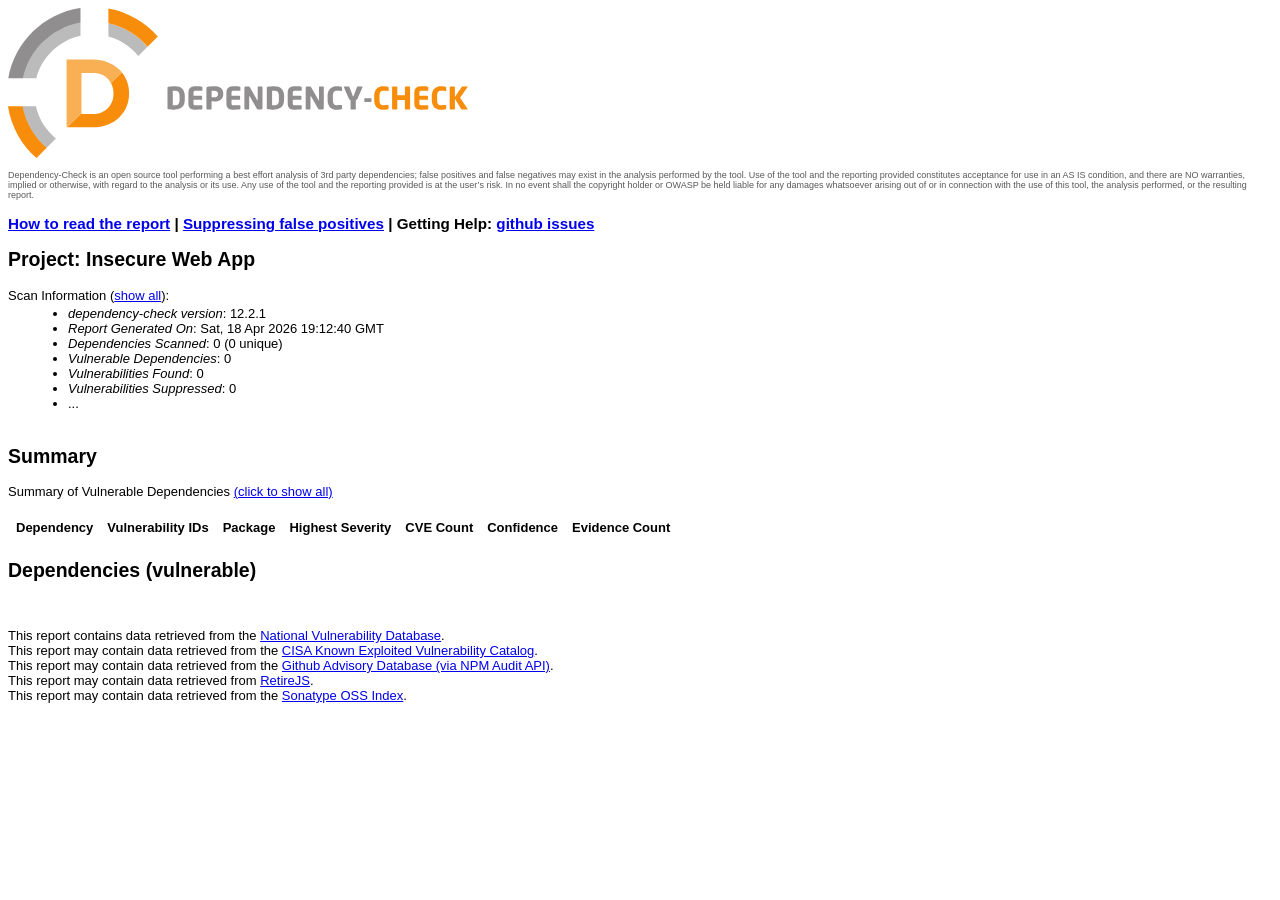
<file: security-reports/dependency-check-report.html>
<!DOCTYPE html>
<html lang="en">
    <head>
        <title>Dependency-Check Report</title>
        <meta http-equiv="Content-Type" content="text/html; charset=UTF-8">
        <link rel="shortcut icon" href="data:;base64,[base64]/YPBaSU9u767r0dZ5a513vtXVsq8Zcsb3bu9c3szuzsIMU8iEaj5fhYJlzRYCkZ7Utd+wbnQL+Nd0TeoyeAPLFgf/oiyTNxXw6g4WUhTz4JEtaiNXLCEE8l3seHJjlzsOJHfLxMsgHE4cje9B6eTUPxc0ZoxbFHG1qVFq9rCRsKjc+KFG3oFGQ6Kw6xJsCsDqDxNZYWbWSYVUFAJFkyaA2XWAxiHIlcGPukYg1rDCVDQKsOadmqBaxllY8CuKHBuqOlHlNKufFk/GdUmxxoeqTpMbBg1dGXRlZtqHc2R8rgedIXgk4eqNyXMblS1AE2vhWNP84qAxl2hewno6wyFHOAZOLAc6PRbU+kd2OyrmbVPTg3pjlQzDgazGmh40rKMY3LZrVBCi/Tl0z+gqJxYGV9fWNOWC0kF3Jm1/C2pZWwk6cG2olpOcDb7hsHgLQGcUWAGs0bV1K7EuSQFbbOLKmuPkOvkZ64mkzG8bXz5BirDBuP1fzQP6I+5yl9eAS9vxjYAVz9esx0P2a0ck+73VKGPFaR8Vtpx7k0ODiYZlVJmpcvfzirwi1SyUWsMiF5ZXX6A1zJzsq9mRO+A7T1lO2BIyZVN/[base64]/tLt+bOUmDthuzun3C8dryjqCDdzF5tqcPRr40f1AElcvl6lgmJkC5d1kWYS8bZ3HOVL0z0TcKiz70tBjAML4opVgsoeB2nIJyXfeKJfRxGo52j4ds+xwWmN9t1/7t8sDALX7vvqjdd31cChgi40YhZdXUSyiPGkAjPalUL43+/v6/e3p6btC4PHB5XsZ9sMqxZJAWbGIxwJz6gfkAWl5jcUYUbU1+3D60uIp0PPwiNR/wZAW3HERRh5Sy4C3LEhdoiAn368b6xhdoxKLRVn5nXmDpfZZFg7J00f5QgRYJlkV5GWyJVnk2yRpUKBaLFZ6QOYMFaAdW0x08xcXDr5E9E8V3wAmFD7NseO3pMf8uh1xuJYuzQuGjMJreT4rJc4/XrvZk6aZ0yZ47WPkm47M55mxnET23IrW1tRU8DUBFBlf2faYzcptGuefETRix9+NXDNhLHJmpPTenAON1xMyQRbZevaV5ooanwrbsdSz6kPF8kaEz7o9CqOEAvPO59yuFccBR4a/MjGnfNDp5M2IzgQnpd8QB41NBoxRvarWyVrgRe77Ad4vhHzX6H41S8l2eitO9ZR+/+dNDZ3lqbsW+VN/52x12YxlY04xbZd5IqUSbCd8BSiLby13AlTWwSnx6tvKNY10LzCmhm7E3kTiFYqAp/a/4lZCSUYIX6Frffmb86K6nxqJknDoZVD1Q48S0ajc1FBTXU8mFzVs/G77OmgdK0XLLZ7nNnGHuXvmn/w9yYrwzUvIefzAI8S83C2sS1J4rmAAAAABJRU5ErkJggg==" />
        <!--suppress ALL -->
        <script type="text/javascript">
        /*! jQuery v3.7.1 | (c) OpenJS Foundation and other contributors | jquery.org/license */
        !function(e,t){"use strict";"object"==typeof module&&"object"==typeof module.exports?module.exports=e.document?t(e,!0):function(e){if(!e.document)throw new Error("jQuery requires a window with a document");return t(e)}:t(e)}("undefined"!=typeof window?window:this,function(ie,e){"use strict";var oe=[],r=Object.getPrototypeOf,ae=oe.slice,g=oe.flat?function(e){return oe.flat.call(e)}:function(e){return oe.concat.apply([],e)},s=oe.push,se=oe.indexOf,n={},i=n.toString,ue=n.hasOwnProperty,o=ue.toString,a=o.call(Object),le={},v=function(e){return"function"==typeof e&&"number"!=typeof e.nodeType&&"function"!=typeof e.item},y=function(e){return null!=e&&e===e.window},C=ie.document,u={type:!0,src:!0,nonce:!0,noModule:!0};function m(e,t,n){var r,i,o=(n=n||C).createElement("script");if(o.text=e,t)for(r in u)(i=t[r]||t.getAttribute&&t.getAttribute(r))&&o.setAttribute(r,i);n.head.appendChild(o).parentNode.removeChild(o)}function x(e){return null==e?e+"":"object"==typeof e||"function"==typeof e?n[i.call(e)]||"object":typeof e}var t="3.7.1",l=/HTML$/i,ce=function(e,t){return new ce.fn.init(e,t)};function c(e){var t=!!e&&"length"in e&&e.length,n=x(e);return!v(e)&&!y(e)&&("array"===n||0===t||"number"==typeof t&&0<t&&t-1 in e)}function fe(e,t){return e.nodeName&&e.nodeName.toLowerCase()===t.toLowerCase()}ce.fn=ce.prototype={jquery:t,constructor:ce,length:0,toArray:function(){return ae.call(this)},get:function(e){return null==e?ae.call(this):e<0?this[e+this.length]:this[e]},pushStack:function(e){var t=ce.merge(this.constructor(),e);return t.prevObject=this,t},each:function(e){return ce.each(this,e)},map:function(n){return this.pushStack(ce.map(this,function(e,t){return n.call(e,t,e)}))},slice:function(){return this.pushStack(ae.apply(this,arguments))},first:function(){return this.eq(0)},last:function(){return this.eq(-1)},even:function(){return this.pushStack(ce.grep(this,function(e,t){return(t+1)%2}))},odd:function(){return this.pushStack(ce.grep(this,function(e,t){return t%2}))},eq:function(e){var t=this.length,n=+e+(e<0?t:0);return this.pushStack(0<=n&&n<t?[this[n]]:[])},end:function(){return this.prevObject||this.constructor()},push:s,sort:oe.sort,splice:oe.splice},ce.extend=ce.fn.extend=function(){var e,t,n,r,i,o,a=arguments[0]||{},s=1,u=arguments.length,l=!1;for("boolean"==typeof a&&(l=a,a=arguments[s]||{},s++),"object"==typeof a||v(a)||(a={}),s===u&&(a=this,s--);s<u;s++)if(null!=(e=arguments[s]))for(t in e)r=e[t],"__proto__"!==t&&a!==r&&(l&&r&&(ce.isPlainObject(r)||(i=Array.isArray(r)))?(n=a[t],o=i&&!Array.isArray(n)?[]:i||ce.isPlainObject(n)?n:{},i=!1,a[t]=ce.extend(l,o,r)):void 0!==r&&(a[t]=r));return a},ce.extend({expando:"jQuery"+(t+Math.random()).replace(/\D/g,""),isReady:!0,error:function(e){throw new Error(e)},noop:function(){},isPlainObject:function(e){var t,n;return!(!e||"[object Object]"!==i.call(e))&&(!(t=r(e))||"function"==typeof(n=ue.call(t,"constructor")&&t.constructor)&&o.call(n)===a)},isEmptyObject:function(e){var t;for(t in e)return!1;return!0},globalEval:function(e,t,n){m(e,{nonce:t&&t.nonce},n)},each:function(e,t){var n,r=0;if(c(e)){for(n=e.length;r<n;r++)if(!1===t.call(e[r],r,e[r]))break}else for(r in e)if(!1===t.call(e[r],r,e[r]))break;return e},text:function(e){var t,n="",r=0,i=e.nodeType;if(!i)while(t=e[r++])n+=ce.text(t);return 1===i||11===i?e.textContent:9===i?e.documentElement.textContent:3===i||4===i?e.nodeValue:n},makeArray:function(e,t){var n=t||[];return null!=e&&(c(Object(e))?ce.merge(n,"string"==typeof e?[e]:e):s.call(n,e)),n},inArray:function(e,t,n){return null==t?-1:se.call(t,e,n)},isXMLDoc:function(e){var t=e&&e.namespaceURI,n=e&&(e.ownerDocument||e).documentElement;return!l.test(t||n&&n.nodeName||"HTML")},merge:function(e,t){for(var n=+t.length,r=0,i=e.length;r<n;r++)e[i++]=t[r];return e.length=i,e},grep:function(e,t,n){for(var r=[],i=0,o=e.length,a=!n;i<o;i++)!t(e[i],i)!==a&&r.push(e[i]);return r},map:function(e,t,n){var r,i,o=0,a=[];if(c(e))for(r=e.length;o<r;o++)null!=(i=t(e[o],o,n))&&a.push(i);else for(o in e)null!=(i=t(e[o],o,n))&&a.push(i);return g(a)},guid:1,support:le}),"function"==typeof Symbol&&(ce.fn[Symbol.iterator]=oe[Symbol.iterator]),ce.each("Boolean Number String Function Array Date RegExp Object Error Symbol".split(" "),function(e,t){n["[object "+t+"]"]=t.toLowerCase()});var pe=oe.pop,de=oe.sort,he=oe.splice,ge="[\\x20\\t\\r\\n\\f]",ve=new RegExp("^"+ge+"+|((?:^|[^\\\\])(?:\\\\.)*)"+ge+"+$","g");ce.contains=function(e,t){var n=t&&t.parentNode;return e===n||!(!n||1!==n.nodeType||!(e.contains?e.contains(n):e.compareDocumentPosition&&16&e.compareDocumentPosition(n)))};var f=/([\0-\x1f\x7f]|^-?\d)|^-$|[^\x80-\uFFFF\w-]/g;function p(e,t){return t?"\0"===e?"\ufffd":e.slice(0,-1)+"\\"+e.charCodeAt(e.length-1).toString(16)+" ":"\\"+e}ce.escapeSelector=function(e){return(e+"").replace(f,p)};var ye=C,me=s;!function(){var e,b,w,o,a,T,r,C,d,i,k=me,S=ce.expando,E=0,n=0,s=W(),c=W(),u=W(),h=W(),l=function(e,t){return e===t&&(a=!0),0},f="checked|selected|async|autofocus|autoplay|controls|defer|disabled|hidden|ismap|loop|multiple|open|readonly|required|scoped",t="(?:\\\\[\\da-fA-F]{1,6}"+ge+"?|\\\\[^\\r\\n\\f]|[\\w-]|[^\0-\\x7f])+",p="\\["+ge+"*("+t+")(?:"+ge+"*([*^$|!~]?=)"+ge+"*(?:'((?:\\\\.|[^\\\\'])*)'|\"((?:\\\\.|[^\\\\\"])*)\"|("+t+"))|)"+ge+"*\\]",g=":("+t+")(?:\\((('((?:\\\\.|[^\\\\'])*)'|\"((?:\\\\.|[^\\\\\"])*)\")|((?:\\\\.|[^\\\\()[\\]]|"+p+")*)|.*)\\)|)",v=new RegExp(ge+"+","g"),y=new RegExp("^"+ge+"*,"+ge+"*"),m=new RegExp("^"+ge+"*([>+~]|"+ge+")"+ge+"*"),x=new RegExp(ge+"|>"),j=new RegExp(g),A=new RegExp("^"+t+"$"),D={ID:new RegExp("^#("+t+")"),CLASS:new RegExp("^\\.("+t+")"),TAG:new RegExp("^("+t+"|[*])"),ATTR:new RegExp("^"+p),PSEUDO:new RegExp("^"+g),CHILD:new RegExp("^:(only|first|last|nth|nth-last)-(child|of-type)(?:\\("+ge+"*(even|odd|(([+-]|)(\\d*)n|)"+ge+"*(?:([+-]|)"+ge+"*(\\d+)|))"+ge+"*\\)|)","i"),bool:new RegExp("^(?:"+f+")$","i"),needsContext:new RegExp("^"+ge+"*[>+~]|:(even|odd|eq|gt|lt|nth|first|last)(?:\\("+ge+"*((?:-\\d)?\\d*)"+ge+"*\\)|)(?=[^-]|$)","i")},N=/^(?:input|select|textarea|button)$/i,q=/^h\d$/i,L=/^(?:#([\w-]+)|(\w+)|\.([\w-]+))$/,H=/[+~]/,O=new RegExp("\\\\[\\da-fA-F]{1,6}"+ge+"?|\\\\([^\\r\\n\\f])","g"),P=function(e,t){var n="0x"+e.slice(1)-65536;return t||(n<0?String.fromCharCode(n+65536):String.fromCharCode(n>>10|55296,1023&n|56320))},M=function(){V()},R=J(function(e){return!0===e.disabled&&fe(e,"fieldset")},{dir:"parentNode",next:"legend"});try{k.apply(oe=ae.call(ye.childNodes),ye.childNodes),oe[ye.childNodes.length].nodeType}catch(e){k={apply:function(e,t){me.apply(e,ae.call(t))},call:function(e){me.apply(e,ae.call(arguments,1))}}}function I(t,e,n,r){var i,o,a,s,u,l,c,f=e&&e.ownerDocument,p=e?e.nodeType:9;if(n=n||[],"string"!=typeof t||!t||1!==p&&9!==p&&11!==p)return n;if(!r&&(V(e),e=e||T,C)){if(11!==p&&(u=L.exec(t)))if(i=u[1]){if(9===p){if(!(a=e.getElementById(i)))return n;if(a.id===i)return k.call(n,a),n}else if(f&&(a=f.getElementById(i))&&I.contains(e,a)&&a.id===i)return k.call(n,a),n}else{if(u[2])return k.apply(n,e.getElementsByTagName(t)),n;if((i=u[3])&&e.getElementsByClassName)return k.apply(n,e.getElementsByClassName(i)),n}if(!(h[t+" "]||d&&d.test(t))){if(c=t,f=e,1===p&&(x.test(t)||m.test(t))){(f=H.test(t)&&U(e.parentNode)||e)==e&&le.scope||((s=e.getAttribute("id"))?s=ce.escapeSelector(s):e.setAttribute("id",s=S)),o=(l=Y(t)).length;while(o--)l[o]=(s?"#"+s:":scope")+" "+Q(l[o]);c=l.join(",")}try{return k.apply(n,f.querySelectorAll(c)),n}catch(e){h(t,!0)}finally{s===S&&e.removeAttribute("id")}}}return re(t.replace(ve,"$1"),e,n,r)}function W(){var r=[];return function e(t,n){return r.push(t+" ")>b.cacheLength&&delete e[r.shift()],e[t+" "]=n}}function F(e){return e[S]=!0,e}function $(e){var t=T.createElement("fieldset");try{return!!e(t)}catch(e){return!1}finally{t.parentNode&&t.parentNode.removeChild(t),t=null}}function B(t){return function(e){return fe(e,"input")&&e.type===t}}function _(t){return function(e){return(fe(e,"input")||fe(e,"button"))&&e.type===t}}function z(t){return function(e){return"form"in e?e.parentNode&&!1===e.disabled?"label"in e?"label"in e.parentNode?e.parentNode.disabled===t:e.disabled===t:e.isDisabled===t||e.isDisabled!==!t&&R(e)===t:e.disabled===t:"label"in e&&e.disabled===t}}function X(a){return F(function(o){return o=+o,F(function(e,t){var n,r=a([],e.length,o),i=r.length;while(i--)e[n=r[i]]&&(e[n]=!(t[n]=e[n]))})})}function U(e){return e&&"undefined"!=typeof e.getElementsByTagName&&e}function V(e){var t,n=e?e.ownerDocument||e:ye;return n!=T&&9===n.nodeType&&n.documentElement&&(r=(T=n).documentElement,C=!ce.isXMLDoc(T),i=r.matches||r.webkitMatchesSelector||r.msMatchesSelector,r.msMatchesSelector&&ye!=T&&(t=T.defaultView)&&t.top!==t&&t.addEventListener("unload",M),le.getById=$(function(e){return r.appendChild(e).id=ce.expando,!T.getElementsByName||!T.getElementsByName(ce.expando).length}),le.disconnectedMatch=$(function(e){return i.call(e,"*")}),le.scope=$(function(){return T.querySelectorAll(":scope")}),le.cssHas=$(function(){try{return T.querySelector(":has(*,:jqfake)"),!1}catch(e){return!0}}),le.getById?(b.filter.ID=function(e){var t=e.replace(O,P);return function(e){return e.getAttribute("id")===t}},b.find.ID=function(e,t){if("undefined"!=typeof t.getElementById&&C){var n=t.getElementById(e);return n?[n]:[]}}):(b.filter.ID=function(e){var n=e.replace(O,P);return function(e){var t="undefined"!=typeof e.getAttributeNode&&e.getAttributeNode("id");return t&&t.value===n}},b.find.ID=function(e,t){if("undefined"!=typeof t.getElementById&&C){var n,r,i,o=t.getElementById(e);if(o){if((n=o.getAttributeNode("id"))&&n.value===e)return[o];i=t.getElementsByName(e),r=0;while(o=i[r++])if((n=o.getAttributeNode("id"))&&n.value===e)return[o]}return[]}}),b.find.TAG=function(e,t){return"undefined"!=typeof t.getElementsByTagName?t.getElementsByTagName(e):t.querySelectorAll(e)},b.find.CLASS=function(e,t){if("undefined"!=typeof t.getElementsByClassName&&C)return t.getElementsByClassName(e)},d=[],$(function(e){var t;r.appendChild(e).innerHTML="<a id='"+S+"' href='' disabled='disabled'></a><select id='"+S+"-\r\\' disabled='disabled'><option selected=''></option></select>",e.querySelectorAll("[selected]").length||d.push("\\["+ge+"*(?:value|"+f+")"),e.querySelectorAll("[id~="+S+"-]").length||d.push("~="),e.querySelectorAll("a#"+S+"+*").length||d.push(".#.+[+~]"),e.querySelectorAll(":checked").length||d.push(":checked"),(t=T.createElement("input")).setAttribute("type","hidden"),e.appendChild(t).setAttribute("name","D"),r.appendChild(e).disabled=!0,2!==e.querySelectorAll(":disabled").length&&d.push(":enabled",":disabled"),(t=T.createElement("input")).setAttribute("name",""),e.appendChild(t),e.querySelectorAll("[name='']").length||d.push("\\["+ge+"*name"+ge+"*="+ge+"*(?:''|\"\")")}),le.cssHas||d.push(":has"),d=d.length&&new RegExp(d.join("|")),l=function(e,t){if(e===t)return a=!0,0;var n=!e.compareDocumentPosition-!t.compareDocumentPosition;return n||(1&(n=(e.ownerDocument||e)==(t.ownerDocument||t)?e.compareDocumentPosition(t):1)||!le.sortDetached&&t.compareDocumentPosition(e)===n?e===T||e.ownerDocument==ye&&I.contains(ye,e)?-1:t===T||t.ownerDocument==ye&&I.contains(ye,t)?1:o?se.call(o,e)-se.call(o,t):0:4&n?-1:1)}),T}for(e in I.matches=function(e,t){return I(e,null,null,t)},I.matchesSelector=function(e,t){if(V(e),C&&!h[t+" "]&&(!d||!d.test(t)))try{var n=i.call(e,t);if(n||le.disconnectedMatch||e.document&&11!==e.document.nodeType)return n}catch(e){h(t,!0)}return 0<I(t,T,null,[e]).length},I.contains=function(e,t){return(e.ownerDocument||e)!=T&&V(e),ce.contains(e,t)},I.attr=function(e,t){(e.ownerDocument||e)!=T&&V(e);var n=b.attrHandle[t.toLowerCase()],r=n&&ue.call(b.attrHandle,t.toLowerCase())?n(e,t,!C):void 0;return void 0!==r?r:e.getAttribute(t)},I.error=function(e){throw new Error("Syntax error, unrecognized expression: "+e)},ce.uniqueSort=function(e){var t,n=[],r=0,i=0;if(a=!le.sortStable,o=!le.sortStable&&ae.call(e,0),de.call(e,l),a){while(t=e[i++])t===e[i]&&(r=n.push(i));while(r--)he.call(e,n[r],1)}return o=null,e},ce.fn.uniqueSort=function(){return this.pushStack(ce.uniqueSort(ae.apply(this)))},(b=ce.expr={cacheLength:50,createPseudo:F,match:D,attrHandle:{},find:{},relative:{">":{dir:"parentNode",first:!0}," ":{dir:"parentNode"},"+":{dir:"previousSibling",first:!0},"~":{dir:"previousSibling"}},preFilter:{ATTR:function(e){return e[1]=e[1].replace(O,P),e[3]=(e[3]||e[4]||e[5]||"").replace(O,P),"~="===e[2]&&(e[3]=" "+e[3]+" "),e.slice(0,4)},CHILD:function(e){return e[1]=e[1].toLowerCase(),"nth"===e[1].slice(0,3)?(e[3]||I.error(e[0]),e[4]=+(e[4]?e[5]+(e[6]||1):2*("even"===e[3]||"odd"===e[3])),e[5]=+(e[7]+e[8]||"odd"===e[3])):e[3]&&I.error(e[0]),e},PSEUDO:function(e){var t,n=!e[6]&&e[2];return D.CHILD.test(e[0])?null:(e[3]?e[2]=e[4]||e[5]||"":n&&j.test(n)&&(t=Y(n,!0))&&(t=n.indexOf(")",n.length-t)-n.length)&&(e[0]=e[0].slice(0,t),e[2]=n.slice(0,t)),e.slice(0,3))}},filter:{TAG:function(e){var t=e.replace(O,P).toLowerCase();return"*"===e?function(){return!0}:function(e){return fe(e,t)}},CLASS:function(e){var t=s[e+" "];return t||(t=new RegExp("(^|"+ge+")"+e+"("+ge+"|$)"))&&s(e,function(e){return t.test("string"==typeof e.className&&e.className||"undefined"!=typeof e.getAttribute&&e.getAttribute("class")||"")})},ATTR:function(n,r,i){return function(e){var t=I.attr(e,n);return null==t?"!="===r:!r||(t+="","="===r?t===i:"!="===r?t!==i:"^="===r?i&&0===t.indexOf(i):"*="===r?i&&-1<t.indexOf(i):"$="===r?i&&t.slice(-i.length)===i:"~="===r?-1<(" "+t.replace(v," ")+" ").indexOf(i):"|="===r&&(t===i||t.slice(0,i.length+1)===i+"-"))}},CHILD:function(d,e,t,h,g){var v="nth"!==d.slice(0,3),y="last"!==d.slice(-4),m="of-type"===e;return 1===h&&0===g?function(e){return!!e.parentNode}:function(e,t,n){var r,i,o,a,s,u=v!==y?"nextSibling":"previousSibling",l=e.parentNode,c=m&&e.nodeName.toLowerCase(),f=!n&&!m,p=!1;if(l){if(v){while(u){o=e;while(o=o[u])if(m?fe(o,c):1===o.nodeType)return!1;s=u="only"===d&&!s&&"nextSibling"}return!0}if(s=[y?l.firstChild:l.lastChild],y&&f){p=(a=(r=(i=l[S]||(l[S]={}))[d]||[])[0]===E&&r[1])&&r[2],o=a&&l.childNodes[a];while(o=++a&&o&&o[u]||(p=a=0)||s.pop())if(1===o.nodeType&&++p&&o===e){i[d]=[E,a,p];break}}else if(f&&(p=a=(r=(i=e[S]||(e[S]={}))[d]||[])[0]===E&&r[1]),!1===p)while(o=++a&&o&&o[u]||(p=a=0)||s.pop())if((m?fe(o,c):1===o.nodeType)&&++p&&(f&&((i=o[S]||(o[S]={}))[d]=[E,p]),o===e))break;return(p-=g)===h||p%h==0&&0<=p/h}}},PSEUDO:function(e,o){var t,a=b.pseudos[e]||b.setFilters[e.toLowerCase()]||I.error("unsupported pseudo: "+e);return a[S]?a(o):1<a.length?(t=[e,e,"",o],b.setFilters.hasOwnProperty(e.toLowerCase())?F(function(e,t){var n,r=a(e,o),i=r.length;while(i--)e[n=se.call(e,r[i])]=!(t[n]=r[i])}):function(e){return a(e,0,t)}):a}},pseudos:{not:F(function(e){var r=[],i=[],s=ne(e.replace(ve,"$1"));return s[S]?F(function(e,t,n,r){var i,o=s(e,null,r,[]),a=e.length;while(a--)(i=o[a])&&(e[a]=!(t[a]=i))}):function(e,t,n){return r[0]=e,s(r,null,n,i),r[0]=null,!i.pop()}}),has:F(function(t){return function(e){return 0<I(t,e).length}}),contains:F(function(t){return t=t.replace(O,P),function(e){return-1<(e.textContent||ce.text(e)).indexOf(t)}}),lang:F(function(n){return A.test(n||"")||I.error("unsupported lang: "+n),n=n.replace(O,P).toLowerCase(),function(e){var t;do{if(t=C?e.lang:e.getAttribute("xml:lang")||e.getAttribute("lang"))return(t=t.toLowerCase())===n||0===t.indexOf(n+"-")}while((e=e.parentNode)&&1===e.nodeType);return!1}}),target:function(e){var t=ie.location&&ie.location.hash;return t&&t.slice(1)===e.id},root:function(e){return e===r},focus:function(e){return e===function(){try{return T.activeElement}catch(e){}}()&&T.hasFocus()&&!!(e.type||e.href||~e.tabIndex)},enabled:z(!1),disabled:z(!0),checked:function(e){return fe(e,"input")&&!!e.checked||fe(e,"option")&&!!e.selected},selected:function(e){return e.parentNode&&e.parentNode.selectedIndex,!0===e.selected},empty:function(e){for(e=e.firstChild;e;e=e.nextSibling)if(e.nodeType<6)return!1;return!0},parent:function(e){return!b.pseudos.empty(e)},header:function(e){return q.test(e.nodeName)},input:function(e){return N.test(e.nodeName)},button:function(e){return fe(e,"input")&&"button"===e.type||fe(e,"button")},text:function(e){var t;return fe(e,"input")&&"text"===e.type&&(null==(t=e.getAttribute("type"))||"text"===t.toLowerCase())},first:X(function(){return[0]}),last:X(function(e,t){return[t-1]}),eq:X(function(e,t,n){return[n<0?n+t:n]}),even:X(function(e,t){for(var n=0;n<t;n+=2)e.push(n);return e}),odd:X(function(e,t){for(var n=1;n<t;n+=2)e.push(n);return e}),lt:X(function(e,t,n){var r;for(r=n<0?n+t:t<n?t:n;0<=--r;)e.push(r);return e}),gt:X(function(e,t,n){for(var r=n<0?n+t:n;++r<t;)e.push(r);return e})}}).pseudos.nth=b.pseudos.eq,{radio:!0,checkbox:!0,file:!0,password:!0,image:!0})b.pseudos[e]=B(e);for(e in{submit:!0,reset:!0})b.pseudos[e]=_(e);function G(){}function Y(e,t){var n,r,i,o,a,s,u,l=c[e+" "];if(l)return t?0:l.slice(0);a=e,s=[],u=b.preFilter;while(a){for(o in n&&!(r=y.exec(a))||(r&&(a=a.slice(r[0].length)||a),s.push(i=[])),n=!1,(r=m.exec(a))&&(n=r.shift(),i.push({value:n,type:r[0].replace(ve," ")}),a=a.slice(n.length)),b.filter)!(r=D[o].exec(a))||u[o]&&!(r=u[o](r))||(n=r.shift(),i.push({value:n,type:o,matches:r}),a=a.slice(n.length));if(!n)break}return t?a.length:a?I.error(e):c(e,s).slice(0)}function Q(e){for(var t=0,n=e.length,r="";t<n;t++)r+=e[t].value;return r}function J(a,e,t){var s=e.dir,u=e.next,l=u||s,c=t&&"parentNode"===l,f=n++;return e.first?function(e,t,n){while(e=e[s])if(1===e.nodeType||c)return a(e,t,n);return!1}:function(e,t,n){var r,i,o=[E,f];if(n){while(e=e[s])if((1===e.nodeType||c)&&a(e,t,n))return!0}else while(e=e[s])if(1===e.nodeType||c)if(i=e[S]||(e[S]={}),u&&fe(e,u))e=e[s]||e;else{if((r=i[l])&&r[0]===E&&r[1]===f)return o[2]=r[2];if((i[l]=o)[2]=a(e,t,n))return!0}return!1}}function K(i){return 1<i.length?function(e,t,n){var r=i.length;while(r--)if(!i[r](e,t,n))return!1;return!0}:i[0]}function Z(e,t,n,r,i){for(var o,a=[],s=0,u=e.length,l=null!=t;s<u;s++)(o=e[s])&&(n&&!n(o,r,i)||(a.push(o),l&&t.push(s)));return a}function ee(d,h,g,v,y,e){return v&&!v[S]&&(v=ee(v)),y&&!y[S]&&(y=ee(y,e)),F(function(e,t,n,r){var i,o,a,s,u=[],l=[],c=t.length,f=e||function(e,t,n){for(var r=0,i=t.length;r<i;r++)I(e,t[r],n);return n}(h||"*",n.nodeType?[n]:n,[]),p=!d||!e&&h?f:Z(f,u,d,n,r);if(g?g(p,s=y||(e?d:c||v)?[]:t,n,r):s=p,v){i=Z(s,l),v(i,[],n,r),o=i.length;while(o--)(a=i[o])&&(s[l[o]]=!(p[l[o]]=a))}if(e){if(y||d){if(y){i=[],o=s.length;while(o--)(a=s[o])&&i.push(p[o]=a);y(null,s=[],i,r)}o=s.length;while(o--)(a=s[o])&&-1<(i=y?se.call(e,a):u[o])&&(e[i]=!(t[i]=a))}}else s=Z(s===t?s.splice(c,s.length):s),y?y(null,t,s,r):k.apply(t,s)})}function te(e){for(var i,t,n,r=e.length,o=b.relative[e[0].type],a=o||b.relative[" "],s=o?1:0,u=J(function(e){return e===i},a,!0),l=J(function(e){return-1<se.call(i,e)},a,!0),c=[function(e,t,n){var r=!o&&(n||t!=w)||((i=t).nodeType?u(e,t,n):l(e,t,n));return i=null,r}];s<r;s++)if(t=b.relative[e[s].type])c=[J(K(c),t)];else{if((t=b.filter[e[s].type].apply(null,e[s].matches))[S]){for(n=++s;n<r;n++)if(b.relative[e[n].type])break;return ee(1<s&&K(c),1<s&&Q(e.slice(0,s-1).concat({value:" "===e[s-2].type?"*":""})).replace(ve,"$1"),t,s<n&&te(e.slice(s,n)),n<r&&te(e=e.slice(n)),n<r&&Q(e))}c.push(t)}return K(c)}function ne(e,t){var n,v,y,m,x,r,i=[],o=[],a=u[e+" "];if(!a){t||(t=Y(e)),n=t.length;while(n--)(a=te(t[n]))[S]?i.push(a):o.push(a);(a=u(e,(v=o,m=0<(y=i).length,x=0<v.length,r=function(e,t,n,r,i){var o,a,s,u=0,l="0",c=e&&[],f=[],p=w,d=e||x&&b.find.TAG("*",i),h=E+=null==p?1:Math.random()||.1,g=d.length;for(i&&(w=t==T||t||i);l!==g&&null!=(o=d[l]);l++){if(x&&o){a=0,t||o.ownerDocument==T||(V(o),n=!C);while(s=v[a++])if(s(o,t||T,n)){k.call(r,o);break}i&&(E=h)}m&&((o=!s&&o)&&u--,e&&c.push(o))}if(u+=l,m&&l!==u){a=0;while(s=y[a++])s(c,f,t,n);if(e){if(0<u)while(l--)c[l]||f[l]||(f[l]=pe.call(r));f=Z(f)}k.apply(r,f),i&&!e&&0<f.length&&1<u+y.length&&ce.uniqueSort(r)}return i&&(E=h,w=p),c},m?F(r):r))).selector=e}return a}function re(e,t,n,r){var i,o,a,s,u,l="function"==typeof e&&e,c=!r&&Y(e=l.selector||e);if(n=n||[],1===c.length){if(2<(o=c[0]=c[0].slice(0)).length&&"ID"===(a=o[0]).type&&9===t.nodeType&&C&&b.relative[o[1].type]){if(!(t=(b.find.ID(a.matches[0].replace(O,P),t)||[])[0]))return n;l&&(t=t.parentNode),e=e.slice(o.shift().value.length)}i=D.needsContext.test(e)?0:o.length;while(i--){if(a=o[i],b.relative[s=a.type])break;if((u=b.find[s])&&(r=u(a.matches[0].replace(O,P),H.test(o[0].type)&&U(t.parentNode)||t))){if(o.splice(i,1),!(e=r.length&&Q(o)))return k.apply(n,r),n;break}}}return(l||ne(e,c))(r,t,!C,n,!t||H.test(e)&&U(t.parentNode)||t),n}G.prototype=b.filters=b.pseudos,b.setFilters=new G,le.sortStable=S.split("").sort(l).join("")===S,V(),le.sortDetached=$(function(e){return 1&e.compareDocumentPosition(T.createElement("fieldset"))}),ce.find=I,ce.expr[":"]=ce.expr.pseudos,ce.unique=ce.uniqueSort,I.compile=ne,I.select=re,I.setDocument=V,I.tokenize=Y,I.escape=ce.escapeSelector,I.getText=ce.text,I.isXML=ce.isXMLDoc,I.selectors=ce.expr,I.support=ce.support,I.uniqueSort=ce.uniqueSort}();var d=function(e,t,n){var r=[],i=void 0!==n;while((e=e[t])&&9!==e.nodeType)if(1===e.nodeType){if(i&&ce(e).is(n))break;r.push(e)}return r},h=function(e,t){for(var n=[];e;e=e.nextSibling)1===e.nodeType&&e!==t&&n.push(e);return n},b=ce.expr.match.needsContext,w=/^<([a-z][^\/\0>:\x20\t\r\n\f]*)[\x20\t\r\n\f]*\/?>(?:<\/\1>|)$/i;function T(e,n,r){return v(n)?ce.grep(e,function(e,t){return!!n.call(e,t,e)!==r}):n.nodeType?ce.grep(e,function(e){return e===n!==r}):"string"!=typeof n?ce.grep(e,function(e){return-1<se.call(n,e)!==r}):ce.filter(n,e,r)}ce.filter=function(e,t,n){var r=t[0];return n&&(e=":not("+e+")"),1===t.length&&1===r.nodeType?ce.find.matchesSelector(r,e)?[r]:[]:ce.find.matches(e,ce.grep(t,function(e){return 1===e.nodeType}))},ce.fn.extend({find:function(e){var t,n,r=this.length,i=this;if("string"!=typeof e)return this.pushStack(ce(e).filter(function(){for(t=0;t<r;t++)if(ce.contains(i[t],this))return!0}));for(n=this.pushStack([]),t=0;t<r;t++)ce.find(e,i[t],n);return 1<r?ce.uniqueSort(n):n},filter:function(e){return this.pushStack(T(this,e||[],!1))},not:function(e){return this.pushStack(T(this,e||[],!0))},is:function(e){return!!T(this,"string"==typeof e&&b.test(e)?ce(e):e||[],!1).length}});var k,S=/^(?:\s*(<[\w\W]+>)[^>]*|#([\w-]+))$/;(ce.fn.init=function(e,t,n){var r,i;if(!e)return this;if(n=n||k,"string"==typeof e){if(!(r="<"===e[0]&&">"===e[e.length-1]&&3<=e.length?[null,e,null]:S.exec(e))||!r[1]&&t)return!t||t.jquery?(t||n).find(e):this.constructor(t).find(e);if(r[1]){if(t=t instanceof ce?t[0]:t,ce.merge(this,ce.parseHTML(r[1],t&&t.nodeType?t.ownerDocument||t:C,!0)),w.test(r[1])&&ce.isPlainObject(t))for(r in t)v(this[r])?this[r](t[r]):this.attr(r,t[r]);return this}return(i=C.getElementById(r[2]))&&(this[0]=i,this.length=1),this}return e.nodeType?(this[0]=e,this.length=1,this):v(e)?void 0!==n.ready?n.ready(e):e(ce):ce.makeArray(e,this)}).prototype=ce.fn,k=ce(C);var E=/^(?:parents|prev(?:Until|All))/,j={children:!0,contents:!0,next:!0,prev:!0};function A(e,t){while((e=e[t])&&1!==e.nodeType);return e}ce.fn.extend({has:function(e){var t=ce(e,this),n=t.length;return this.filter(function(){for(var e=0;e<n;e++)if(ce.contains(this,t[e]))return!0})},closest:function(e,t){var n,r=0,i=this.length,o=[],a="string"!=typeof e&&ce(e);if(!b.test(e))for(;r<i;r++)for(n=this[r];n&&n!==t;n=n.parentNode)if(n.nodeType<11&&(a?-1<a.index(n):1===n.nodeType&&ce.find.matchesSelector(n,e))){o.push(n);break}return this.pushStack(1<o.length?ce.uniqueSort(o):o)},index:function(e){return e?"string"==typeof e?se.call(ce(e),this[0]):se.call(this,e.jquery?e[0]:e):this[0]&&this[0].parentNode?this.first().prevAll().length:-1},add:function(e,t){return this.pushStack(ce.uniqueSort(ce.merge(this.get(),ce(e,t))))},addBack:function(e){return this.add(null==e?this.prevObject:this.prevObject.filter(e))}}),ce.each({parent:function(e){var t=e.parentNode;return t&&11!==t.nodeType?t:null},parents:function(e){return d(e,"parentNode")},parentsUntil:function(e,t,n){return d(e,"parentNode",n)},next:function(e){return A(e,"nextSibling")},prev:function(e){return A(e,"previousSibling")},nextAll:function(e){return d(e,"nextSibling")},prevAll:function(e){return d(e,"previousSibling")},nextUntil:function(e,t,n){return d(e,"nextSibling",n)},prevUntil:function(e,t,n){return d(e,"previousSibling",n)},siblings:function(e){return h((e.parentNode||{}).firstChild,e)},children:function(e){return h(e.firstChild)},contents:function(e){return null!=e.contentDocument&&r(e.contentDocument)?e.contentDocument:(fe(e,"template")&&(e=e.content||e),ce.merge([],e.childNodes))}},function(r,i){ce.fn[r]=function(e,t){var n=ce.map(this,i,e);return"Until"!==r.slice(-5)&&(t=e),t&&"string"==typeof t&&(n=ce.filter(t,n)),1<this.length&&(j[r]||ce.uniqueSort(n),E.test(r)&&n.reverse()),this.pushStack(n)}});var D=/[^\x20\t\r\n\f]+/g;function N(e){return e}function q(e){throw e}function L(e,t,n,r){var i;try{e&&v(i=e.promise)?i.call(e).done(t).fail(n):e&&v(i=e.then)?i.call(e,t,n):t.apply(void 0,[e].slice(r))}catch(e){n.apply(void 0,[e])}}ce.Callbacks=function(r){var e,n;r="string"==typeof r?(e=r,n={},ce.each(e.match(D)||[],function(e,t){n[t]=!0}),n):ce.extend({},r);var i,t,o,a,s=[],u=[],l=-1,c=function(){for(a=a||r.once,o=i=!0;u.length;l=-1){t=u.shift();while(++l<s.length)!1===s[l].apply(t[0],t[1])&&r.stopOnFalse&&(l=s.length,t=!1)}r.memory||(t=!1),i=!1,a&&(s=t?[]:"")},f={add:function(){return s&&(t&&!i&&(l=s.length-1,u.push(t)),function n(e){ce.each(e,function(e,t){v(t)?r.unique&&f.has(t)||s.push(t):t&&t.length&&"string"!==x(t)&&n(t)})}(arguments),t&&!i&&c()),this},remove:function(){return ce.each(arguments,function(e,t){var n;while(-1<(n=ce.inArray(t,s,n)))s.splice(n,1),n<=l&&l--}),this},has:function(e){return e?-1<ce.inArray(e,s):0<s.length},empty:function(){return s&&(s=[]),this},disable:function(){return a=u=[],s=t="",this},disabled:function(){return!s},lock:function(){return a=u=[],t||i||(s=t=""),this},locked:function(){return!!a},fireWith:function(e,t){return a||(t=[e,(t=t||[]).slice?t.slice():t],u.push(t),i||c()),this},fire:function(){return f.fireWith(this,arguments),this},fired:function(){return!!o}};return f},ce.extend({Deferred:function(e){var o=[["notify","progress",ce.Callbacks("memory"),ce.Callbacks("memory"),2],["resolve","done",ce.Callbacks("once memory"),ce.Callbacks("once memory"),0,"resolved"],["reject","fail",ce.Callbacks("once memory"),ce.Callbacks("once memory"),1,"rejected"]],i="pending",a={state:function(){return i},always:function(){return s.done(arguments).fail(arguments),this},"catch":function(e){return a.then(null,e)},pipe:function(){var i=arguments;return ce.Deferred(function(r){ce.each(o,function(e,t){var n=v(i[t[4]])&&i[t[4]];s[t[1]](function(){var e=n&&n.apply(this,arguments);e&&v(e.promise)?e.promise().progress(r.notify).done(r.resolve).fail(r.reject):r[t[0]+"With"](this,n?[e]:arguments)})}),i=null}).promise()},then:function(t,n,r){var u=0;function l(i,o,a,s){return function(){var n=this,r=arguments,e=function(){var e,t;if(!(i<u)){if((e=a.apply(n,r))===o.promise())throw new TypeError("Thenable self-resolution");t=e&&("object"==typeof e||"function"==typeof e)&&e.then,v(t)?s?t.call(e,l(u,o,N,s),l(u,o,q,s)):(u++,t.call(e,l(u,o,N,s),l(u,o,q,s),l(u,o,N,o.notifyWith))):(a!==N&&(n=void 0,r=[e]),(s||o.resolveWith)(n,r))}},t=s?e:function(){try{e()}catch(e){ce.Deferred.exceptionHook&&ce.Deferred.exceptionHook(e,t.error),u<=i+1&&(a!==q&&(n=void 0,r=[e]),o.rejectWith(n,r))}};i?t():(ce.Deferred.getErrorHook?t.error=ce.Deferred.getErrorHook():ce.Deferred.getStackHook&&(t.error=ce.Deferred.getStackHook()),ie.setTimeout(t))}}return ce.Deferred(function(e){o[0][3].add(l(0,e,v(r)?r:N,e.notifyWith)),o[1][3].add(l(0,e,v(t)?t:N)),o[2][3].add(l(0,e,v(n)?n:q))}).promise()},promise:function(e){return null!=e?ce.extend(e,a):a}},s={};return ce.each(o,function(e,t){var n=t[2],r=t[5];a[t[1]]=n.add,r&&n.add(function(){i=r},o[3-e][2].disable,o[3-e][3].disable,o[0][2].lock,o[0][3].lock),n.add(t[3].fire),s[t[0]]=function(){return s[t[0]+"With"](this===s?void 0:this,arguments),this},s[t[0]+"With"]=n.fireWith}),a.promise(s),e&&e.call(s,s),s},when:function(e){var n=arguments.length,t=n,r=Array(t),i=ae.call(arguments),o=ce.Deferred(),a=function(t){return function(e){r[t]=this,i[t]=1<arguments.length?ae.call(arguments):e,--n||o.resolveWith(r,i)}};if(n<=1&&(L(e,o.done(a(t)).resolve,o.reject,!n),"pending"===o.state()||v(i[t]&&i[t].then)))return o.then();while(t--)L(i[t],a(t),o.reject);return o.promise()}});var H=/^(Eval|Internal|Range|Reference|Syntax|Type|URI)Error$/;ce.Deferred.exceptionHook=function(e,t){ie.console&&ie.console.warn&&e&&H.test(e.name)&&ie.console.warn("jQuery.Deferred exception: "+e.message,e.stack,t)},ce.readyException=function(e){ie.setTimeout(function(){throw e})};var O=ce.Deferred();function P(){C.removeEventListener("DOMContentLoaded",P),ie.removeEventListener("load",P),ce.ready()}ce.fn.ready=function(e){return O.then(e)["catch"](function(e){ce.readyException(e)}),this},ce.extend({isReady:!1,readyWait:1,ready:function(e){(!0===e?--ce.readyWait:ce.isReady)||(ce.isReady=!0)!==e&&0<--ce.readyWait||O.resolveWith(C,[ce])}}),ce.ready.then=O.then,"complete"===C.readyState||"loading"!==C.readyState&&!C.documentElement.doScroll?ie.setTimeout(ce.ready):(C.addEventListener("DOMContentLoaded",P),ie.addEventListener("load",P));var M=function(e,t,n,r,i,o,a){var s=0,u=e.length,l=null==n;if("object"===x(n))for(s in i=!0,n)M(e,t,s,n[s],!0,o,a);else if(void 0!==r&&(i=!0,v(r)||(a=!0),l&&(a?(t.call(e,r),t=null):(l=t,t=function(e,t,n){return l.call(ce(e),n)})),t))for(;s<u;s++)t(e[s],n,a?r:r.call(e[s],s,t(e[s],n)));return i?e:l?t.call(e):u?t(e[0],n):o},R=/^-ms-/,I=/-([a-z])/g;function W(e,t){return t.toUpperCase()}function F(e){return e.replace(R,"ms-").replace(I,W)}var $=function(e){return 1===e.nodeType||9===e.nodeType||!+e.nodeType};function B(){this.expando=ce.expando+B.uid++}B.uid=1,B.prototype={cache:function(e){var t=e[this.expando];return t||(t={},$(e)&&(e.nodeType?e[this.expando]=t:Object.defineProperty(e,this.expando,{value:t,configurable:!0}))),t},set:function(e,t,n){var r,i=this.cache(e);if("string"==typeof t)i[F(t)]=n;else for(r in t)i[F(r)]=t[r];return i},get:function(e,t){return void 0===t?this.cache(e):e[this.expando]&&e[this.expando][F(t)]},access:function(e,t,n){return void 0===t||t&&"string"==typeof t&&void 0===n?this.get(e,t):(this.set(e,t,n),void 0!==n?n:t)},remove:function(e,t){var n,r=e[this.expando];if(void 0!==r){if(void 0!==t){n=(t=Array.isArray(t)?t.map(F):(t=F(t))in r?[t]:t.match(D)||[]).length;while(n--)delete r[t[n]]}(void 0===t||ce.isEmptyObject(r))&&(e.nodeType?e[this.expando]=void 0:delete e[this.expando])}},hasData:function(e){var t=e[this.expando];return void 0!==t&&!ce.isEmptyObject(t)}};var _=new B,z=new B,X=/^(?:\{[\w\W]*\}|\[[\w\W]*\])$/,U=/[A-Z]/g;function V(e,t,n){var r,i;if(void 0===n&&1===e.nodeType)if(r="data-"+t.replace(U,"-$&").toLowerCase(),"string"==typeof(n=e.getAttribute(r))){try{n="true"===(i=n)||"false"!==i&&("null"===i?null:i===+i+""?+i:X.test(i)?JSON.parse(i):i)}catch(e){}z.set(e,t,n)}else n=void 0;return n}ce.extend({hasData:function(e){return z.hasData(e)||_.hasData(e)},data:function(e,t,n){return z.access(e,t,n)},removeData:function(e,t){z.remove(e,t)},_data:function(e,t,n){return _.access(e,t,n)},_removeData:function(e,t){_.remove(e,t)}}),ce.fn.extend({data:function(n,e){var t,r,i,o=this[0],a=o&&o.attributes;if(void 0===n){if(this.length&&(i=z.get(o),1===o.nodeType&&!_.get(o,"hasDataAttrs"))){t=a.length;while(t--)a[t]&&0===(r=a[t].name).indexOf("data-")&&(r=F(r.slice(5)),V(o,r,i[r]));_.set(o,"hasDataAttrs",!0)}return i}return"object"==typeof n?this.each(function(){z.set(this,n)}):M(this,function(e){var t;if(o&&void 0===e)return void 0!==(t=z.get(o,n))?t:void 0!==(t=V(o,n))?t:void 0;this.each(function(){z.set(this,n,e)})},null,e,1<arguments.length,null,!0)},removeData:function(e){return this.each(function(){z.remove(this,e)})}}),ce.extend({queue:function(e,t,n){var r;if(e)return t=(t||"fx")+"queue",r=_.get(e,t),n&&(!r||Array.isArray(n)?r=_.access(e,t,ce.makeArray(n)):r.push(n)),r||[]},dequeue:function(e,t){t=t||"fx";var n=ce.queue(e,t),r=n.length,i=n.shift(),o=ce._queueHooks(e,t);"inprogress"===i&&(i=n.shift(),r--),i&&("fx"===t&&n.unshift("inprogress"),delete o.stop,i.call(e,function(){ce.dequeue(e,t)},o)),!r&&o&&o.empty.fire()},_queueHooks:function(e,t){var n=t+"queueHooks";return _.get(e,n)||_.access(e,n,{empty:ce.Callbacks("once memory").add(function(){_.remove(e,[t+"queue",n])})})}}),ce.fn.extend({queue:function(t,n){var e=2;return"string"!=typeof t&&(n=t,t="fx",e--),arguments.length<e?ce.queue(this[0],t):void 0===n?this:this.each(function(){var e=ce.queue(this,t,n);ce._queueHooks(this,t),"fx"===t&&"inprogress"!==e[0]&&ce.dequeue(this,t)})},dequeue:function(e){return this.each(function(){ce.dequeue(this,e)})},clearQueue:function(e){return this.queue(e||"fx",[])},promise:function(e,t){var n,r=1,i=ce.Deferred(),o=this,a=this.length,s=function(){--r||i.resolveWith(o,[o])};"string"!=typeof e&&(t=e,e=void 0),e=e||"fx";while(a--)(n=_.get(o[a],e+"queueHooks"))&&n.empty&&(r++,n.empty.add(s));return s(),i.promise(t)}});var G=/[+-]?(?:\d*\.|)\d+(?:[eE][+-]?\d+|)/.source,Y=new RegExp("^(?:([+-])=|)("+G+")([a-z%]*)$","i"),Q=["Top","Right","Bottom","Left"],J=C.documentElement,K=function(e){return ce.contains(e.ownerDocument,e)},Z={composed:!0};J.getRootNode&&(K=function(e){return ce.contains(e.ownerDocument,e)||e.getRootNode(Z)===e.ownerDocument});var ee=function(e,t){return"none"===(e=t||e).style.display||""===e.style.display&&K(e)&&"none"===ce.css(e,"display")};function te(e,t,n,r){var i,o,a=20,s=r?function(){return r.cur()}:function(){return ce.css(e,t,"")},u=s(),l=n&&n[3]||(ce.cssNumber[t]?"":"px"),c=e.nodeType&&(ce.cssNumber[t]||"px"!==l&&+u)&&Y.exec(ce.css(e,t));if(c&&c[3]!==l){u/=2,l=l||c[3],c=+u||1;while(a--)ce.style(e,t,c+l),(1-o)*(1-(o=s()/u||.5))<=0&&(a=0),c/=o;c*=2,ce.style(e,t,c+l),n=n||[]}return n&&(c=+c||+u||0,i=n[1]?c+(n[1]+1)*n[2]:+n[2],r&&(r.unit=l,r.start=c,r.end=i)),i}var ne={};function re(e,t){for(var n,r,i,o,a,s,u,l=[],c=0,f=e.length;c<f;c++)(r=e[c]).style&&(n=r.style.display,t?("none"===n&&(l[c]=_.get(r,"display")||null,l[c]||(r.style.display="")),""===r.style.display&&ee(r)&&(l[c]=(u=a=o=void 0,a=(i=r).ownerDocument,s=i.nodeName,(u=ne[s])||(o=a.body.appendChild(a.createElement(s)),u=ce.css(o,"display"),o.parentNode.removeChild(o),"none"===u&&(u="block"),ne[s]=u)))):"none"!==n&&(l[c]="none",_.set(r,"display",n)));for(c=0;c<f;c++)null!=l[c]&&(e[c].style.display=l[c]);return e}ce.fn.extend({show:function(){return re(this,!0)},hide:function(){return re(this)},toggle:function(e){return"boolean"==typeof e?e?this.show():this.hide():this.each(function(){ee(this)?ce(this).show():ce(this).hide()})}});var xe,be,we=/^(?:checkbox|radio)$/i,Te=/<([a-z][^\/\0>\x20\t\r\n\f]*)/i,Ce=/^$|^module$|\/(?:java|ecma)script/i;xe=C.createDocumentFragment().appendChild(C.createElement("div")),(be=C.createElement("input")).setAttribute("type","radio"),be.setAttribute("checked","checked"),be.setAttribute("name","t"),xe.appendChild(be),le.checkClone=xe.cloneNode(!0).cloneNode(!0).lastChild.checked,xe.innerHTML="<textarea>x</textarea>",le.noCloneChecked=!!xe.cloneNode(!0).lastChild.defaultValue,xe.innerHTML="<option></option>",le.option=!!xe.lastChild;var ke={thead:[1,"<table>","</table>"],col:[2,"<table><colgroup>","</colgroup></table>"],tr:[2,"<table><tbody>","</tbody></table>"],td:[3,"<table><tbody><tr>","</tr></tbody></table>"],_default:[0,"",""]};function Se(e,t){var n;return n="undefined"!=typeof e.getElementsByTagName?e.getElementsByTagName(t||"*"):"undefined"!=typeof e.querySelectorAll?e.querySelectorAll(t||"*"):[],void 0===t||t&&fe(e,t)?ce.merge([e],n):n}function Ee(e,t){for(var n=0,r=e.length;n<r;n++)_.set(e[n],"globalEval",!t||_.get(t[n],"globalEval"))}ke.tbody=ke.tfoot=ke.colgroup=ke.caption=ke.thead,ke.th=ke.td,le.option||(ke.optgroup=ke.option=[1,"<select multiple='multiple'>","</select>"]);var je=/<|&#?\w+;/;function Ae(e,t,n,r,i){for(var o,a,s,u,l,c,f=t.createDocumentFragment(),p=[],d=0,h=e.length;d<h;d++)if((o=e[d])||0===o)if("object"===x(o))ce.merge(p,o.nodeType?[o]:o);else if(je.test(o)){a=a||f.appendChild(t.createElement("div")),s=(Te.exec(o)||["",""])[1].toLowerCase(),u=ke[s]||ke._default,a.innerHTML=u[1]+ce.htmlPrefilter(o)+u[2],c=u[0];while(c--)a=a.lastChild;ce.merge(p,a.childNodes),(a=f.firstChild).textContent=""}else p.push(t.createTextNode(o));f.textContent="",d=0;while(o=p[d++])if(r&&-1<ce.inArray(o,r))i&&i.push(o);else if(l=K(o),a=Se(f.appendChild(o),"script"),l&&Ee(a),n){c=0;while(o=a[c++])Ce.test(o.type||"")&&n.push(o)}return f}var De=/^([^.]*)(?:\.(.+)|)/;function Ne(){return!0}function qe(){return!1}function Le(e,t,n,r,i,o){var a,s;if("object"==typeof t){for(s in"string"!=typeof n&&(r=r||n,n=void 0),t)Le(e,s,n,r,t[s],o);return e}if(null==r&&null==i?(i=n,r=n=void 0):null==i&&("string"==typeof n?(i=r,r=void 0):(i=r,r=n,n=void 0)),!1===i)i=qe;else if(!i)return e;return 1===o&&(a=i,(i=function(e){return ce().off(e),a.apply(this,arguments)}).guid=a.guid||(a.guid=ce.guid++)),e.each(function(){ce.event.add(this,t,i,r,n)})}function He(e,r,t){t?(_.set(e,r,!1),ce.event.add(e,r,{namespace:!1,handler:function(e){var t,n=_.get(this,r);if(1&e.isTrigger&&this[r]){if(n)(ce.event.special[r]||{}).delegateType&&e.stopPropagation();else if(n=ae.call(arguments),_.set(this,r,n),this[r](),t=_.get(this,r),_.set(this,r,!1),n!==t)return e.stopImmediatePropagation(),e.preventDefault(),t}else n&&(_.set(this,r,ce.event.trigger(n[0],n.slice(1),this)),e.stopPropagation(),e.isImmediatePropagationStopped=Ne)}})):void 0===_.get(e,r)&&ce.event.add(e,r,Ne)}ce.event={global:{},add:function(t,e,n,r,i){var o,a,s,u,l,c,f,p,d,h,g,v=_.get(t);if($(t)){n.handler&&(n=(o=n).handler,i=o.selector),i&&ce.find.matchesSelector(J,i),n.guid||(n.guid=ce.guid++),(u=v.events)||(u=v.events=Object.create(null)),(a=v.handle)||(a=v.handle=function(e){return"undefined"!=typeof ce&&ce.event.triggered!==e.type?ce.event.dispatch.apply(t,arguments):void 0}),l=(e=(e||"").match(D)||[""]).length;while(l--)d=g=(s=De.exec(e[l])||[])[1],h=(s[2]||"").split(".").sort(),d&&(f=ce.event.special[d]||{},d=(i?f.delegateType:f.bindType)||d,f=ce.event.special[d]||{},c=ce.extend({type:d,origType:g,data:r,handler:n,guid:n.guid,selector:i,needsContext:i&&ce.expr.match.needsContext.test(i),namespace:h.join(".")},o),(p=u[d])||((p=u[d]=[]).delegateCount=0,f.setup&&!1!==f.setup.call(t,r,h,a)||t.addEventListener&&t.addEventListener(d,a)),f.add&&(f.add.call(t,c),c.handler.guid||(c.handler.guid=n.guid)),i?p.splice(p.delegateCount++,0,c):p.push(c),ce.event.global[d]=!0)}},remove:function(e,t,n,r,i){var o,a,s,u,l,c,f,p,d,h,g,v=_.hasData(e)&&_.get(e);if(v&&(u=v.events)){l=(t=(t||"").match(D)||[""]).length;while(l--)if(d=g=(s=De.exec(t[l])||[])[1],h=(s[2]||"").split(".").sort(),d){f=ce.event.special[d]||{},p=u[d=(r?f.delegateType:f.bindType)||d]||[],s=s[2]&&new RegExp("(^|\\.)"+h.join("\\.(?:.*\\.|)")+"(\\.|$)"),a=o=p.length;while(o--)c=p[o],!i&&g!==c.origType||n&&n.guid!==c.guid||s&&!s.test(c.namespace)||r&&r!==c.selector&&("**"!==r||!c.selector)||(p.splice(o,1),c.selector&&p.delegateCount--,f.remove&&f.remove.call(e,c));a&&!p.length&&(f.teardown&&!1!==f.teardown.call(e,h,v.handle)||ce.removeEvent(e,d,v.handle),delete u[d])}else for(d in u)ce.event.remove(e,d+t[l],n,r,!0);ce.isEmptyObject(u)&&_.remove(e,"handle events")}},dispatch:function(e){var t,n,r,i,o,a,s=new Array(arguments.length),u=ce.event.fix(e),l=(_.get(this,"events")||Object.create(null))[u.type]||[],c=ce.event.special[u.type]||{};for(s[0]=u,t=1;t<arguments.length;t++)s[t]=arguments[t];if(u.delegateTarget=this,!c.preDispatch||!1!==c.preDispatch.call(this,u)){a=ce.event.handlers.call(this,u,l),t=0;while((i=a[t++])&&!u.isPropagationStopped()){u.currentTarget=i.elem,n=0;while((o=i.handlers[n++])&&!u.isImmediatePropagationStopped())u.rnamespace&&!1!==o.namespace&&!u.rnamespace.test(o.namespace)||(u.handleObj=o,u.data=o.data,void 0!==(r=((ce.event.special[o.origType]||{}).handle||o.handler).apply(i.elem,s))&&!1===(u.result=r)&&(u.preventDefault(),u.stopPropagation()))}return c.postDispatch&&c.postDispatch.call(this,u),u.result}},handlers:function(e,t){var n,r,i,o,a,s=[],u=t.delegateCount,l=e.target;if(u&&l.nodeType&&!("click"===e.type&&1<=e.button))for(;l!==this;l=l.parentNode||this)if(1===l.nodeType&&("click"!==e.type||!0!==l.disabled)){for(o=[],a={},n=0;n<u;n++)void 0===a[i=(r=t[n]).selector+" "]&&(a[i]=r.needsContext?-1<ce(i,this).index(l):ce.find(i,this,null,[l]).length),a[i]&&o.push(r);o.length&&s.push({elem:l,handlers:o})}return l=this,u<t.length&&s.push({elem:l,handlers:t.slice(u)}),s},addProp:function(t,e){Object.defineProperty(ce.Event.prototype,t,{enumerable:!0,configurable:!0,get:v(e)?function(){if(this.originalEvent)return e(this.originalEvent)}:function(){if(this.originalEvent)return this.originalEvent[t]},set:function(e){Object.defineProperty(this,t,{enumerable:!0,configurable:!0,writable:!0,value:e})}})},fix:function(e){return e[ce.expando]?e:new ce.Event(e)},special:{load:{noBubble:!0},click:{setup:function(e){var t=this||e;return we.test(t.type)&&t.click&&fe(t,"input")&&He(t,"click",!0),!1},trigger:function(e){var t=this||e;return we.test(t.type)&&t.click&&fe(t,"input")&&He(t,"click"),!0},_default:function(e){var t=e.target;return we.test(t.type)&&t.click&&fe(t,"input")&&_.get(t,"click")||fe(t,"a")}},beforeunload:{postDispatch:function(e){void 0!==e.result&&e.originalEvent&&(e.originalEvent.returnValue=e.result)}}}},ce.removeEvent=function(e,t,n){e.removeEventListener&&e.removeEventListener(t,n)},ce.Event=function(e,t){if(!(this instanceof ce.Event))return new ce.Event(e,t);e&&e.type?(this.originalEvent=e,this.type=e.type,this.isDefaultPrevented=e.defaultPrevented||void 0===e.defaultPrevented&&!1===e.returnValue?Ne:qe,this.target=e.target&&3===e.target.nodeType?e.target.parentNode:e.target,this.currentTarget=e.currentTarget,this.relatedTarget=e.relatedTarget):this.type=e,t&&ce.extend(this,t),this.timeStamp=e&&e.timeStamp||Date.now(),this[ce.expando]=!0},ce.Event.prototype={constructor:ce.Event,isDefaultPrevented:qe,isPropagationStopped:qe,isImmediatePropagationStopped:qe,isSimulated:!1,preventDefault:function(){var e=this.originalEvent;this.isDefaultPrevented=Ne,e&&!this.isSimulated&&e.preventDefault()},stopPropagation:function(){var e=this.originalEvent;this.isPropagationStopped=Ne,e&&!this.isSimulated&&e.stopPropagation()},stopImmediatePropagation:function(){var e=this.originalEvent;this.isImmediatePropagationStopped=Ne,e&&!this.isSimulated&&e.stopImmediatePropagation(),this.stopPropagation()}},ce.each({altKey:!0,bubbles:!0,cancelable:!0,changedTouches:!0,ctrlKey:!0,detail:!0,eventPhase:!0,metaKey:!0,pageX:!0,pageY:!0,shiftKey:!0,view:!0,"char":!0,code:!0,charCode:!0,key:!0,keyCode:!0,button:!0,buttons:!0,clientX:!0,clientY:!0,offsetX:!0,offsetY:!0,pointerId:!0,pointerType:!0,screenX:!0,screenY:!0,targetTouches:!0,toElement:!0,touches:!0,which:!0},ce.event.addProp),ce.each({focus:"focusin",blur:"focusout"},function(r,i){function o(e){if(C.documentMode){var t=_.get(this,"handle"),n=ce.event.fix(e);n.type="focusin"===e.type?"focus":"blur",n.isSimulated=!0,t(e),n.target===n.currentTarget&&t(n)}else ce.event.simulate(i,e.target,ce.event.fix(e))}ce.event.special[r]={setup:function(){var e;if(He(this,r,!0),!C.documentMode)return!1;(e=_.get(this,i))||this.addEventListener(i,o),_.set(this,i,(e||0)+1)},trigger:function(){return He(this,r),!0},teardown:function(){var e;if(!C.documentMode)return!1;(e=_.get(this,i)-1)?_.set(this,i,e):(this.removeEventListener(i,o),_.remove(this,i))},_default:function(e){return _.get(e.target,r)},delegateType:i},ce.event.special[i]={setup:function(){var e=this.ownerDocument||this.document||this,t=C.documentMode?this:e,n=_.get(t,i);n||(C.documentMode?this.addEventListener(i,o):e.addEventListener(r,o,!0)),_.set(t,i,(n||0)+1)},teardown:function(){var e=this.ownerDocument||this.document||this,t=C.documentMode?this:e,n=_.get(t,i)-1;n?_.set(t,i,n):(C.documentMode?this.removeEventListener(i,o):e.removeEventListener(r,o,!0),_.remove(t,i))}}}),ce.each({mouseenter:"mouseover",mouseleave:"mouseout",pointerenter:"pointerover",pointerleave:"pointerout"},function(e,i){ce.event.special[e]={delegateType:i,bindType:i,handle:function(e){var t,n=e.relatedTarget,r=e.handleObj;return n&&(n===this||ce.contains(this,n))||(e.type=r.origType,t=r.handler.apply(this,arguments),e.type=i),t}}}),ce.fn.extend({on:function(e,t,n,r){return Le(this,e,t,n,r)},one:function(e,t,n,r){return Le(this,e,t,n,r,1)},off:function(e,t,n){var r,i;if(e&&e.preventDefault&&e.handleObj)return r=e.handleObj,ce(e.delegateTarget).off(r.namespace?r.origType+"."+r.namespace:r.origType,r.selector,r.handler),this;if("object"==typeof e){for(i in e)this.off(i,t,e[i]);return this}return!1!==t&&"function"!=typeof t||(n=t,t=void 0),!1===n&&(n=qe),this.each(function(){ce.event.remove(this,e,n,t)})}});var Oe=/<script|<style|<link/i,Pe=/checked\s*(?:[^=]|=\s*.checked.)/i,Me=/^\s*<!\[CDATA\[|\]\]>\s*$/g;function Re(e,t){return fe(e,"table")&&fe(11!==t.nodeType?t:t.firstChild,"tr")&&ce(e).children("tbody")[0]||e}function Ie(e){return e.type=(null!==e.getAttribute("type"))+"/"+e.type,e}function We(e){return"true/"===(e.type||"").slice(0,5)?e.type=e.type.slice(5):e.removeAttribute("type"),e}function Fe(e,t){var n,r,i,o,a,s;if(1===t.nodeType){if(_.hasData(e)&&(s=_.get(e).events))for(i in _.remove(t,"handle events"),s)for(n=0,r=s[i].length;n<r;n++)ce.event.add(t,i,s[i][n]);z.hasData(e)&&(o=z.access(e),a=ce.extend({},o),z.set(t,a))}}function $e(n,r,i,o){r=g(r);var e,t,a,s,u,l,c=0,f=n.length,p=f-1,d=r[0],h=v(d);if(h||1<f&&"string"==typeof d&&!le.checkClone&&Pe.test(d))return n.each(function(e){var t=n.eq(e);h&&(r[0]=d.call(this,e,t.html())),$e(t,r,i,o)});if(f&&(t=(e=Ae(r,n[0].ownerDocument,!1,n,o)).firstChild,1===e.childNodes.length&&(e=t),t||o)){for(s=(a=ce.map(Se(e,"script"),Ie)).length;c<f;c++)u=e,c!==p&&(u=ce.clone(u,!0,!0),s&&ce.merge(a,Se(u,"script"))),i.call(n[c],u,c);if(s)for(l=a[a.length-1].ownerDocument,ce.map(a,We),c=0;c<s;c++)u=a[c],Ce.test(u.type||"")&&!_.access(u,"globalEval")&&ce.contains(l,u)&&(u.src&&"module"!==(u.type||"").toLowerCase()?ce._evalUrl&&!u.noModule&&ce._evalUrl(u.src,{nonce:u.nonce||u.getAttribute("nonce")},l):m(u.textContent.replace(Me,""),u,l))}return n}function Be(e,t,n){for(var r,i=t?ce.filter(t,e):e,o=0;null!=(r=i[o]);o++)n||1!==r.nodeType||ce.cleanData(Se(r)),r.parentNode&&(n&&K(r)&&Ee(Se(r,"script")),r.parentNode.removeChild(r));return e}ce.extend({htmlPrefilter:function(e){return e},clone:function(e,t,n){var r,i,o,a,s,u,l,c=e.cloneNode(!0),f=K(e);if(!(le.noCloneChecked||1!==e.nodeType&&11!==e.nodeType||ce.isXMLDoc(e)))for(a=Se(c),r=0,i=(o=Se(e)).length;r<i;r++)s=o[r],u=a[r],void 0,"input"===(l=u.nodeName.toLowerCase())&&we.test(s.type)?u.checked=s.checked:"input"!==l&&"textarea"!==l||(u.defaultValue=s.defaultValue);if(t)if(n)for(o=o||Se(e),a=a||Se(c),r=0,i=o.length;r<i;r++)Fe(o[r],a[r]);else Fe(e,c);return 0<(a=Se(c,"script")).length&&Ee(a,!f&&Se(e,"script")),c},cleanData:function(e){for(var t,n,r,i=ce.event.special,o=0;void 0!==(n=e[o]);o++)if($(n)){if(t=n[_.expando]){if(t.events)for(r in t.events)i[r]?ce.event.remove(n,r):ce.removeEvent(n,r,t.handle);n[_.expando]=void 0}n[z.expando]&&(n[z.expando]=void 0)}}}),ce.fn.extend({detach:function(e){return Be(this,e,!0)},remove:function(e){return Be(this,e)},text:function(e){return M(this,function(e){return void 0===e?ce.text(this):this.empty().each(function(){1!==this.nodeType&&11!==this.nodeType&&9!==this.nodeType||(this.textContent=e)})},null,e,arguments.length)},append:function(){return $e(this,arguments,function(e){1!==this.nodeType&&11!==this.nodeType&&9!==this.nodeType||Re(this,e).appendChild(e)})},prepend:function(){return $e(this,arguments,function(e){if(1===this.nodeType||11===this.nodeType||9===this.nodeType){var t=Re(this,e);t.insertBefore(e,t.firstChild)}})},before:function(){return $e(this,arguments,function(e){this.parentNode&&this.parentNode.insertBefore(e,this)})},after:function(){return $e(this,arguments,function(e){this.parentNode&&this.parentNode.insertBefore(e,this.nextSibling)})},empty:function(){for(var e,t=0;null!=(e=this[t]);t++)1===e.nodeType&&(ce.cleanData(Se(e,!1)),e.textContent="");return this},clone:function(e,t){return e=null!=e&&e,t=null==t?e:t,this.map(function(){return ce.clone(this,e,t)})},html:function(e){return M(this,function(e){var t=this[0]||{},n=0,r=this.length;if(void 0===e&&1===t.nodeType)return t.innerHTML;if("string"==typeof e&&!Oe.test(e)&&!ke[(Te.exec(e)||["",""])[1].toLowerCase()]){e=ce.htmlPrefilter(e);try{for(;n<r;n++)1===(t=this[n]||{}).nodeType&&(ce.cleanData(Se(t,!1)),t.innerHTML=e);t=0}catch(e){}}t&&this.empty().append(e)},null,e,arguments.length)},replaceWith:function(){var n=[];return $e(this,arguments,function(e){var t=this.parentNode;ce.inArray(this,n)<0&&(ce.cleanData(Se(this)),t&&t.replaceChild(e,this))},n)}}),ce.each({appendTo:"append",prependTo:"prepend",insertBefore:"before",insertAfter:"after",replaceAll:"replaceWith"},function(e,a){ce.fn[e]=function(e){for(var t,n=[],r=ce(e),i=r.length-1,o=0;o<=i;o++)t=o===i?this:this.clone(!0),ce(r[o])[a](t),s.apply(n,t.get());return this.pushStack(n)}});var _e=new RegExp("^("+G+")(?!px)[a-z%]+$","i"),ze=/^--/,Xe=function(e){var t=e.ownerDocument.defaultView;return t&&t.opener||(t=ie),t.getComputedStyle(e)},Ue=function(e,t,n){var r,i,o={};for(i in t)o[i]=e.style[i],e.style[i]=t[i];for(i in r=n.call(e),t)e.style[i]=o[i];return r},Ve=new RegExp(Q.join("|"),"i");function Ge(e,t,n){var r,i,o,a,s=ze.test(t),u=e.style;return(n=n||Xe(e))&&(a=n.getPropertyValue(t)||n[t],s&&a&&(a=a.replace(ve,"$1")||void 0),""!==a||K(e)||(a=ce.style(e,t)),!le.pixelBoxStyles()&&_e.test(a)&&Ve.test(t)&&(r=u.width,i=u.minWidth,o=u.maxWidth,u.minWidth=u.maxWidth=u.width=a,a=n.width,u.width=r,u.minWidth=i,u.maxWidth=o)),void 0!==a?a+"":a}function Ye(e,t){return{get:function(){if(!e())return(this.get=t).apply(this,arguments);delete this.get}}}!function(){function e(){if(l){u.style.cssText="position:absolute;left:-11111px;width:60px;margin-top:1px;padding:0;border:0",l.style.cssText="position:relative;display:block;box-sizing:border-box;overflow:scroll;margin:auto;border:1px;padding:1px;width:60%;top:1%",J.appendChild(u).appendChild(l);var e=ie.getComputedStyle(l);n="1%"!==e.top,s=12===t(e.marginLeft),l.style.right="60%",o=36===t(e.right),r=36===t(e.width),l.style.position="absolute",i=12===t(l.offsetWidth/3),J.removeChild(u),l=null}}function t(e){return Math.round(parseFloat(e))}var n,r,i,o,a,s,u=C.createElement("div"),l=C.createElement("div");l.style&&(l.style.backgroundClip="content-box",l.cloneNode(!0).style.backgroundClip="",le.clearCloneStyle="content-box"===l.style.backgroundClip,ce.extend(le,{boxSizingReliable:function(){return e(),r},pixelBoxStyles:function(){return e(),o},pixelPosition:function(){return e(),n},reliableMarginLeft:function(){return e(),s},scrollboxSize:function(){return e(),i},reliableTrDimensions:function(){var e,t,n,r;return null==a&&(e=C.createElement("table"),t=C.createElement("tr"),n=C.createElement("div"),e.style.cssText="position:absolute;left:-11111px;border-collapse:separate",t.style.cssText="box-sizing:content-box;border:1px solid",t.style.height="1px",n.style.height="9px",n.style.display="block",J.appendChild(e).appendChild(t).appendChild(n),r=ie.getComputedStyle(t),a=parseInt(r.height,10)+parseInt(r.borderTopWidth,10)+parseInt(r.borderBottomWidth,10)===t.offsetHeight,J.removeChild(e)),a}}))}();var Qe=["Webkit","Moz","ms"],Je=C.createElement("div").style,Ke={};function Ze(e){var t=ce.cssProps[e]||Ke[e];return t||(e in Je?e:Ke[e]=function(e){var t=e[0].toUpperCase()+e.slice(1),n=Qe.length;while(n--)if((e=Qe[n]+t)in Je)return e}(e)||e)}var et=/^(none|table(?!-c[ea]).+)/,tt={position:"absolute",visibility:"hidden",display:"block"},nt={letterSpacing:"0",fontWeight:"400"};function rt(e,t,n){var r=Y.exec(t);return r?Math.max(0,r[2]-(n||0))+(r[3]||"px"):t}function it(e,t,n,r,i,o){var a="width"===t?1:0,s=0,u=0,l=0;if(n===(r?"border":"content"))return 0;for(;a<4;a+=2)"margin"===n&&(l+=ce.css(e,n+Q[a],!0,i)),r?("content"===n&&(u-=ce.css(e,"padding"+Q[a],!0,i)),"margin"!==n&&(u-=ce.css(e,"border"+Q[a]+"Width",!0,i))):(u+=ce.css(e,"padding"+Q[a],!0,i),"padding"!==n?u+=ce.css(e,"border"+Q[a]+"Width",!0,i):s+=ce.css(e,"border"+Q[a]+"Width",!0,i));return!r&&0<=o&&(u+=Math.max(0,Math.ceil(e["offset"+t[0].toUpperCase()+t.slice(1)]-o-u-s-.5))||0),u+l}function ot(e,t,n){var r=Xe(e),i=(!le.boxSizingReliable()||n)&&"border-box"===ce.css(e,"boxSizing",!1,r),o=i,a=Ge(e,t,r),s="offset"+t[0].toUpperCase()+t.slice(1);if(_e.test(a)){if(!n)return a;a="auto"}return(!le.boxSizingReliable()&&i||!le.reliableTrDimensions()&&fe(e,"tr")||"auto"===a||!parseFloat(a)&&"inline"===ce.css(e,"display",!1,r))&&e.getClientRects().length&&(i="border-box"===ce.css(e,"boxSizing",!1,r),(o=s in e)&&(a=e[s])),(a=parseFloat(a)||0)+it(e,t,n||(i?"border":"content"),o,r,a)+"px"}function at(e,t,n,r,i){return new at.prototype.init(e,t,n,r,i)}ce.extend({cssHooks:{opacity:{get:function(e,t){if(t){var n=Ge(e,"opacity");return""===n?"1":n}}}},cssNumber:{animationIterationCount:!0,aspectRatio:!0,borderImageSlice:!0,columnCount:!0,flexGrow:!0,flexShrink:!0,fontWeight:!0,gridArea:!0,gridColumn:!0,gridColumnEnd:!0,gridColumnStart:!0,gridRow:!0,gridRowEnd:!0,gridRowStart:!0,lineHeight:!0,opacity:!0,order:!0,orphans:!0,scale:!0,widows:!0,zIndex:!0,zoom:!0,fillOpacity:!0,floodOpacity:!0,stopOpacity:!0,strokeMiterlimit:!0,strokeOpacity:!0},cssProps:{},style:function(e,t,n,r){if(e&&3!==e.nodeType&&8!==e.nodeType&&e.style){var i,o,a,s=F(t),u=ze.test(t),l=e.style;if(u||(t=Ze(s)),a=ce.cssHooks[t]||ce.cssHooks[s],void 0===n)return a&&"get"in a&&void 0!==(i=a.get(e,!1,r))?i:l[t];"string"===(o=typeof n)&&(i=Y.exec(n))&&i[1]&&(n=te(e,t,i),o="number"),null!=n&&n==n&&("number"!==o||u||(n+=i&&i[3]||(ce.cssNumber[s]?"":"px")),le.clearCloneStyle||""!==n||0!==t.indexOf("background")||(l[t]="inherit"),a&&"set"in a&&void 0===(n=a.set(e,n,r))||(u?l.setProperty(t,n):l[t]=n))}},css:function(e,t,n,r){var i,o,a,s=F(t);return ze.test(t)||(t=Ze(s)),(a=ce.cssHooks[t]||ce.cssHooks[s])&&"get"in a&&(i=a.get(e,!0,n)),void 0===i&&(i=Ge(e,t,r)),"normal"===i&&t in nt&&(i=nt[t]),""===n||n?(o=parseFloat(i),!0===n||isFinite(o)?o||0:i):i}}),ce.each(["height","width"],function(e,u){ce.cssHooks[u]={get:function(e,t,n){if(t)return!et.test(ce.css(e,"display"))||e.getClientRects().length&&e.getBoundingClientRect().width?ot(e,u,n):Ue(e,tt,function(){return ot(e,u,n)})},set:function(e,t,n){var r,i=Xe(e),o=!le.scrollboxSize()&&"absolute"===i.position,a=(o||n)&&"border-box"===ce.css(e,"boxSizing",!1,i),s=n?it(e,u,n,a,i):0;return a&&o&&(s-=Math.ceil(e["offset"+u[0].toUpperCase()+u.slice(1)]-parseFloat(i[u])-it(e,u,"border",!1,i)-.5)),s&&(r=Y.exec(t))&&"px"!==(r[3]||"px")&&(e.style[u]=t,t=ce.css(e,u)),rt(0,t,s)}}}),ce.cssHooks.marginLeft=Ye(le.reliableMarginLeft,function(e,t){if(t)return(parseFloat(Ge(e,"marginLeft"))||e.getBoundingClientRect().left-Ue(e,{marginLeft:0},function(){return e.getBoundingClientRect().left}))+"px"}),ce.each({margin:"",padding:"",border:"Width"},function(i,o){ce.cssHooks[i+o]={expand:function(e){for(var t=0,n={},r="string"==typeof e?e.split(" "):[e];t<4;t++)n[i+Q[t]+o]=r[t]||r[t-2]||r[0];return n}},"margin"!==i&&(ce.cssHooks[i+o].set=rt)}),ce.fn.extend({css:function(e,t){return M(this,function(e,t,n){var r,i,o={},a=0;if(Array.isArray(t)){for(r=Xe(e),i=t.length;a<i;a++)o[t[a]]=ce.css(e,t[a],!1,r);return o}return void 0!==n?ce.style(e,t,n):ce.css(e,t)},e,t,1<arguments.length)}}),((ce.Tween=at).prototype={constructor:at,init:function(e,t,n,r,i,o){this.elem=e,this.prop=n,this.easing=i||ce.easing._default,this.options=t,this.start=this.now=this.cur(),this.end=r,this.unit=o||(ce.cssNumber[n]?"":"px")},cur:function(){var e=at.propHooks[this.prop];return e&&e.get?e.get(this):at.propHooks._default.get(this)},run:function(e){var t,n=at.propHooks[this.prop];return this.options.duration?this.pos=t=ce.easing[this.easing](e,this.options.duration*e,0,1,this.options.duration):this.pos=t=e,this.now=(this.end-this.start)*t+this.start,this.options.step&&this.options.step.call(this.elem,this.now,this),n&&n.set?n.set(this):at.propHooks._default.set(this),this}}).init.prototype=at.prototype,(at.propHooks={_default:{get:function(e){var t;return 1!==e.elem.nodeType||null!=e.elem[e.prop]&&null==e.elem.style[e.prop]?e.elem[e.prop]:(t=ce.css(e.elem,e.prop,""))&&"auto"!==t?t:0},set:function(e){ce.fx.step[e.prop]?ce.fx.step[e.prop](e):1!==e.elem.nodeType||!ce.cssHooks[e.prop]&&null==e.elem.style[Ze(e.prop)]?e.elem[e.prop]=e.now:ce.style(e.elem,e.prop,e.now+e.unit)}}}).scrollTop=at.propHooks.scrollLeft={set:function(e){e.elem.nodeType&&e.elem.parentNode&&(e.elem[e.prop]=e.now)}},ce.easing={linear:function(e){return e},swing:function(e){return.5-Math.cos(e*Math.PI)/2},_default:"swing"},ce.fx=at.prototype.init,ce.fx.step={};var st,ut,lt,ct,ft=/^(?:toggle|show|hide)$/,pt=/queueHooks$/;function dt(){ut&&(!1===C.hidden&&ie.requestAnimationFrame?ie.requestAnimationFrame(dt):ie.setTimeout(dt,ce.fx.interval),ce.fx.tick())}function ht(){return ie.setTimeout(function(){st=void 0}),st=Date.now()}function gt(e,t){var n,r=0,i={height:e};for(t=t?1:0;r<4;r+=2-t)i["margin"+(n=Q[r])]=i["padding"+n]=e;return t&&(i.opacity=i.width=e),i}function vt(e,t,n){for(var r,i=(yt.tweeners[t]||[]).concat(yt.tweeners["*"]),o=0,a=i.length;o<a;o++)if(r=i[o].call(n,t,e))return r}function yt(o,e,t){var n,a,r=0,i=yt.prefilters.length,s=ce.Deferred().always(function(){delete u.elem}),u=function(){if(a)return!1;for(var e=st||ht(),t=Math.max(0,l.startTime+l.duration-e),n=1-(t/l.duration||0),r=0,i=l.tweens.length;r<i;r++)l.tweens[r].run(n);return s.notifyWith(o,[l,n,t]),n<1&&i?t:(i||s.notifyWith(o,[l,1,0]),s.resolveWith(o,[l]),!1)},l=s.promise({elem:o,props:ce.extend({},e),opts:ce.extend(!0,{specialEasing:{},easing:ce.easing._default},t),originalProperties:e,originalOptions:t,startTime:st||ht(),duration:t.duration,tweens:[],createTween:function(e,t){var n=ce.Tween(o,l.opts,e,t,l.opts.specialEasing[e]||l.opts.easing);return l.tweens.push(n),n},stop:function(e){var t=0,n=e?l.tweens.length:0;if(a)return this;for(a=!0;t<n;t++)l.tweens[t].run(1);return e?(s.notifyWith(o,[l,1,0]),s.resolveWith(o,[l,e])):s.rejectWith(o,[l,e]),this}}),c=l.props;for(!function(e,t){var n,r,i,o,a;for(n in e)if(i=t[r=F(n)],o=e[n],Array.isArray(o)&&(i=o[1],o=e[n]=o[0]),n!==r&&(e[r]=o,delete e[n]),(a=ce.cssHooks[r])&&"expand"in a)for(n in o=a.expand(o),delete e[r],o)n in e||(e[n]=o[n],t[n]=i);else t[r]=i}(c,l.opts.specialEasing);r<i;r++)if(n=yt.prefilters[r].call(l,o,c,l.opts))return v(n.stop)&&(ce._queueHooks(l.elem,l.opts.queue).stop=n.stop.bind(n)),n;return ce.map(c,vt,l),v(l.opts.start)&&l.opts.start.call(o,l),l.progress(l.opts.progress).done(l.opts.done,l.opts.complete).fail(l.opts.fail).always(l.opts.always),ce.fx.timer(ce.extend(u,{elem:o,anim:l,queue:l.opts.queue})),l}ce.Animation=ce.extend(yt,{tweeners:{"*":[function(e,t){var n=this.createTween(e,t);return te(n.elem,e,Y.exec(t),n),n}]},tweener:function(e,t){v(e)?(t=e,e=["*"]):e=e.match(D);for(var n,r=0,i=e.length;r<i;r++)n=e[r],yt.tweeners[n]=yt.tweeners[n]||[],yt.tweeners[n].unshift(t)},prefilters:[function(e,t,n){var r,i,o,a,s,u,l,c,f="width"in t||"height"in t,p=this,d={},h=e.style,g=e.nodeType&&ee(e),v=_.get(e,"fxshow");for(r in n.queue||(null==(a=ce._queueHooks(e,"fx")).unqueued&&(a.unqueued=0,s=a.empty.fire,a.empty.fire=function(){a.unqueued||s()}),a.unqueued++,p.always(function(){p.always(function(){a.unqueued--,ce.queue(e,"fx").length||a.empty.fire()})})),t)if(i=t[r],ft.test(i)){if(delete t[r],o=o||"toggle"===i,i===(g?"hide":"show")){if("show"!==i||!v||void 0===v[r])continue;g=!0}d[r]=v&&v[r]||ce.style(e,r)}if((u=!ce.isEmptyObject(t))||!ce.isEmptyObject(d))for(r in f&&1===e.nodeType&&(n.overflow=[h.overflow,h.overflowX,h.overflowY],null==(l=v&&v.display)&&(l=_.get(e,"display")),"none"===(c=ce.css(e,"display"))&&(l?c=l:(re([e],!0),l=e.style.display||l,c=ce.css(e,"display"),re([e]))),("inline"===c||"inline-block"===c&&null!=l)&&"none"===ce.css(e,"float")&&(u||(p.done(function(){h.display=l}),null==l&&(c=h.display,l="none"===c?"":c)),h.display="inline-block")),n.overflow&&(h.overflow="hidden",p.always(function(){h.overflow=n.overflow[0],h.overflowX=n.overflow[1],h.overflowY=n.overflow[2]})),u=!1,d)u||(v?"hidden"in v&&(g=v.hidden):v=_.access(e,"fxshow",{display:l}),o&&(v.hidden=!g),g&&re([e],!0),p.done(function(){for(r in g||re([e]),_.remove(e,"fxshow"),d)ce.style(e,r,d[r])})),u=vt(g?v[r]:0,r,p),r in v||(v[r]=u.start,g&&(u.end=u.start,u.start=0))}],prefilter:function(e,t){t?yt.prefilters.unshift(e):yt.prefilters.push(e)}}),ce.speed=function(e,t,n){var r=e&&"object"==typeof e?ce.extend({},e):{complete:n||!n&&t||v(e)&&e,duration:e,easing:n&&t||t&&!v(t)&&t};return ce.fx.off?r.duration=0:"number"!=typeof r.duration&&(r.duration in ce.fx.speeds?r.duration=ce.fx.speeds[r.duration]:r.duration=ce.fx.speeds._default),null!=r.queue&&!0!==r.queue||(r.queue="fx"),r.old=r.complete,r.complete=function(){v(r.old)&&r.old.call(this),r.queue&&ce.dequeue(this,r.queue)},r},ce.fn.extend({fadeTo:function(e,t,n,r){return this.filter(ee).css("opacity",0).show().end().animate({opacity:t},e,n,r)},animate:function(t,e,n,r){var i=ce.isEmptyObject(t),o=ce.speed(e,n,r),a=function(){var e=yt(this,ce.extend({},t),o);(i||_.get(this,"finish"))&&e.stop(!0)};return a.finish=a,i||!1===o.queue?this.each(a):this.queue(o.queue,a)},stop:function(i,e,o){var a=function(e){var t=e.stop;delete e.stop,t(o)};return"string"!=typeof i&&(o=e,e=i,i=void 0),e&&this.queue(i||"fx",[]),this.each(function(){var e=!0,t=null!=i&&i+"queueHooks",n=ce.timers,r=_.get(this);if(t)r[t]&&r[t].stop&&a(r[t]);else for(t in r)r[t]&&r[t].stop&&pt.test(t)&&a(r[t]);for(t=n.length;t--;)n[t].elem!==this||null!=i&&n[t].queue!==i||(n[t].anim.stop(o),e=!1,n.splice(t,1));!e&&o||ce.dequeue(this,i)})},finish:function(a){return!1!==a&&(a=a||"fx"),this.each(function(){var e,t=_.get(this),n=t[a+"queue"],r=t[a+"queueHooks"],i=ce.timers,o=n?n.length:0;for(t.finish=!0,ce.queue(this,a,[]),r&&r.stop&&r.stop.call(this,!0),e=i.length;e--;)i[e].elem===this&&i[e].queue===a&&(i[e].anim.stop(!0),i.splice(e,1));for(e=0;e<o;e++)n[e]&&n[e].finish&&n[e].finish.call(this);delete t.finish})}}),ce.each(["toggle","show","hide"],function(e,r){var i=ce.fn[r];ce.fn[r]=function(e,t,n){return null==e||"boolean"==typeof e?i.apply(this,arguments):this.animate(gt(r,!0),e,t,n)}}),ce.each({slideDown:gt("show"),slideUp:gt("hide"),slideToggle:gt("toggle"),fadeIn:{opacity:"show"},fadeOut:{opacity:"hide"},fadeToggle:{opacity:"toggle"}},function(e,r){ce.fn[e]=function(e,t,n){return this.animate(r,e,t,n)}}),ce.timers=[],ce.fx.tick=function(){var e,t=0,n=ce.timers;for(st=Date.now();t<n.length;t++)(e=n[t])()||n[t]!==e||n.splice(t--,1);n.length||ce.fx.stop(),st=void 0},ce.fx.timer=function(e){ce.timers.push(e),ce.fx.start()},ce.fx.interval=13,ce.fx.start=function(){ut||(ut=!0,dt())},ce.fx.stop=function(){ut=null},ce.fx.speeds={slow:600,fast:200,_default:400},ce.fn.delay=function(r,e){return r=ce.fx&&ce.fx.speeds[r]||r,e=e||"fx",this.queue(e,function(e,t){var n=ie.setTimeout(e,r);t.stop=function(){ie.clearTimeout(n)}})},lt=C.createElement("input"),ct=C.createElement("select").appendChild(C.createElement("option")),lt.type="checkbox",le.checkOn=""!==lt.value,le.optSelected=ct.selected,(lt=C.createElement("input")).value="t",lt.type="radio",le.radioValue="t"===lt.value;var mt,xt=ce.expr.attrHandle;ce.fn.extend({attr:function(e,t){return M(this,ce.attr,e,t,1<arguments.length)},removeAttr:function(e){return this.each(function(){ce.removeAttr(this,e)})}}),ce.extend({attr:function(e,t,n){var r,i,o=e.nodeType;if(3!==o&&8!==o&&2!==o)return"undefined"==typeof e.getAttribute?ce.prop(e,t,n):(1===o&&ce.isXMLDoc(e)||(i=ce.attrHooks[t.toLowerCase()]||(ce.expr.match.bool.test(t)?mt:void 0)),void 0!==n?null===n?void ce.removeAttr(e,t):i&&"set"in i&&void 0!==(r=i.set(e,n,t))?r:(e.setAttribute(t,n+""),n):i&&"get"in i&&null!==(r=i.get(e,t))?r:null==(r=ce.find.attr(e,t))?void 0:r)},attrHooks:{type:{set:function(e,t){if(!le.radioValue&&"radio"===t&&fe(e,"input")){var n=e.value;return e.setAttribute("type",t),n&&(e.value=n),t}}}},removeAttr:function(e,t){var n,r=0,i=t&&t.match(D);if(i&&1===e.nodeType)while(n=i[r++])e.removeAttribute(n)}}),mt={set:function(e,t,n){return!1===t?ce.removeAttr(e,n):e.setAttribute(n,n),n}},ce.each(ce.expr.match.bool.source.match(/\w+/g),function(e,t){var a=xt[t]||ce.find.attr;xt[t]=function(e,t,n){var r,i,o=t.toLowerCase();return n||(i=xt[o],xt[o]=r,r=null!=a(e,t,n)?o:null,xt[o]=i),r}});var bt=/^(?:input|select|textarea|button)$/i,wt=/^(?:a|area)$/i;function Tt(e){return(e.match(D)||[]).join(" ")}function Ct(e){return e.getAttribute&&e.getAttribute("class")||""}function kt(e){return Array.isArray(e)?e:"string"==typeof e&&e.match(D)||[]}ce.fn.extend({prop:function(e,t){return M(this,ce.prop,e,t,1<arguments.length)},removeProp:function(e){return this.each(function(){delete this[ce.propFix[e]||e]})}}),ce.extend({prop:function(e,t,n){var r,i,o=e.nodeType;if(3!==o&&8!==o&&2!==o)return 1===o&&ce.isXMLDoc(e)||(t=ce.propFix[t]||t,i=ce.propHooks[t]),void 0!==n?i&&"set"in i&&void 0!==(r=i.set(e,n,t))?r:e[t]=n:i&&"get"in i&&null!==(r=i.get(e,t))?r:e[t]},propHooks:{tabIndex:{get:function(e){var t=ce.find.attr(e,"tabindex");return t?parseInt(t,10):bt.test(e.nodeName)||wt.test(e.nodeName)&&e.href?0:-1}}},propFix:{"for":"htmlFor","class":"className"}}),le.optSelected||(ce.propHooks.selected={get:function(e){var t=e.parentNode;return t&&t.parentNode&&t.parentNode.selectedIndex,null},set:function(e){var t=e.parentNode;t&&(t.selectedIndex,t.parentNode&&t.parentNode.selectedIndex)}}),ce.each(["tabIndex","readOnly","maxLength","cellSpacing","cellPadding","rowSpan","colSpan","useMap","frameBorder","contentEditable"],function(){ce.propFix[this.toLowerCase()]=this}),ce.fn.extend({addClass:function(t){var e,n,r,i,o,a;return v(t)?this.each(function(e){ce(this).addClass(t.call(this,e,Ct(this)))}):(e=kt(t)).length?this.each(function(){if(r=Ct(this),n=1===this.nodeType&&" "+Tt(r)+" "){for(o=0;o<e.length;o++)i=e[o],n.indexOf(" "+i+" ")<0&&(n+=i+" ");a=Tt(n),r!==a&&this.setAttribute("class",a)}}):this},removeClass:function(t){var e,n,r,i,o,a;return v(t)?this.each(function(e){ce(this).removeClass(t.call(this,e,Ct(this)))}):arguments.length?(e=kt(t)).length?this.each(function(){if(r=Ct(this),n=1===this.nodeType&&" "+Tt(r)+" "){for(o=0;o<e.length;o++){i=e[o];while(-1<n.indexOf(" "+i+" "))n=n.replace(" "+i+" "," ")}a=Tt(n),r!==a&&this.setAttribute("class",a)}}):this:this.attr("class","")},toggleClass:function(t,n){var e,r,i,o,a=typeof t,s="string"===a||Array.isArray(t);return v(t)?this.each(function(e){ce(this).toggleClass(t.call(this,e,Ct(this),n),n)}):"boolean"==typeof n&&s?n?this.addClass(t):this.removeClass(t):(e=kt(t),this.each(function(){if(s)for(o=ce(this),i=0;i<e.length;i++)r=e[i],o.hasClass(r)?o.removeClass(r):o.addClass(r);else void 0!==t&&"boolean"!==a||((r=Ct(this))&&_.set(this,"__className__",r),this.setAttribute&&this.setAttribute("class",r||!1===t?"":_.get(this,"__className__")||""))}))},hasClass:function(e){var t,n,r=0;t=" "+e+" ";while(n=this[r++])if(1===n.nodeType&&-1<(" "+Tt(Ct(n))+" ").indexOf(t))return!0;return!1}});var St=/\r/g;ce.fn.extend({val:function(n){var r,e,i,t=this[0];return arguments.length?(i=v(n),this.each(function(e){var t;1===this.nodeType&&(null==(t=i?n.call(this,e,ce(this).val()):n)?t="":"number"==typeof t?t+="":Array.isArray(t)&&(t=ce.map(t,function(e){return null==e?"":e+""})),(r=ce.valHooks[this.type]||ce.valHooks[this.nodeName.toLowerCase()])&&"set"in r&&void 0!==r.set(this,t,"value")||(this.value=t))})):t?(r=ce.valHooks[t.type]||ce.valHooks[t.nodeName.toLowerCase()])&&"get"in r&&void 0!==(e=r.get(t,"value"))?e:"string"==typeof(e=t.value)?e.replace(St,""):null==e?"":e:void 0}}),ce.extend({valHooks:{option:{get:function(e){var t=ce.find.attr(e,"value");return null!=t?t:Tt(ce.text(e))}},select:{get:function(e){var t,n,r,i=e.options,o=e.selectedIndex,a="select-one"===e.type,s=a?null:[],u=a?o+1:i.length;for(r=o<0?u:a?o:0;r<u;r++)if(((n=i[r]).selected||r===o)&&!n.disabled&&(!n.parentNode.disabled||!fe(n.parentNode,"optgroup"))){if(t=ce(n).val(),a)return t;s.push(t)}return s},set:function(e,t){var n,r,i=e.options,o=ce.makeArray(t),a=i.length;while(a--)((r=i[a]).selected=-1<ce.inArray(ce.valHooks.option.get(r),o))&&(n=!0);return n||(e.selectedIndex=-1),o}}}}),ce.each(["radio","checkbox"],function(){ce.valHooks[this]={set:function(e,t){if(Array.isArray(t))return e.checked=-1<ce.inArray(ce(e).val(),t)}},le.checkOn||(ce.valHooks[this].get=function(e){return null===e.getAttribute("value")?"on":e.value})});var Et=ie.location,jt={guid:Date.now()},At=/\?/;ce.parseXML=function(e){var t,n;if(!e||"string"!=typeof e)return null;try{t=(new ie.DOMParser).parseFromString(e,"text/xml")}catch(e){}return n=t&&t.getElementsByTagName("parsererror")[0],t&&!n||ce.error("Invalid XML: "+(n?ce.map(n.childNodes,function(e){return e.textContent}).join("\n"):e)),t};var Dt=/^(?:focusinfocus|focusoutblur)$/,Nt=function(e){e.stopPropagation()};ce.extend(ce.event,{trigger:function(e,t,n,r){var i,o,a,s,u,l,c,f,p=[n||C],d=ue.call(e,"type")?e.type:e,h=ue.call(e,"namespace")?e.namespace.split("."):[];if(o=f=a=n=n||C,3!==n.nodeType&&8!==n.nodeType&&!Dt.test(d+ce.event.triggered)&&(-1<d.indexOf(".")&&(d=(h=d.split(".")).shift(),h.sort()),u=d.indexOf(":")<0&&"on"+d,(e=e[ce.expando]?e:new ce.Event(d,"object"==typeof e&&e)).isTrigger=r?2:3,e.namespace=h.join("."),e.rnamespace=e.namespace?new RegExp("(^|\\.)"+h.join("\\.(?:.*\\.|)")+"(\\.|$)"):null,e.result=void 0,e.target||(e.target=n),t=null==t?[e]:ce.makeArray(t,[e]),c=ce.event.special[d]||{},r||!c.trigger||!1!==c.trigger.apply(n,t))){if(!r&&!c.noBubble&&!y(n)){for(s=c.delegateType||d,Dt.test(s+d)||(o=o.parentNode);o;o=o.parentNode)p.push(o),a=o;a===(n.ownerDocument||C)&&p.push(a.defaultView||a.parentWindow||ie)}i=0;while((o=p[i++])&&!e.isPropagationStopped())f=o,e.type=1<i?s:c.bindType||d,(l=(_.get(o,"events")||Object.create(null))[e.type]&&_.get(o,"handle"))&&l.apply(o,t),(l=u&&o[u])&&l.apply&&$(o)&&(e.result=l.apply(o,t),!1===e.result&&e.preventDefault());return e.type=d,r||e.isDefaultPrevented()||c._default&&!1!==c._default.apply(p.pop(),t)||!$(n)||u&&v(n[d])&&!y(n)&&((a=n[u])&&(n[u]=null),ce.event.triggered=d,e.isPropagationStopped()&&f.addEventListener(d,Nt),n[d](),e.isPropagationStopped()&&f.removeEventListener(d,Nt),ce.event.triggered=void 0,a&&(n[u]=a)),e.result}},simulate:function(e,t,n){var r=ce.extend(new ce.Event,n,{type:e,isSimulated:!0});ce.event.trigger(r,null,t)}}),ce.fn.extend({trigger:function(e,t){return this.each(function(){ce.event.trigger(e,t,this)})},triggerHandler:function(e,t){var n=this[0];if(n)return ce.event.trigger(e,t,n,!0)}});var qt=/\[\]$/,Lt=/\r?\n/g,Ht=/^(?:submit|button|image|reset|file)$/i,Ot=/^(?:input|select|textarea|keygen)/i;function Pt(n,e,r,i){var t;if(Array.isArray(e))ce.each(e,function(e,t){r||qt.test(n)?i(n,t):Pt(n+"["+("object"==typeof t&&null!=t?e:"")+"]",t,r,i)});else if(r||"object"!==x(e))i(n,e);else for(t in e)Pt(n+"["+t+"]",e[t],r,i)}ce.param=function(e,t){var n,r=[],i=function(e,t){var n=v(t)?t():t;r[r.length]=encodeURIComponent(e)+"="+encodeURIComponent(null==n?"":n)};if(null==e)return"";if(Array.isArray(e)||e.jquery&&!ce.isPlainObject(e))ce.each(e,function(){i(this.name,this.value)});else for(n in e)Pt(n,e[n],t,i);return r.join("&")},ce.fn.extend({serialize:function(){return ce.param(this.serializeArray())},serializeArray:function(){return this.map(function(){var e=ce.prop(this,"elements");return e?ce.makeArray(e):this}).filter(function(){var e=this.type;return this.name&&!ce(this).is(":disabled")&&Ot.test(this.nodeName)&&!Ht.test(e)&&(this.checked||!we.test(e))}).map(function(e,t){var n=ce(this).val();return null==n?null:Array.isArray(n)?ce.map(n,function(e){return{name:t.name,value:e.replace(Lt,"\r\n")}}):{name:t.name,value:n.replace(Lt,"\r\n")}}).get()}});var Mt=/%20/g,Rt=/#.*$/,It=/([?&])_=[^&]*/,Wt=/^(.*?):[ \t]*([^\r\n]*)$/gm,Ft=/^(?:GET|HEAD)$/,$t=/^\/\//,Bt={},_t={},zt="*/".concat("*"),Xt=C.createElement("a");function Ut(o){return function(e,t){"string"!=typeof e&&(t=e,e="*");var n,r=0,i=e.toLowerCase().match(D)||[];if(v(t))while(n=i[r++])"+"===n[0]?(n=n.slice(1)||"*",(o[n]=o[n]||[]).unshift(t)):(o[n]=o[n]||[]).push(t)}}function Vt(t,i,o,a){var s={},u=t===_t;function l(e){var r;return s[e]=!0,ce.each(t[e]||[],function(e,t){var n=t(i,o,a);return"string"!=typeof n||u||s[n]?u?!(r=n):void 0:(i.dataTypes.unshift(n),l(n),!1)}),r}return l(i.dataTypes[0])||!s["*"]&&l("*")}function Gt(e,t){var n,r,i=ce.ajaxSettings.flatOptions||{};for(n in t)void 0!==t[n]&&((i[n]?e:r||(r={}))[n]=t[n]);return r&&ce.extend(!0,e,r),e}Xt.href=Et.href,ce.extend({active:0,lastModified:{},etag:{},ajaxSettings:{url:Et.href,type:"GET",isLocal:/^(?:about|app|app-storage|.+-extension|file|res|widget):$/.test(Et.protocol),global:!0,processData:!0,async:!0,contentType:"application/x-www-form-urlencoded; charset=UTF-8",accepts:{"*":zt,text:"text/plain",html:"text/html",xml:"application/xml, text/xml",json:"application/json, text/javascript"},contents:{xml:/\bxml\b/,html:/\bhtml/,json:/\bjson\b/},responseFields:{xml:"responseXML",text:"responseText",json:"responseJSON"},converters:{"* text":String,"text html":!0,"text json":JSON.parse,"text xml":ce.parseXML},flatOptions:{url:!0,context:!0}},ajaxSetup:function(e,t){return t?Gt(Gt(e,ce.ajaxSettings),t):Gt(ce.ajaxSettings,e)},ajaxPrefilter:Ut(Bt),ajaxTransport:Ut(_t),ajax:function(e,t){"object"==typeof e&&(t=e,e=void 0),t=t||{};var c,f,p,n,d,r,h,g,i,o,v=ce.ajaxSetup({},t),y=v.context||v,m=v.context&&(y.nodeType||y.jquery)?ce(y):ce.event,x=ce.Deferred(),b=ce.Callbacks("once memory"),w=v.statusCode||{},a={},s={},u="canceled",T={readyState:0,getResponseHeader:function(e){var t;if(h){if(!n){n={};while(t=Wt.exec(p))n[t[1].toLowerCase()+" "]=(n[t[1].toLowerCase()+" "]||[]).concat(t[2])}t=n[e.toLowerCase()+" "]}return null==t?null:t.join(", ")},getAllResponseHeaders:function(){return h?p:null},setRequestHeader:function(e,t){return null==h&&(e=s[e.toLowerCase()]=s[e.toLowerCase()]||e,a[e]=t),this},overrideMimeType:function(e){return null==h&&(v.mimeType=e),this},statusCode:function(e){var t;if(e)if(h)T.always(e[T.status]);else for(t in e)w[t]=[w[t],e[t]];return this},abort:function(e){var t=e||u;return c&&c.abort(t),l(0,t),this}};if(x.promise(T),v.url=((e||v.url||Et.href)+"").replace($t,Et.protocol+"//"),v.type=t.method||t.type||v.method||v.type,v.dataTypes=(v.dataType||"*").toLowerCase().match(D)||[""],null==v.crossDomain){r=C.createElement("a");try{r.href=v.url,r.href=r.href,v.crossDomain=Xt.protocol+"//"+Xt.host!=r.protocol+"//"+r.host}catch(e){v.crossDomain=!0}}if(v.data&&v.processData&&"string"!=typeof v.data&&(v.data=ce.param(v.data,v.traditional)),Vt(Bt,v,t,T),h)return T;for(i in(g=ce.event&&v.global)&&0==ce.active++&&ce.event.trigger("ajaxStart"),v.type=v.type.toUpperCase(),v.hasContent=!Ft.test(v.type),f=v.url.replace(Rt,""),v.hasContent?v.data&&v.processData&&0===(v.contentType||"").indexOf("application/x-www-form-urlencoded")&&(v.data=v.data.replace(Mt,"+")):(o=v.url.slice(f.length),v.data&&(v.processData||"string"==typeof v.data)&&(f+=(At.test(f)?"&":"?")+v.data,delete v.data),!1===v.cache&&(f=f.replace(It,"$1"),o=(At.test(f)?"&":"?")+"_="+jt.guid+++o),v.url=f+o),v.ifModified&&(ce.lastModified[f]&&T.setRequestHeader("If-Modified-Since",ce.lastModified[f]),ce.etag[f]&&T.setRequestHeader("If-None-Match",ce.etag[f])),(v.data&&v.hasContent&&!1!==v.contentType||t.contentType)&&T.setRequestHeader("Content-Type",v.contentType),T.setRequestHeader("Accept",v.dataTypes[0]&&v.accepts[v.dataTypes[0]]?v.accepts[v.dataTypes[0]]+("*"!==v.dataTypes[0]?", "+zt+"; q=0.01":""):v.accepts["*"]),v.headers)T.setRequestHeader(i,v.headers[i]);if(v.beforeSend&&(!1===v.beforeSend.call(y,T,v)||h))return T.abort();if(u="abort",b.add(v.complete),T.done(v.success),T.fail(v.error),c=Vt(_t,v,t,T)){if(T.readyState=1,g&&m.trigger("ajaxSend",[T,v]),h)return T;v.async&&0<v.timeout&&(d=ie.setTimeout(function(){T.abort("timeout")},v.timeout));try{h=!1,c.send(a,l)}catch(e){if(h)throw e;l(-1,e)}}else l(-1,"No Transport");function l(e,t,n,r){var i,o,a,s,u,l=t;h||(h=!0,d&&ie.clearTimeout(d),c=void 0,p=r||"",T.readyState=0<e?4:0,i=200<=e&&e<300||304===e,n&&(s=function(e,t,n){var r,i,o,a,s=e.contents,u=e.dataTypes;while("*"===u[0])u.shift(),void 0===r&&(r=e.mimeType||t.getResponseHeader("Content-Type"));if(r)for(i in s)if(s[i]&&s[i].test(r)){u.unshift(i);break}if(u[0]in n)o=u[0];else{for(i in n){if(!u[0]||e.converters[i+" "+u[0]]){o=i;break}a||(a=i)}o=o||a}if(o)return o!==u[0]&&u.unshift(o),n[o]}(v,T,n)),!i&&-1<ce.inArray("script",v.dataTypes)&&ce.inArray("json",v.dataTypes)<0&&(v.converters["text script"]=function(){}),s=function(e,t,n,r){var i,o,a,s,u,l={},c=e.dataTypes.slice();if(c[1])for(a in e.converters)l[a.toLowerCase()]=e.converters[a];o=c.shift();while(o)if(e.responseFields[o]&&(n[e.responseFields[o]]=t),!u&&r&&e.dataFilter&&(t=e.dataFilter(t,e.dataType)),u=o,o=c.shift())if("*"===o)o=u;else if("*"!==u&&u!==o){if(!(a=l[u+" "+o]||l["* "+o]))for(i in l)if((s=i.split(" "))[1]===o&&(a=l[u+" "+s[0]]||l["* "+s[0]])){!0===a?a=l[i]:!0!==l[i]&&(o=s[0],c.unshift(s[1]));break}if(!0!==a)if(a&&e["throws"])t=a(t);else try{t=a(t)}catch(e){return{state:"parsererror",error:a?e:"No conversion from "+u+" to "+o}}}return{state:"success",data:t}}(v,s,T,i),i?(v.ifModified&&((u=T.getResponseHeader("Last-Modified"))&&(ce.lastModified[f]=u),(u=T.getResponseHeader("etag"))&&(ce.etag[f]=u)),204===e||"HEAD"===v.type?l="nocontent":304===e?l="notmodified":(l=s.state,o=s.data,i=!(a=s.error))):(a=l,!e&&l||(l="error",e<0&&(e=0))),T.status=e,T.statusText=(t||l)+"",i?x.resolveWith(y,[o,l,T]):x.rejectWith(y,[T,l,a]),T.statusCode(w),w=void 0,g&&m.trigger(i?"ajaxSuccess":"ajaxError",[T,v,i?o:a]),b.fireWith(y,[T,l]),g&&(m.trigger("ajaxComplete",[T,v]),--ce.active||ce.event.trigger("ajaxStop")))}return T},getJSON:function(e,t,n){return ce.get(e,t,n,"json")},getScript:function(e,t){return ce.get(e,void 0,t,"script")}}),ce.each(["get","post"],function(e,i){ce[i]=function(e,t,n,r){return v(t)&&(r=r||n,n=t,t=void 0),ce.ajax(ce.extend({url:e,type:i,dataType:r,data:t,success:n},ce.isPlainObject(e)&&e))}}),ce.ajaxPrefilter(function(e){var t;for(t in e.headers)"content-type"===t.toLowerCase()&&(e.contentType=e.headers[t]||"")}),ce._evalUrl=function(e,t,n){return ce.ajax({url:e,type:"GET",dataType:"script",cache:!0,async:!1,global:!1,converters:{"text script":function(){}},dataFilter:function(e){ce.globalEval(e,t,n)}})},ce.fn.extend({wrapAll:function(e){var t;return this[0]&&(v(e)&&(e=e.call(this[0])),t=ce(e,this[0].ownerDocument).eq(0).clone(!0),this[0].parentNode&&t.insertBefore(this[0]),t.map(function(){var e=this;while(e.firstElementChild)e=e.firstElementChild;return e}).append(this)),this},wrapInner:function(n){return v(n)?this.each(function(e){ce(this).wrapInner(n.call(this,e))}):this.each(function(){var e=ce(this),t=e.contents();t.length?t.wrapAll(n):e.append(n)})},wrap:function(t){var n=v(t);return this.each(function(e){ce(this).wrapAll(n?t.call(this,e):t)})},unwrap:function(e){return this.parent(e).not("body").each(function(){ce(this).replaceWith(this.childNodes)}),this}}),ce.expr.pseudos.hidden=function(e){return!ce.expr.pseudos.visible(e)},ce.expr.pseudos.visible=function(e){return!!(e.offsetWidth||e.offsetHeight||e.getClientRects().length)},ce.ajaxSettings.xhr=function(){try{return new ie.XMLHttpRequest}catch(e){}};var Yt={0:200,1223:204},Qt=ce.ajaxSettings.xhr();le.cors=!!Qt&&"withCredentials"in Qt,le.ajax=Qt=!!Qt,ce.ajaxTransport(function(i){var o,a;if(le.cors||Qt&&!i.crossDomain)return{send:function(e,t){var n,r=i.xhr();if(r.open(i.type,i.url,i.async,i.username,i.password),i.xhrFields)for(n in i.xhrFields)r[n]=i.xhrFields[n];for(n in i.mimeType&&r.overrideMimeType&&r.overrideMimeType(i.mimeType),i.crossDomain||e["X-Requested-With"]||(e["X-Requested-With"]="XMLHttpRequest"),e)r.setRequestHeader(n,e[n]);o=function(e){return function(){o&&(o=a=r.onload=r.onerror=r.onabort=r.ontimeout=r.onreadystatechange=null,"abort"===e?r.abort():"error"===e?"number"!=typeof r.status?t(0,"error"):t(r.status,r.statusText):t(Yt[r.status]||r.status,r.statusText,"text"!==(r.responseType||"text")||"string"!=typeof r.responseText?{binary:r.response}:{text:r.responseText},r.getAllResponseHeaders()))}},r.onload=o(),a=r.onerror=r.ontimeout=o("error"),void 0!==r.onabort?r.onabort=a:r.onreadystatechange=function(){4===r.readyState&&ie.setTimeout(function(){o&&a()})},o=o("abort");try{r.send(i.hasContent&&i.data||null)}catch(e){if(o)throw e}},abort:function(){o&&o()}}}),ce.ajaxPrefilter(function(e){e.crossDomain&&(e.contents.script=!1)}),ce.ajaxSetup({accepts:{script:"text/javascript, application/javascript, application/ecmascript, application/x-ecmascript"},contents:{script:/\b(?:java|ecma)script\b/},converters:{"text script":function(e){return ce.globalEval(e),e}}}),ce.ajaxPrefilter("script",function(e){void 0===e.cache&&(e.cache=!1),e.crossDomain&&(e.type="GET")}),ce.ajaxTransport("script",function(n){var r,i;if(n.crossDomain||n.scriptAttrs)return{send:function(e,t){r=ce("<script>").attr(n.scriptAttrs||{}).prop({charset:n.scriptCharset,src:n.url}).on("load error",i=function(e){r.remove(),i=null,e&&t("error"===e.type?404:200,e.type)}),C.head.appendChild(r[0])},abort:function(){i&&i()}}});var Jt,Kt=[],Zt=/(=)\?(?=&|$)|\?\?/;ce.ajaxSetup({jsonp:"callback",jsonpCallback:function(){var e=Kt.pop()||ce.expando+"_"+jt.guid++;return this[e]=!0,e}}),ce.ajaxPrefilter("json jsonp",function(e,t,n){var r,i,o,a=!1!==e.jsonp&&(Zt.test(e.url)?"url":"string"==typeof e.data&&0===(e.contentType||"").indexOf("application/x-www-form-urlencoded")&&Zt.test(e.data)&&"data");if(a||"jsonp"===e.dataTypes[0])return r=e.jsonpCallback=v(e.jsonpCallback)?e.jsonpCallback():e.jsonpCallback,a?e[a]=e[a].replace(Zt,"$1"+r):!1!==e.jsonp&&(e.url+=(At.test(e.url)?"&":"?")+e.jsonp+"="+r),e.converters["script json"]=function(){return o||ce.error(r+" was not called"),o[0]},e.dataTypes[0]="json",i=ie[r],ie[r]=function(){o=arguments},n.always(function(){void 0===i?ce(ie).removeProp(r):ie[r]=i,e[r]&&(e.jsonpCallback=t.jsonpCallback,Kt.push(r)),o&&v(i)&&i(o[0]),o=i=void 0}),"script"}),le.createHTMLDocument=((Jt=C.implementation.createHTMLDocument("").body).innerHTML="<form></form><form></form>",2===Jt.childNodes.length),ce.parseHTML=function(e,t,n){return"string"!=typeof e?[]:("boolean"==typeof t&&(n=t,t=!1),t||(le.createHTMLDocument?((r=(t=C.implementation.createHTMLDocument("")).createElement("base")).href=C.location.href,t.head.appendChild(r)):t=C),o=!n&&[],(i=w.exec(e))?[t.createElement(i[1])]:(i=Ae([e],t,o),o&&o.length&&ce(o).remove(),ce.merge([],i.childNodes)));var r,i,o},ce.fn.load=function(e,t,n){var r,i,o,a=this,s=e.indexOf(" ");return-1<s&&(r=Tt(e.slice(s)),e=e.slice(0,s)),v(t)?(n=t,t=void 0):t&&"object"==typeof t&&(i="POST"),0<a.length&&ce.ajax({url:e,type:i||"GET",dataType:"html",data:t}).done(function(e){o=arguments,a.html(r?ce("<div>").append(ce.parseHTML(e)).find(r):e)}).always(n&&function(e,t){a.each(function(){n.apply(this,o||[e.responseText,t,e])})}),this},ce.expr.pseudos.animated=function(t){return ce.grep(ce.timers,function(e){return t===e.elem}).length},ce.offset={setOffset:function(e,t,n){var r,i,o,a,s,u,l=ce.css(e,"position"),c=ce(e),f={};"static"===l&&(e.style.position="relative"),s=c.offset(),o=ce.css(e,"top"),u=ce.css(e,"left"),("absolute"===l||"fixed"===l)&&-1<(o+u).indexOf("auto")?(a=(r=c.position()).top,i=r.left):(a=parseFloat(o)||0,i=parseFloat(u)||0),v(t)&&(t=t.call(e,n,ce.extend({},s))),null!=t.top&&(f.top=t.top-s.top+a),null!=t.left&&(f.left=t.left-s.left+i),"using"in t?t.using.call(e,f):c.css(f)}},ce.fn.extend({offset:function(t){if(arguments.length)return void 0===t?this:this.each(function(e){ce.offset.setOffset(this,t,e)});var e,n,r=this[0];return r?r.getClientRects().length?(e=r.getBoundingClientRect(),n=r.ownerDocument.defaultView,{top:e.top+n.pageYOffset,left:e.left+n.pageXOffset}):{top:0,left:0}:void 0},position:function(){if(this[0]){var e,t,n,r=this[0],i={top:0,left:0};if("fixed"===ce.css(r,"position"))t=r.getBoundingClientRect();else{t=this.offset(),n=r.ownerDocument,e=r.offsetParent||n.documentElement;while(e&&(e===n.body||e===n.documentElement)&&"static"===ce.css(e,"position"))e=e.parentNode;e&&e!==r&&1===e.nodeType&&((i=ce(e).offset()).top+=ce.css(e,"borderTopWidth",!0),i.left+=ce.css(e,"borderLeftWidth",!0))}return{top:t.top-i.top-ce.css(r,"marginTop",!0),left:t.left-i.left-ce.css(r,"marginLeft",!0)}}},offsetParent:function(){return this.map(function(){var e=this.offsetParent;while(e&&"static"===ce.css(e,"position"))e=e.offsetParent;return e||J})}}),ce.each({scrollLeft:"pageXOffset",scrollTop:"pageYOffset"},function(t,i){var o="pageYOffset"===i;ce.fn[t]=function(e){return M(this,function(e,t,n){var r;if(y(e)?r=e:9===e.nodeType&&(r=e.defaultView),void 0===n)return r?r[i]:e[t];r?r.scrollTo(o?r.pageXOffset:n,o?n:r.pageYOffset):e[t]=n},t,e,arguments.length)}}),ce.each(["top","left"],function(e,n){ce.cssHooks[n]=Ye(le.pixelPosition,function(e,t){if(t)return t=Ge(e,n),_e.test(t)?ce(e).position()[n]+"px":t})}),ce.each({Height:"height",Width:"width"},function(a,s){ce.each({padding:"inner"+a,content:s,"":"outer"+a},function(r,o){ce.fn[o]=function(e,t){var n=arguments.length&&(r||"boolean"!=typeof e),i=r||(!0===e||!0===t?"margin":"border");return M(this,function(e,t,n){var r;return y(e)?0===o.indexOf("outer")?e["inner"+a]:e.document.documentElement["client"+a]:9===e.nodeType?(r=e.documentElement,Math.max(e.body["scroll"+a],r["scroll"+a],e.body["offset"+a],r["offset"+a],r["client"+a])):void 0===n?ce.css(e,t,i):ce.style(e,t,n,i)},s,n?e:void 0,n)}})}),ce.each(["ajaxStart","ajaxStop","ajaxComplete","ajaxError","ajaxSuccess","ajaxSend"],function(e,t){ce.fn[t]=function(e){return this.on(t,e)}}),ce.fn.extend({bind:function(e,t,n){return this.on(e,null,t,n)},unbind:function(e,t){return this.off(e,null,t)},delegate:function(e,t,n,r){return this.on(t,e,n,r)},undelegate:function(e,t,n){return 1===arguments.length?this.off(e,"**"):this.off(t,e||"**",n)},hover:function(e,t){return this.on("mouseenter",e).on("mouseleave",t||e)}}),ce.each("blur focus focusin focusout resize scroll click dblclick mousedown mouseup mousemove mouseover mouseout mouseenter mouseleave change select submit keydown keypress keyup contextmenu".split(" "),function(e,n){ce.fn[n]=function(e,t){return 0<arguments.length?this.on(n,null,e,t):this.trigger(n)}});var en=/^[\s\uFEFF\xA0]+|([^\s\uFEFF\xA0])[\s\uFEFF\xA0]+$/g;ce.proxy=function(e,t){var n,r,i;if("string"==typeof t&&(n=e[t],t=e,e=n),v(e))return r=ae.call(arguments,2),(i=function(){return e.apply(t||this,r.concat(ae.call(arguments)))}).guid=e.guid=e.guid||ce.guid++,i},ce.holdReady=function(e){e?ce.readyWait++:ce.ready(!0)},ce.isArray=Array.isArray,ce.parseJSON=JSON.parse,ce.nodeName=fe,ce.isFunction=v,ce.isWindow=y,ce.camelCase=F,ce.type=x,ce.now=Date.now,ce.isNumeric=function(e){var t=ce.type(e);return("number"===t||"string"===t)&&!isNaN(e-parseFloat(e))},ce.trim=function(e){return null==e?"":(e+"").replace(en,"$1")},"function"==typeof define&&define.amd&&define("jquery",[],function(){return ce});var tn=ie.jQuery,nn=ie.$;return ce.noConflict=function(e){return ie.$===ce&&(ie.$=nn),e&&ie.jQuery===ce&&(ie.jQuery=tn),ce},"undefined"==typeof e&&(ie.jQuery=ie.$=ce),ce});
        </script>
        <!--suppress ALL -->
        <script type="text/javascript">
            /*! jQuery Stupid Table Plugin by Joseph McCullough | https://github.com/joequery/Stupid-Table-Plugin/blob/master/LICENSE */
            (function(e){e.fn.stupidtable=function(j){return this.each(function(){var d=e(this);j=j||{};j=e.extend({},{"int":function(b,a){return parseInt(b,10)-parseInt(a,10)},"float":function(b,a){return parseFloat(b)-parseFloat(a)},string:function(b,a){return b<a?-1:b>a?1:0},"string-ins":function(b,a){b=b.toLowerCase();a=a.toLowerCase();return b<a?-1:b>a?1:0}},j);d.on("click","th",function(){var b=d.children("tbody").children("tr"),a=e(this),k=0,n=e.fn.stupidtable.dir;d.find("th").slice(0,a.index()).each(function(){var a=e(this).attr("colspan")||1;k+=parseInt(a,10)});var m=a.data("sort-dir")===n.ASC?n.DESC:n.ASC,p=m==n.DESC?a.data("sort-desc")||a.data("sort")||null:a.data("sort")||null;null!==p&&(d.trigger("beforetablesort",{column:k,direction:m}),d.css("display"),setTimeout(function(){var l=[],c=j[p];b.each(function(a,b){var c=e(b).children().eq(k),d=c.data("sort-value"),c="undefined"!==typeof d?d:c.text();l.push(c)});var f=[],g=0;if(a.data("sort-dir")&&!a.data("sort-desc"))for(c=l.length-1;0<=c;c--)f.push(c);else for(var h=l.slice(0).sort(c),c=0;c<l.length;c++){for(g=e.inArray(l[c],h);-1!=e.inArray(g,f);)g++;f.push(g)}d.find("th").data("sort-dir",null).removeClass("sorting-desc sorting-asc");a.data("sort-dir",m).addClass("sorting-"+m);g=b.slice(0);for(h=c=0;h<f.length;h++)c=f[h],g[c]=b[h];f=e(g);d.children("tbody").append(f);d.trigger("aftertablesort",{column:k,direction:m});d.css("display")},10))})})};e.fn.stupidtable.dir={ASC:"asc",DESC:"desc"}})(jQuery);
        </script>
        <!--suppress JSUnusedLocalSymbols, JSJQueryEfficiency, EqualityComparisonWithCoercionJS, ES6ConvertVarToLetConst -->
        <script type="text/javascript">
            $(document).ready(function() {
                function toggleExpandable(h, animate) {
                    var content = "#content" + h.id.substring(6);
                    var header = "#" + h.id;

                    if (animate) {
                        $(content).slideToggle("fast");
                    } else {
                        $(content).toggle();
                    }

                    var exprx = /expandable\b/;
                    if (exprx.exec($(header).attr("class"))) {
                        $(header).addClass("collapsed");
                        $(header).removeClass("expandable");
                    } else {
                        $(header).addClass("expandable");
                        $(header).removeClass("collapsed");
                    }
                    var essrx = /expandablesubsection/;
                    var cssrx = /collaspablesubsection/;
                    if (essrx.exec($(header).attr("class"))) {
                        $(header).addClass("collaspablesubsection");
                        $(header).removeClass("expandablesubsection");
                    } else if (cssrx.exec($(header).attr("class"))) {
                        $(header).addClass("expandablesubsection");
                        $(header).removeClass("collaspablesubsection");
                    }
                }

                $(".expandable, .collapsed").click(function (event) {
                    var e = event || window.event;
                    toggleExpandable(e.target, true);
                    return false;
                });

                const suppressedVulnerabilitiesLink = $('#suppressed-vulnerabilities-link');
                suppressedVulnerabilitiesLink.click(function (event) {
                    // Expand header, if currently collapsed
                    const header = $('#header-suppressed.expandable').get(0);
                    if (header !== undefined) {
                        toggleExpandable(header, false);
                    }

                    // Let browser perform default link click handling, i.e. scroll to header
                    return true;
                });


                var table = $("#summaryTable").stupidtable();
                table.bind('aftertablesort', function (event, data) {
                    var th = $(this).find('th');
                    th.find(".arrow").remove();
                    var arrow = data.direction === 'asc' ? '↑' : '↓';
                    th.eq(data.column).append('<span class="arrow">' + arrow +'</span>');
                });
            });

            $(function(){
                $('#modal-background, #modal-close').click(function () {
                    $('#modal-content,#modal-background').toggleClass('active');
                });
                $('#modal-text').bind('copy cut', function() {
                    setTimeout('$("#modal-content,#modal-background").toggleClass("active");',100);
                });
                $('#modal-text').keyup(function(e){
                    if(e.keyCode === 27) {
                        setTimeout('$("#modal-content,#modal-background").toggleClass("active");',100);
                    }
                });
                $('#modal-add-header').click(function () {
                    const xml = `<?xml version="1.0" encoding="UTF-8"?>
<suppressions xmlns="https://jeremylong.github.io/DependencyCheck/dependency-suppression.1.4.xsd"
              xmlns:xsi="http://www.w3.org/2001/XMLSchema-instance"
              xsi:schemaLocation="https://jeremylong.github.io/DependencyCheck/dependency-suppression.1.4.xsd
                                  https://dependency-check.github.io/DependencyCheck/dependency-suppression.1.4.xsd">
    ${$("#modal-text").text().replace(/\n/g,'\n    ')}
</suppressions>`;
                    $('#modal-add-header').toggleClass('active');
                    $('#modal-text').text(xml).focus().select();
                });
            });
            function suppressSwitchTo(switchTo) {
                $('#modal-suppress-change-to-sha1').toggleClass('active');
                $('#modal-suppress-change-to-packageUrl').toggleClass('active');
                if (!$('#modal-add-header').hasClass('active')) {
                    $('#modal-add-header').toggleClass('active');
                }
                setCopyText($('#suppress-name').val(),
                            switchTo,
                            $('#suppress-'+switchTo).val(), 
                            $('#suppress-type').val(), 
                            $('#suppress-val').val());
            }
            function copyText(name, sha1, packageUrl, type, val) {
                $('#suppress-name').val(name);
                $('#suppress-type').val(type);
                $('#suppress-val').val(val);
                $('#suppress-sha1').val(sha1);
                $('#suppress-packageUrl').val(packageUrl);
                if (packageUrl=='') {
                    if ($('#modal-suppress-change-to-packageUrl').hasClass('active')) {
                        $('#modal-suppress-change-to-packageUrl').toggleClass('active');
                    }
                    if ($('#modal-suppress-change-to-sha1').hasClass('active')) {
                        $('#modal-suppress-change-to-sha1').toggleClass('active');
                    }
                    setCopyText(name, 'sha1', sha1, type, val);
                } else {
                    if ($('#modal-suppress-change-to-packageUrl').hasClass('active')) {
                        $('#modal-suppress-change-to-packageUrl').toggleClass('active');
                    }
                    if (!$('#modal-suppress-change-to-sha1').hasClass('active')) {
                        $('#modal-suppress-change-to-sha1').toggleClass('active');
                    }
                    setCopyText(name, 'packageUrl', packageUrl, type, val);
                }
            }
            function escapeRegExp(text) {
              return text.replace(/[[\]{}()*+?.\\^$|\s]/g, '\\$&');
            }
            function setCopyText(name, matchType, matchValue, suppressType, suppressVal) {
                var xml =  '<suppress>\n';
                xml += '    <notes><![CDATA[\n    file name: ' + name + '\n    ]]></notes>\n';
                if (matchType=='packageUrl') {
                    var v = matchValue.match(/^[^@]+/);
                    if (v && v[0]) {
                        xml += '    <'+matchType+' regex="true">^' + escapeRegExp(v[0]) + '@.*$</'+matchType+'>\n';
                    } else {
                        xml += '    <'+matchType+'>' + matchValue + '</'+matchType+'>\n';
                    }
                } else {
                    xml += '    <'+matchType+'>' + matchValue + '</'+matchType+'>\n';
                }
                if (suppressType=='cpe') {
                    v = suppressVal.match(/^cpe:\/a:[^:]+:[^:]+/);
                    if (v && v[0]) {
                        xml += '    <'+suppressType+'>' + v[0] + '</'+suppressType+'>\n';
                    } else {
                        xml += '    <'+suppressType+'>' + suppressVal + '</'+suppressType+'>\n';
                    }
                } else {
                    xml += '    <'+suppressType+'>' + suppressVal + '</'+suppressType+'>\n';
                }
                xml += '</suppress>';
                $('#modal-text').text(xml);
                $('#modal-content,#modal-background,#modal-add-header').addClass('active');
                $('#modal-text').focus();
                $('#modal-text').select();
            }
            function toggleDisplay(el, clzName, all, some) {
                $(clzName).toggle();
                if (el.innerHTML == all) {
                    el.innerHTML = some;
                } else {
                    el.innerHTML = all;
                }
                return false;
            }

        $( document ).ready(function() {
          $( "#modal-suppress-change-to-packageUrl" ).bind( "click", function( event ) {
            suppressSwitchTo('packageUrl')
          });
          $( "#modal-suppress-change-to-sha1" ).bind( "click", function( event ) {
            suppressSwitchTo('sha1')
          });
          $( "#scanInformationToggle" ).bind( "click", function( event ) {
            return toggleDisplay(event.target, '.scaninfo', 'show all', 'show less');
          });
          $( "#vulnerabilityDisplayToggle" ).bind( "click", function( event ) {
            const dependenciesHeader = $('#header-dependencies');
            const dependenciesHeaderAllText = 'Dependencies (all)';
            if (dependenciesHeader.text() == dependenciesHeaderAllText) {
                dependenciesHeader.text('Dependencies (vulnerable)');
            } else {
                dependenciesHeader.text(dependenciesHeaderAllText);
            }
            const plainCaptionPart = $('#tablecaption-plain');
            const plainCaptionPartAllText = 'Summary of All Dependencies';
            if (plainCaptionPart.text() == plainCaptionPartAllText) {
                plainCaptionPart.text('Summary of Vulnerable Dependencies');
            } else {
                plainCaptionPart.text(plainCaptionPartAllText);
            }
            return toggleDisplay(event.target, '.notvulnerable', '(click to show all)', '(click to show less)');
          });
          $( ".versionToggle" ).bind( "click", function( event ) {
            var lnk = event.target;
            return toggleDisplay(this,lnk.getAttribute('data-toggle'), 'show all', 'show less');
          });          

          $( ".copybutton" ).bind( "click", function( event ) {
            var btn = event.target;
            copyText(btn.getAttribute('data-display-name'),
                     btn.getAttribute('data-sha1'),
                     btn.getAttribute('data-pkgurl'),
                     btn.getAttribute('data-type-to-suppress'),
                     btn.getAttribute('data-id-to-suppress'));
          });
        });


        </script>
        <!--suppress CssUnknownProperty, CssUnusedSymbol, CssRedundantUnit, CssReplaceWithShorthandSafely -->
        <style>
            #modal-background {
                display: none;
                position: fixed;
                top: 0;
                left: 0;
                width: 100%;
                height: 100%;
                background-color: white;
                opacity: .50;
                -webkit-opacity: .5;
                -moz-opacity: .5;
                filter: alpha(opacity=50);
                z-index: 1000;
            }

            #modal-content {
                background-color: white;
                border-radius: 10px;
                -webkit-border-radius: 10px;
                -moz-border-radius: 10px;
                box-shadow: 0 0 20px 0 #222;
                -webkit-box-shadow: 0 0 20px 0 #222;
                -moz-box-shadow: 0 0 20px 0 #222;
                display: none;
                height: 240px;
                left: 50%;
                margin: -120px 0 0 -160px;
                padding: 10px;
                position: fixed;
                top: 50%;
                z-index: 1000;
            }
            #modal-add-header {
                display: none;
            }
            #modal-add-header.active {
                display: block;
            }
            #modal-background.active, #modal-content.active {
                display: block;
            }
            #modal-text {
                border: 0;
                overflow: auto;
                white-space: pre;
            }
            #modal-text:focus {
                outline: none;
            }
            .suppresstype {
                display: none;
            }
            .suppresstype.active {
                display: block;
            }  
            .suppressedLabel {
                cursor: default;
                padding:1px;
                background-color: #eeeeee;
                border: 1px solid #555555;
                color:#555555;
                text-decoration:none;
                -moz-border-radius: 3px;
                -webkit-border-radius: 3px;
                -khtml-border-radius: 3px;
                -o-border-radius: 3px;
                border-radius: 3px;
            }
            .copybutton {
                padding:1px;
                background-color: #eeeeee;
                border: 1px solid #555555;
                color:#555555;
                text-decoration:none;
                -moz-border-radius: 3px;
                -webkit-border-radius: 3px;
                -khtml-border-radius: 3px;
                -o-border-radius: 3px;
                border-radius: 3px;
            }
            .copybutton:hover {
                padding:1px;
                background-color: #dddddd;
                border: 1px solid #444444;
                color:#444444;
                text-decoration:none;
                -moz-border-radius: 3px;
                -webkit-border-radius: 3px;
                -khtml-border-radius: 3px;
                -o-border-radius: 3px;
                border-radius: 3px;
            }
            .modal-button {
                padding:1px;
                float:left;
                background-color: #eeeeee;
                border: 1px solid #555555;
                color:#555555;
                text-decoration:none;
                -moz-border-radius: 3px;
                -webkit-border-radius: 3px;
                -khtml-border-radius: 3px;
                -o-border-radius: 3px;
                border-radius: 3px;
            }
            .modal-button:hover {
                padding:1px;
                float:left;
                background-color: #dddddd;
                border: 1px solid #333333;
                color:#333333;
                text-decoration:none;
                -moz-border-radius: 3px;
                -webkit-border-radius: 3px;
                -khtml-border-radius: 3px;
                -o-border-radius: 3px;
                border-radius: 3px;
            }
            .modal-button-right {
                padding:1px;
                float:right;
                background-color: #eeeeee;
                border: 1px solid #555555;
                color:#555555;
                text-decoration:none;
                -moz-border-radius: 3px;
                -webkit-border-radius: 3px;
                -khtml-border-radius: 3px;
                -o-border-radius: 3px;
                border-radius: 3px;
            }
            .modal-button-right:hover {
                padding:1px;
                float:right;
                background-color: #dddddd;
                border: 1px solid #333333;
                color:#333333;
                text-decoration:none;
                -moz-border-radius: 3px;
                -webkit-border-radius: 3px;
                -khtml-border-radius: 3px;
                -o-border-radius: 3px;
                border-radius: 3px;
            }
            .rounded-corners {
                -moz-border-radius: 20px;
                -webkit-border-radius: 20px;
                -khtml-border-radius: 20px;
                -o-border-radius: 20px;
                border-radius: 20px;
            }
            .hidden {
                display: none;
            }
            .expandable {
                cursor: pointer;
                background-image: url([data-uri]);
                background-repeat: no-repeat;
                background-position: 98% 50%;
            }
            .collapsed {
                cursor: pointer;
                background-image: url([data-uri]);
                background-repeat: no-repeat;
                background-position: 98% 50%;
            }
            .expandablesubsection {
                -moz-border-radius-bottomleft:15px; /* bottom left corner */
                -webkit-border-bottom-left-radius:15px; /* bottom left corner */
                border-bottom-left-radius: 15px;
                border-bottom: 1px solid #cccccc;
            }
            .collaspablesubsection {
                -moz-border-radius-bottomleft:0px; /* bottom left corner */
                -webkit-border-bottom-left-radius:0px; /* bottom left corner */
                border-bottom-left-radius: 0px;
                border-bottom: 0px solid #ffffff;
            }
            .standardsubsection {
                -moz-border-radius-bottomleft:0px; /* bottom left corner */
                -webkit-border-bottom-left-radius:0px; /* bottom left corner */
                border-bottom-left-radius: 0px;
                border-bottom: 0px solid #ffffff;
            }
            .content {
                margin-top:0px;
                margin-left:20px;
                margin-right:20px;
                margin-bottom:20px;
                background: #ffffff;
                padding: 20px;
            }

            .sectionheader {
                background-color: #cccccc;
                margin-top: 20px;
                margin-right: 20px;
                margin-left: 20px;
                margin-bottom: 0px;
                padding-top: 10px;
                padding-bottom: 10px;
                padding-left:20px;
                padding-right:20px;
                border-top: 1px solid #ccc;
                border-right: 1px solid #ccc;
                border-left: 1px solid #ccc;
                border-bottom: 0px;

                /*
                -moz-border-radius: 15px;
                -webkit-border-radius: 15px;
                -o-border-radius: 15px;
                border-radius: 15px;
                */

                /* firefox's individual border radius properties */
                -moz-border-radius-topleft:15px; /* top left corner */
                -moz-border-radius-topright:0px; /* top right corner */
                -moz-border-radius-bottomleft:0px; /* bottom left corner */
                -moz-border-radius-bottomright:0px; /* bottom right corner */

                /* webkit's individual border radius properties */
                -webkit-border-top-left-radius:15px; /* top left corner */
                -webkit-border-top-right-radius:0px; /* top right corner */
                -webkit-border-bottom-left-radius:0px; /* bottom left corner */
                -webkit-border-bottom-right-radius:0px; /* bottom right corner */
                /* ie9+ */
                border-top-left-radius: 15px;
                border-top-right-radius: 0px;
                border-bottom-right-radius: 0px;
                border-bottom-left-radius: 0px;
            }
            .sectioncontent {
                margin-top:0px;
                margin-left:20px;
                margin-right:20px;
                margin-bottom:10px;
                background: #ffffff;

                padding-top: 10px;
                padding-bottom: 20px;
                padding-left:20px;
                padding-right:20px;

                border-top: 0px;
                border-right: 1px solid #ccc;
                border-left: 1px solid #ccc;
                border-bottom: 1px solid #ccc;

                -moz-border-radius-topleft:0px; /* top left corner */
                -moz-border-radius-topright:0px; /* top right corner */
                -moz-border-radius-bottomright:15px; /* bottom right corner */
                -moz-border-radius-bottomleft:15px; /* bottom right corner */

                /* webkit's individual border radius properties */
                -webkit-border-top-left-radius:0px; /* top left corner */
                -webkit-border-top-right-radius:0px; /* top right corner */
                -webkit-border-bottom-right-radius:15px; /* bottom right corner */
                -webkit-border-bottom-left-radius:15px; /* bottom right corner */
                /* ie9+ */
                border-top-left-radius: 0px;
                border-top-right-radius: 0px;
                border-bottom-right-radius: 15px;
                border-bottom-left-radius: 15px;
            }

            .subsectionheader {
                background-color: #cccccc;
                margin-top: 20px;
                margin-right: 20px;
                margin-left: 0px;
                margin-bottom: 0px;
                padding-top: 10px;
                padding-bottom: 10px;
                padding-left:20px;
                padding-right:20px;
                border-top: 1px solid #ccc;
                border-right: 1px solid #ccc;
                border-left: 1px solid #ccc;

                /* firefox's individual border radius properties */
                -moz-border-radius-topleft:15px; /* top left corner */
                -moz-border-radius-topright:0px; /* top right corner */
                -moz-border-radius-bottomright:0px; /* bottom right corner */

                /* webkit's individual border radius properties */
                -webkit-border-top-left-radius:15px; /* top left corner */
                -webkit-border-top-right-radius:0px; /* top right corner */
                -webkit-border-bottom-right-radius:0px; /* bottom right corner */
                /* ie9+ */
                border-top-left-radius: 15px;
                border-top-right-radius: 0px;
                border-bottom-right-radius: 0px;
            }
            .subsectioncontent {
                margin-top:0px;
                margin-left:0px;
                margin-right:20px;
                margin-bottom:10px;
                background: #ffffff;
                padding-top: 10px;
                padding-left: 20px;
                padding-right: 20px;
                padding-bottom: 20px;
                border-top: 0px;
                border-right: 1px solid #ccc;
                border-left: 1px solid #ccc;
                border-bottom: 1px solid #ccc;

                -moz-border-radius-topleft:0px; /* top left corner */
                -moz-border-radius-topright:0px; /* top right corner */
                -moz-border-radius-bottomleft:15px; /* bottom left corner */
                -moz-border-radius-bottomright:15px; /* bottom right corner */

                /* webkit's individual border radius properties */
                -webkit-border-top-left-radius:0px; /* top left corner */
                -webkit-border-top-right-radius:0px; /* top right corner */
                -webkit-border-bottom-left-radius:15px; /* bottom left corner */
                -webkit-border-bottom-right-radius:15px; /* bottom right corner */
                /* ie9+ */
                border-top-left-radius: 0px;
                border-top-right-radius: 0px;
                border-bottom-right-radius: 15px;
                border-bottom-left-radius: 15px;

            }
            .white {
                background-color: #ffffff;
            }
            .red {
                background-color: #DF0101;
            }
            .redtext {
                color: #DF0101;
            }
            .left {
                text-align: left;
            }
            .indent {
                margin-left:20px;
            }
            td{
                vertical-align:text-top;
                padding:6px;
                margin:0px;
            }
            th {
                text-align:left;
                vertical-align:text-top;
                padding:6px;
                margin:0px;
                border-bottom:1px;
                border-color: black;
            }
            table {
                border: 0px;
            }
            table.lined tr:nth-child(even) {
                background-color: #f3f3f3;
            }
            .fullwidth {
                width:100%;
            }
            body {
                font: 13px "Droid Sans",Arial,"Helvetica Neue","Lucida Grande",sans-serif
            }
            ul {
                margin-top:3px;
                margin-bottom:3px;
            }
            .vulnerable {
                color: #000;
            }
            .notvulnerable {
                display:none;
            }
            .infolink {
                text-decoration:none;
                color: blue;
                float:right;
            }
            .infolink:hover {
                text-decoration:none;
                color: blue;
                float:right;
            }
            .disclaimer {
                color: #595959;
                font: 9px "Droid Sans",Arial,"Helvetica Neue","Lucida Grande",sans-serif
            }
            .sortable {
                cursor:pointer;
            }
            .sortable:hover {
                text-decoration:underline;
            }
            pre {
                white-space: pre-wrap;
                font: 13px "Droid Sans",Arial,"Helvetica Neue","Lucida Grande",sans-serif
            }
            .underline {
                text-decoration: underline;
            }
            .tooltip {
              position: relative;
              display: inline-block;
              border-bottom: 1px dotted black;
            }

            .tooltip .tooltiptext {
              visibility: hidden;
              width: 220px;
              background-color: #cccccc;
              text-align: center;
              border-radius: 6px;
              padding: 5px 0;

              /* Position the tooltip */
              position: absolute;
              z-index: 1;
            }

            .tooltip:hover .tooltiptext {
              visibility: visible;
            }
        </style>
    </head>
    <body>
        <div id="modal-background"></div>
        <div id="modal-content">
            <div>Press CTR-C to copy XML&nbsp;<a href="https://dependency-check.github.io/DependencyCheck/general/suppression.html" class="infolink" target="_blank" title="Help with suppressing false positives">[help]</a></div>
                <button id="modal-suppress-change-to-packageUrl" class="modal-button suppresstype" title="Supress by Maven Group Artifact Version">Suppress by Package URL</button>
                <button id="modal-suppress-change-to-sha1" class="modal-button suppresstype" title="Supress by SHA1 hash">Suppress by SHA1</button><br/>
                <input type="hidden" id="suppress-name"/>
                <input type="hidden" id="suppress-type"/><input type="hidden" id="suppress-val"/>
                <input type="hidden" id="suppress-sha1"/><input type="hidden" id="suppress-packageUrl"/>
                <textarea id="modal-text" cols="50" rows="10" readonly></textarea><br/>
                <button id="modal-add-header" title="Add the parent XML nodes to create the complete XML file that can be used to suppress this finding" class="modal-button">Complete XML Doc</button><button id="modal-close" class="modal-button-right">Close</button>
        </div>
        <div class="wrapper">
            <svg xmlns:svg="http://www.w3.org/2000/svg" xmlns="http://www.w3.org/2000/svg" version="1.1" x="0" y="0" width="459.5" height="150" viewBox="0 0 459.5 150" enable-background="new 0 0 595.28 841.89" xml:space="preserve"><g transform="translate(-79.10464,-172.551)"><path d="m246.1 274.3c-2.6 0-5.3-0.2-6.6-0.5-0.6-0.1-0.9-0.4-0.9-1.1l0-20.4c0-0.7 0.3-1 0.9-1.1 1.3-0.2 4-0.5 6.6-0.5 6.1 0 9.8 3.2 9.8 9.7l0 4c0 6.5-3.7 9.7-9.8 9.7zm4.6-13.7c0-4.2-1.8-5.3-4.6-5.3-0.8 0-1.8 0-2.2 0.1l0 14.4c0.4 0 1.4 0.1 2.2 0.1 2.8 0 4.6-1.1 4.6-5.3l0-4zM273 273.9 273 273.9c-1.1 0.2-2.6 0.4-6 0.4-4 0-7.5-1-7.5-6.6l0-10.2c0-5.6 3.5-6.6 7.5-6.6 3.3 0 4.9 0.2 5.9 0.4 0.4 0.1 0.6 0.2 0.6 0.6l0 2.9c0 0.3-0.3 0.6-0.6 0.6l-6.3 0c-1.4 0-2 0.5-2 2.1l0 2.8 8 0c0.3 0 0.6 0.3 0.6 0.6l0 2.9c0 0.3-0.3 0.6-0.6 0.6l-8 0 0 3.3c0 1.6 0.5 2.1 2 2.1l6.3 0c0.3 0 0.6 0.3 0.6 0.6l0 2.9c0 0.4-0.2 0.6-0.6 0.6zM285.2 266c-0.7 0-1.7-0.1-2.5-0.1l0 7.5c0 0.3-0.3 0.6-0.6 0.6l-4 0c-0.3 0-0.6-0.2-0.6-0.6l0-20.7c0-1 0.4-1.3 1.4-1.5 1.6-0.2 4-0.4 6.3-0.4 4.7 0 9.2 1.6 9.2 7.4l0 0.3c0 5.8-4.6 7.5-9.2 7.5zm3.9-7.7c0-2.2-1.4-3-3.9-3-0.4 0-2.1 0.1-2.5 0.1l0 6.3c0.3 0 2.2 0.1 2.5 0.1 2.7 0 3.9-1 3.9-3.1l0-0.3zM311 273.9c-1.1 0.2-2.6 0.4-6 0.4-4 0-7.5-1-7.5-6.6l0-10.2c0-5.6 3.5-6.6 7.5-6.6 3.3 0 4.9 0.2 5.9 0.4 0.4 0.1 0.6 0.2 0.6 0.6l0 2.9c0 0.3-0.3 0.6-0.6 0.6l-6.3 0c-1.4 0-2 0.5-2 2.1l0 2.8 8 0c0.3 0 0.6 0.3 0.6 0.6l0 2.9c0 0.3-0.3 0.6-0.6 0.6l-8 0 0 3.3c0 1.6 0.5 2.1 2 2.1l6.3 0c0.3 0 0.6 0.3 0.6 0.6l0 2.9c0 0.4-0.2 0.6-0.6 0.6zM332.4 274l-3 0c-0.6 0-1.1-0.1-1.6-1l-7-12.1c-0.1-0.2-0.2-0.2-0.3-0.2-0.1 0-0.2 0.1-0.2 0.2l0 12.5c0 0.3-0.3 0.6-0.6 0.6l-3.6 0c-0.3 0-0.6-0.3-0.6-0.6l0-21.1c0-0.6 0.5-1.2 1.2-1.2l3.1 0c0.6 0 0.9 0.3 1.3 1l7.3 12.7c0.1 0.2 0.2 0.2 0.2 0.2 0.1 0 0.2-0.1 0.2-0.3l0-13c0-0.3 0.3-0.6 0.6-0.6l3.6 0c0.3 0 0.6 0.2 0.6 0.6l0 21.1c0 0.6-0.6 1.2-1.2 1.2zM345.4 274.3c-2.6 0-5.3-0.2-6.6-0.5-0.6-0.1-0.9-0.4-0.9-1.1l0-20.4c0-0.7 0.3-1 0.9-1.1 1.3-0.2 4-0.5 6.6-0.5 6.1 0 9.8 3.2 9.8 9.7l0 4c0 6.5-3.7 9.7-9.8 9.7zm4.6-13.7c0-4.2-1.8-5.3-4.6-5.3-0.8 0-1.8 0-2.2 0.1l0 14.4c0.4 0 1.4 0.1 2.2 0.1 2.8 0 4.6-1.1 4.6-5.3l0-4zM372.3 273.9c-1.1 0.2-2.6 0.4-6 0.4-4 0-7.5-1-7.5-6.6l0-10.2c0-5.6 3.5-6.6 7.5-6.6 3.3 0 4.9 0.2 5.9 0.4 0.4 0.1 0.6 0.2 0.6 0.6l0 2.9c0 0.3-0.3 0.6-0.6 0.6l-6.3 0c-1.4 0-2 0.5-2 2.1l0 2.8 8 0c0.3 0 0.6 0.3 0.6 0.6l0 2.9c0 0.3-0.3 0.6-0.6 0.6l-8 0 0 3.3c0 1.6 0.5 2.1 2 2.1l6.3 0c0.3 0 0.6 0.3 0.6 0.6l0 2.9c0 0.4-0.2 0.6-0.6 0.6zM393.7 274l-3 0c-0.6 0-1.1-0.1-1.6-1l-7-12.1c-0.1-0.2-0.2-0.2-0.3-0.2-0.1 0-0.2 0.1-0.2 0.2l0 12.5c0 0.3-0.3 0.6-0.6 0.6l-3.6 0c-0.3 0-0.6-0.3-0.6-0.6l0-21.1c0-0.6 0.5-1.2 1.2-1.2l3.1 0c0.6 0 0.9 0.3 1.3 1l7.3 12.7c0.1 0.2 0.2 0.2 0.2 0.2 0.1 0 0.2-0.1 0.2-0.3l0-13c0-0.3 0.3-0.6 0.6-0.6l3.6 0c0.3 0 0.6 0.2 0.6 0.6l0 21.1c0 0.6-0.6 1.2-1.2 1.2zM412.4 273.8c-0.6 0.2-2.4 0.5-4.6 0.5-4.7 0-9.1-2.5-9.1-9.8l0-3.9c0-7.3 4.4-9.8 9.1-9.8 2.2 0 3.9 0.3 4.6 0.5 0.4 0.1 0.7 0.2 0.7 0.7l0 3c0 0.4-0.2 0.6-0.6 0.6 0 0-0.1 0-0.1 0-1.2-0.1-2.9-0.2-4.6-0.2-2.1 0-3.8 1.1-3.8 5.2l0 3.9c0 4.1 1.7 5.2 3.8 5.2 1.7 0 3.4-0.2 4.6-0.2 0 0 0.1 0 0.1 0 0.4 0 0.6 0.2 0.6 0.6l0 3c0 0.4-0.2 0.6-0.7 0.7zM433.6 251.8l-4.7 10.7c-0.6 1.4-1.3 2.1-2 2.4l0 8.6c0 0.3-0.3 0.6-0.6 0.6l-4 0c-0.3 0-0.6-0.3-0.6-0.6l0-8.6c-0.7-0.3-1.4-1-2-2.4l-4.7-10.7c0-0.1 0-0.2 0-0.2 0-0.2 0.2-0.5 0.5-0.5l4.4 0c0.3 0 0.5 0.2 0.6 0.5l3.3 8.7c0.2 0.4 0.2 0.5 0.5 0.5 0.2 0 0.3-0.1 0.5-0.5l3.3-8.7c0.1-0.3 0.3-0.5 0.6-0.5l4.4 0c0.3 0 0.5 0.2 0.5 0.5 0 0.1 0 0.2 0 0.2zM442 266.5l-6 0c-0.3 0-0.6-0.2-0.6-0.6l0-2.5c0-0.3 0.3-0.6 0.6-0.6l6 0c0.3 0 0.6 0.2 0.6 0.6l0 2.5c0 0.3-0.3 0.6-0.6 0.6z" style="fill:#231f20;opacity:0.5"/><path d="m459 273.8c-0.6 0.2-2.4 0.5-4.6 0.5-4.7 0-9.1-2.5-9.1-9.8l0-3.9c0-7.3 4.4-9.8 9.1-9.8 2.2 0 3.9 0.3 4.6 0.5 0.4 0.1 0.7 0.2 0.7 0.7l0 3c0 0.4-0.2 0.6-0.6 0.6 0 0-0.1 0-0.1 0-1.2-0.1-2.9-0.2-4.6-0.2-2.1 0-3.8 1.1-3.8 5.2l0 3.9c0 4.1 1.7 5.2 3.8 5.2 1.7 0 3.4-0.2 4.6-0.2 0 0 0.1 0 0.1 0 0.4 0 0.6 0.2 0.6 0.6l0 3c0 0.4-0.2 0.6-0.7 0.7zM480.6 274l-4 0M480.6 274l-4 0c-0.3 0-0.6-0.3-0.6-0.6l0-8.9-7.6 0 0 8.9c0 0.3-0.3 0.6-0.6 0.6l-4 0c-0.3 0-0.6-0.3-0.6-0.6l0-21.7c0-0.3 0.3-0.6 0.6-0.6l4 0c0.3 0 0.6 0.2 0.6 0.6l0 8.2 7.6 0 0-8.2c0-0.3 0.3-0.6 0.6-0.6l4 0c0.3 0 0.6 0.2 0.6 0.6l0 21.7c0 0.3-0.3 0.6-0.6 0.6zM498.9 273.9c-1.1 0.2-2.6 0.4-6 0.4-4 0-7.5-1-7.5-6.6l0-10.2c0-5.6 3.5-6.6 7.5-6.6 3.3 0 4.9 0.2 5.9 0.4 0.4 0.1 0.6 0.2 0.6 0.6l0 2.9c0 0.3-0.3 0.6-0.6 0.6l-6.3 0c-1.4 0-2 0.5-2 2.1l0 2.8 8 0c0.3 0 0.6 0.3 0.6 0.6l0 2.9c0 0.3-0.3 0.6-0.6 0.6l-8 0 0 3.3c0 1.6 0.5 2.1 2 2.1l6.3 0c0.3 0 0.6 0.3 0.6 0.6l0 2.9c0 0.4-0.2 0.6-0.6 0.6zM516.6 273.8c-0.6 0.2-2.4 0.5-4.6 0.5-4.7 0-9.1-2.5-9.1-9.8l0-3.9c0-7.3 4.4-9.8 9.1-9.8 2.2 0 3.9 0.3 4.6 0.5 0.4 0.1 0.7 0.2 0.7 0.7l0 3c0 0.4-0.2 0.6-0.6 0.6 0 0-0.1 0-0.1 0-1.2-0.1-2.9-0.2-4.6-0.2-2.1 0-3.8 1.1-3.8 5.2l0 3.9c0 4.1 1.7 5.2 3.8 5.2 1.7 0 3.4-0.2 4.6-0.2 0 0 0.1 0 0.1 0 0.4 0 0.6 0.2 0.6 0.6l0 3c0 0.4-0.2 0.6-0.7 0.7zM538.5 251.9l-7.3 10.4 7.4 11.1c0.1 0.1 0.1 0.2 0.1 0.3 0 0.2-0.2 0.3-0.4 0.3l-5.3 0c-0.4 0-0.5-0.2-0.7-0.4l-6.3-10.2 0 10c0 0.3-0.3 0.6-0.6 0.6l-4 0c-0.3 0-0.6-0.3-0.6-0.6l0-21.7c0-0.3 0.3-0.6 0.6-0.6l4 0c0.3 0 0.6 0.2 0.6 0.6l0 9.8 6.8-10c0.2-0.2 0.3-0.4 0.7-0.4l4.7 0c0.3 0 0.5 0.2 0.5 0.3 0 0.1-0.1 0.3-0.2 0.4z" fill="#f78d0a"/><path d="m151.6 187.1 0-14.6c-36.7 5.4-65.9 33.9-72.2 70.4l14.7 0C100 214.5 122.8 192.2 151.6 187.1Z" style="fill:#231f20;opacity:0.5"/><path d="m151.6 200.4 0-13.3c-28.7 5.1-51.6 27.3-57.5 55.8l13.3 0c5.5-21.2 22.6-37.8 44.2-42.5z" style="fill:#231f20;opacity:0.3"/><path d="m193 237-10.9 10.9c0.3 0.6 0.7 1.2 1 1.9 1 2.5 1.5 5.3 1.5 8.2l0 0.2c0 3-0.5 5.8-1.5 8.2-1 2.5-2.4 4.6-4.2 6.4-1.8 1.8-3.9 3.2-6.4 4.2-2.5 1-5.3 1.5-8.3 1.5l-11.5 0 0-1-14.4 14.4 25.9 0c5.3 0 10.1-0.9 14.6-2.6 4.4-1.7 8.2-4.1 11.4-7.2 3.2-3 5.7-6.6 7.4-10.7 1.7-4.1 2.6-8.6 2.6-13.3l0-0.2c0-4.8-0.9-9.2-2.6-13.3-1.2-2.7-2.7-5.2-4.5-7.5z" fill="#f78d0a"/><path d="m152.7 237.6 11.5 0c3 0 5.8 0.5 8.3 1.5 2.5 1 4.7 2.4 6.4 4.2 1.3 1.3 2.3 2.9 3.2 4.6l10.9-10.9c-0.9-1.1-1.8-2.2-2.9-3.2-3.2-3-7-5.4-11.4-7.1-4.4-1.7-9.3-2.6-14.6-2.6l-26.4 0 0 67.7 0.5 0 14.4-14.4 0-39.8z" style="fill:#f78d0a;opacity:0.7"/><path d="m179.5 187.7 0 13.4c11.9 3.2 22.3 10.1 29.9 19.4l9.2-9.3c-10-11.7-23.6-20.1-39.2-23.5z" style="fill:#231f20;opacity:0.3"/><path d="m179.5 173 0 14.7c15.5 3.4 29.2 11.8 39.2 23.5l10.2-10.2c-12.6-14.3-29.8-24.5-49.4-28zM93.7 270.9l-14.6 0M93.7 270.9l-14.6 0c3.1 20.5 13.6 38.6 28.5 51.7l10.2-10.2C105.5 301.9 96.8 287.4 93.7 270.9Z" fill="#f78d0a"/><path d="m107 270.9-13.3 0c3.1 16.5 11.8 31 24.1 41.5l9.2-9.3c-9.9-8.1-17.1-19.3-20-32.2z" style="fill:#231f20;opacity:0.3"/></g></svg>
<p class="disclaimer">Dependency-Check is an open source tool performing a best effort analysis of 3rd party dependencies;
false positives and false negatives may exist in the analysis performed by the tool. Use of the tool and
the reporting provided constitutes acceptance for use in an AS IS condition, and there are NO warranties,
implied or otherwise, with regard to the analysis or its use. Any use of the tool and the reporting provided
is at the user’s risk. In no event shall the copyright holder or OWASP be held liable for any damages whatsoever
arising out of or in connection with the use of this tool, the analysis performed, or the resulting report.</p>
<h3><a href="https://dependency-check.github.io/DependencyCheck/general/thereport.html" target="_blank">How&nbsp;to&nbsp;read&nbsp;the&nbsp;report</a> |
<a href="https://dependency-check.github.io/DependencyCheck/general/suppression.html" target="_blank">Suppressing false positives</a> |
Getting Help: <a href="https://github.com/dependency-check/DependencyCheck/issues" target="_blank">github issues</a></h3>

            <h2 class="">Project:&nbsp;Insecure Web App</h2>
            <div class="">

                Scan Information (<a href="#" title="Click to toggle display" id="scanInformationToggle">show all</a>):<br/>
                    <ul class="indent">
                        <li><i>dependency-check version</i>: 12.2.1</li>
                        <li><i>Report Generated On</i>: Sat, 18 Apr 2026 19:12:40 GMT</li>
                        <li><i>Dependencies Scanned</i>:&nbsp;0 (0 unique)</li>
                        <li><i>Vulnerable Dependencies</i>:&nbsp;<span id="vulnerableCount">0</span></li>
                        <li><i>Vulnerabilities Found</i>:&nbsp;0</li>
                        <li><i>Vulnerabilities Suppressed</i>:&nbsp;0
                        </li>
                        <li class="scaninfo">...</li>
                        <li class="scaninfo hidden"><i>NVD API Last Checked</i>: 2026-04-18T19:09:40Z</li>
                        <li class="scaninfo hidden"><i>NVD API Last Modified</i>: 2026-04-18T17:16:13Z</li>
                    </ul><br/>
<h2>Summary</h2>
                <p><span id="tablecaption-plain">Summary of Vulnerable Dependencies </span><a href="#" title="Click to toggle display" id="vulnerabilityDisplayToggle">(click to show all)</a></p>
                <table id="summaryTable" class="lined" aria-labelledby="tablecaption-plain">
                    <thead><tr style="text-align:left">
                        <th class="sortable" data-sort="string" title="The name of the dependency">Dependency</th>
                        <th class="sortable" data-sort="string" title="The Common Platform Enumeration">Vulnerability&nbsp;IDs</th>
                        <th class="sortable" data-sort="string" title="The Build Coordinates">Package</th>
                        <th class="sortable" data-sort="float"  title="The highest CVE Severity">Highest&nbsp;Severity</th>
                        <th class="sortable" data-sort="int"    title="The number of Common Vulnerability and Exposure (CVE) entries">CVE&nbsp;Count</th>
                        <th class="sortable" data-sort="string" title="The confidence rating dependency-check has for the identified CPE">Confidence</th>
                        <th class="sortable" data-sort="int"    title="The count of evidence collected to identify the CPE">Evidence&nbsp;Count</th>
                    </tr></thead>
                </table>
                <h2 id="header-dependencies">Dependencies (vulnerable)</h2>
 


            </div>
        </div>
        <div>
            <br/><br/>
            This report contains data retrieved from the <a href="https://nvd.nist.gov">National Vulnerability Database</a>.
            <br/>
            This report may contain data retrieved from the <a href="https://www.cisa.gov/known-exploited-vulnerabilities-catalog">CISA Known Exploited Vulnerability Catalog</a>.
            <br/>
            This report may contain data retrieved from the <a href="https://github.com/advisories/">Github Advisory Database (via NPM Audit API)</a>.
            <br/>
            This report may contain data retrieved from <a href="https://retirejs.github.io/retire.js/">RetireJS</a>.
            <br/>
            This report may contain data retrieved from the <a href="https://ossindex.sonatype.org">Sonatype OSS Index</a>.
        </div>
    </body>
</html>
</file>
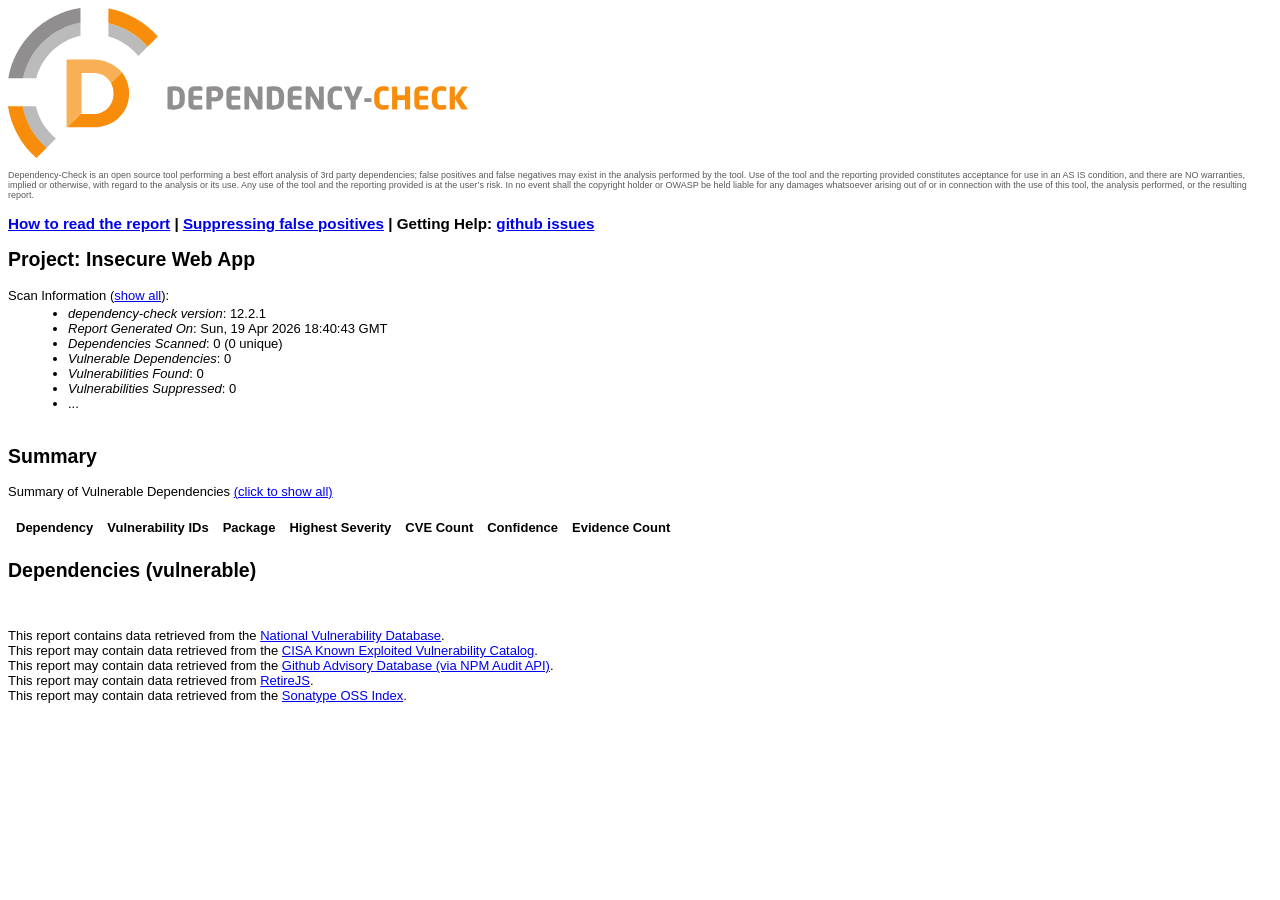
<file: security-reports_k8s/dependency-check-report.html>
<!DOCTYPE html>
<html lang="en">
    <head>
        <title>Dependency-Check Report</title>
        <meta http-equiv="Content-Type" content="text/html; charset=UTF-8">
        <link rel="shortcut icon" href="data:;base64,[base64]/YPBaSU9u767r0dZ5a513vtXVsq8Zcsb3bu9c3szuzsIMU8iEaj5fhYJlzRYCkZ7Utd+wbnQL+Nd0TeoyeAPLFgf/oiyTNxXw6g4WUhTz4JEtaiNXLCEE8l3seHJjlzsOJHfLxMsgHE4cje9B6eTUPxc0ZoxbFHG1qVFq9rCRsKjc+KFG3oFGQ6Kw6xJsCsDqDxNZYWbWSYVUFAJFkyaA2XWAxiHIlcGPukYg1rDCVDQKsOadmqBaxllY8CuKHBuqOlHlNKufFk/GdUmxxoeqTpMbBg1dGXRlZtqHc2R8rgedIXgk4eqNyXMblS1AE2vhWNP84qAxl2hewno6wyFHOAZOLAc6PRbU+kd2OyrmbVPTg3pjlQzDgazGmh40rKMY3LZrVBCi/Tl0z+gqJxYGV9fWNOWC0kF3Jm1/C2pZWwk6cG2olpOcDb7hsHgLQGcUWAGs0bV1K7EuSQFbbOLKmuPkOvkZ64mkzG8bXz5BirDBuP1fzQP6I+5yl9eAS9vxjYAVz9esx0P2a0ck+73VKGPFaR8Vtpx7k0ODiYZlVJmpcvfzirwi1SyUWsMiF5ZXX6A1zJzsq9mRO+A7T1lO2BIyZVN/[base64]/tLt+bOUmDthuzun3C8dryjqCDdzF5tqcPRr40f1AElcvl6lgmJkC5d1kWYS8bZ3HOVL0z0TcKiz70tBjAML4opVgsoeB2nIJyXfeKJfRxGo52j4ds+xwWmN9t1/7t8sDALX7vvqjdd31cChgi40YhZdXUSyiPGkAjPalUL43+/v6/e3p6btC4PHB5XsZ9sMqxZJAWbGIxwJz6gfkAWl5jcUYUbU1+3D60uIp0PPwiNR/wZAW3HERRh5Sy4C3LEhdoiAn368b6xhdoxKLRVn5nXmDpfZZFg7J00f5QgRYJlkV5GWyJVnk2yRpUKBaLFZ6QOYMFaAdW0x08xcXDr5E9E8V3wAmFD7NseO3pMf8uh1xuJYuzQuGjMJreT4rJc4/XrvZk6aZ0yZ47WPkm47M55mxnET23IrW1tRU8DUBFBlf2faYzcptGuefETRix9+NXDNhLHJmpPTenAON1xMyQRbZevaV5ooanwrbsdSz6kPF8kaEz7o9CqOEAvPO59yuFccBR4a/MjGnfNDp5M2IzgQnpd8QB41NBoxRvarWyVrgRe77Ad4vhHzX6H41S8l2eitO9ZR+/+dNDZ3lqbsW+VN/52x12YxlY04xbZd5IqUSbCd8BSiLby13AlTWwSnx6tvKNY10LzCmhm7E3kTiFYqAp/a/4lZCSUYIX6Frffmb86K6nxqJknDoZVD1Q48S0ajc1FBTXU8mFzVs/G77OmgdK0XLLZ7nNnGHuXvmn/w9yYrwzUvIefzAI8S83C2sS1J4rmAAAAABJRU5ErkJggg==" />
        <!--suppress ALL -->
        <script type="text/javascript">
        /*! jQuery v3.7.1 | (c) OpenJS Foundation and other contributors | jquery.org/license */
        !function(e,t){"use strict";"object"==typeof module&&"object"==typeof module.exports?module.exports=e.document?t(e,!0):function(e){if(!e.document)throw new Error("jQuery requires a window with a document");return t(e)}:t(e)}("undefined"!=typeof window?window:this,function(ie,e){"use strict";var oe=[],r=Object.getPrototypeOf,ae=oe.slice,g=oe.flat?function(e){return oe.flat.call(e)}:function(e){return oe.concat.apply([],e)},s=oe.push,se=oe.indexOf,n={},i=n.toString,ue=n.hasOwnProperty,o=ue.toString,a=o.call(Object),le={},v=function(e){return"function"==typeof e&&"number"!=typeof e.nodeType&&"function"!=typeof e.item},y=function(e){return null!=e&&e===e.window},C=ie.document,u={type:!0,src:!0,nonce:!0,noModule:!0};function m(e,t,n){var r,i,o=(n=n||C).createElement("script");if(o.text=e,t)for(r in u)(i=t[r]||t.getAttribute&&t.getAttribute(r))&&o.setAttribute(r,i);n.head.appendChild(o).parentNode.removeChild(o)}function x(e){return null==e?e+"":"object"==typeof e||"function"==typeof e?n[i.call(e)]||"object":typeof e}var t="3.7.1",l=/HTML$/i,ce=function(e,t){return new ce.fn.init(e,t)};function c(e){var t=!!e&&"length"in e&&e.length,n=x(e);return!v(e)&&!y(e)&&("array"===n||0===t||"number"==typeof t&&0<t&&t-1 in e)}function fe(e,t){return e.nodeName&&e.nodeName.toLowerCase()===t.toLowerCase()}ce.fn=ce.prototype={jquery:t,constructor:ce,length:0,toArray:function(){return ae.call(this)},get:function(e){return null==e?ae.call(this):e<0?this[e+this.length]:this[e]},pushStack:function(e){var t=ce.merge(this.constructor(),e);return t.prevObject=this,t},each:function(e){return ce.each(this,e)},map:function(n){return this.pushStack(ce.map(this,function(e,t){return n.call(e,t,e)}))},slice:function(){return this.pushStack(ae.apply(this,arguments))},first:function(){return this.eq(0)},last:function(){return this.eq(-1)},even:function(){return this.pushStack(ce.grep(this,function(e,t){return(t+1)%2}))},odd:function(){return this.pushStack(ce.grep(this,function(e,t){return t%2}))},eq:function(e){var t=this.length,n=+e+(e<0?t:0);return this.pushStack(0<=n&&n<t?[this[n]]:[])},end:function(){return this.prevObject||this.constructor()},push:s,sort:oe.sort,splice:oe.splice},ce.extend=ce.fn.extend=function(){var e,t,n,r,i,o,a=arguments[0]||{},s=1,u=arguments.length,l=!1;for("boolean"==typeof a&&(l=a,a=arguments[s]||{},s++),"object"==typeof a||v(a)||(a={}),s===u&&(a=this,s--);s<u;s++)if(null!=(e=arguments[s]))for(t in e)r=e[t],"__proto__"!==t&&a!==r&&(l&&r&&(ce.isPlainObject(r)||(i=Array.isArray(r)))?(n=a[t],o=i&&!Array.isArray(n)?[]:i||ce.isPlainObject(n)?n:{},i=!1,a[t]=ce.extend(l,o,r)):void 0!==r&&(a[t]=r));return a},ce.extend({expando:"jQuery"+(t+Math.random()).replace(/\D/g,""),isReady:!0,error:function(e){throw new Error(e)},noop:function(){},isPlainObject:function(e){var t,n;return!(!e||"[object Object]"!==i.call(e))&&(!(t=r(e))||"function"==typeof(n=ue.call(t,"constructor")&&t.constructor)&&o.call(n)===a)},isEmptyObject:function(e){var t;for(t in e)return!1;return!0},globalEval:function(e,t,n){m(e,{nonce:t&&t.nonce},n)},each:function(e,t){var n,r=0;if(c(e)){for(n=e.length;r<n;r++)if(!1===t.call(e[r],r,e[r]))break}else for(r in e)if(!1===t.call(e[r],r,e[r]))break;return e},text:function(e){var t,n="",r=0,i=e.nodeType;if(!i)while(t=e[r++])n+=ce.text(t);return 1===i||11===i?e.textContent:9===i?e.documentElement.textContent:3===i||4===i?e.nodeValue:n},makeArray:function(e,t){var n=t||[];return null!=e&&(c(Object(e))?ce.merge(n,"string"==typeof e?[e]:e):s.call(n,e)),n},inArray:function(e,t,n){return null==t?-1:se.call(t,e,n)},isXMLDoc:function(e){var t=e&&e.namespaceURI,n=e&&(e.ownerDocument||e).documentElement;return!l.test(t||n&&n.nodeName||"HTML")},merge:function(e,t){for(var n=+t.length,r=0,i=e.length;r<n;r++)e[i++]=t[r];return e.length=i,e},grep:function(e,t,n){for(var r=[],i=0,o=e.length,a=!n;i<o;i++)!t(e[i],i)!==a&&r.push(e[i]);return r},map:function(e,t,n){var r,i,o=0,a=[];if(c(e))for(r=e.length;o<r;o++)null!=(i=t(e[o],o,n))&&a.push(i);else for(o in e)null!=(i=t(e[o],o,n))&&a.push(i);return g(a)},guid:1,support:le}),"function"==typeof Symbol&&(ce.fn[Symbol.iterator]=oe[Symbol.iterator]),ce.each("Boolean Number String Function Array Date RegExp Object Error Symbol".split(" "),function(e,t){n["[object "+t+"]"]=t.toLowerCase()});var pe=oe.pop,de=oe.sort,he=oe.splice,ge="[\\x20\\t\\r\\n\\f]",ve=new RegExp("^"+ge+"+|((?:^|[^\\\\])(?:\\\\.)*)"+ge+"+$","g");ce.contains=function(e,t){var n=t&&t.parentNode;return e===n||!(!n||1!==n.nodeType||!(e.contains?e.contains(n):e.compareDocumentPosition&&16&e.compareDocumentPosition(n)))};var f=/([\0-\x1f\x7f]|^-?\d)|^-$|[^\x80-\uFFFF\w-]/g;function p(e,t){return t?"\0"===e?"\ufffd":e.slice(0,-1)+"\\"+e.charCodeAt(e.length-1).toString(16)+" ":"\\"+e}ce.escapeSelector=function(e){return(e+"").replace(f,p)};var ye=C,me=s;!function(){var e,b,w,o,a,T,r,C,d,i,k=me,S=ce.expando,E=0,n=0,s=W(),c=W(),u=W(),h=W(),l=function(e,t){return e===t&&(a=!0),0},f="checked|selected|async|autofocus|autoplay|controls|defer|disabled|hidden|ismap|loop|multiple|open|readonly|required|scoped",t="(?:\\\\[\\da-fA-F]{1,6}"+ge+"?|\\\\[^\\r\\n\\f]|[\\w-]|[^\0-\\x7f])+",p="\\["+ge+"*("+t+")(?:"+ge+"*([*^$|!~]?=)"+ge+"*(?:'((?:\\\\.|[^\\\\'])*)'|\"((?:\\\\.|[^\\\\\"])*)\"|("+t+"))|)"+ge+"*\\]",g=":("+t+")(?:\\((('((?:\\\\.|[^\\\\'])*)'|\"((?:\\\\.|[^\\\\\"])*)\")|((?:\\\\.|[^\\\\()[\\]]|"+p+")*)|.*)\\)|)",v=new RegExp(ge+"+","g"),y=new RegExp("^"+ge+"*,"+ge+"*"),m=new RegExp("^"+ge+"*([>+~]|"+ge+")"+ge+"*"),x=new RegExp(ge+"|>"),j=new RegExp(g),A=new RegExp("^"+t+"$"),D={ID:new RegExp("^#("+t+")"),CLASS:new RegExp("^\\.("+t+")"),TAG:new RegExp("^("+t+"|[*])"),ATTR:new RegExp("^"+p),PSEUDO:new RegExp("^"+g),CHILD:new RegExp("^:(only|first|last|nth|nth-last)-(child|of-type)(?:\\("+ge+"*(even|odd|(([+-]|)(\\d*)n|)"+ge+"*(?:([+-]|)"+ge+"*(\\d+)|))"+ge+"*\\)|)","i"),bool:new RegExp("^(?:"+f+")$","i"),needsContext:new RegExp("^"+ge+"*[>+~]|:(even|odd|eq|gt|lt|nth|first|last)(?:\\("+ge+"*((?:-\\d)?\\d*)"+ge+"*\\)|)(?=[^-]|$)","i")},N=/^(?:input|select|textarea|button)$/i,q=/^h\d$/i,L=/^(?:#([\w-]+)|(\w+)|\.([\w-]+))$/,H=/[+~]/,O=new RegExp("\\\\[\\da-fA-F]{1,6}"+ge+"?|\\\\([^\\r\\n\\f])","g"),P=function(e,t){var n="0x"+e.slice(1)-65536;return t||(n<0?String.fromCharCode(n+65536):String.fromCharCode(n>>10|55296,1023&n|56320))},M=function(){V()},R=J(function(e){return!0===e.disabled&&fe(e,"fieldset")},{dir:"parentNode",next:"legend"});try{k.apply(oe=ae.call(ye.childNodes),ye.childNodes),oe[ye.childNodes.length].nodeType}catch(e){k={apply:function(e,t){me.apply(e,ae.call(t))},call:function(e){me.apply(e,ae.call(arguments,1))}}}function I(t,e,n,r){var i,o,a,s,u,l,c,f=e&&e.ownerDocument,p=e?e.nodeType:9;if(n=n||[],"string"!=typeof t||!t||1!==p&&9!==p&&11!==p)return n;if(!r&&(V(e),e=e||T,C)){if(11!==p&&(u=L.exec(t)))if(i=u[1]){if(9===p){if(!(a=e.getElementById(i)))return n;if(a.id===i)return k.call(n,a),n}else if(f&&(a=f.getElementById(i))&&I.contains(e,a)&&a.id===i)return k.call(n,a),n}else{if(u[2])return k.apply(n,e.getElementsByTagName(t)),n;if((i=u[3])&&e.getElementsByClassName)return k.apply(n,e.getElementsByClassName(i)),n}if(!(h[t+" "]||d&&d.test(t))){if(c=t,f=e,1===p&&(x.test(t)||m.test(t))){(f=H.test(t)&&U(e.parentNode)||e)==e&&le.scope||((s=e.getAttribute("id"))?s=ce.escapeSelector(s):e.setAttribute("id",s=S)),o=(l=Y(t)).length;while(o--)l[o]=(s?"#"+s:":scope")+" "+Q(l[o]);c=l.join(",")}try{return k.apply(n,f.querySelectorAll(c)),n}catch(e){h(t,!0)}finally{s===S&&e.removeAttribute("id")}}}return re(t.replace(ve,"$1"),e,n,r)}function W(){var r=[];return function e(t,n){return r.push(t+" ")>b.cacheLength&&delete e[r.shift()],e[t+" "]=n}}function F(e){return e[S]=!0,e}function $(e){var t=T.createElement("fieldset");try{return!!e(t)}catch(e){return!1}finally{t.parentNode&&t.parentNode.removeChild(t),t=null}}function B(t){return function(e){return fe(e,"input")&&e.type===t}}function _(t){return function(e){return(fe(e,"input")||fe(e,"button"))&&e.type===t}}function z(t){return function(e){return"form"in e?e.parentNode&&!1===e.disabled?"label"in e?"label"in e.parentNode?e.parentNode.disabled===t:e.disabled===t:e.isDisabled===t||e.isDisabled!==!t&&R(e)===t:e.disabled===t:"label"in e&&e.disabled===t}}function X(a){return F(function(o){return o=+o,F(function(e,t){var n,r=a([],e.length,o),i=r.length;while(i--)e[n=r[i]]&&(e[n]=!(t[n]=e[n]))})})}function U(e){return e&&"undefined"!=typeof e.getElementsByTagName&&e}function V(e){var t,n=e?e.ownerDocument||e:ye;return n!=T&&9===n.nodeType&&n.documentElement&&(r=(T=n).documentElement,C=!ce.isXMLDoc(T),i=r.matches||r.webkitMatchesSelector||r.msMatchesSelector,r.msMatchesSelector&&ye!=T&&(t=T.defaultView)&&t.top!==t&&t.addEventListener("unload",M),le.getById=$(function(e){return r.appendChild(e).id=ce.expando,!T.getElementsByName||!T.getElementsByName(ce.expando).length}),le.disconnectedMatch=$(function(e){return i.call(e,"*")}),le.scope=$(function(){return T.querySelectorAll(":scope")}),le.cssHas=$(function(){try{return T.querySelector(":has(*,:jqfake)"),!1}catch(e){return!0}}),le.getById?(b.filter.ID=function(e){var t=e.replace(O,P);return function(e){return e.getAttribute("id")===t}},b.find.ID=function(e,t){if("undefined"!=typeof t.getElementById&&C){var n=t.getElementById(e);return n?[n]:[]}}):(b.filter.ID=function(e){var n=e.replace(O,P);return function(e){var t="undefined"!=typeof e.getAttributeNode&&e.getAttributeNode("id");return t&&t.value===n}},b.find.ID=function(e,t){if("undefined"!=typeof t.getElementById&&C){var n,r,i,o=t.getElementById(e);if(o){if((n=o.getAttributeNode("id"))&&n.value===e)return[o];i=t.getElementsByName(e),r=0;while(o=i[r++])if((n=o.getAttributeNode("id"))&&n.value===e)return[o]}return[]}}),b.find.TAG=function(e,t){return"undefined"!=typeof t.getElementsByTagName?t.getElementsByTagName(e):t.querySelectorAll(e)},b.find.CLASS=function(e,t){if("undefined"!=typeof t.getElementsByClassName&&C)return t.getElementsByClassName(e)},d=[],$(function(e){var t;r.appendChild(e).innerHTML="<a id='"+S+"' href='' disabled='disabled'></a><select id='"+S+"-\r\\' disabled='disabled'><option selected=''></option></select>",e.querySelectorAll("[selected]").length||d.push("\\["+ge+"*(?:value|"+f+")"),e.querySelectorAll("[id~="+S+"-]").length||d.push("~="),e.querySelectorAll("a#"+S+"+*").length||d.push(".#.+[+~]"),e.querySelectorAll(":checked").length||d.push(":checked"),(t=T.createElement("input")).setAttribute("type","hidden"),e.appendChild(t).setAttribute("name","D"),r.appendChild(e).disabled=!0,2!==e.querySelectorAll(":disabled").length&&d.push(":enabled",":disabled"),(t=T.createElement("input")).setAttribute("name",""),e.appendChild(t),e.querySelectorAll("[name='']").length||d.push("\\["+ge+"*name"+ge+"*="+ge+"*(?:''|\"\")")}),le.cssHas||d.push(":has"),d=d.length&&new RegExp(d.join("|")),l=function(e,t){if(e===t)return a=!0,0;var n=!e.compareDocumentPosition-!t.compareDocumentPosition;return n||(1&(n=(e.ownerDocument||e)==(t.ownerDocument||t)?e.compareDocumentPosition(t):1)||!le.sortDetached&&t.compareDocumentPosition(e)===n?e===T||e.ownerDocument==ye&&I.contains(ye,e)?-1:t===T||t.ownerDocument==ye&&I.contains(ye,t)?1:o?se.call(o,e)-se.call(o,t):0:4&n?-1:1)}),T}for(e in I.matches=function(e,t){return I(e,null,null,t)},I.matchesSelector=function(e,t){if(V(e),C&&!h[t+" "]&&(!d||!d.test(t)))try{var n=i.call(e,t);if(n||le.disconnectedMatch||e.document&&11!==e.document.nodeType)return n}catch(e){h(t,!0)}return 0<I(t,T,null,[e]).length},I.contains=function(e,t){return(e.ownerDocument||e)!=T&&V(e),ce.contains(e,t)},I.attr=function(e,t){(e.ownerDocument||e)!=T&&V(e);var n=b.attrHandle[t.toLowerCase()],r=n&&ue.call(b.attrHandle,t.toLowerCase())?n(e,t,!C):void 0;return void 0!==r?r:e.getAttribute(t)},I.error=function(e){throw new Error("Syntax error, unrecognized expression: "+e)},ce.uniqueSort=function(e){var t,n=[],r=0,i=0;if(a=!le.sortStable,o=!le.sortStable&&ae.call(e,0),de.call(e,l),a){while(t=e[i++])t===e[i]&&(r=n.push(i));while(r--)he.call(e,n[r],1)}return o=null,e},ce.fn.uniqueSort=function(){return this.pushStack(ce.uniqueSort(ae.apply(this)))},(b=ce.expr={cacheLength:50,createPseudo:F,match:D,attrHandle:{},find:{},relative:{">":{dir:"parentNode",first:!0}," ":{dir:"parentNode"},"+":{dir:"previousSibling",first:!0},"~":{dir:"previousSibling"}},preFilter:{ATTR:function(e){return e[1]=e[1].replace(O,P),e[3]=(e[3]||e[4]||e[5]||"").replace(O,P),"~="===e[2]&&(e[3]=" "+e[3]+" "),e.slice(0,4)},CHILD:function(e){return e[1]=e[1].toLowerCase(),"nth"===e[1].slice(0,3)?(e[3]||I.error(e[0]),e[4]=+(e[4]?e[5]+(e[6]||1):2*("even"===e[3]||"odd"===e[3])),e[5]=+(e[7]+e[8]||"odd"===e[3])):e[3]&&I.error(e[0]),e},PSEUDO:function(e){var t,n=!e[6]&&e[2];return D.CHILD.test(e[0])?null:(e[3]?e[2]=e[4]||e[5]||"":n&&j.test(n)&&(t=Y(n,!0))&&(t=n.indexOf(")",n.length-t)-n.length)&&(e[0]=e[0].slice(0,t),e[2]=n.slice(0,t)),e.slice(0,3))}},filter:{TAG:function(e){var t=e.replace(O,P).toLowerCase();return"*"===e?function(){return!0}:function(e){return fe(e,t)}},CLASS:function(e){var t=s[e+" "];return t||(t=new RegExp("(^|"+ge+")"+e+"("+ge+"|$)"))&&s(e,function(e){return t.test("string"==typeof e.className&&e.className||"undefined"!=typeof e.getAttribute&&e.getAttribute("class")||"")})},ATTR:function(n,r,i){return function(e){var t=I.attr(e,n);return null==t?"!="===r:!r||(t+="","="===r?t===i:"!="===r?t!==i:"^="===r?i&&0===t.indexOf(i):"*="===r?i&&-1<t.indexOf(i):"$="===r?i&&t.slice(-i.length)===i:"~="===r?-1<(" "+t.replace(v," ")+" ").indexOf(i):"|="===r&&(t===i||t.slice(0,i.length+1)===i+"-"))}},CHILD:function(d,e,t,h,g){var v="nth"!==d.slice(0,3),y="last"!==d.slice(-4),m="of-type"===e;return 1===h&&0===g?function(e){return!!e.parentNode}:function(e,t,n){var r,i,o,a,s,u=v!==y?"nextSibling":"previousSibling",l=e.parentNode,c=m&&e.nodeName.toLowerCase(),f=!n&&!m,p=!1;if(l){if(v){while(u){o=e;while(o=o[u])if(m?fe(o,c):1===o.nodeType)return!1;s=u="only"===d&&!s&&"nextSibling"}return!0}if(s=[y?l.firstChild:l.lastChild],y&&f){p=(a=(r=(i=l[S]||(l[S]={}))[d]||[])[0]===E&&r[1])&&r[2],o=a&&l.childNodes[a];while(o=++a&&o&&o[u]||(p=a=0)||s.pop())if(1===o.nodeType&&++p&&o===e){i[d]=[E,a,p];break}}else if(f&&(p=a=(r=(i=e[S]||(e[S]={}))[d]||[])[0]===E&&r[1]),!1===p)while(o=++a&&o&&o[u]||(p=a=0)||s.pop())if((m?fe(o,c):1===o.nodeType)&&++p&&(f&&((i=o[S]||(o[S]={}))[d]=[E,p]),o===e))break;return(p-=g)===h||p%h==0&&0<=p/h}}},PSEUDO:function(e,o){var t,a=b.pseudos[e]||b.setFilters[e.toLowerCase()]||I.error("unsupported pseudo: "+e);return a[S]?a(o):1<a.length?(t=[e,e,"",o],b.setFilters.hasOwnProperty(e.toLowerCase())?F(function(e,t){var n,r=a(e,o),i=r.length;while(i--)e[n=se.call(e,r[i])]=!(t[n]=r[i])}):function(e){return a(e,0,t)}):a}},pseudos:{not:F(function(e){var r=[],i=[],s=ne(e.replace(ve,"$1"));return s[S]?F(function(e,t,n,r){var i,o=s(e,null,r,[]),a=e.length;while(a--)(i=o[a])&&(e[a]=!(t[a]=i))}):function(e,t,n){return r[0]=e,s(r,null,n,i),r[0]=null,!i.pop()}}),has:F(function(t){return function(e){return 0<I(t,e).length}}),contains:F(function(t){return t=t.replace(O,P),function(e){return-1<(e.textContent||ce.text(e)).indexOf(t)}}),lang:F(function(n){return A.test(n||"")||I.error("unsupported lang: "+n),n=n.replace(O,P).toLowerCase(),function(e){var t;do{if(t=C?e.lang:e.getAttribute("xml:lang")||e.getAttribute("lang"))return(t=t.toLowerCase())===n||0===t.indexOf(n+"-")}while((e=e.parentNode)&&1===e.nodeType);return!1}}),target:function(e){var t=ie.location&&ie.location.hash;return t&&t.slice(1)===e.id},root:function(e){return e===r},focus:function(e){return e===function(){try{return T.activeElement}catch(e){}}()&&T.hasFocus()&&!!(e.type||e.href||~e.tabIndex)},enabled:z(!1),disabled:z(!0),checked:function(e){return fe(e,"input")&&!!e.checked||fe(e,"option")&&!!e.selected},selected:function(e){return e.parentNode&&e.parentNode.selectedIndex,!0===e.selected},empty:function(e){for(e=e.firstChild;e;e=e.nextSibling)if(e.nodeType<6)return!1;return!0},parent:function(e){return!b.pseudos.empty(e)},header:function(e){return q.test(e.nodeName)},input:function(e){return N.test(e.nodeName)},button:function(e){return fe(e,"input")&&"button"===e.type||fe(e,"button")},text:function(e){var t;return fe(e,"input")&&"text"===e.type&&(null==(t=e.getAttribute("type"))||"text"===t.toLowerCase())},first:X(function(){return[0]}),last:X(function(e,t){return[t-1]}),eq:X(function(e,t,n){return[n<0?n+t:n]}),even:X(function(e,t){for(var n=0;n<t;n+=2)e.push(n);return e}),odd:X(function(e,t){for(var n=1;n<t;n+=2)e.push(n);return e}),lt:X(function(e,t,n){var r;for(r=n<0?n+t:t<n?t:n;0<=--r;)e.push(r);return e}),gt:X(function(e,t,n){for(var r=n<0?n+t:n;++r<t;)e.push(r);return e})}}).pseudos.nth=b.pseudos.eq,{radio:!0,checkbox:!0,file:!0,password:!0,image:!0})b.pseudos[e]=B(e);for(e in{submit:!0,reset:!0})b.pseudos[e]=_(e);function G(){}function Y(e,t){var n,r,i,o,a,s,u,l=c[e+" "];if(l)return t?0:l.slice(0);a=e,s=[],u=b.preFilter;while(a){for(o in n&&!(r=y.exec(a))||(r&&(a=a.slice(r[0].length)||a),s.push(i=[])),n=!1,(r=m.exec(a))&&(n=r.shift(),i.push({value:n,type:r[0].replace(ve," ")}),a=a.slice(n.length)),b.filter)!(r=D[o].exec(a))||u[o]&&!(r=u[o](r))||(n=r.shift(),i.push({value:n,type:o,matches:r}),a=a.slice(n.length));if(!n)break}return t?a.length:a?I.error(e):c(e,s).slice(0)}function Q(e){for(var t=0,n=e.length,r="";t<n;t++)r+=e[t].value;return r}function J(a,e,t){var s=e.dir,u=e.next,l=u||s,c=t&&"parentNode"===l,f=n++;return e.first?function(e,t,n){while(e=e[s])if(1===e.nodeType||c)return a(e,t,n);return!1}:function(e,t,n){var r,i,o=[E,f];if(n){while(e=e[s])if((1===e.nodeType||c)&&a(e,t,n))return!0}else while(e=e[s])if(1===e.nodeType||c)if(i=e[S]||(e[S]={}),u&&fe(e,u))e=e[s]||e;else{if((r=i[l])&&r[0]===E&&r[1]===f)return o[2]=r[2];if((i[l]=o)[2]=a(e,t,n))return!0}return!1}}function K(i){return 1<i.length?function(e,t,n){var r=i.length;while(r--)if(!i[r](e,t,n))return!1;return!0}:i[0]}function Z(e,t,n,r,i){for(var o,a=[],s=0,u=e.length,l=null!=t;s<u;s++)(o=e[s])&&(n&&!n(o,r,i)||(a.push(o),l&&t.push(s)));return a}function ee(d,h,g,v,y,e){return v&&!v[S]&&(v=ee(v)),y&&!y[S]&&(y=ee(y,e)),F(function(e,t,n,r){var i,o,a,s,u=[],l=[],c=t.length,f=e||function(e,t,n){for(var r=0,i=t.length;r<i;r++)I(e,t[r],n);return n}(h||"*",n.nodeType?[n]:n,[]),p=!d||!e&&h?f:Z(f,u,d,n,r);if(g?g(p,s=y||(e?d:c||v)?[]:t,n,r):s=p,v){i=Z(s,l),v(i,[],n,r),o=i.length;while(o--)(a=i[o])&&(s[l[o]]=!(p[l[o]]=a))}if(e){if(y||d){if(y){i=[],o=s.length;while(o--)(a=s[o])&&i.push(p[o]=a);y(null,s=[],i,r)}o=s.length;while(o--)(a=s[o])&&-1<(i=y?se.call(e,a):u[o])&&(e[i]=!(t[i]=a))}}else s=Z(s===t?s.splice(c,s.length):s),y?y(null,t,s,r):k.apply(t,s)})}function te(e){for(var i,t,n,r=e.length,o=b.relative[e[0].type],a=o||b.relative[" "],s=o?1:0,u=J(function(e){return e===i},a,!0),l=J(function(e){return-1<se.call(i,e)},a,!0),c=[function(e,t,n){var r=!o&&(n||t!=w)||((i=t).nodeType?u(e,t,n):l(e,t,n));return i=null,r}];s<r;s++)if(t=b.relative[e[s].type])c=[J(K(c),t)];else{if((t=b.filter[e[s].type].apply(null,e[s].matches))[S]){for(n=++s;n<r;n++)if(b.relative[e[n].type])break;return ee(1<s&&K(c),1<s&&Q(e.slice(0,s-1).concat({value:" "===e[s-2].type?"*":""})).replace(ve,"$1"),t,s<n&&te(e.slice(s,n)),n<r&&te(e=e.slice(n)),n<r&&Q(e))}c.push(t)}return K(c)}function ne(e,t){var n,v,y,m,x,r,i=[],o=[],a=u[e+" "];if(!a){t||(t=Y(e)),n=t.length;while(n--)(a=te(t[n]))[S]?i.push(a):o.push(a);(a=u(e,(v=o,m=0<(y=i).length,x=0<v.length,r=function(e,t,n,r,i){var o,a,s,u=0,l="0",c=e&&[],f=[],p=w,d=e||x&&b.find.TAG("*",i),h=E+=null==p?1:Math.random()||.1,g=d.length;for(i&&(w=t==T||t||i);l!==g&&null!=(o=d[l]);l++){if(x&&o){a=0,t||o.ownerDocument==T||(V(o),n=!C);while(s=v[a++])if(s(o,t||T,n)){k.call(r,o);break}i&&(E=h)}m&&((o=!s&&o)&&u--,e&&c.push(o))}if(u+=l,m&&l!==u){a=0;while(s=y[a++])s(c,f,t,n);if(e){if(0<u)while(l--)c[l]||f[l]||(f[l]=pe.call(r));f=Z(f)}k.apply(r,f),i&&!e&&0<f.length&&1<u+y.length&&ce.uniqueSort(r)}return i&&(E=h,w=p),c},m?F(r):r))).selector=e}return a}function re(e,t,n,r){var i,o,a,s,u,l="function"==typeof e&&e,c=!r&&Y(e=l.selector||e);if(n=n||[],1===c.length){if(2<(o=c[0]=c[0].slice(0)).length&&"ID"===(a=o[0]).type&&9===t.nodeType&&C&&b.relative[o[1].type]){if(!(t=(b.find.ID(a.matches[0].replace(O,P),t)||[])[0]))return n;l&&(t=t.parentNode),e=e.slice(o.shift().value.length)}i=D.needsContext.test(e)?0:o.length;while(i--){if(a=o[i],b.relative[s=a.type])break;if((u=b.find[s])&&(r=u(a.matches[0].replace(O,P),H.test(o[0].type)&&U(t.parentNode)||t))){if(o.splice(i,1),!(e=r.length&&Q(o)))return k.apply(n,r),n;break}}}return(l||ne(e,c))(r,t,!C,n,!t||H.test(e)&&U(t.parentNode)||t),n}G.prototype=b.filters=b.pseudos,b.setFilters=new G,le.sortStable=S.split("").sort(l).join("")===S,V(),le.sortDetached=$(function(e){return 1&e.compareDocumentPosition(T.createElement("fieldset"))}),ce.find=I,ce.expr[":"]=ce.expr.pseudos,ce.unique=ce.uniqueSort,I.compile=ne,I.select=re,I.setDocument=V,I.tokenize=Y,I.escape=ce.escapeSelector,I.getText=ce.text,I.isXML=ce.isXMLDoc,I.selectors=ce.expr,I.support=ce.support,I.uniqueSort=ce.uniqueSort}();var d=function(e,t,n){var r=[],i=void 0!==n;while((e=e[t])&&9!==e.nodeType)if(1===e.nodeType){if(i&&ce(e).is(n))break;r.push(e)}return r},h=function(e,t){for(var n=[];e;e=e.nextSibling)1===e.nodeType&&e!==t&&n.push(e);return n},b=ce.expr.match.needsContext,w=/^<([a-z][^\/\0>:\x20\t\r\n\f]*)[\x20\t\r\n\f]*\/?>(?:<\/\1>|)$/i;function T(e,n,r){return v(n)?ce.grep(e,function(e,t){return!!n.call(e,t,e)!==r}):n.nodeType?ce.grep(e,function(e){return e===n!==r}):"string"!=typeof n?ce.grep(e,function(e){return-1<se.call(n,e)!==r}):ce.filter(n,e,r)}ce.filter=function(e,t,n){var r=t[0];return n&&(e=":not("+e+")"),1===t.length&&1===r.nodeType?ce.find.matchesSelector(r,e)?[r]:[]:ce.find.matches(e,ce.grep(t,function(e){return 1===e.nodeType}))},ce.fn.extend({find:function(e){var t,n,r=this.length,i=this;if("string"!=typeof e)return this.pushStack(ce(e).filter(function(){for(t=0;t<r;t++)if(ce.contains(i[t],this))return!0}));for(n=this.pushStack([]),t=0;t<r;t++)ce.find(e,i[t],n);return 1<r?ce.uniqueSort(n):n},filter:function(e){return this.pushStack(T(this,e||[],!1))},not:function(e){return this.pushStack(T(this,e||[],!0))},is:function(e){return!!T(this,"string"==typeof e&&b.test(e)?ce(e):e||[],!1).length}});var k,S=/^(?:\s*(<[\w\W]+>)[^>]*|#([\w-]+))$/;(ce.fn.init=function(e,t,n){var r,i;if(!e)return this;if(n=n||k,"string"==typeof e){if(!(r="<"===e[0]&&">"===e[e.length-1]&&3<=e.length?[null,e,null]:S.exec(e))||!r[1]&&t)return!t||t.jquery?(t||n).find(e):this.constructor(t).find(e);if(r[1]){if(t=t instanceof ce?t[0]:t,ce.merge(this,ce.parseHTML(r[1],t&&t.nodeType?t.ownerDocument||t:C,!0)),w.test(r[1])&&ce.isPlainObject(t))for(r in t)v(this[r])?this[r](t[r]):this.attr(r,t[r]);return this}return(i=C.getElementById(r[2]))&&(this[0]=i,this.length=1),this}return e.nodeType?(this[0]=e,this.length=1,this):v(e)?void 0!==n.ready?n.ready(e):e(ce):ce.makeArray(e,this)}).prototype=ce.fn,k=ce(C);var E=/^(?:parents|prev(?:Until|All))/,j={children:!0,contents:!0,next:!0,prev:!0};function A(e,t){while((e=e[t])&&1!==e.nodeType);return e}ce.fn.extend({has:function(e){var t=ce(e,this),n=t.length;return this.filter(function(){for(var e=0;e<n;e++)if(ce.contains(this,t[e]))return!0})},closest:function(e,t){var n,r=0,i=this.length,o=[],a="string"!=typeof e&&ce(e);if(!b.test(e))for(;r<i;r++)for(n=this[r];n&&n!==t;n=n.parentNode)if(n.nodeType<11&&(a?-1<a.index(n):1===n.nodeType&&ce.find.matchesSelector(n,e))){o.push(n);break}return this.pushStack(1<o.length?ce.uniqueSort(o):o)},index:function(e){return e?"string"==typeof e?se.call(ce(e),this[0]):se.call(this,e.jquery?e[0]:e):this[0]&&this[0].parentNode?this.first().prevAll().length:-1},add:function(e,t){return this.pushStack(ce.uniqueSort(ce.merge(this.get(),ce(e,t))))},addBack:function(e){return this.add(null==e?this.prevObject:this.prevObject.filter(e))}}),ce.each({parent:function(e){var t=e.parentNode;return t&&11!==t.nodeType?t:null},parents:function(e){return d(e,"parentNode")},parentsUntil:function(e,t,n){return d(e,"parentNode",n)},next:function(e){return A(e,"nextSibling")},prev:function(e){return A(e,"previousSibling")},nextAll:function(e){return d(e,"nextSibling")},prevAll:function(e){return d(e,"previousSibling")},nextUntil:function(e,t,n){return d(e,"nextSibling",n)},prevUntil:function(e,t,n){return d(e,"previousSibling",n)},siblings:function(e){return h((e.parentNode||{}).firstChild,e)},children:function(e){return h(e.firstChild)},contents:function(e){return null!=e.contentDocument&&r(e.contentDocument)?e.contentDocument:(fe(e,"template")&&(e=e.content||e),ce.merge([],e.childNodes))}},function(r,i){ce.fn[r]=function(e,t){var n=ce.map(this,i,e);return"Until"!==r.slice(-5)&&(t=e),t&&"string"==typeof t&&(n=ce.filter(t,n)),1<this.length&&(j[r]||ce.uniqueSort(n),E.test(r)&&n.reverse()),this.pushStack(n)}});var D=/[^\x20\t\r\n\f]+/g;function N(e){return e}function q(e){throw e}function L(e,t,n,r){var i;try{e&&v(i=e.promise)?i.call(e).done(t).fail(n):e&&v(i=e.then)?i.call(e,t,n):t.apply(void 0,[e].slice(r))}catch(e){n.apply(void 0,[e])}}ce.Callbacks=function(r){var e,n;r="string"==typeof r?(e=r,n={},ce.each(e.match(D)||[],function(e,t){n[t]=!0}),n):ce.extend({},r);var i,t,o,a,s=[],u=[],l=-1,c=function(){for(a=a||r.once,o=i=!0;u.length;l=-1){t=u.shift();while(++l<s.length)!1===s[l].apply(t[0],t[1])&&r.stopOnFalse&&(l=s.length,t=!1)}r.memory||(t=!1),i=!1,a&&(s=t?[]:"")},f={add:function(){return s&&(t&&!i&&(l=s.length-1,u.push(t)),function n(e){ce.each(e,function(e,t){v(t)?r.unique&&f.has(t)||s.push(t):t&&t.length&&"string"!==x(t)&&n(t)})}(arguments),t&&!i&&c()),this},remove:function(){return ce.each(arguments,function(e,t){var n;while(-1<(n=ce.inArray(t,s,n)))s.splice(n,1),n<=l&&l--}),this},has:function(e){return e?-1<ce.inArray(e,s):0<s.length},empty:function(){return s&&(s=[]),this},disable:function(){return a=u=[],s=t="",this},disabled:function(){return!s},lock:function(){return a=u=[],t||i||(s=t=""),this},locked:function(){return!!a},fireWith:function(e,t){return a||(t=[e,(t=t||[]).slice?t.slice():t],u.push(t),i||c()),this},fire:function(){return f.fireWith(this,arguments),this},fired:function(){return!!o}};return f},ce.extend({Deferred:function(e){var o=[["notify","progress",ce.Callbacks("memory"),ce.Callbacks("memory"),2],["resolve","done",ce.Callbacks("once memory"),ce.Callbacks("once memory"),0,"resolved"],["reject","fail",ce.Callbacks("once memory"),ce.Callbacks("once memory"),1,"rejected"]],i="pending",a={state:function(){return i},always:function(){return s.done(arguments).fail(arguments),this},"catch":function(e){return a.then(null,e)},pipe:function(){var i=arguments;return ce.Deferred(function(r){ce.each(o,function(e,t){var n=v(i[t[4]])&&i[t[4]];s[t[1]](function(){var e=n&&n.apply(this,arguments);e&&v(e.promise)?e.promise().progress(r.notify).done(r.resolve).fail(r.reject):r[t[0]+"With"](this,n?[e]:arguments)})}),i=null}).promise()},then:function(t,n,r){var u=0;function l(i,o,a,s){return function(){var n=this,r=arguments,e=function(){var e,t;if(!(i<u)){if((e=a.apply(n,r))===o.promise())throw new TypeError("Thenable self-resolution");t=e&&("object"==typeof e||"function"==typeof e)&&e.then,v(t)?s?t.call(e,l(u,o,N,s),l(u,o,q,s)):(u++,t.call(e,l(u,o,N,s),l(u,o,q,s),l(u,o,N,o.notifyWith))):(a!==N&&(n=void 0,r=[e]),(s||o.resolveWith)(n,r))}},t=s?e:function(){try{e()}catch(e){ce.Deferred.exceptionHook&&ce.Deferred.exceptionHook(e,t.error),u<=i+1&&(a!==q&&(n=void 0,r=[e]),o.rejectWith(n,r))}};i?t():(ce.Deferred.getErrorHook?t.error=ce.Deferred.getErrorHook():ce.Deferred.getStackHook&&(t.error=ce.Deferred.getStackHook()),ie.setTimeout(t))}}return ce.Deferred(function(e){o[0][3].add(l(0,e,v(r)?r:N,e.notifyWith)),o[1][3].add(l(0,e,v(t)?t:N)),o[2][3].add(l(0,e,v(n)?n:q))}).promise()},promise:function(e){return null!=e?ce.extend(e,a):a}},s={};return ce.each(o,function(e,t){var n=t[2],r=t[5];a[t[1]]=n.add,r&&n.add(function(){i=r},o[3-e][2].disable,o[3-e][3].disable,o[0][2].lock,o[0][3].lock),n.add(t[3].fire),s[t[0]]=function(){return s[t[0]+"With"](this===s?void 0:this,arguments),this},s[t[0]+"With"]=n.fireWith}),a.promise(s),e&&e.call(s,s),s},when:function(e){var n=arguments.length,t=n,r=Array(t),i=ae.call(arguments),o=ce.Deferred(),a=function(t){return function(e){r[t]=this,i[t]=1<arguments.length?ae.call(arguments):e,--n||o.resolveWith(r,i)}};if(n<=1&&(L(e,o.done(a(t)).resolve,o.reject,!n),"pending"===o.state()||v(i[t]&&i[t].then)))return o.then();while(t--)L(i[t],a(t),o.reject);return o.promise()}});var H=/^(Eval|Internal|Range|Reference|Syntax|Type|URI)Error$/;ce.Deferred.exceptionHook=function(e,t){ie.console&&ie.console.warn&&e&&H.test(e.name)&&ie.console.warn("jQuery.Deferred exception: "+e.message,e.stack,t)},ce.readyException=function(e){ie.setTimeout(function(){throw e})};var O=ce.Deferred();function P(){C.removeEventListener("DOMContentLoaded",P),ie.removeEventListener("load",P),ce.ready()}ce.fn.ready=function(e){return O.then(e)["catch"](function(e){ce.readyException(e)}),this},ce.extend({isReady:!1,readyWait:1,ready:function(e){(!0===e?--ce.readyWait:ce.isReady)||(ce.isReady=!0)!==e&&0<--ce.readyWait||O.resolveWith(C,[ce])}}),ce.ready.then=O.then,"complete"===C.readyState||"loading"!==C.readyState&&!C.documentElement.doScroll?ie.setTimeout(ce.ready):(C.addEventListener("DOMContentLoaded",P),ie.addEventListener("load",P));var M=function(e,t,n,r,i,o,a){var s=0,u=e.length,l=null==n;if("object"===x(n))for(s in i=!0,n)M(e,t,s,n[s],!0,o,a);else if(void 0!==r&&(i=!0,v(r)||(a=!0),l&&(a?(t.call(e,r),t=null):(l=t,t=function(e,t,n){return l.call(ce(e),n)})),t))for(;s<u;s++)t(e[s],n,a?r:r.call(e[s],s,t(e[s],n)));return i?e:l?t.call(e):u?t(e[0],n):o},R=/^-ms-/,I=/-([a-z])/g;function W(e,t){return t.toUpperCase()}function F(e){return e.replace(R,"ms-").replace(I,W)}var $=function(e){return 1===e.nodeType||9===e.nodeType||!+e.nodeType};function B(){this.expando=ce.expando+B.uid++}B.uid=1,B.prototype={cache:function(e){var t=e[this.expando];return t||(t={},$(e)&&(e.nodeType?e[this.expando]=t:Object.defineProperty(e,this.expando,{value:t,configurable:!0}))),t},set:function(e,t,n){var r,i=this.cache(e);if("string"==typeof t)i[F(t)]=n;else for(r in t)i[F(r)]=t[r];return i},get:function(e,t){return void 0===t?this.cache(e):e[this.expando]&&e[this.expando][F(t)]},access:function(e,t,n){return void 0===t||t&&"string"==typeof t&&void 0===n?this.get(e,t):(this.set(e,t,n),void 0!==n?n:t)},remove:function(e,t){var n,r=e[this.expando];if(void 0!==r){if(void 0!==t){n=(t=Array.isArray(t)?t.map(F):(t=F(t))in r?[t]:t.match(D)||[]).length;while(n--)delete r[t[n]]}(void 0===t||ce.isEmptyObject(r))&&(e.nodeType?e[this.expando]=void 0:delete e[this.expando])}},hasData:function(e){var t=e[this.expando];return void 0!==t&&!ce.isEmptyObject(t)}};var _=new B,z=new B,X=/^(?:\{[\w\W]*\}|\[[\w\W]*\])$/,U=/[A-Z]/g;function V(e,t,n){var r,i;if(void 0===n&&1===e.nodeType)if(r="data-"+t.replace(U,"-$&").toLowerCase(),"string"==typeof(n=e.getAttribute(r))){try{n="true"===(i=n)||"false"!==i&&("null"===i?null:i===+i+""?+i:X.test(i)?JSON.parse(i):i)}catch(e){}z.set(e,t,n)}else n=void 0;return n}ce.extend({hasData:function(e){return z.hasData(e)||_.hasData(e)},data:function(e,t,n){return z.access(e,t,n)},removeData:function(e,t){z.remove(e,t)},_data:function(e,t,n){return _.access(e,t,n)},_removeData:function(e,t){_.remove(e,t)}}),ce.fn.extend({data:function(n,e){var t,r,i,o=this[0],a=o&&o.attributes;if(void 0===n){if(this.length&&(i=z.get(o),1===o.nodeType&&!_.get(o,"hasDataAttrs"))){t=a.length;while(t--)a[t]&&0===(r=a[t].name).indexOf("data-")&&(r=F(r.slice(5)),V(o,r,i[r]));_.set(o,"hasDataAttrs",!0)}return i}return"object"==typeof n?this.each(function(){z.set(this,n)}):M(this,function(e){var t;if(o&&void 0===e)return void 0!==(t=z.get(o,n))?t:void 0!==(t=V(o,n))?t:void 0;this.each(function(){z.set(this,n,e)})},null,e,1<arguments.length,null,!0)},removeData:function(e){return this.each(function(){z.remove(this,e)})}}),ce.extend({queue:function(e,t,n){var r;if(e)return t=(t||"fx")+"queue",r=_.get(e,t),n&&(!r||Array.isArray(n)?r=_.access(e,t,ce.makeArray(n)):r.push(n)),r||[]},dequeue:function(e,t){t=t||"fx";var n=ce.queue(e,t),r=n.length,i=n.shift(),o=ce._queueHooks(e,t);"inprogress"===i&&(i=n.shift(),r--),i&&("fx"===t&&n.unshift("inprogress"),delete o.stop,i.call(e,function(){ce.dequeue(e,t)},o)),!r&&o&&o.empty.fire()},_queueHooks:function(e,t){var n=t+"queueHooks";return _.get(e,n)||_.access(e,n,{empty:ce.Callbacks("once memory").add(function(){_.remove(e,[t+"queue",n])})})}}),ce.fn.extend({queue:function(t,n){var e=2;return"string"!=typeof t&&(n=t,t="fx",e--),arguments.length<e?ce.queue(this[0],t):void 0===n?this:this.each(function(){var e=ce.queue(this,t,n);ce._queueHooks(this,t),"fx"===t&&"inprogress"!==e[0]&&ce.dequeue(this,t)})},dequeue:function(e){return this.each(function(){ce.dequeue(this,e)})},clearQueue:function(e){return this.queue(e||"fx",[])},promise:function(e,t){var n,r=1,i=ce.Deferred(),o=this,a=this.length,s=function(){--r||i.resolveWith(o,[o])};"string"!=typeof e&&(t=e,e=void 0),e=e||"fx";while(a--)(n=_.get(o[a],e+"queueHooks"))&&n.empty&&(r++,n.empty.add(s));return s(),i.promise(t)}});var G=/[+-]?(?:\d*\.|)\d+(?:[eE][+-]?\d+|)/.source,Y=new RegExp("^(?:([+-])=|)("+G+")([a-z%]*)$","i"),Q=["Top","Right","Bottom","Left"],J=C.documentElement,K=function(e){return ce.contains(e.ownerDocument,e)},Z={composed:!0};J.getRootNode&&(K=function(e){return ce.contains(e.ownerDocument,e)||e.getRootNode(Z)===e.ownerDocument});var ee=function(e,t){return"none"===(e=t||e).style.display||""===e.style.display&&K(e)&&"none"===ce.css(e,"display")};function te(e,t,n,r){var i,o,a=20,s=r?function(){return r.cur()}:function(){return ce.css(e,t,"")},u=s(),l=n&&n[3]||(ce.cssNumber[t]?"":"px"),c=e.nodeType&&(ce.cssNumber[t]||"px"!==l&&+u)&&Y.exec(ce.css(e,t));if(c&&c[3]!==l){u/=2,l=l||c[3],c=+u||1;while(a--)ce.style(e,t,c+l),(1-o)*(1-(o=s()/u||.5))<=0&&(a=0),c/=o;c*=2,ce.style(e,t,c+l),n=n||[]}return n&&(c=+c||+u||0,i=n[1]?c+(n[1]+1)*n[2]:+n[2],r&&(r.unit=l,r.start=c,r.end=i)),i}var ne={};function re(e,t){for(var n,r,i,o,a,s,u,l=[],c=0,f=e.length;c<f;c++)(r=e[c]).style&&(n=r.style.display,t?("none"===n&&(l[c]=_.get(r,"display")||null,l[c]||(r.style.display="")),""===r.style.display&&ee(r)&&(l[c]=(u=a=o=void 0,a=(i=r).ownerDocument,s=i.nodeName,(u=ne[s])||(o=a.body.appendChild(a.createElement(s)),u=ce.css(o,"display"),o.parentNode.removeChild(o),"none"===u&&(u="block"),ne[s]=u)))):"none"!==n&&(l[c]="none",_.set(r,"display",n)));for(c=0;c<f;c++)null!=l[c]&&(e[c].style.display=l[c]);return e}ce.fn.extend({show:function(){return re(this,!0)},hide:function(){return re(this)},toggle:function(e){return"boolean"==typeof e?e?this.show():this.hide():this.each(function(){ee(this)?ce(this).show():ce(this).hide()})}});var xe,be,we=/^(?:checkbox|radio)$/i,Te=/<([a-z][^\/\0>\x20\t\r\n\f]*)/i,Ce=/^$|^module$|\/(?:java|ecma)script/i;xe=C.createDocumentFragment().appendChild(C.createElement("div")),(be=C.createElement("input")).setAttribute("type","radio"),be.setAttribute("checked","checked"),be.setAttribute("name","t"),xe.appendChild(be),le.checkClone=xe.cloneNode(!0).cloneNode(!0).lastChild.checked,xe.innerHTML="<textarea>x</textarea>",le.noCloneChecked=!!xe.cloneNode(!0).lastChild.defaultValue,xe.innerHTML="<option></option>",le.option=!!xe.lastChild;var ke={thead:[1,"<table>","</table>"],col:[2,"<table><colgroup>","</colgroup></table>"],tr:[2,"<table><tbody>","</tbody></table>"],td:[3,"<table><tbody><tr>","</tr></tbody></table>"],_default:[0,"",""]};function Se(e,t){var n;return n="undefined"!=typeof e.getElementsByTagName?e.getElementsByTagName(t||"*"):"undefined"!=typeof e.querySelectorAll?e.querySelectorAll(t||"*"):[],void 0===t||t&&fe(e,t)?ce.merge([e],n):n}function Ee(e,t){for(var n=0,r=e.length;n<r;n++)_.set(e[n],"globalEval",!t||_.get(t[n],"globalEval"))}ke.tbody=ke.tfoot=ke.colgroup=ke.caption=ke.thead,ke.th=ke.td,le.option||(ke.optgroup=ke.option=[1,"<select multiple='multiple'>","</select>"]);var je=/<|&#?\w+;/;function Ae(e,t,n,r,i){for(var o,a,s,u,l,c,f=t.createDocumentFragment(),p=[],d=0,h=e.length;d<h;d++)if((o=e[d])||0===o)if("object"===x(o))ce.merge(p,o.nodeType?[o]:o);else if(je.test(o)){a=a||f.appendChild(t.createElement("div")),s=(Te.exec(o)||["",""])[1].toLowerCase(),u=ke[s]||ke._default,a.innerHTML=u[1]+ce.htmlPrefilter(o)+u[2],c=u[0];while(c--)a=a.lastChild;ce.merge(p,a.childNodes),(a=f.firstChild).textContent=""}else p.push(t.createTextNode(o));f.textContent="",d=0;while(o=p[d++])if(r&&-1<ce.inArray(o,r))i&&i.push(o);else if(l=K(o),a=Se(f.appendChild(o),"script"),l&&Ee(a),n){c=0;while(o=a[c++])Ce.test(o.type||"")&&n.push(o)}return f}var De=/^([^.]*)(?:\.(.+)|)/;function Ne(){return!0}function qe(){return!1}function Le(e,t,n,r,i,o){var a,s;if("object"==typeof t){for(s in"string"!=typeof n&&(r=r||n,n=void 0),t)Le(e,s,n,r,t[s],o);return e}if(null==r&&null==i?(i=n,r=n=void 0):null==i&&("string"==typeof n?(i=r,r=void 0):(i=r,r=n,n=void 0)),!1===i)i=qe;else if(!i)return e;return 1===o&&(a=i,(i=function(e){return ce().off(e),a.apply(this,arguments)}).guid=a.guid||(a.guid=ce.guid++)),e.each(function(){ce.event.add(this,t,i,r,n)})}function He(e,r,t){t?(_.set(e,r,!1),ce.event.add(e,r,{namespace:!1,handler:function(e){var t,n=_.get(this,r);if(1&e.isTrigger&&this[r]){if(n)(ce.event.special[r]||{}).delegateType&&e.stopPropagation();else if(n=ae.call(arguments),_.set(this,r,n),this[r](),t=_.get(this,r),_.set(this,r,!1),n!==t)return e.stopImmediatePropagation(),e.preventDefault(),t}else n&&(_.set(this,r,ce.event.trigger(n[0],n.slice(1),this)),e.stopPropagation(),e.isImmediatePropagationStopped=Ne)}})):void 0===_.get(e,r)&&ce.event.add(e,r,Ne)}ce.event={global:{},add:function(t,e,n,r,i){var o,a,s,u,l,c,f,p,d,h,g,v=_.get(t);if($(t)){n.handler&&(n=(o=n).handler,i=o.selector),i&&ce.find.matchesSelector(J,i),n.guid||(n.guid=ce.guid++),(u=v.events)||(u=v.events=Object.create(null)),(a=v.handle)||(a=v.handle=function(e){return"undefined"!=typeof ce&&ce.event.triggered!==e.type?ce.event.dispatch.apply(t,arguments):void 0}),l=(e=(e||"").match(D)||[""]).length;while(l--)d=g=(s=De.exec(e[l])||[])[1],h=(s[2]||"").split(".").sort(),d&&(f=ce.event.special[d]||{},d=(i?f.delegateType:f.bindType)||d,f=ce.event.special[d]||{},c=ce.extend({type:d,origType:g,data:r,handler:n,guid:n.guid,selector:i,needsContext:i&&ce.expr.match.needsContext.test(i),namespace:h.join(".")},o),(p=u[d])||((p=u[d]=[]).delegateCount=0,f.setup&&!1!==f.setup.call(t,r,h,a)||t.addEventListener&&t.addEventListener(d,a)),f.add&&(f.add.call(t,c),c.handler.guid||(c.handler.guid=n.guid)),i?p.splice(p.delegateCount++,0,c):p.push(c),ce.event.global[d]=!0)}},remove:function(e,t,n,r,i){var o,a,s,u,l,c,f,p,d,h,g,v=_.hasData(e)&&_.get(e);if(v&&(u=v.events)){l=(t=(t||"").match(D)||[""]).length;while(l--)if(d=g=(s=De.exec(t[l])||[])[1],h=(s[2]||"").split(".").sort(),d){f=ce.event.special[d]||{},p=u[d=(r?f.delegateType:f.bindType)||d]||[],s=s[2]&&new RegExp("(^|\\.)"+h.join("\\.(?:.*\\.|)")+"(\\.|$)"),a=o=p.length;while(o--)c=p[o],!i&&g!==c.origType||n&&n.guid!==c.guid||s&&!s.test(c.namespace)||r&&r!==c.selector&&("**"!==r||!c.selector)||(p.splice(o,1),c.selector&&p.delegateCount--,f.remove&&f.remove.call(e,c));a&&!p.length&&(f.teardown&&!1!==f.teardown.call(e,h,v.handle)||ce.removeEvent(e,d,v.handle),delete u[d])}else for(d in u)ce.event.remove(e,d+t[l],n,r,!0);ce.isEmptyObject(u)&&_.remove(e,"handle events")}},dispatch:function(e){var t,n,r,i,o,a,s=new Array(arguments.length),u=ce.event.fix(e),l=(_.get(this,"events")||Object.create(null))[u.type]||[],c=ce.event.special[u.type]||{};for(s[0]=u,t=1;t<arguments.length;t++)s[t]=arguments[t];if(u.delegateTarget=this,!c.preDispatch||!1!==c.preDispatch.call(this,u)){a=ce.event.handlers.call(this,u,l),t=0;while((i=a[t++])&&!u.isPropagationStopped()){u.currentTarget=i.elem,n=0;while((o=i.handlers[n++])&&!u.isImmediatePropagationStopped())u.rnamespace&&!1!==o.namespace&&!u.rnamespace.test(o.namespace)||(u.handleObj=o,u.data=o.data,void 0!==(r=((ce.event.special[o.origType]||{}).handle||o.handler).apply(i.elem,s))&&!1===(u.result=r)&&(u.preventDefault(),u.stopPropagation()))}return c.postDispatch&&c.postDispatch.call(this,u),u.result}},handlers:function(e,t){var n,r,i,o,a,s=[],u=t.delegateCount,l=e.target;if(u&&l.nodeType&&!("click"===e.type&&1<=e.button))for(;l!==this;l=l.parentNode||this)if(1===l.nodeType&&("click"!==e.type||!0!==l.disabled)){for(o=[],a={},n=0;n<u;n++)void 0===a[i=(r=t[n]).selector+" "]&&(a[i]=r.needsContext?-1<ce(i,this).index(l):ce.find(i,this,null,[l]).length),a[i]&&o.push(r);o.length&&s.push({elem:l,handlers:o})}return l=this,u<t.length&&s.push({elem:l,handlers:t.slice(u)}),s},addProp:function(t,e){Object.defineProperty(ce.Event.prototype,t,{enumerable:!0,configurable:!0,get:v(e)?function(){if(this.originalEvent)return e(this.originalEvent)}:function(){if(this.originalEvent)return this.originalEvent[t]},set:function(e){Object.defineProperty(this,t,{enumerable:!0,configurable:!0,writable:!0,value:e})}})},fix:function(e){return e[ce.expando]?e:new ce.Event(e)},special:{load:{noBubble:!0},click:{setup:function(e){var t=this||e;return we.test(t.type)&&t.click&&fe(t,"input")&&He(t,"click",!0),!1},trigger:function(e){var t=this||e;return we.test(t.type)&&t.click&&fe(t,"input")&&He(t,"click"),!0},_default:function(e){var t=e.target;return we.test(t.type)&&t.click&&fe(t,"input")&&_.get(t,"click")||fe(t,"a")}},beforeunload:{postDispatch:function(e){void 0!==e.result&&e.originalEvent&&(e.originalEvent.returnValue=e.result)}}}},ce.removeEvent=function(e,t,n){e.removeEventListener&&e.removeEventListener(t,n)},ce.Event=function(e,t){if(!(this instanceof ce.Event))return new ce.Event(e,t);e&&e.type?(this.originalEvent=e,this.type=e.type,this.isDefaultPrevented=e.defaultPrevented||void 0===e.defaultPrevented&&!1===e.returnValue?Ne:qe,this.target=e.target&&3===e.target.nodeType?e.target.parentNode:e.target,this.currentTarget=e.currentTarget,this.relatedTarget=e.relatedTarget):this.type=e,t&&ce.extend(this,t),this.timeStamp=e&&e.timeStamp||Date.now(),this[ce.expando]=!0},ce.Event.prototype={constructor:ce.Event,isDefaultPrevented:qe,isPropagationStopped:qe,isImmediatePropagationStopped:qe,isSimulated:!1,preventDefault:function(){var e=this.originalEvent;this.isDefaultPrevented=Ne,e&&!this.isSimulated&&e.preventDefault()},stopPropagation:function(){var e=this.originalEvent;this.isPropagationStopped=Ne,e&&!this.isSimulated&&e.stopPropagation()},stopImmediatePropagation:function(){var e=this.originalEvent;this.isImmediatePropagationStopped=Ne,e&&!this.isSimulated&&e.stopImmediatePropagation(),this.stopPropagation()}},ce.each({altKey:!0,bubbles:!0,cancelable:!0,changedTouches:!0,ctrlKey:!0,detail:!0,eventPhase:!0,metaKey:!0,pageX:!0,pageY:!0,shiftKey:!0,view:!0,"char":!0,code:!0,charCode:!0,key:!0,keyCode:!0,button:!0,buttons:!0,clientX:!0,clientY:!0,offsetX:!0,offsetY:!0,pointerId:!0,pointerType:!0,screenX:!0,screenY:!0,targetTouches:!0,toElement:!0,touches:!0,which:!0},ce.event.addProp),ce.each({focus:"focusin",blur:"focusout"},function(r,i){function o(e){if(C.documentMode){var t=_.get(this,"handle"),n=ce.event.fix(e);n.type="focusin"===e.type?"focus":"blur",n.isSimulated=!0,t(e),n.target===n.currentTarget&&t(n)}else ce.event.simulate(i,e.target,ce.event.fix(e))}ce.event.special[r]={setup:function(){var e;if(He(this,r,!0),!C.documentMode)return!1;(e=_.get(this,i))||this.addEventListener(i,o),_.set(this,i,(e||0)+1)},trigger:function(){return He(this,r),!0},teardown:function(){var e;if(!C.documentMode)return!1;(e=_.get(this,i)-1)?_.set(this,i,e):(this.removeEventListener(i,o),_.remove(this,i))},_default:function(e){return _.get(e.target,r)},delegateType:i},ce.event.special[i]={setup:function(){var e=this.ownerDocument||this.document||this,t=C.documentMode?this:e,n=_.get(t,i);n||(C.documentMode?this.addEventListener(i,o):e.addEventListener(r,o,!0)),_.set(t,i,(n||0)+1)},teardown:function(){var e=this.ownerDocument||this.document||this,t=C.documentMode?this:e,n=_.get(t,i)-1;n?_.set(t,i,n):(C.documentMode?this.removeEventListener(i,o):e.removeEventListener(r,o,!0),_.remove(t,i))}}}),ce.each({mouseenter:"mouseover",mouseleave:"mouseout",pointerenter:"pointerover",pointerleave:"pointerout"},function(e,i){ce.event.special[e]={delegateType:i,bindType:i,handle:function(e){var t,n=e.relatedTarget,r=e.handleObj;return n&&(n===this||ce.contains(this,n))||(e.type=r.origType,t=r.handler.apply(this,arguments),e.type=i),t}}}),ce.fn.extend({on:function(e,t,n,r){return Le(this,e,t,n,r)},one:function(e,t,n,r){return Le(this,e,t,n,r,1)},off:function(e,t,n){var r,i;if(e&&e.preventDefault&&e.handleObj)return r=e.handleObj,ce(e.delegateTarget).off(r.namespace?r.origType+"."+r.namespace:r.origType,r.selector,r.handler),this;if("object"==typeof e){for(i in e)this.off(i,t,e[i]);return this}return!1!==t&&"function"!=typeof t||(n=t,t=void 0),!1===n&&(n=qe),this.each(function(){ce.event.remove(this,e,n,t)})}});var Oe=/<script|<style|<link/i,Pe=/checked\s*(?:[^=]|=\s*.checked.)/i,Me=/^\s*<!\[CDATA\[|\]\]>\s*$/g;function Re(e,t){return fe(e,"table")&&fe(11!==t.nodeType?t:t.firstChild,"tr")&&ce(e).children("tbody")[0]||e}function Ie(e){return e.type=(null!==e.getAttribute("type"))+"/"+e.type,e}function We(e){return"true/"===(e.type||"").slice(0,5)?e.type=e.type.slice(5):e.removeAttribute("type"),e}function Fe(e,t){var n,r,i,o,a,s;if(1===t.nodeType){if(_.hasData(e)&&(s=_.get(e).events))for(i in _.remove(t,"handle events"),s)for(n=0,r=s[i].length;n<r;n++)ce.event.add(t,i,s[i][n]);z.hasData(e)&&(o=z.access(e),a=ce.extend({},o),z.set(t,a))}}function $e(n,r,i,o){r=g(r);var e,t,a,s,u,l,c=0,f=n.length,p=f-1,d=r[0],h=v(d);if(h||1<f&&"string"==typeof d&&!le.checkClone&&Pe.test(d))return n.each(function(e){var t=n.eq(e);h&&(r[0]=d.call(this,e,t.html())),$e(t,r,i,o)});if(f&&(t=(e=Ae(r,n[0].ownerDocument,!1,n,o)).firstChild,1===e.childNodes.length&&(e=t),t||o)){for(s=(a=ce.map(Se(e,"script"),Ie)).length;c<f;c++)u=e,c!==p&&(u=ce.clone(u,!0,!0),s&&ce.merge(a,Se(u,"script"))),i.call(n[c],u,c);if(s)for(l=a[a.length-1].ownerDocument,ce.map(a,We),c=0;c<s;c++)u=a[c],Ce.test(u.type||"")&&!_.access(u,"globalEval")&&ce.contains(l,u)&&(u.src&&"module"!==(u.type||"").toLowerCase()?ce._evalUrl&&!u.noModule&&ce._evalUrl(u.src,{nonce:u.nonce||u.getAttribute("nonce")},l):m(u.textContent.replace(Me,""),u,l))}return n}function Be(e,t,n){for(var r,i=t?ce.filter(t,e):e,o=0;null!=(r=i[o]);o++)n||1!==r.nodeType||ce.cleanData(Se(r)),r.parentNode&&(n&&K(r)&&Ee(Se(r,"script")),r.parentNode.removeChild(r));return e}ce.extend({htmlPrefilter:function(e){return e},clone:function(e,t,n){var r,i,o,a,s,u,l,c=e.cloneNode(!0),f=K(e);if(!(le.noCloneChecked||1!==e.nodeType&&11!==e.nodeType||ce.isXMLDoc(e)))for(a=Se(c),r=0,i=(o=Se(e)).length;r<i;r++)s=o[r],u=a[r],void 0,"input"===(l=u.nodeName.toLowerCase())&&we.test(s.type)?u.checked=s.checked:"input"!==l&&"textarea"!==l||(u.defaultValue=s.defaultValue);if(t)if(n)for(o=o||Se(e),a=a||Se(c),r=0,i=o.length;r<i;r++)Fe(o[r],a[r]);else Fe(e,c);return 0<(a=Se(c,"script")).length&&Ee(a,!f&&Se(e,"script")),c},cleanData:function(e){for(var t,n,r,i=ce.event.special,o=0;void 0!==(n=e[o]);o++)if($(n)){if(t=n[_.expando]){if(t.events)for(r in t.events)i[r]?ce.event.remove(n,r):ce.removeEvent(n,r,t.handle);n[_.expando]=void 0}n[z.expando]&&(n[z.expando]=void 0)}}}),ce.fn.extend({detach:function(e){return Be(this,e,!0)},remove:function(e){return Be(this,e)},text:function(e){return M(this,function(e){return void 0===e?ce.text(this):this.empty().each(function(){1!==this.nodeType&&11!==this.nodeType&&9!==this.nodeType||(this.textContent=e)})},null,e,arguments.length)},append:function(){return $e(this,arguments,function(e){1!==this.nodeType&&11!==this.nodeType&&9!==this.nodeType||Re(this,e).appendChild(e)})},prepend:function(){return $e(this,arguments,function(e){if(1===this.nodeType||11===this.nodeType||9===this.nodeType){var t=Re(this,e);t.insertBefore(e,t.firstChild)}})},before:function(){return $e(this,arguments,function(e){this.parentNode&&this.parentNode.insertBefore(e,this)})},after:function(){return $e(this,arguments,function(e){this.parentNode&&this.parentNode.insertBefore(e,this.nextSibling)})},empty:function(){for(var e,t=0;null!=(e=this[t]);t++)1===e.nodeType&&(ce.cleanData(Se(e,!1)),e.textContent="");return this},clone:function(e,t){return e=null!=e&&e,t=null==t?e:t,this.map(function(){return ce.clone(this,e,t)})},html:function(e){return M(this,function(e){var t=this[0]||{},n=0,r=this.length;if(void 0===e&&1===t.nodeType)return t.innerHTML;if("string"==typeof e&&!Oe.test(e)&&!ke[(Te.exec(e)||["",""])[1].toLowerCase()]){e=ce.htmlPrefilter(e);try{for(;n<r;n++)1===(t=this[n]||{}).nodeType&&(ce.cleanData(Se(t,!1)),t.innerHTML=e);t=0}catch(e){}}t&&this.empty().append(e)},null,e,arguments.length)},replaceWith:function(){var n=[];return $e(this,arguments,function(e){var t=this.parentNode;ce.inArray(this,n)<0&&(ce.cleanData(Se(this)),t&&t.replaceChild(e,this))},n)}}),ce.each({appendTo:"append",prependTo:"prepend",insertBefore:"before",insertAfter:"after",replaceAll:"replaceWith"},function(e,a){ce.fn[e]=function(e){for(var t,n=[],r=ce(e),i=r.length-1,o=0;o<=i;o++)t=o===i?this:this.clone(!0),ce(r[o])[a](t),s.apply(n,t.get());return this.pushStack(n)}});var _e=new RegExp("^("+G+")(?!px)[a-z%]+$","i"),ze=/^--/,Xe=function(e){var t=e.ownerDocument.defaultView;return t&&t.opener||(t=ie),t.getComputedStyle(e)},Ue=function(e,t,n){var r,i,o={};for(i in t)o[i]=e.style[i],e.style[i]=t[i];for(i in r=n.call(e),t)e.style[i]=o[i];return r},Ve=new RegExp(Q.join("|"),"i");function Ge(e,t,n){var r,i,o,a,s=ze.test(t),u=e.style;return(n=n||Xe(e))&&(a=n.getPropertyValue(t)||n[t],s&&a&&(a=a.replace(ve,"$1")||void 0),""!==a||K(e)||(a=ce.style(e,t)),!le.pixelBoxStyles()&&_e.test(a)&&Ve.test(t)&&(r=u.width,i=u.minWidth,o=u.maxWidth,u.minWidth=u.maxWidth=u.width=a,a=n.width,u.width=r,u.minWidth=i,u.maxWidth=o)),void 0!==a?a+"":a}function Ye(e,t){return{get:function(){if(!e())return(this.get=t).apply(this,arguments);delete this.get}}}!function(){function e(){if(l){u.style.cssText="position:absolute;left:-11111px;width:60px;margin-top:1px;padding:0;border:0",l.style.cssText="position:relative;display:block;box-sizing:border-box;overflow:scroll;margin:auto;border:1px;padding:1px;width:60%;top:1%",J.appendChild(u).appendChild(l);var e=ie.getComputedStyle(l);n="1%"!==e.top,s=12===t(e.marginLeft),l.style.right="60%",o=36===t(e.right),r=36===t(e.width),l.style.position="absolute",i=12===t(l.offsetWidth/3),J.removeChild(u),l=null}}function t(e){return Math.round(parseFloat(e))}var n,r,i,o,a,s,u=C.createElement("div"),l=C.createElement("div");l.style&&(l.style.backgroundClip="content-box",l.cloneNode(!0).style.backgroundClip="",le.clearCloneStyle="content-box"===l.style.backgroundClip,ce.extend(le,{boxSizingReliable:function(){return e(),r},pixelBoxStyles:function(){return e(),o},pixelPosition:function(){return e(),n},reliableMarginLeft:function(){return e(),s},scrollboxSize:function(){return e(),i},reliableTrDimensions:function(){var e,t,n,r;return null==a&&(e=C.createElement("table"),t=C.createElement("tr"),n=C.createElement("div"),e.style.cssText="position:absolute;left:-11111px;border-collapse:separate",t.style.cssText="box-sizing:content-box;border:1px solid",t.style.height="1px",n.style.height="9px",n.style.display="block",J.appendChild(e).appendChild(t).appendChild(n),r=ie.getComputedStyle(t),a=parseInt(r.height,10)+parseInt(r.borderTopWidth,10)+parseInt(r.borderBottomWidth,10)===t.offsetHeight,J.removeChild(e)),a}}))}();var Qe=["Webkit","Moz","ms"],Je=C.createElement("div").style,Ke={};function Ze(e){var t=ce.cssProps[e]||Ke[e];return t||(e in Je?e:Ke[e]=function(e){var t=e[0].toUpperCase()+e.slice(1),n=Qe.length;while(n--)if((e=Qe[n]+t)in Je)return e}(e)||e)}var et=/^(none|table(?!-c[ea]).+)/,tt={position:"absolute",visibility:"hidden",display:"block"},nt={letterSpacing:"0",fontWeight:"400"};function rt(e,t,n){var r=Y.exec(t);return r?Math.max(0,r[2]-(n||0))+(r[3]||"px"):t}function it(e,t,n,r,i,o){var a="width"===t?1:0,s=0,u=0,l=0;if(n===(r?"border":"content"))return 0;for(;a<4;a+=2)"margin"===n&&(l+=ce.css(e,n+Q[a],!0,i)),r?("content"===n&&(u-=ce.css(e,"padding"+Q[a],!0,i)),"margin"!==n&&(u-=ce.css(e,"border"+Q[a]+"Width",!0,i))):(u+=ce.css(e,"padding"+Q[a],!0,i),"padding"!==n?u+=ce.css(e,"border"+Q[a]+"Width",!0,i):s+=ce.css(e,"border"+Q[a]+"Width",!0,i));return!r&&0<=o&&(u+=Math.max(0,Math.ceil(e["offset"+t[0].toUpperCase()+t.slice(1)]-o-u-s-.5))||0),u+l}function ot(e,t,n){var r=Xe(e),i=(!le.boxSizingReliable()||n)&&"border-box"===ce.css(e,"boxSizing",!1,r),o=i,a=Ge(e,t,r),s="offset"+t[0].toUpperCase()+t.slice(1);if(_e.test(a)){if(!n)return a;a="auto"}return(!le.boxSizingReliable()&&i||!le.reliableTrDimensions()&&fe(e,"tr")||"auto"===a||!parseFloat(a)&&"inline"===ce.css(e,"display",!1,r))&&e.getClientRects().length&&(i="border-box"===ce.css(e,"boxSizing",!1,r),(o=s in e)&&(a=e[s])),(a=parseFloat(a)||0)+it(e,t,n||(i?"border":"content"),o,r,a)+"px"}function at(e,t,n,r,i){return new at.prototype.init(e,t,n,r,i)}ce.extend({cssHooks:{opacity:{get:function(e,t){if(t){var n=Ge(e,"opacity");return""===n?"1":n}}}},cssNumber:{animationIterationCount:!0,aspectRatio:!0,borderImageSlice:!0,columnCount:!0,flexGrow:!0,flexShrink:!0,fontWeight:!0,gridArea:!0,gridColumn:!0,gridColumnEnd:!0,gridColumnStart:!0,gridRow:!0,gridRowEnd:!0,gridRowStart:!0,lineHeight:!0,opacity:!0,order:!0,orphans:!0,scale:!0,widows:!0,zIndex:!0,zoom:!0,fillOpacity:!0,floodOpacity:!0,stopOpacity:!0,strokeMiterlimit:!0,strokeOpacity:!0},cssProps:{},style:function(e,t,n,r){if(e&&3!==e.nodeType&&8!==e.nodeType&&e.style){var i,o,a,s=F(t),u=ze.test(t),l=e.style;if(u||(t=Ze(s)),a=ce.cssHooks[t]||ce.cssHooks[s],void 0===n)return a&&"get"in a&&void 0!==(i=a.get(e,!1,r))?i:l[t];"string"===(o=typeof n)&&(i=Y.exec(n))&&i[1]&&(n=te(e,t,i),o="number"),null!=n&&n==n&&("number"!==o||u||(n+=i&&i[3]||(ce.cssNumber[s]?"":"px")),le.clearCloneStyle||""!==n||0!==t.indexOf("background")||(l[t]="inherit"),a&&"set"in a&&void 0===(n=a.set(e,n,r))||(u?l.setProperty(t,n):l[t]=n))}},css:function(e,t,n,r){var i,o,a,s=F(t);return ze.test(t)||(t=Ze(s)),(a=ce.cssHooks[t]||ce.cssHooks[s])&&"get"in a&&(i=a.get(e,!0,n)),void 0===i&&(i=Ge(e,t,r)),"normal"===i&&t in nt&&(i=nt[t]),""===n||n?(o=parseFloat(i),!0===n||isFinite(o)?o||0:i):i}}),ce.each(["height","width"],function(e,u){ce.cssHooks[u]={get:function(e,t,n){if(t)return!et.test(ce.css(e,"display"))||e.getClientRects().length&&e.getBoundingClientRect().width?ot(e,u,n):Ue(e,tt,function(){return ot(e,u,n)})},set:function(e,t,n){var r,i=Xe(e),o=!le.scrollboxSize()&&"absolute"===i.position,a=(o||n)&&"border-box"===ce.css(e,"boxSizing",!1,i),s=n?it(e,u,n,a,i):0;return a&&o&&(s-=Math.ceil(e["offset"+u[0].toUpperCase()+u.slice(1)]-parseFloat(i[u])-it(e,u,"border",!1,i)-.5)),s&&(r=Y.exec(t))&&"px"!==(r[3]||"px")&&(e.style[u]=t,t=ce.css(e,u)),rt(0,t,s)}}}),ce.cssHooks.marginLeft=Ye(le.reliableMarginLeft,function(e,t){if(t)return(parseFloat(Ge(e,"marginLeft"))||e.getBoundingClientRect().left-Ue(e,{marginLeft:0},function(){return e.getBoundingClientRect().left}))+"px"}),ce.each({margin:"",padding:"",border:"Width"},function(i,o){ce.cssHooks[i+o]={expand:function(e){for(var t=0,n={},r="string"==typeof e?e.split(" "):[e];t<4;t++)n[i+Q[t]+o]=r[t]||r[t-2]||r[0];return n}},"margin"!==i&&(ce.cssHooks[i+o].set=rt)}),ce.fn.extend({css:function(e,t){return M(this,function(e,t,n){var r,i,o={},a=0;if(Array.isArray(t)){for(r=Xe(e),i=t.length;a<i;a++)o[t[a]]=ce.css(e,t[a],!1,r);return o}return void 0!==n?ce.style(e,t,n):ce.css(e,t)},e,t,1<arguments.length)}}),((ce.Tween=at).prototype={constructor:at,init:function(e,t,n,r,i,o){this.elem=e,this.prop=n,this.easing=i||ce.easing._default,this.options=t,this.start=this.now=this.cur(),this.end=r,this.unit=o||(ce.cssNumber[n]?"":"px")},cur:function(){var e=at.propHooks[this.prop];return e&&e.get?e.get(this):at.propHooks._default.get(this)},run:function(e){var t,n=at.propHooks[this.prop];return this.options.duration?this.pos=t=ce.easing[this.easing](e,this.options.duration*e,0,1,this.options.duration):this.pos=t=e,this.now=(this.end-this.start)*t+this.start,this.options.step&&this.options.step.call(this.elem,this.now,this),n&&n.set?n.set(this):at.propHooks._default.set(this),this}}).init.prototype=at.prototype,(at.propHooks={_default:{get:function(e){var t;return 1!==e.elem.nodeType||null!=e.elem[e.prop]&&null==e.elem.style[e.prop]?e.elem[e.prop]:(t=ce.css(e.elem,e.prop,""))&&"auto"!==t?t:0},set:function(e){ce.fx.step[e.prop]?ce.fx.step[e.prop](e):1!==e.elem.nodeType||!ce.cssHooks[e.prop]&&null==e.elem.style[Ze(e.prop)]?e.elem[e.prop]=e.now:ce.style(e.elem,e.prop,e.now+e.unit)}}}).scrollTop=at.propHooks.scrollLeft={set:function(e){e.elem.nodeType&&e.elem.parentNode&&(e.elem[e.prop]=e.now)}},ce.easing={linear:function(e){return e},swing:function(e){return.5-Math.cos(e*Math.PI)/2},_default:"swing"},ce.fx=at.prototype.init,ce.fx.step={};var st,ut,lt,ct,ft=/^(?:toggle|show|hide)$/,pt=/queueHooks$/;function dt(){ut&&(!1===C.hidden&&ie.requestAnimationFrame?ie.requestAnimationFrame(dt):ie.setTimeout(dt,ce.fx.interval),ce.fx.tick())}function ht(){return ie.setTimeout(function(){st=void 0}),st=Date.now()}function gt(e,t){var n,r=0,i={height:e};for(t=t?1:0;r<4;r+=2-t)i["margin"+(n=Q[r])]=i["padding"+n]=e;return t&&(i.opacity=i.width=e),i}function vt(e,t,n){for(var r,i=(yt.tweeners[t]||[]).concat(yt.tweeners["*"]),o=0,a=i.length;o<a;o++)if(r=i[o].call(n,t,e))return r}function yt(o,e,t){var n,a,r=0,i=yt.prefilters.length,s=ce.Deferred().always(function(){delete u.elem}),u=function(){if(a)return!1;for(var e=st||ht(),t=Math.max(0,l.startTime+l.duration-e),n=1-(t/l.duration||0),r=0,i=l.tweens.length;r<i;r++)l.tweens[r].run(n);return s.notifyWith(o,[l,n,t]),n<1&&i?t:(i||s.notifyWith(o,[l,1,0]),s.resolveWith(o,[l]),!1)},l=s.promise({elem:o,props:ce.extend({},e),opts:ce.extend(!0,{specialEasing:{},easing:ce.easing._default},t),originalProperties:e,originalOptions:t,startTime:st||ht(),duration:t.duration,tweens:[],createTween:function(e,t){var n=ce.Tween(o,l.opts,e,t,l.opts.specialEasing[e]||l.opts.easing);return l.tweens.push(n),n},stop:function(e){var t=0,n=e?l.tweens.length:0;if(a)return this;for(a=!0;t<n;t++)l.tweens[t].run(1);return e?(s.notifyWith(o,[l,1,0]),s.resolveWith(o,[l,e])):s.rejectWith(o,[l,e]),this}}),c=l.props;for(!function(e,t){var n,r,i,o,a;for(n in e)if(i=t[r=F(n)],o=e[n],Array.isArray(o)&&(i=o[1],o=e[n]=o[0]),n!==r&&(e[r]=o,delete e[n]),(a=ce.cssHooks[r])&&"expand"in a)for(n in o=a.expand(o),delete e[r],o)n in e||(e[n]=o[n],t[n]=i);else t[r]=i}(c,l.opts.specialEasing);r<i;r++)if(n=yt.prefilters[r].call(l,o,c,l.opts))return v(n.stop)&&(ce._queueHooks(l.elem,l.opts.queue).stop=n.stop.bind(n)),n;return ce.map(c,vt,l),v(l.opts.start)&&l.opts.start.call(o,l),l.progress(l.opts.progress).done(l.opts.done,l.opts.complete).fail(l.opts.fail).always(l.opts.always),ce.fx.timer(ce.extend(u,{elem:o,anim:l,queue:l.opts.queue})),l}ce.Animation=ce.extend(yt,{tweeners:{"*":[function(e,t){var n=this.createTween(e,t);return te(n.elem,e,Y.exec(t),n),n}]},tweener:function(e,t){v(e)?(t=e,e=["*"]):e=e.match(D);for(var n,r=0,i=e.length;r<i;r++)n=e[r],yt.tweeners[n]=yt.tweeners[n]||[],yt.tweeners[n].unshift(t)},prefilters:[function(e,t,n){var r,i,o,a,s,u,l,c,f="width"in t||"height"in t,p=this,d={},h=e.style,g=e.nodeType&&ee(e),v=_.get(e,"fxshow");for(r in n.queue||(null==(a=ce._queueHooks(e,"fx")).unqueued&&(a.unqueued=0,s=a.empty.fire,a.empty.fire=function(){a.unqueued||s()}),a.unqueued++,p.always(function(){p.always(function(){a.unqueued--,ce.queue(e,"fx").length||a.empty.fire()})})),t)if(i=t[r],ft.test(i)){if(delete t[r],o=o||"toggle"===i,i===(g?"hide":"show")){if("show"!==i||!v||void 0===v[r])continue;g=!0}d[r]=v&&v[r]||ce.style(e,r)}if((u=!ce.isEmptyObject(t))||!ce.isEmptyObject(d))for(r in f&&1===e.nodeType&&(n.overflow=[h.overflow,h.overflowX,h.overflowY],null==(l=v&&v.display)&&(l=_.get(e,"display")),"none"===(c=ce.css(e,"display"))&&(l?c=l:(re([e],!0),l=e.style.display||l,c=ce.css(e,"display"),re([e]))),("inline"===c||"inline-block"===c&&null!=l)&&"none"===ce.css(e,"float")&&(u||(p.done(function(){h.display=l}),null==l&&(c=h.display,l="none"===c?"":c)),h.display="inline-block")),n.overflow&&(h.overflow="hidden",p.always(function(){h.overflow=n.overflow[0],h.overflowX=n.overflow[1],h.overflowY=n.overflow[2]})),u=!1,d)u||(v?"hidden"in v&&(g=v.hidden):v=_.access(e,"fxshow",{display:l}),o&&(v.hidden=!g),g&&re([e],!0),p.done(function(){for(r in g||re([e]),_.remove(e,"fxshow"),d)ce.style(e,r,d[r])})),u=vt(g?v[r]:0,r,p),r in v||(v[r]=u.start,g&&(u.end=u.start,u.start=0))}],prefilter:function(e,t){t?yt.prefilters.unshift(e):yt.prefilters.push(e)}}),ce.speed=function(e,t,n){var r=e&&"object"==typeof e?ce.extend({},e):{complete:n||!n&&t||v(e)&&e,duration:e,easing:n&&t||t&&!v(t)&&t};return ce.fx.off?r.duration=0:"number"!=typeof r.duration&&(r.duration in ce.fx.speeds?r.duration=ce.fx.speeds[r.duration]:r.duration=ce.fx.speeds._default),null!=r.queue&&!0!==r.queue||(r.queue="fx"),r.old=r.complete,r.complete=function(){v(r.old)&&r.old.call(this),r.queue&&ce.dequeue(this,r.queue)},r},ce.fn.extend({fadeTo:function(e,t,n,r){return this.filter(ee).css("opacity",0).show().end().animate({opacity:t},e,n,r)},animate:function(t,e,n,r){var i=ce.isEmptyObject(t),o=ce.speed(e,n,r),a=function(){var e=yt(this,ce.extend({},t),o);(i||_.get(this,"finish"))&&e.stop(!0)};return a.finish=a,i||!1===o.queue?this.each(a):this.queue(o.queue,a)},stop:function(i,e,o){var a=function(e){var t=e.stop;delete e.stop,t(o)};return"string"!=typeof i&&(o=e,e=i,i=void 0),e&&this.queue(i||"fx",[]),this.each(function(){var e=!0,t=null!=i&&i+"queueHooks",n=ce.timers,r=_.get(this);if(t)r[t]&&r[t].stop&&a(r[t]);else for(t in r)r[t]&&r[t].stop&&pt.test(t)&&a(r[t]);for(t=n.length;t--;)n[t].elem!==this||null!=i&&n[t].queue!==i||(n[t].anim.stop(o),e=!1,n.splice(t,1));!e&&o||ce.dequeue(this,i)})},finish:function(a){return!1!==a&&(a=a||"fx"),this.each(function(){var e,t=_.get(this),n=t[a+"queue"],r=t[a+"queueHooks"],i=ce.timers,o=n?n.length:0;for(t.finish=!0,ce.queue(this,a,[]),r&&r.stop&&r.stop.call(this,!0),e=i.length;e--;)i[e].elem===this&&i[e].queue===a&&(i[e].anim.stop(!0),i.splice(e,1));for(e=0;e<o;e++)n[e]&&n[e].finish&&n[e].finish.call(this);delete t.finish})}}),ce.each(["toggle","show","hide"],function(e,r){var i=ce.fn[r];ce.fn[r]=function(e,t,n){return null==e||"boolean"==typeof e?i.apply(this,arguments):this.animate(gt(r,!0),e,t,n)}}),ce.each({slideDown:gt("show"),slideUp:gt("hide"),slideToggle:gt("toggle"),fadeIn:{opacity:"show"},fadeOut:{opacity:"hide"},fadeToggle:{opacity:"toggle"}},function(e,r){ce.fn[e]=function(e,t,n){return this.animate(r,e,t,n)}}),ce.timers=[],ce.fx.tick=function(){var e,t=0,n=ce.timers;for(st=Date.now();t<n.length;t++)(e=n[t])()||n[t]!==e||n.splice(t--,1);n.length||ce.fx.stop(),st=void 0},ce.fx.timer=function(e){ce.timers.push(e),ce.fx.start()},ce.fx.interval=13,ce.fx.start=function(){ut||(ut=!0,dt())},ce.fx.stop=function(){ut=null},ce.fx.speeds={slow:600,fast:200,_default:400},ce.fn.delay=function(r,e){return r=ce.fx&&ce.fx.speeds[r]||r,e=e||"fx",this.queue(e,function(e,t){var n=ie.setTimeout(e,r);t.stop=function(){ie.clearTimeout(n)}})},lt=C.createElement("input"),ct=C.createElement("select").appendChild(C.createElement("option")),lt.type="checkbox",le.checkOn=""!==lt.value,le.optSelected=ct.selected,(lt=C.createElement("input")).value="t",lt.type="radio",le.radioValue="t"===lt.value;var mt,xt=ce.expr.attrHandle;ce.fn.extend({attr:function(e,t){return M(this,ce.attr,e,t,1<arguments.length)},removeAttr:function(e){return this.each(function(){ce.removeAttr(this,e)})}}),ce.extend({attr:function(e,t,n){var r,i,o=e.nodeType;if(3!==o&&8!==o&&2!==o)return"undefined"==typeof e.getAttribute?ce.prop(e,t,n):(1===o&&ce.isXMLDoc(e)||(i=ce.attrHooks[t.toLowerCase()]||(ce.expr.match.bool.test(t)?mt:void 0)),void 0!==n?null===n?void ce.removeAttr(e,t):i&&"set"in i&&void 0!==(r=i.set(e,n,t))?r:(e.setAttribute(t,n+""),n):i&&"get"in i&&null!==(r=i.get(e,t))?r:null==(r=ce.find.attr(e,t))?void 0:r)},attrHooks:{type:{set:function(e,t){if(!le.radioValue&&"radio"===t&&fe(e,"input")){var n=e.value;return e.setAttribute("type",t),n&&(e.value=n),t}}}},removeAttr:function(e,t){var n,r=0,i=t&&t.match(D);if(i&&1===e.nodeType)while(n=i[r++])e.removeAttribute(n)}}),mt={set:function(e,t,n){return!1===t?ce.removeAttr(e,n):e.setAttribute(n,n),n}},ce.each(ce.expr.match.bool.source.match(/\w+/g),function(e,t){var a=xt[t]||ce.find.attr;xt[t]=function(e,t,n){var r,i,o=t.toLowerCase();return n||(i=xt[o],xt[o]=r,r=null!=a(e,t,n)?o:null,xt[o]=i),r}});var bt=/^(?:input|select|textarea|button)$/i,wt=/^(?:a|area)$/i;function Tt(e){return(e.match(D)||[]).join(" ")}function Ct(e){return e.getAttribute&&e.getAttribute("class")||""}function kt(e){return Array.isArray(e)?e:"string"==typeof e&&e.match(D)||[]}ce.fn.extend({prop:function(e,t){return M(this,ce.prop,e,t,1<arguments.length)},removeProp:function(e){return this.each(function(){delete this[ce.propFix[e]||e]})}}),ce.extend({prop:function(e,t,n){var r,i,o=e.nodeType;if(3!==o&&8!==o&&2!==o)return 1===o&&ce.isXMLDoc(e)||(t=ce.propFix[t]||t,i=ce.propHooks[t]),void 0!==n?i&&"set"in i&&void 0!==(r=i.set(e,n,t))?r:e[t]=n:i&&"get"in i&&null!==(r=i.get(e,t))?r:e[t]},propHooks:{tabIndex:{get:function(e){var t=ce.find.attr(e,"tabindex");return t?parseInt(t,10):bt.test(e.nodeName)||wt.test(e.nodeName)&&e.href?0:-1}}},propFix:{"for":"htmlFor","class":"className"}}),le.optSelected||(ce.propHooks.selected={get:function(e){var t=e.parentNode;return t&&t.parentNode&&t.parentNode.selectedIndex,null},set:function(e){var t=e.parentNode;t&&(t.selectedIndex,t.parentNode&&t.parentNode.selectedIndex)}}),ce.each(["tabIndex","readOnly","maxLength","cellSpacing","cellPadding","rowSpan","colSpan","useMap","frameBorder","contentEditable"],function(){ce.propFix[this.toLowerCase()]=this}),ce.fn.extend({addClass:function(t){var e,n,r,i,o,a;return v(t)?this.each(function(e){ce(this).addClass(t.call(this,e,Ct(this)))}):(e=kt(t)).length?this.each(function(){if(r=Ct(this),n=1===this.nodeType&&" "+Tt(r)+" "){for(o=0;o<e.length;o++)i=e[o],n.indexOf(" "+i+" ")<0&&(n+=i+" ");a=Tt(n),r!==a&&this.setAttribute("class",a)}}):this},removeClass:function(t){var e,n,r,i,o,a;return v(t)?this.each(function(e){ce(this).removeClass(t.call(this,e,Ct(this)))}):arguments.length?(e=kt(t)).length?this.each(function(){if(r=Ct(this),n=1===this.nodeType&&" "+Tt(r)+" "){for(o=0;o<e.length;o++){i=e[o];while(-1<n.indexOf(" "+i+" "))n=n.replace(" "+i+" "," ")}a=Tt(n),r!==a&&this.setAttribute("class",a)}}):this:this.attr("class","")},toggleClass:function(t,n){var e,r,i,o,a=typeof t,s="string"===a||Array.isArray(t);return v(t)?this.each(function(e){ce(this).toggleClass(t.call(this,e,Ct(this),n),n)}):"boolean"==typeof n&&s?n?this.addClass(t):this.removeClass(t):(e=kt(t),this.each(function(){if(s)for(o=ce(this),i=0;i<e.length;i++)r=e[i],o.hasClass(r)?o.removeClass(r):o.addClass(r);else void 0!==t&&"boolean"!==a||((r=Ct(this))&&_.set(this,"__className__",r),this.setAttribute&&this.setAttribute("class",r||!1===t?"":_.get(this,"__className__")||""))}))},hasClass:function(e){var t,n,r=0;t=" "+e+" ";while(n=this[r++])if(1===n.nodeType&&-1<(" "+Tt(Ct(n))+" ").indexOf(t))return!0;return!1}});var St=/\r/g;ce.fn.extend({val:function(n){var r,e,i,t=this[0];return arguments.length?(i=v(n),this.each(function(e){var t;1===this.nodeType&&(null==(t=i?n.call(this,e,ce(this).val()):n)?t="":"number"==typeof t?t+="":Array.isArray(t)&&(t=ce.map(t,function(e){return null==e?"":e+""})),(r=ce.valHooks[this.type]||ce.valHooks[this.nodeName.toLowerCase()])&&"set"in r&&void 0!==r.set(this,t,"value")||(this.value=t))})):t?(r=ce.valHooks[t.type]||ce.valHooks[t.nodeName.toLowerCase()])&&"get"in r&&void 0!==(e=r.get(t,"value"))?e:"string"==typeof(e=t.value)?e.replace(St,""):null==e?"":e:void 0}}),ce.extend({valHooks:{option:{get:function(e){var t=ce.find.attr(e,"value");return null!=t?t:Tt(ce.text(e))}},select:{get:function(e){var t,n,r,i=e.options,o=e.selectedIndex,a="select-one"===e.type,s=a?null:[],u=a?o+1:i.length;for(r=o<0?u:a?o:0;r<u;r++)if(((n=i[r]).selected||r===o)&&!n.disabled&&(!n.parentNode.disabled||!fe(n.parentNode,"optgroup"))){if(t=ce(n).val(),a)return t;s.push(t)}return s},set:function(e,t){var n,r,i=e.options,o=ce.makeArray(t),a=i.length;while(a--)((r=i[a]).selected=-1<ce.inArray(ce.valHooks.option.get(r),o))&&(n=!0);return n||(e.selectedIndex=-1),o}}}}),ce.each(["radio","checkbox"],function(){ce.valHooks[this]={set:function(e,t){if(Array.isArray(t))return e.checked=-1<ce.inArray(ce(e).val(),t)}},le.checkOn||(ce.valHooks[this].get=function(e){return null===e.getAttribute("value")?"on":e.value})});var Et=ie.location,jt={guid:Date.now()},At=/\?/;ce.parseXML=function(e){var t,n;if(!e||"string"!=typeof e)return null;try{t=(new ie.DOMParser).parseFromString(e,"text/xml")}catch(e){}return n=t&&t.getElementsByTagName("parsererror")[0],t&&!n||ce.error("Invalid XML: "+(n?ce.map(n.childNodes,function(e){return e.textContent}).join("\n"):e)),t};var Dt=/^(?:focusinfocus|focusoutblur)$/,Nt=function(e){e.stopPropagation()};ce.extend(ce.event,{trigger:function(e,t,n,r){var i,o,a,s,u,l,c,f,p=[n||C],d=ue.call(e,"type")?e.type:e,h=ue.call(e,"namespace")?e.namespace.split("."):[];if(o=f=a=n=n||C,3!==n.nodeType&&8!==n.nodeType&&!Dt.test(d+ce.event.triggered)&&(-1<d.indexOf(".")&&(d=(h=d.split(".")).shift(),h.sort()),u=d.indexOf(":")<0&&"on"+d,(e=e[ce.expando]?e:new ce.Event(d,"object"==typeof e&&e)).isTrigger=r?2:3,e.namespace=h.join("."),e.rnamespace=e.namespace?new RegExp("(^|\\.)"+h.join("\\.(?:.*\\.|)")+"(\\.|$)"):null,e.result=void 0,e.target||(e.target=n),t=null==t?[e]:ce.makeArray(t,[e]),c=ce.event.special[d]||{},r||!c.trigger||!1!==c.trigger.apply(n,t))){if(!r&&!c.noBubble&&!y(n)){for(s=c.delegateType||d,Dt.test(s+d)||(o=o.parentNode);o;o=o.parentNode)p.push(o),a=o;a===(n.ownerDocument||C)&&p.push(a.defaultView||a.parentWindow||ie)}i=0;while((o=p[i++])&&!e.isPropagationStopped())f=o,e.type=1<i?s:c.bindType||d,(l=(_.get(o,"events")||Object.create(null))[e.type]&&_.get(o,"handle"))&&l.apply(o,t),(l=u&&o[u])&&l.apply&&$(o)&&(e.result=l.apply(o,t),!1===e.result&&e.preventDefault());return e.type=d,r||e.isDefaultPrevented()||c._default&&!1!==c._default.apply(p.pop(),t)||!$(n)||u&&v(n[d])&&!y(n)&&((a=n[u])&&(n[u]=null),ce.event.triggered=d,e.isPropagationStopped()&&f.addEventListener(d,Nt),n[d](),e.isPropagationStopped()&&f.removeEventListener(d,Nt),ce.event.triggered=void 0,a&&(n[u]=a)),e.result}},simulate:function(e,t,n){var r=ce.extend(new ce.Event,n,{type:e,isSimulated:!0});ce.event.trigger(r,null,t)}}),ce.fn.extend({trigger:function(e,t){return this.each(function(){ce.event.trigger(e,t,this)})},triggerHandler:function(e,t){var n=this[0];if(n)return ce.event.trigger(e,t,n,!0)}});var qt=/\[\]$/,Lt=/\r?\n/g,Ht=/^(?:submit|button|image|reset|file)$/i,Ot=/^(?:input|select|textarea|keygen)/i;function Pt(n,e,r,i){var t;if(Array.isArray(e))ce.each(e,function(e,t){r||qt.test(n)?i(n,t):Pt(n+"["+("object"==typeof t&&null!=t?e:"")+"]",t,r,i)});else if(r||"object"!==x(e))i(n,e);else for(t in e)Pt(n+"["+t+"]",e[t],r,i)}ce.param=function(e,t){var n,r=[],i=function(e,t){var n=v(t)?t():t;r[r.length]=encodeURIComponent(e)+"="+encodeURIComponent(null==n?"":n)};if(null==e)return"";if(Array.isArray(e)||e.jquery&&!ce.isPlainObject(e))ce.each(e,function(){i(this.name,this.value)});else for(n in e)Pt(n,e[n],t,i);return r.join("&")},ce.fn.extend({serialize:function(){return ce.param(this.serializeArray())},serializeArray:function(){return this.map(function(){var e=ce.prop(this,"elements");return e?ce.makeArray(e):this}).filter(function(){var e=this.type;return this.name&&!ce(this).is(":disabled")&&Ot.test(this.nodeName)&&!Ht.test(e)&&(this.checked||!we.test(e))}).map(function(e,t){var n=ce(this).val();return null==n?null:Array.isArray(n)?ce.map(n,function(e){return{name:t.name,value:e.replace(Lt,"\r\n")}}):{name:t.name,value:n.replace(Lt,"\r\n")}}).get()}});var Mt=/%20/g,Rt=/#.*$/,It=/([?&])_=[^&]*/,Wt=/^(.*?):[ \t]*([^\r\n]*)$/gm,Ft=/^(?:GET|HEAD)$/,$t=/^\/\//,Bt={},_t={},zt="*/".concat("*"),Xt=C.createElement("a");function Ut(o){return function(e,t){"string"!=typeof e&&(t=e,e="*");var n,r=0,i=e.toLowerCase().match(D)||[];if(v(t))while(n=i[r++])"+"===n[0]?(n=n.slice(1)||"*",(o[n]=o[n]||[]).unshift(t)):(o[n]=o[n]||[]).push(t)}}function Vt(t,i,o,a){var s={},u=t===_t;function l(e){var r;return s[e]=!0,ce.each(t[e]||[],function(e,t){var n=t(i,o,a);return"string"!=typeof n||u||s[n]?u?!(r=n):void 0:(i.dataTypes.unshift(n),l(n),!1)}),r}return l(i.dataTypes[0])||!s["*"]&&l("*")}function Gt(e,t){var n,r,i=ce.ajaxSettings.flatOptions||{};for(n in t)void 0!==t[n]&&((i[n]?e:r||(r={}))[n]=t[n]);return r&&ce.extend(!0,e,r),e}Xt.href=Et.href,ce.extend({active:0,lastModified:{},etag:{},ajaxSettings:{url:Et.href,type:"GET",isLocal:/^(?:about|app|app-storage|.+-extension|file|res|widget):$/.test(Et.protocol),global:!0,processData:!0,async:!0,contentType:"application/x-www-form-urlencoded; charset=UTF-8",accepts:{"*":zt,text:"text/plain",html:"text/html",xml:"application/xml, text/xml",json:"application/json, text/javascript"},contents:{xml:/\bxml\b/,html:/\bhtml/,json:/\bjson\b/},responseFields:{xml:"responseXML",text:"responseText",json:"responseJSON"},converters:{"* text":String,"text html":!0,"text json":JSON.parse,"text xml":ce.parseXML},flatOptions:{url:!0,context:!0}},ajaxSetup:function(e,t){return t?Gt(Gt(e,ce.ajaxSettings),t):Gt(ce.ajaxSettings,e)},ajaxPrefilter:Ut(Bt),ajaxTransport:Ut(_t),ajax:function(e,t){"object"==typeof e&&(t=e,e=void 0),t=t||{};var c,f,p,n,d,r,h,g,i,o,v=ce.ajaxSetup({},t),y=v.context||v,m=v.context&&(y.nodeType||y.jquery)?ce(y):ce.event,x=ce.Deferred(),b=ce.Callbacks("once memory"),w=v.statusCode||{},a={},s={},u="canceled",T={readyState:0,getResponseHeader:function(e){var t;if(h){if(!n){n={};while(t=Wt.exec(p))n[t[1].toLowerCase()+" "]=(n[t[1].toLowerCase()+" "]||[]).concat(t[2])}t=n[e.toLowerCase()+" "]}return null==t?null:t.join(", ")},getAllResponseHeaders:function(){return h?p:null},setRequestHeader:function(e,t){return null==h&&(e=s[e.toLowerCase()]=s[e.toLowerCase()]||e,a[e]=t),this},overrideMimeType:function(e){return null==h&&(v.mimeType=e),this},statusCode:function(e){var t;if(e)if(h)T.always(e[T.status]);else for(t in e)w[t]=[w[t],e[t]];return this},abort:function(e){var t=e||u;return c&&c.abort(t),l(0,t),this}};if(x.promise(T),v.url=((e||v.url||Et.href)+"").replace($t,Et.protocol+"//"),v.type=t.method||t.type||v.method||v.type,v.dataTypes=(v.dataType||"*").toLowerCase().match(D)||[""],null==v.crossDomain){r=C.createElement("a");try{r.href=v.url,r.href=r.href,v.crossDomain=Xt.protocol+"//"+Xt.host!=r.protocol+"//"+r.host}catch(e){v.crossDomain=!0}}if(v.data&&v.processData&&"string"!=typeof v.data&&(v.data=ce.param(v.data,v.traditional)),Vt(Bt,v,t,T),h)return T;for(i in(g=ce.event&&v.global)&&0==ce.active++&&ce.event.trigger("ajaxStart"),v.type=v.type.toUpperCase(),v.hasContent=!Ft.test(v.type),f=v.url.replace(Rt,""),v.hasContent?v.data&&v.processData&&0===(v.contentType||"").indexOf("application/x-www-form-urlencoded")&&(v.data=v.data.replace(Mt,"+")):(o=v.url.slice(f.length),v.data&&(v.processData||"string"==typeof v.data)&&(f+=(At.test(f)?"&":"?")+v.data,delete v.data),!1===v.cache&&(f=f.replace(It,"$1"),o=(At.test(f)?"&":"?")+"_="+jt.guid+++o),v.url=f+o),v.ifModified&&(ce.lastModified[f]&&T.setRequestHeader("If-Modified-Since",ce.lastModified[f]),ce.etag[f]&&T.setRequestHeader("If-None-Match",ce.etag[f])),(v.data&&v.hasContent&&!1!==v.contentType||t.contentType)&&T.setRequestHeader("Content-Type",v.contentType),T.setRequestHeader("Accept",v.dataTypes[0]&&v.accepts[v.dataTypes[0]]?v.accepts[v.dataTypes[0]]+("*"!==v.dataTypes[0]?", "+zt+"; q=0.01":""):v.accepts["*"]),v.headers)T.setRequestHeader(i,v.headers[i]);if(v.beforeSend&&(!1===v.beforeSend.call(y,T,v)||h))return T.abort();if(u="abort",b.add(v.complete),T.done(v.success),T.fail(v.error),c=Vt(_t,v,t,T)){if(T.readyState=1,g&&m.trigger("ajaxSend",[T,v]),h)return T;v.async&&0<v.timeout&&(d=ie.setTimeout(function(){T.abort("timeout")},v.timeout));try{h=!1,c.send(a,l)}catch(e){if(h)throw e;l(-1,e)}}else l(-1,"No Transport");function l(e,t,n,r){var i,o,a,s,u,l=t;h||(h=!0,d&&ie.clearTimeout(d),c=void 0,p=r||"",T.readyState=0<e?4:0,i=200<=e&&e<300||304===e,n&&(s=function(e,t,n){var r,i,o,a,s=e.contents,u=e.dataTypes;while("*"===u[0])u.shift(),void 0===r&&(r=e.mimeType||t.getResponseHeader("Content-Type"));if(r)for(i in s)if(s[i]&&s[i].test(r)){u.unshift(i);break}if(u[0]in n)o=u[0];else{for(i in n){if(!u[0]||e.converters[i+" "+u[0]]){o=i;break}a||(a=i)}o=o||a}if(o)return o!==u[0]&&u.unshift(o),n[o]}(v,T,n)),!i&&-1<ce.inArray("script",v.dataTypes)&&ce.inArray("json",v.dataTypes)<0&&(v.converters["text script"]=function(){}),s=function(e,t,n,r){var i,o,a,s,u,l={},c=e.dataTypes.slice();if(c[1])for(a in e.converters)l[a.toLowerCase()]=e.converters[a];o=c.shift();while(o)if(e.responseFields[o]&&(n[e.responseFields[o]]=t),!u&&r&&e.dataFilter&&(t=e.dataFilter(t,e.dataType)),u=o,o=c.shift())if("*"===o)o=u;else if("*"!==u&&u!==o){if(!(a=l[u+" "+o]||l["* "+o]))for(i in l)if((s=i.split(" "))[1]===o&&(a=l[u+" "+s[0]]||l["* "+s[0]])){!0===a?a=l[i]:!0!==l[i]&&(o=s[0],c.unshift(s[1]));break}if(!0!==a)if(a&&e["throws"])t=a(t);else try{t=a(t)}catch(e){return{state:"parsererror",error:a?e:"No conversion from "+u+" to "+o}}}return{state:"success",data:t}}(v,s,T,i),i?(v.ifModified&&((u=T.getResponseHeader("Last-Modified"))&&(ce.lastModified[f]=u),(u=T.getResponseHeader("etag"))&&(ce.etag[f]=u)),204===e||"HEAD"===v.type?l="nocontent":304===e?l="notmodified":(l=s.state,o=s.data,i=!(a=s.error))):(a=l,!e&&l||(l="error",e<0&&(e=0))),T.status=e,T.statusText=(t||l)+"",i?x.resolveWith(y,[o,l,T]):x.rejectWith(y,[T,l,a]),T.statusCode(w),w=void 0,g&&m.trigger(i?"ajaxSuccess":"ajaxError",[T,v,i?o:a]),b.fireWith(y,[T,l]),g&&(m.trigger("ajaxComplete",[T,v]),--ce.active||ce.event.trigger("ajaxStop")))}return T},getJSON:function(e,t,n){return ce.get(e,t,n,"json")},getScript:function(e,t){return ce.get(e,void 0,t,"script")}}),ce.each(["get","post"],function(e,i){ce[i]=function(e,t,n,r){return v(t)&&(r=r||n,n=t,t=void 0),ce.ajax(ce.extend({url:e,type:i,dataType:r,data:t,success:n},ce.isPlainObject(e)&&e))}}),ce.ajaxPrefilter(function(e){var t;for(t in e.headers)"content-type"===t.toLowerCase()&&(e.contentType=e.headers[t]||"")}),ce._evalUrl=function(e,t,n){return ce.ajax({url:e,type:"GET",dataType:"script",cache:!0,async:!1,global:!1,converters:{"text script":function(){}},dataFilter:function(e){ce.globalEval(e,t,n)}})},ce.fn.extend({wrapAll:function(e){var t;return this[0]&&(v(e)&&(e=e.call(this[0])),t=ce(e,this[0].ownerDocument).eq(0).clone(!0),this[0].parentNode&&t.insertBefore(this[0]),t.map(function(){var e=this;while(e.firstElementChild)e=e.firstElementChild;return e}).append(this)),this},wrapInner:function(n){return v(n)?this.each(function(e){ce(this).wrapInner(n.call(this,e))}):this.each(function(){var e=ce(this),t=e.contents();t.length?t.wrapAll(n):e.append(n)})},wrap:function(t){var n=v(t);return this.each(function(e){ce(this).wrapAll(n?t.call(this,e):t)})},unwrap:function(e){return this.parent(e).not("body").each(function(){ce(this).replaceWith(this.childNodes)}),this}}),ce.expr.pseudos.hidden=function(e){return!ce.expr.pseudos.visible(e)},ce.expr.pseudos.visible=function(e){return!!(e.offsetWidth||e.offsetHeight||e.getClientRects().length)},ce.ajaxSettings.xhr=function(){try{return new ie.XMLHttpRequest}catch(e){}};var Yt={0:200,1223:204},Qt=ce.ajaxSettings.xhr();le.cors=!!Qt&&"withCredentials"in Qt,le.ajax=Qt=!!Qt,ce.ajaxTransport(function(i){var o,a;if(le.cors||Qt&&!i.crossDomain)return{send:function(e,t){var n,r=i.xhr();if(r.open(i.type,i.url,i.async,i.username,i.password),i.xhrFields)for(n in i.xhrFields)r[n]=i.xhrFields[n];for(n in i.mimeType&&r.overrideMimeType&&r.overrideMimeType(i.mimeType),i.crossDomain||e["X-Requested-With"]||(e["X-Requested-With"]="XMLHttpRequest"),e)r.setRequestHeader(n,e[n]);o=function(e){return function(){o&&(o=a=r.onload=r.onerror=r.onabort=r.ontimeout=r.onreadystatechange=null,"abort"===e?r.abort():"error"===e?"number"!=typeof r.status?t(0,"error"):t(r.status,r.statusText):t(Yt[r.status]||r.status,r.statusText,"text"!==(r.responseType||"text")||"string"!=typeof r.responseText?{binary:r.response}:{text:r.responseText},r.getAllResponseHeaders()))}},r.onload=o(),a=r.onerror=r.ontimeout=o("error"),void 0!==r.onabort?r.onabort=a:r.onreadystatechange=function(){4===r.readyState&&ie.setTimeout(function(){o&&a()})},o=o("abort");try{r.send(i.hasContent&&i.data||null)}catch(e){if(o)throw e}},abort:function(){o&&o()}}}),ce.ajaxPrefilter(function(e){e.crossDomain&&(e.contents.script=!1)}),ce.ajaxSetup({accepts:{script:"text/javascript, application/javascript, application/ecmascript, application/x-ecmascript"},contents:{script:/\b(?:java|ecma)script\b/},converters:{"text script":function(e){return ce.globalEval(e),e}}}),ce.ajaxPrefilter("script",function(e){void 0===e.cache&&(e.cache=!1),e.crossDomain&&(e.type="GET")}),ce.ajaxTransport("script",function(n){var r,i;if(n.crossDomain||n.scriptAttrs)return{send:function(e,t){r=ce("<script>").attr(n.scriptAttrs||{}).prop({charset:n.scriptCharset,src:n.url}).on("load error",i=function(e){r.remove(),i=null,e&&t("error"===e.type?404:200,e.type)}),C.head.appendChild(r[0])},abort:function(){i&&i()}}});var Jt,Kt=[],Zt=/(=)\?(?=&|$)|\?\?/;ce.ajaxSetup({jsonp:"callback",jsonpCallback:function(){var e=Kt.pop()||ce.expando+"_"+jt.guid++;return this[e]=!0,e}}),ce.ajaxPrefilter("json jsonp",function(e,t,n){var r,i,o,a=!1!==e.jsonp&&(Zt.test(e.url)?"url":"string"==typeof e.data&&0===(e.contentType||"").indexOf("application/x-www-form-urlencoded")&&Zt.test(e.data)&&"data");if(a||"jsonp"===e.dataTypes[0])return r=e.jsonpCallback=v(e.jsonpCallback)?e.jsonpCallback():e.jsonpCallback,a?e[a]=e[a].replace(Zt,"$1"+r):!1!==e.jsonp&&(e.url+=(At.test(e.url)?"&":"?")+e.jsonp+"="+r),e.converters["script json"]=function(){return o||ce.error(r+" was not called"),o[0]},e.dataTypes[0]="json",i=ie[r],ie[r]=function(){o=arguments},n.always(function(){void 0===i?ce(ie).removeProp(r):ie[r]=i,e[r]&&(e.jsonpCallback=t.jsonpCallback,Kt.push(r)),o&&v(i)&&i(o[0]),o=i=void 0}),"script"}),le.createHTMLDocument=((Jt=C.implementation.createHTMLDocument("").body).innerHTML="<form></form><form></form>",2===Jt.childNodes.length),ce.parseHTML=function(e,t,n){return"string"!=typeof e?[]:("boolean"==typeof t&&(n=t,t=!1),t||(le.createHTMLDocument?((r=(t=C.implementation.createHTMLDocument("")).createElement("base")).href=C.location.href,t.head.appendChild(r)):t=C),o=!n&&[],(i=w.exec(e))?[t.createElement(i[1])]:(i=Ae([e],t,o),o&&o.length&&ce(o).remove(),ce.merge([],i.childNodes)));var r,i,o},ce.fn.load=function(e,t,n){var r,i,o,a=this,s=e.indexOf(" ");return-1<s&&(r=Tt(e.slice(s)),e=e.slice(0,s)),v(t)?(n=t,t=void 0):t&&"object"==typeof t&&(i="POST"),0<a.length&&ce.ajax({url:e,type:i||"GET",dataType:"html",data:t}).done(function(e){o=arguments,a.html(r?ce("<div>").append(ce.parseHTML(e)).find(r):e)}).always(n&&function(e,t){a.each(function(){n.apply(this,o||[e.responseText,t,e])})}),this},ce.expr.pseudos.animated=function(t){return ce.grep(ce.timers,function(e){return t===e.elem}).length},ce.offset={setOffset:function(e,t,n){var r,i,o,a,s,u,l=ce.css(e,"position"),c=ce(e),f={};"static"===l&&(e.style.position="relative"),s=c.offset(),o=ce.css(e,"top"),u=ce.css(e,"left"),("absolute"===l||"fixed"===l)&&-1<(o+u).indexOf("auto")?(a=(r=c.position()).top,i=r.left):(a=parseFloat(o)||0,i=parseFloat(u)||0),v(t)&&(t=t.call(e,n,ce.extend({},s))),null!=t.top&&(f.top=t.top-s.top+a),null!=t.left&&(f.left=t.left-s.left+i),"using"in t?t.using.call(e,f):c.css(f)}},ce.fn.extend({offset:function(t){if(arguments.length)return void 0===t?this:this.each(function(e){ce.offset.setOffset(this,t,e)});var e,n,r=this[0];return r?r.getClientRects().length?(e=r.getBoundingClientRect(),n=r.ownerDocument.defaultView,{top:e.top+n.pageYOffset,left:e.left+n.pageXOffset}):{top:0,left:0}:void 0},position:function(){if(this[0]){var e,t,n,r=this[0],i={top:0,left:0};if("fixed"===ce.css(r,"position"))t=r.getBoundingClientRect();else{t=this.offset(),n=r.ownerDocument,e=r.offsetParent||n.documentElement;while(e&&(e===n.body||e===n.documentElement)&&"static"===ce.css(e,"position"))e=e.parentNode;e&&e!==r&&1===e.nodeType&&((i=ce(e).offset()).top+=ce.css(e,"borderTopWidth",!0),i.left+=ce.css(e,"borderLeftWidth",!0))}return{top:t.top-i.top-ce.css(r,"marginTop",!0),left:t.left-i.left-ce.css(r,"marginLeft",!0)}}},offsetParent:function(){return this.map(function(){var e=this.offsetParent;while(e&&"static"===ce.css(e,"position"))e=e.offsetParent;return e||J})}}),ce.each({scrollLeft:"pageXOffset",scrollTop:"pageYOffset"},function(t,i){var o="pageYOffset"===i;ce.fn[t]=function(e){return M(this,function(e,t,n){var r;if(y(e)?r=e:9===e.nodeType&&(r=e.defaultView),void 0===n)return r?r[i]:e[t];r?r.scrollTo(o?r.pageXOffset:n,o?n:r.pageYOffset):e[t]=n},t,e,arguments.length)}}),ce.each(["top","left"],function(e,n){ce.cssHooks[n]=Ye(le.pixelPosition,function(e,t){if(t)return t=Ge(e,n),_e.test(t)?ce(e).position()[n]+"px":t})}),ce.each({Height:"height",Width:"width"},function(a,s){ce.each({padding:"inner"+a,content:s,"":"outer"+a},function(r,o){ce.fn[o]=function(e,t){var n=arguments.length&&(r||"boolean"!=typeof e),i=r||(!0===e||!0===t?"margin":"border");return M(this,function(e,t,n){var r;return y(e)?0===o.indexOf("outer")?e["inner"+a]:e.document.documentElement["client"+a]:9===e.nodeType?(r=e.documentElement,Math.max(e.body["scroll"+a],r["scroll"+a],e.body["offset"+a],r["offset"+a],r["client"+a])):void 0===n?ce.css(e,t,i):ce.style(e,t,n,i)},s,n?e:void 0,n)}})}),ce.each(["ajaxStart","ajaxStop","ajaxComplete","ajaxError","ajaxSuccess","ajaxSend"],function(e,t){ce.fn[t]=function(e){return this.on(t,e)}}),ce.fn.extend({bind:function(e,t,n){return this.on(e,null,t,n)},unbind:function(e,t){return this.off(e,null,t)},delegate:function(e,t,n,r){return this.on(t,e,n,r)},undelegate:function(e,t,n){return 1===arguments.length?this.off(e,"**"):this.off(t,e||"**",n)},hover:function(e,t){return this.on("mouseenter",e).on("mouseleave",t||e)}}),ce.each("blur focus focusin focusout resize scroll click dblclick mousedown mouseup mousemove mouseover mouseout mouseenter mouseleave change select submit keydown keypress keyup contextmenu".split(" "),function(e,n){ce.fn[n]=function(e,t){return 0<arguments.length?this.on(n,null,e,t):this.trigger(n)}});var en=/^[\s\uFEFF\xA0]+|([^\s\uFEFF\xA0])[\s\uFEFF\xA0]+$/g;ce.proxy=function(e,t){var n,r,i;if("string"==typeof t&&(n=e[t],t=e,e=n),v(e))return r=ae.call(arguments,2),(i=function(){return e.apply(t||this,r.concat(ae.call(arguments)))}).guid=e.guid=e.guid||ce.guid++,i},ce.holdReady=function(e){e?ce.readyWait++:ce.ready(!0)},ce.isArray=Array.isArray,ce.parseJSON=JSON.parse,ce.nodeName=fe,ce.isFunction=v,ce.isWindow=y,ce.camelCase=F,ce.type=x,ce.now=Date.now,ce.isNumeric=function(e){var t=ce.type(e);return("number"===t||"string"===t)&&!isNaN(e-parseFloat(e))},ce.trim=function(e){return null==e?"":(e+"").replace(en,"$1")},"function"==typeof define&&define.amd&&define("jquery",[],function(){return ce});var tn=ie.jQuery,nn=ie.$;return ce.noConflict=function(e){return ie.$===ce&&(ie.$=nn),e&&ie.jQuery===ce&&(ie.jQuery=tn),ce},"undefined"==typeof e&&(ie.jQuery=ie.$=ce),ce});
        </script>
        <!--suppress ALL -->
        <script type="text/javascript">
            /*! jQuery Stupid Table Plugin by Joseph McCullough | https://github.com/joequery/Stupid-Table-Plugin/blob/master/LICENSE */
            (function(e){e.fn.stupidtable=function(j){return this.each(function(){var d=e(this);j=j||{};j=e.extend({},{"int":function(b,a){return parseInt(b,10)-parseInt(a,10)},"float":function(b,a){return parseFloat(b)-parseFloat(a)},string:function(b,a){return b<a?-1:b>a?1:0},"string-ins":function(b,a){b=b.toLowerCase();a=a.toLowerCase();return b<a?-1:b>a?1:0}},j);d.on("click","th",function(){var b=d.children("tbody").children("tr"),a=e(this),k=0,n=e.fn.stupidtable.dir;d.find("th").slice(0,a.index()).each(function(){var a=e(this).attr("colspan")||1;k+=parseInt(a,10)});var m=a.data("sort-dir")===n.ASC?n.DESC:n.ASC,p=m==n.DESC?a.data("sort-desc")||a.data("sort")||null:a.data("sort")||null;null!==p&&(d.trigger("beforetablesort",{column:k,direction:m}),d.css("display"),setTimeout(function(){var l=[],c=j[p];b.each(function(a,b){var c=e(b).children().eq(k),d=c.data("sort-value"),c="undefined"!==typeof d?d:c.text();l.push(c)});var f=[],g=0;if(a.data("sort-dir")&&!a.data("sort-desc"))for(c=l.length-1;0<=c;c--)f.push(c);else for(var h=l.slice(0).sort(c),c=0;c<l.length;c++){for(g=e.inArray(l[c],h);-1!=e.inArray(g,f);)g++;f.push(g)}d.find("th").data("sort-dir",null).removeClass("sorting-desc sorting-asc");a.data("sort-dir",m).addClass("sorting-"+m);g=b.slice(0);for(h=c=0;h<f.length;h++)c=f[h],g[c]=b[h];f=e(g);d.children("tbody").append(f);d.trigger("aftertablesort",{column:k,direction:m});d.css("display")},10))})})};e.fn.stupidtable.dir={ASC:"asc",DESC:"desc"}})(jQuery);
        </script>
        <!--suppress JSUnusedLocalSymbols, JSJQueryEfficiency, EqualityComparisonWithCoercionJS, ES6ConvertVarToLetConst -->
        <script type="text/javascript">
            $(document).ready(function() {
                function toggleExpandable(h, animate) {
                    var content = "#content" + h.id.substring(6);
                    var header = "#" + h.id;

                    if (animate) {
                        $(content).slideToggle("fast");
                    } else {
                        $(content).toggle();
                    }

                    var exprx = /expandable\b/;
                    if (exprx.exec($(header).attr("class"))) {
                        $(header).addClass("collapsed");
                        $(header).removeClass("expandable");
                    } else {
                        $(header).addClass("expandable");
                        $(header).removeClass("collapsed");
                    }
                    var essrx = /expandablesubsection/;
                    var cssrx = /collaspablesubsection/;
                    if (essrx.exec($(header).attr("class"))) {
                        $(header).addClass("collaspablesubsection");
                        $(header).removeClass("expandablesubsection");
                    } else if (cssrx.exec($(header).attr("class"))) {
                        $(header).addClass("expandablesubsection");
                        $(header).removeClass("collaspablesubsection");
                    }
                }

                $(".expandable, .collapsed").click(function (event) {
                    var e = event || window.event;
                    toggleExpandable(e.target, true);
                    return false;
                });

                const suppressedVulnerabilitiesLink = $('#suppressed-vulnerabilities-link');
                suppressedVulnerabilitiesLink.click(function (event) {
                    // Expand header, if currently collapsed
                    const header = $('#header-suppressed.expandable').get(0);
                    if (header !== undefined) {
                        toggleExpandable(header, false);
                    }

                    // Let browser perform default link click handling, i.e. scroll to header
                    return true;
                });


                var table = $("#summaryTable").stupidtable();
                table.bind('aftertablesort', function (event, data) {
                    var th = $(this).find('th');
                    th.find(".arrow").remove();
                    var arrow = data.direction === 'asc' ? '↑' : '↓';
                    th.eq(data.column).append('<span class="arrow">' + arrow +'</span>');
                });
            });

            $(function(){
                $('#modal-background, #modal-close').click(function () {
                    $('#modal-content,#modal-background').toggleClass('active');
                });
                $('#modal-text').bind('copy cut', function() {
                    setTimeout('$("#modal-content,#modal-background").toggleClass("active");',100);
                });
                $('#modal-text').keyup(function(e){
                    if(e.keyCode === 27) {
                        setTimeout('$("#modal-content,#modal-background").toggleClass("active");',100);
                    }
                });
                $('#modal-add-header').click(function () {
                    const xml = `<?xml version="1.0" encoding="UTF-8"?>
<suppressions xmlns="https://jeremylong.github.io/DependencyCheck/dependency-suppression.1.4.xsd"
              xmlns:xsi="http://www.w3.org/2001/XMLSchema-instance"
              xsi:schemaLocation="https://jeremylong.github.io/DependencyCheck/dependency-suppression.1.4.xsd
                                  https://dependency-check.github.io/DependencyCheck/dependency-suppression.1.4.xsd">
    ${$("#modal-text").text().replace(/\n/g,'\n    ')}
</suppressions>`;
                    $('#modal-add-header').toggleClass('active');
                    $('#modal-text').text(xml).focus().select();
                });
            });
            function suppressSwitchTo(switchTo) {
                $('#modal-suppress-change-to-sha1').toggleClass('active');
                $('#modal-suppress-change-to-packageUrl').toggleClass('active');
                if (!$('#modal-add-header').hasClass('active')) {
                    $('#modal-add-header').toggleClass('active');
                }
                setCopyText($('#suppress-name').val(),
                            switchTo,
                            $('#suppress-'+switchTo).val(), 
                            $('#suppress-type').val(), 
                            $('#suppress-val').val());
            }
            function copyText(name, sha1, packageUrl, type, val) {
                $('#suppress-name').val(name);
                $('#suppress-type').val(type);
                $('#suppress-val').val(val);
                $('#suppress-sha1').val(sha1);
                $('#suppress-packageUrl').val(packageUrl);
                if (packageUrl=='') {
                    if ($('#modal-suppress-change-to-packageUrl').hasClass('active')) {
                        $('#modal-suppress-change-to-packageUrl').toggleClass('active');
                    }
                    if ($('#modal-suppress-change-to-sha1').hasClass('active')) {
                        $('#modal-suppress-change-to-sha1').toggleClass('active');
                    }
                    setCopyText(name, 'sha1', sha1, type, val);
                } else {
                    if ($('#modal-suppress-change-to-packageUrl').hasClass('active')) {
                        $('#modal-suppress-change-to-packageUrl').toggleClass('active');
                    }
                    if (!$('#modal-suppress-change-to-sha1').hasClass('active')) {
                        $('#modal-suppress-change-to-sha1').toggleClass('active');
                    }
                    setCopyText(name, 'packageUrl', packageUrl, type, val);
                }
            }
            function escapeRegExp(text) {
              return text.replace(/[[\]{}()*+?.\\^$|\s]/g, '\\$&');
            }
            function setCopyText(name, matchType, matchValue, suppressType, suppressVal) {
                var xml =  '<suppress>\n';
                xml += '    <notes><![CDATA[\n    file name: ' + name + '\n    ]]></notes>\n';
                if (matchType=='packageUrl') {
                    var v = matchValue.match(/^[^@]+/);
                    if (v && v[0]) {
                        xml += '    <'+matchType+' regex="true">^' + escapeRegExp(v[0]) + '@.*$</'+matchType+'>\n';
                    } else {
                        xml += '    <'+matchType+'>' + matchValue + '</'+matchType+'>\n';
                    }
                } else {
                    xml += '    <'+matchType+'>' + matchValue + '</'+matchType+'>\n';
                }
                if (suppressType=='cpe') {
                    v = suppressVal.match(/^cpe:\/a:[^:]+:[^:]+/);
                    if (v && v[0]) {
                        xml += '    <'+suppressType+'>' + v[0] + '</'+suppressType+'>\n';
                    } else {
                        xml += '    <'+suppressType+'>' + suppressVal + '</'+suppressType+'>\n';
                    }
                } else {
                    xml += '    <'+suppressType+'>' + suppressVal + '</'+suppressType+'>\n';
                }
                xml += '</suppress>';
                $('#modal-text').text(xml);
                $('#modal-content,#modal-background,#modal-add-header').addClass('active');
                $('#modal-text').focus();
                $('#modal-text').select();
            }
            function toggleDisplay(el, clzName, all, some) {
                $(clzName).toggle();
                if (el.innerHTML == all) {
                    el.innerHTML = some;
                } else {
                    el.innerHTML = all;
                }
                return false;
            }

        $( document ).ready(function() {
          $( "#modal-suppress-change-to-packageUrl" ).bind( "click", function( event ) {
            suppressSwitchTo('packageUrl')
          });
          $( "#modal-suppress-change-to-sha1" ).bind( "click", function( event ) {
            suppressSwitchTo('sha1')
          });
          $( "#scanInformationToggle" ).bind( "click", function( event ) {
            return toggleDisplay(event.target, '.scaninfo', 'show all', 'show less');
          });
          $( "#vulnerabilityDisplayToggle" ).bind( "click", function( event ) {
            const dependenciesHeader = $('#header-dependencies');
            const dependenciesHeaderAllText = 'Dependencies (all)';
            if (dependenciesHeader.text() == dependenciesHeaderAllText) {
                dependenciesHeader.text('Dependencies (vulnerable)');
            } else {
                dependenciesHeader.text(dependenciesHeaderAllText);
            }
            const plainCaptionPart = $('#tablecaption-plain');
            const plainCaptionPartAllText = 'Summary of All Dependencies';
            if (plainCaptionPart.text() == plainCaptionPartAllText) {
                plainCaptionPart.text('Summary of Vulnerable Dependencies');
            } else {
                plainCaptionPart.text(plainCaptionPartAllText);
            }
            return toggleDisplay(event.target, '.notvulnerable', '(click to show all)', '(click to show less)');
          });
          $( ".versionToggle" ).bind( "click", function( event ) {
            var lnk = event.target;
            return toggleDisplay(this,lnk.getAttribute('data-toggle'), 'show all', 'show less');
          });          

          $( ".copybutton" ).bind( "click", function( event ) {
            var btn = event.target;
            copyText(btn.getAttribute('data-display-name'),
                     btn.getAttribute('data-sha1'),
                     btn.getAttribute('data-pkgurl'),
                     btn.getAttribute('data-type-to-suppress'),
                     btn.getAttribute('data-id-to-suppress'));
          });
        });


        </script>
        <!--suppress CssUnknownProperty, CssUnusedSymbol, CssRedundantUnit, CssReplaceWithShorthandSafely -->
        <style>
            #modal-background {
                display: none;
                position: fixed;
                top: 0;
                left: 0;
                width: 100%;
                height: 100%;
                background-color: white;
                opacity: .50;
                -webkit-opacity: .5;
                -moz-opacity: .5;
                filter: alpha(opacity=50);
                z-index: 1000;
            }

            #modal-content {
                background-color: white;
                border-radius: 10px;
                -webkit-border-radius: 10px;
                -moz-border-radius: 10px;
                box-shadow: 0 0 20px 0 #222;
                -webkit-box-shadow: 0 0 20px 0 #222;
                -moz-box-shadow: 0 0 20px 0 #222;
                display: none;
                height: 240px;
                left: 50%;
                margin: -120px 0 0 -160px;
                padding: 10px;
                position: fixed;
                top: 50%;
                z-index: 1000;
            }
            #modal-add-header {
                display: none;
            }
            #modal-add-header.active {
                display: block;
            }
            #modal-background.active, #modal-content.active {
                display: block;
            }
            #modal-text {
                border: 0;
                overflow: auto;
                white-space: pre;
            }
            #modal-text:focus {
                outline: none;
            }
            .suppresstype {
                display: none;
            }
            .suppresstype.active {
                display: block;
            }  
            .suppressedLabel {
                cursor: default;
                padding:1px;
                background-color: #eeeeee;
                border: 1px solid #555555;
                color:#555555;
                text-decoration:none;
                -moz-border-radius: 3px;
                -webkit-border-radius: 3px;
                -khtml-border-radius: 3px;
                -o-border-radius: 3px;
                border-radius: 3px;
            }
            .copybutton {
                padding:1px;
                background-color: #eeeeee;
                border: 1px solid #555555;
                color:#555555;
                text-decoration:none;
                -moz-border-radius: 3px;
                -webkit-border-radius: 3px;
                -khtml-border-radius: 3px;
                -o-border-radius: 3px;
                border-radius: 3px;
            }
            .copybutton:hover {
                padding:1px;
                background-color: #dddddd;
                border: 1px solid #444444;
                color:#444444;
                text-decoration:none;
                -moz-border-radius: 3px;
                -webkit-border-radius: 3px;
                -khtml-border-radius: 3px;
                -o-border-radius: 3px;
                border-radius: 3px;
            }
            .modal-button {
                padding:1px;
                float:left;
                background-color: #eeeeee;
                border: 1px solid #555555;
                color:#555555;
                text-decoration:none;
                -moz-border-radius: 3px;
                -webkit-border-radius: 3px;
                -khtml-border-radius: 3px;
                -o-border-radius: 3px;
                border-radius: 3px;
            }
            .modal-button:hover {
                padding:1px;
                float:left;
                background-color: #dddddd;
                border: 1px solid #333333;
                color:#333333;
                text-decoration:none;
                -moz-border-radius: 3px;
                -webkit-border-radius: 3px;
                -khtml-border-radius: 3px;
                -o-border-radius: 3px;
                border-radius: 3px;
            }
            .modal-button-right {
                padding:1px;
                float:right;
                background-color: #eeeeee;
                border: 1px solid #555555;
                color:#555555;
                text-decoration:none;
                -moz-border-radius: 3px;
                -webkit-border-radius: 3px;
                -khtml-border-radius: 3px;
                -o-border-radius: 3px;
                border-radius: 3px;
            }
            .modal-button-right:hover {
                padding:1px;
                float:right;
                background-color: #dddddd;
                border: 1px solid #333333;
                color:#333333;
                text-decoration:none;
                -moz-border-radius: 3px;
                -webkit-border-radius: 3px;
                -khtml-border-radius: 3px;
                -o-border-radius: 3px;
                border-radius: 3px;
            }
            .rounded-corners {
                -moz-border-radius: 20px;
                -webkit-border-radius: 20px;
                -khtml-border-radius: 20px;
                -o-border-radius: 20px;
                border-radius: 20px;
            }
            .hidden {
                display: none;
            }
            .expandable {
                cursor: pointer;
                background-image: url([data-uri]);
                background-repeat: no-repeat;
                background-position: 98% 50%;
            }
            .collapsed {
                cursor: pointer;
                background-image: url([data-uri]);
                background-repeat: no-repeat;
                background-position: 98% 50%;
            }
            .expandablesubsection {
                -moz-border-radius-bottomleft:15px; /* bottom left corner */
                -webkit-border-bottom-left-radius:15px; /* bottom left corner */
                border-bottom-left-radius: 15px;
                border-bottom: 1px solid #cccccc;
            }
            .collaspablesubsection {
                -moz-border-radius-bottomleft:0px; /* bottom left corner */
                -webkit-border-bottom-left-radius:0px; /* bottom left corner */
                border-bottom-left-radius: 0px;
                border-bottom: 0px solid #ffffff;
            }
            .standardsubsection {
                -moz-border-radius-bottomleft:0px; /* bottom left corner */
                -webkit-border-bottom-left-radius:0px; /* bottom left corner */
                border-bottom-left-radius: 0px;
                border-bottom: 0px solid #ffffff;
            }
            .content {
                margin-top:0px;
                margin-left:20px;
                margin-right:20px;
                margin-bottom:20px;
                background: #ffffff;
                padding: 20px;
            }

            .sectionheader {
                background-color: #cccccc;
                margin-top: 20px;
                margin-right: 20px;
                margin-left: 20px;
                margin-bottom: 0px;
                padding-top: 10px;
                padding-bottom: 10px;
                padding-left:20px;
                padding-right:20px;
                border-top: 1px solid #ccc;
                border-right: 1px solid #ccc;
                border-left: 1px solid #ccc;
                border-bottom: 0px;

                /*
                -moz-border-radius: 15px;
                -webkit-border-radius: 15px;
                -o-border-radius: 15px;
                border-radius: 15px;
                */

                /* firefox's individual border radius properties */
                -moz-border-radius-topleft:15px; /* top left corner */
                -moz-border-radius-topright:0px; /* top right corner */
                -moz-border-radius-bottomleft:0px; /* bottom left corner */
                -moz-border-radius-bottomright:0px; /* bottom right corner */

                /* webkit's individual border radius properties */
                -webkit-border-top-left-radius:15px; /* top left corner */
                -webkit-border-top-right-radius:0px; /* top right corner */
                -webkit-border-bottom-left-radius:0px; /* bottom left corner */
                -webkit-border-bottom-right-radius:0px; /* bottom right corner */
                /* ie9+ */
                border-top-left-radius: 15px;
                border-top-right-radius: 0px;
                border-bottom-right-radius: 0px;
                border-bottom-left-radius: 0px;
            }
            .sectioncontent {
                margin-top:0px;
                margin-left:20px;
                margin-right:20px;
                margin-bottom:10px;
                background: #ffffff;

                padding-top: 10px;
                padding-bottom: 20px;
                padding-left:20px;
                padding-right:20px;

                border-top: 0px;
                border-right: 1px solid #ccc;
                border-left: 1px solid #ccc;
                border-bottom: 1px solid #ccc;

                -moz-border-radius-topleft:0px; /* top left corner */
                -moz-border-radius-topright:0px; /* top right corner */
                -moz-border-radius-bottomright:15px; /* bottom right corner */
                -moz-border-radius-bottomleft:15px; /* bottom right corner */

                /* webkit's individual border radius properties */
                -webkit-border-top-left-radius:0px; /* top left corner */
                -webkit-border-top-right-radius:0px; /* top right corner */
                -webkit-border-bottom-right-radius:15px; /* bottom right corner */
                -webkit-border-bottom-left-radius:15px; /* bottom right corner */
                /* ie9+ */
                border-top-left-radius: 0px;
                border-top-right-radius: 0px;
                border-bottom-right-radius: 15px;
                border-bottom-left-radius: 15px;
            }

            .subsectionheader {
                background-color: #cccccc;
                margin-top: 20px;
                margin-right: 20px;
                margin-left: 0px;
                margin-bottom: 0px;
                padding-top: 10px;
                padding-bottom: 10px;
                padding-left:20px;
                padding-right:20px;
                border-top: 1px solid #ccc;
                border-right: 1px solid #ccc;
                border-left: 1px solid #ccc;

                /* firefox's individual border radius properties */
                -moz-border-radius-topleft:15px; /* top left corner */
                -moz-border-radius-topright:0px; /* top right corner */
                -moz-border-radius-bottomright:0px; /* bottom right corner */

                /* webkit's individual border radius properties */
                -webkit-border-top-left-radius:15px; /* top left corner */
                -webkit-border-top-right-radius:0px; /* top right corner */
                -webkit-border-bottom-right-radius:0px; /* bottom right corner */
                /* ie9+ */
                border-top-left-radius: 15px;
                border-top-right-radius: 0px;
                border-bottom-right-radius: 0px;
            }
            .subsectioncontent {
                margin-top:0px;
                margin-left:0px;
                margin-right:20px;
                margin-bottom:10px;
                background: #ffffff;
                padding-top: 10px;
                padding-left: 20px;
                padding-right: 20px;
                padding-bottom: 20px;
                border-top: 0px;
                border-right: 1px solid #ccc;
                border-left: 1px solid #ccc;
                border-bottom: 1px solid #ccc;

                -moz-border-radius-topleft:0px; /* top left corner */
                -moz-border-radius-topright:0px; /* top right corner */
                -moz-border-radius-bottomleft:15px; /* bottom left corner */
                -moz-border-radius-bottomright:15px; /* bottom right corner */

                /* webkit's individual border radius properties */
                -webkit-border-top-left-radius:0px; /* top left corner */
                -webkit-border-top-right-radius:0px; /* top right corner */
                -webkit-border-bottom-left-radius:15px; /* bottom left corner */
                -webkit-border-bottom-right-radius:15px; /* bottom right corner */
                /* ie9+ */
                border-top-left-radius: 0px;
                border-top-right-radius: 0px;
                border-bottom-right-radius: 15px;
                border-bottom-left-radius: 15px;

            }
            .white {
                background-color: #ffffff;
            }
            .red {
                background-color: #DF0101;
            }
            .redtext {
                color: #DF0101;
            }
            .left {
                text-align: left;
            }
            .indent {
                margin-left:20px;
            }
            td{
                vertical-align:text-top;
                padding:6px;
                margin:0px;
            }
            th {
                text-align:left;
                vertical-align:text-top;
                padding:6px;
                margin:0px;
                border-bottom:1px;
                border-color: black;
            }
            table {
                border: 0px;
            }
            table.lined tr:nth-child(even) {
                background-color: #f3f3f3;
            }
            .fullwidth {
                width:100%;
            }
            body {
                font: 13px "Droid Sans",Arial,"Helvetica Neue","Lucida Grande",sans-serif
            }
            ul {
                margin-top:3px;
                margin-bottom:3px;
            }
            .vulnerable {
                color: #000;
            }
            .notvulnerable {
                display:none;
            }
            .infolink {
                text-decoration:none;
                color: blue;
                float:right;
            }
            .infolink:hover {
                text-decoration:none;
                color: blue;
                float:right;
            }
            .disclaimer {
                color: #595959;
                font: 9px "Droid Sans",Arial,"Helvetica Neue","Lucida Grande",sans-serif
            }
            .sortable {
                cursor:pointer;
            }
            .sortable:hover {
                text-decoration:underline;
            }
            pre {
                white-space: pre-wrap;
                font: 13px "Droid Sans",Arial,"Helvetica Neue","Lucida Grande",sans-serif
            }
            .underline {
                text-decoration: underline;
            }
            .tooltip {
              position: relative;
              display: inline-block;
              border-bottom: 1px dotted black;
            }

            .tooltip .tooltiptext {
              visibility: hidden;
              width: 220px;
              background-color: #cccccc;
              text-align: center;
              border-radius: 6px;
              padding: 5px 0;

              /* Position the tooltip */
              position: absolute;
              z-index: 1;
            }

            .tooltip:hover .tooltiptext {
              visibility: visible;
            }
        </style>
    </head>
    <body>
        <div id="modal-background"></div>
        <div id="modal-content">
            <div>Press CTR-C to copy XML&nbsp;<a href="https://dependency-check.github.io/DependencyCheck/general/suppression.html" class="infolink" target="_blank" title="Help with suppressing false positives">[help]</a></div>
                <button id="modal-suppress-change-to-packageUrl" class="modal-button suppresstype" title="Supress by Maven Group Artifact Version">Suppress by Package URL</button>
                <button id="modal-suppress-change-to-sha1" class="modal-button suppresstype" title="Supress by SHA1 hash">Suppress by SHA1</button><br/>
                <input type="hidden" id="suppress-name"/>
                <input type="hidden" id="suppress-type"/><input type="hidden" id="suppress-val"/>
                <input type="hidden" id="suppress-sha1"/><input type="hidden" id="suppress-packageUrl"/>
                <textarea id="modal-text" cols="50" rows="10" readonly></textarea><br/>
                <button id="modal-add-header" title="Add the parent XML nodes to create the complete XML file that can be used to suppress this finding" class="modal-button">Complete XML Doc</button><button id="modal-close" class="modal-button-right">Close</button>
        </div>
        <div class="wrapper">
            <svg xmlns:svg="http://www.w3.org/2000/svg" xmlns="http://www.w3.org/2000/svg" version="1.1" x="0" y="0" width="459.5" height="150" viewBox="0 0 459.5 150" enable-background="new 0 0 595.28 841.89" xml:space="preserve"><g transform="translate(-79.10464,-172.551)"><path d="m246.1 274.3c-2.6 0-5.3-0.2-6.6-0.5-0.6-0.1-0.9-0.4-0.9-1.1l0-20.4c0-0.7 0.3-1 0.9-1.1 1.3-0.2 4-0.5 6.6-0.5 6.1 0 9.8 3.2 9.8 9.7l0 4c0 6.5-3.7 9.7-9.8 9.7zm4.6-13.7c0-4.2-1.8-5.3-4.6-5.3-0.8 0-1.8 0-2.2 0.1l0 14.4c0.4 0 1.4 0.1 2.2 0.1 2.8 0 4.6-1.1 4.6-5.3l0-4zM273 273.9 273 273.9c-1.1 0.2-2.6 0.4-6 0.4-4 0-7.5-1-7.5-6.6l0-10.2c0-5.6 3.5-6.6 7.5-6.6 3.3 0 4.9 0.2 5.9 0.4 0.4 0.1 0.6 0.2 0.6 0.6l0 2.9c0 0.3-0.3 0.6-0.6 0.6l-6.3 0c-1.4 0-2 0.5-2 2.1l0 2.8 8 0c0.3 0 0.6 0.3 0.6 0.6l0 2.9c0 0.3-0.3 0.6-0.6 0.6l-8 0 0 3.3c0 1.6 0.5 2.1 2 2.1l6.3 0c0.3 0 0.6 0.3 0.6 0.6l0 2.9c0 0.4-0.2 0.6-0.6 0.6zM285.2 266c-0.7 0-1.7-0.1-2.5-0.1l0 7.5c0 0.3-0.3 0.6-0.6 0.6l-4 0c-0.3 0-0.6-0.2-0.6-0.6l0-20.7c0-1 0.4-1.3 1.4-1.5 1.6-0.2 4-0.4 6.3-0.4 4.7 0 9.2 1.6 9.2 7.4l0 0.3c0 5.8-4.6 7.5-9.2 7.5zm3.9-7.7c0-2.2-1.4-3-3.9-3-0.4 0-2.1 0.1-2.5 0.1l0 6.3c0.3 0 2.2 0.1 2.5 0.1 2.7 0 3.9-1 3.9-3.1l0-0.3zM311 273.9c-1.1 0.2-2.6 0.4-6 0.4-4 0-7.5-1-7.5-6.6l0-10.2c0-5.6 3.5-6.6 7.5-6.6 3.3 0 4.9 0.2 5.9 0.4 0.4 0.1 0.6 0.2 0.6 0.6l0 2.9c0 0.3-0.3 0.6-0.6 0.6l-6.3 0c-1.4 0-2 0.5-2 2.1l0 2.8 8 0c0.3 0 0.6 0.3 0.6 0.6l0 2.9c0 0.3-0.3 0.6-0.6 0.6l-8 0 0 3.3c0 1.6 0.5 2.1 2 2.1l6.3 0c0.3 0 0.6 0.3 0.6 0.6l0 2.9c0 0.4-0.2 0.6-0.6 0.6zM332.4 274l-3 0c-0.6 0-1.1-0.1-1.6-1l-7-12.1c-0.1-0.2-0.2-0.2-0.3-0.2-0.1 0-0.2 0.1-0.2 0.2l0 12.5c0 0.3-0.3 0.6-0.6 0.6l-3.6 0c-0.3 0-0.6-0.3-0.6-0.6l0-21.1c0-0.6 0.5-1.2 1.2-1.2l3.1 0c0.6 0 0.9 0.3 1.3 1l7.3 12.7c0.1 0.2 0.2 0.2 0.2 0.2 0.1 0 0.2-0.1 0.2-0.3l0-13c0-0.3 0.3-0.6 0.6-0.6l3.6 0c0.3 0 0.6 0.2 0.6 0.6l0 21.1c0 0.6-0.6 1.2-1.2 1.2zM345.4 274.3c-2.6 0-5.3-0.2-6.6-0.5-0.6-0.1-0.9-0.4-0.9-1.1l0-20.4c0-0.7 0.3-1 0.9-1.1 1.3-0.2 4-0.5 6.6-0.5 6.1 0 9.8 3.2 9.8 9.7l0 4c0 6.5-3.7 9.7-9.8 9.7zm4.6-13.7c0-4.2-1.8-5.3-4.6-5.3-0.8 0-1.8 0-2.2 0.1l0 14.4c0.4 0 1.4 0.1 2.2 0.1 2.8 0 4.6-1.1 4.6-5.3l0-4zM372.3 273.9c-1.1 0.2-2.6 0.4-6 0.4-4 0-7.5-1-7.5-6.6l0-10.2c0-5.6 3.5-6.6 7.5-6.6 3.3 0 4.9 0.2 5.9 0.4 0.4 0.1 0.6 0.2 0.6 0.6l0 2.9c0 0.3-0.3 0.6-0.6 0.6l-6.3 0c-1.4 0-2 0.5-2 2.1l0 2.8 8 0c0.3 0 0.6 0.3 0.6 0.6l0 2.9c0 0.3-0.3 0.6-0.6 0.6l-8 0 0 3.3c0 1.6 0.5 2.1 2 2.1l6.3 0c0.3 0 0.6 0.3 0.6 0.6l0 2.9c0 0.4-0.2 0.6-0.6 0.6zM393.7 274l-3 0c-0.6 0-1.1-0.1-1.6-1l-7-12.1c-0.1-0.2-0.2-0.2-0.3-0.2-0.1 0-0.2 0.1-0.2 0.2l0 12.5c0 0.3-0.3 0.6-0.6 0.6l-3.6 0c-0.3 0-0.6-0.3-0.6-0.6l0-21.1c0-0.6 0.5-1.2 1.2-1.2l3.1 0c0.6 0 0.9 0.3 1.3 1l7.3 12.7c0.1 0.2 0.2 0.2 0.2 0.2 0.1 0 0.2-0.1 0.2-0.3l0-13c0-0.3 0.3-0.6 0.6-0.6l3.6 0c0.3 0 0.6 0.2 0.6 0.6l0 21.1c0 0.6-0.6 1.2-1.2 1.2zM412.4 273.8c-0.6 0.2-2.4 0.5-4.6 0.5-4.7 0-9.1-2.5-9.1-9.8l0-3.9c0-7.3 4.4-9.8 9.1-9.8 2.2 0 3.9 0.3 4.6 0.5 0.4 0.1 0.7 0.2 0.7 0.7l0 3c0 0.4-0.2 0.6-0.6 0.6 0 0-0.1 0-0.1 0-1.2-0.1-2.9-0.2-4.6-0.2-2.1 0-3.8 1.1-3.8 5.2l0 3.9c0 4.1 1.7 5.2 3.8 5.2 1.7 0 3.4-0.2 4.6-0.2 0 0 0.1 0 0.1 0 0.4 0 0.6 0.2 0.6 0.6l0 3c0 0.4-0.2 0.6-0.7 0.7zM433.6 251.8l-4.7 10.7c-0.6 1.4-1.3 2.1-2 2.4l0 8.6c0 0.3-0.3 0.6-0.6 0.6l-4 0c-0.3 0-0.6-0.3-0.6-0.6l0-8.6c-0.7-0.3-1.4-1-2-2.4l-4.7-10.7c0-0.1 0-0.2 0-0.2 0-0.2 0.2-0.5 0.5-0.5l4.4 0c0.3 0 0.5 0.2 0.6 0.5l3.3 8.7c0.2 0.4 0.2 0.5 0.5 0.5 0.2 0 0.3-0.1 0.5-0.5l3.3-8.7c0.1-0.3 0.3-0.5 0.6-0.5l4.4 0c0.3 0 0.5 0.2 0.5 0.5 0 0.1 0 0.2 0 0.2zM442 266.5l-6 0c-0.3 0-0.6-0.2-0.6-0.6l0-2.5c0-0.3 0.3-0.6 0.6-0.6l6 0c0.3 0 0.6 0.2 0.6 0.6l0 2.5c0 0.3-0.3 0.6-0.6 0.6z" style="fill:#231f20;opacity:0.5"/><path d="m459 273.8c-0.6 0.2-2.4 0.5-4.6 0.5-4.7 0-9.1-2.5-9.1-9.8l0-3.9c0-7.3 4.4-9.8 9.1-9.8 2.2 0 3.9 0.3 4.6 0.5 0.4 0.1 0.7 0.2 0.7 0.7l0 3c0 0.4-0.2 0.6-0.6 0.6 0 0-0.1 0-0.1 0-1.2-0.1-2.9-0.2-4.6-0.2-2.1 0-3.8 1.1-3.8 5.2l0 3.9c0 4.1 1.7 5.2 3.8 5.2 1.7 0 3.4-0.2 4.6-0.2 0 0 0.1 0 0.1 0 0.4 0 0.6 0.2 0.6 0.6l0 3c0 0.4-0.2 0.6-0.7 0.7zM480.6 274l-4 0M480.6 274l-4 0c-0.3 0-0.6-0.3-0.6-0.6l0-8.9-7.6 0 0 8.9c0 0.3-0.3 0.6-0.6 0.6l-4 0c-0.3 0-0.6-0.3-0.6-0.6l0-21.7c0-0.3 0.3-0.6 0.6-0.6l4 0c0.3 0 0.6 0.2 0.6 0.6l0 8.2 7.6 0 0-8.2c0-0.3 0.3-0.6 0.6-0.6l4 0c0.3 0 0.6 0.2 0.6 0.6l0 21.7c0 0.3-0.3 0.6-0.6 0.6zM498.9 273.9c-1.1 0.2-2.6 0.4-6 0.4-4 0-7.5-1-7.5-6.6l0-10.2c0-5.6 3.5-6.6 7.5-6.6 3.3 0 4.9 0.2 5.9 0.4 0.4 0.1 0.6 0.2 0.6 0.6l0 2.9c0 0.3-0.3 0.6-0.6 0.6l-6.3 0c-1.4 0-2 0.5-2 2.1l0 2.8 8 0c0.3 0 0.6 0.3 0.6 0.6l0 2.9c0 0.3-0.3 0.6-0.6 0.6l-8 0 0 3.3c0 1.6 0.5 2.1 2 2.1l6.3 0c0.3 0 0.6 0.3 0.6 0.6l0 2.9c0 0.4-0.2 0.6-0.6 0.6zM516.6 273.8c-0.6 0.2-2.4 0.5-4.6 0.5-4.7 0-9.1-2.5-9.1-9.8l0-3.9c0-7.3 4.4-9.8 9.1-9.8 2.2 0 3.9 0.3 4.6 0.5 0.4 0.1 0.7 0.2 0.7 0.7l0 3c0 0.4-0.2 0.6-0.6 0.6 0 0-0.1 0-0.1 0-1.2-0.1-2.9-0.2-4.6-0.2-2.1 0-3.8 1.1-3.8 5.2l0 3.9c0 4.1 1.7 5.2 3.8 5.2 1.7 0 3.4-0.2 4.6-0.2 0 0 0.1 0 0.1 0 0.4 0 0.6 0.2 0.6 0.6l0 3c0 0.4-0.2 0.6-0.7 0.7zM538.5 251.9l-7.3 10.4 7.4 11.1c0.1 0.1 0.1 0.2 0.1 0.3 0 0.2-0.2 0.3-0.4 0.3l-5.3 0c-0.4 0-0.5-0.2-0.7-0.4l-6.3-10.2 0 10c0 0.3-0.3 0.6-0.6 0.6l-4 0c-0.3 0-0.6-0.3-0.6-0.6l0-21.7c0-0.3 0.3-0.6 0.6-0.6l4 0c0.3 0 0.6 0.2 0.6 0.6l0 9.8 6.8-10c0.2-0.2 0.3-0.4 0.7-0.4l4.7 0c0.3 0 0.5 0.2 0.5 0.3 0 0.1-0.1 0.3-0.2 0.4z" fill="#f78d0a"/><path d="m151.6 187.1 0-14.6c-36.7 5.4-65.9 33.9-72.2 70.4l14.7 0C100 214.5 122.8 192.2 151.6 187.1Z" style="fill:#231f20;opacity:0.5"/><path d="m151.6 200.4 0-13.3c-28.7 5.1-51.6 27.3-57.5 55.8l13.3 0c5.5-21.2 22.6-37.8 44.2-42.5z" style="fill:#231f20;opacity:0.3"/><path d="m193 237-10.9 10.9c0.3 0.6 0.7 1.2 1 1.9 1 2.5 1.5 5.3 1.5 8.2l0 0.2c0 3-0.5 5.8-1.5 8.2-1 2.5-2.4 4.6-4.2 6.4-1.8 1.8-3.9 3.2-6.4 4.2-2.5 1-5.3 1.5-8.3 1.5l-11.5 0 0-1-14.4 14.4 25.9 0c5.3 0 10.1-0.9 14.6-2.6 4.4-1.7 8.2-4.1 11.4-7.2 3.2-3 5.7-6.6 7.4-10.7 1.7-4.1 2.6-8.6 2.6-13.3l0-0.2c0-4.8-0.9-9.2-2.6-13.3-1.2-2.7-2.7-5.2-4.5-7.5z" fill="#f78d0a"/><path d="m152.7 237.6 11.5 0c3 0 5.8 0.5 8.3 1.5 2.5 1 4.7 2.4 6.4 4.2 1.3 1.3 2.3 2.9 3.2 4.6l10.9-10.9c-0.9-1.1-1.8-2.2-2.9-3.2-3.2-3-7-5.4-11.4-7.1-4.4-1.7-9.3-2.6-14.6-2.6l-26.4 0 0 67.7 0.5 0 14.4-14.4 0-39.8z" style="fill:#f78d0a;opacity:0.7"/><path d="m179.5 187.7 0 13.4c11.9 3.2 22.3 10.1 29.9 19.4l9.2-9.3c-10-11.7-23.6-20.1-39.2-23.5z" style="fill:#231f20;opacity:0.3"/><path d="m179.5 173 0 14.7c15.5 3.4 29.2 11.8 39.2 23.5l10.2-10.2c-12.6-14.3-29.8-24.5-49.4-28zM93.7 270.9l-14.6 0M93.7 270.9l-14.6 0c3.1 20.5 13.6 38.6 28.5 51.7l10.2-10.2C105.5 301.9 96.8 287.4 93.7 270.9Z" fill="#f78d0a"/><path d="m107 270.9-13.3 0c3.1 16.5 11.8 31 24.1 41.5l9.2-9.3c-9.9-8.1-17.1-19.3-20-32.2z" style="fill:#231f20;opacity:0.3"/></g></svg>
<p class="disclaimer">Dependency-Check is an open source tool performing a best effort analysis of 3rd party dependencies;
false positives and false negatives may exist in the analysis performed by the tool. Use of the tool and
the reporting provided constitutes acceptance for use in an AS IS condition, and there are NO warranties,
implied or otherwise, with regard to the analysis or its use. Any use of the tool and the reporting provided
is at the user’s risk. In no event shall the copyright holder or OWASP be held liable for any damages whatsoever
arising out of or in connection with the use of this tool, the analysis performed, or the resulting report.</p>
<h3><a href="https://dependency-check.github.io/DependencyCheck/general/thereport.html" target="_blank">How&nbsp;to&nbsp;read&nbsp;the&nbsp;report</a> |
<a href="https://dependency-check.github.io/DependencyCheck/general/suppression.html" target="_blank">Suppressing false positives</a> |
Getting Help: <a href="https://github.com/dependency-check/DependencyCheck/issues" target="_blank">github issues</a></h3>

            <h2 class="">Project:&nbsp;Insecure Web App</h2>
            <div class="">

                Scan Information (<a href="#" title="Click to toggle display" id="scanInformationToggle">show all</a>):<br/>
                    <ul class="indent">
                        <li><i>dependency-check version</i>: 12.2.1</li>
                        <li><i>Report Generated On</i>: Sun, 19 Apr 2026 18:40:43 GMT</li>
                        <li><i>Dependencies Scanned</i>:&nbsp;0 (0 unique)</li>
                        <li><i>Vulnerable Dependencies</i>:&nbsp;<span id="vulnerableCount">0</span></li>
                        <li><i>Vulnerabilities Found</i>:&nbsp;0</li>
                        <li><i>Vulnerabilities Suppressed</i>:&nbsp;0
                        </li>
                        <li class="scaninfo">...</li>
                        <li class="scaninfo hidden"><i>NVD API Last Checked</i>: 2026-04-19T18:40:09Z</li>
                        <li class="scaninfo hidden"><i>NVD API Last Modified</i>: 2026-04-19T14:16:11Z</li>
                    </ul><br/>
<h2>Summary</h2>
                <p><span id="tablecaption-plain">Summary of Vulnerable Dependencies </span><a href="#" title="Click to toggle display" id="vulnerabilityDisplayToggle">(click to show all)</a></p>
                <table id="summaryTable" class="lined" aria-labelledby="tablecaption-plain">
                    <thead><tr style="text-align:left">
                        <th class="sortable" data-sort="string" title="The name of the dependency">Dependency</th>
                        <th class="sortable" data-sort="string" title="The Common Platform Enumeration">Vulnerability&nbsp;IDs</th>
                        <th class="sortable" data-sort="string" title="The Build Coordinates">Package</th>
                        <th class="sortable" data-sort="float"  title="The highest CVE Severity">Highest&nbsp;Severity</th>
                        <th class="sortable" data-sort="int"    title="The number of Common Vulnerability and Exposure (CVE) entries">CVE&nbsp;Count</th>
                        <th class="sortable" data-sort="string" title="The confidence rating dependency-check has for the identified CPE">Confidence</th>
                        <th class="sortable" data-sort="int"    title="The count of evidence collected to identify the CPE">Evidence&nbsp;Count</th>
                    </tr></thead>
                </table>
                <h2 id="header-dependencies">Dependencies (vulnerable)</h2>
 


            </div>
        </div>
        <div>
            <br/><br/>
            This report contains data retrieved from the <a href="https://nvd.nist.gov">National Vulnerability Database</a>.
            <br/>
            This report may contain data retrieved from the <a href="https://www.cisa.gov/known-exploited-vulnerabilities-catalog">CISA Known Exploited Vulnerability Catalog</a>.
            <br/>
            This report may contain data retrieved from the <a href="https://github.com/advisories/">Github Advisory Database (via NPM Audit API)</a>.
            <br/>
            This report may contain data retrieved from <a href="https://retirejs.github.io/retire.js/">RetireJS</a>.
            <br/>
            This report may contain data retrieved from the <a href="https://ossindex.sonatype.org">Sonatype OSS Index</a>.
        </div>
    </body>
</html>
</file>
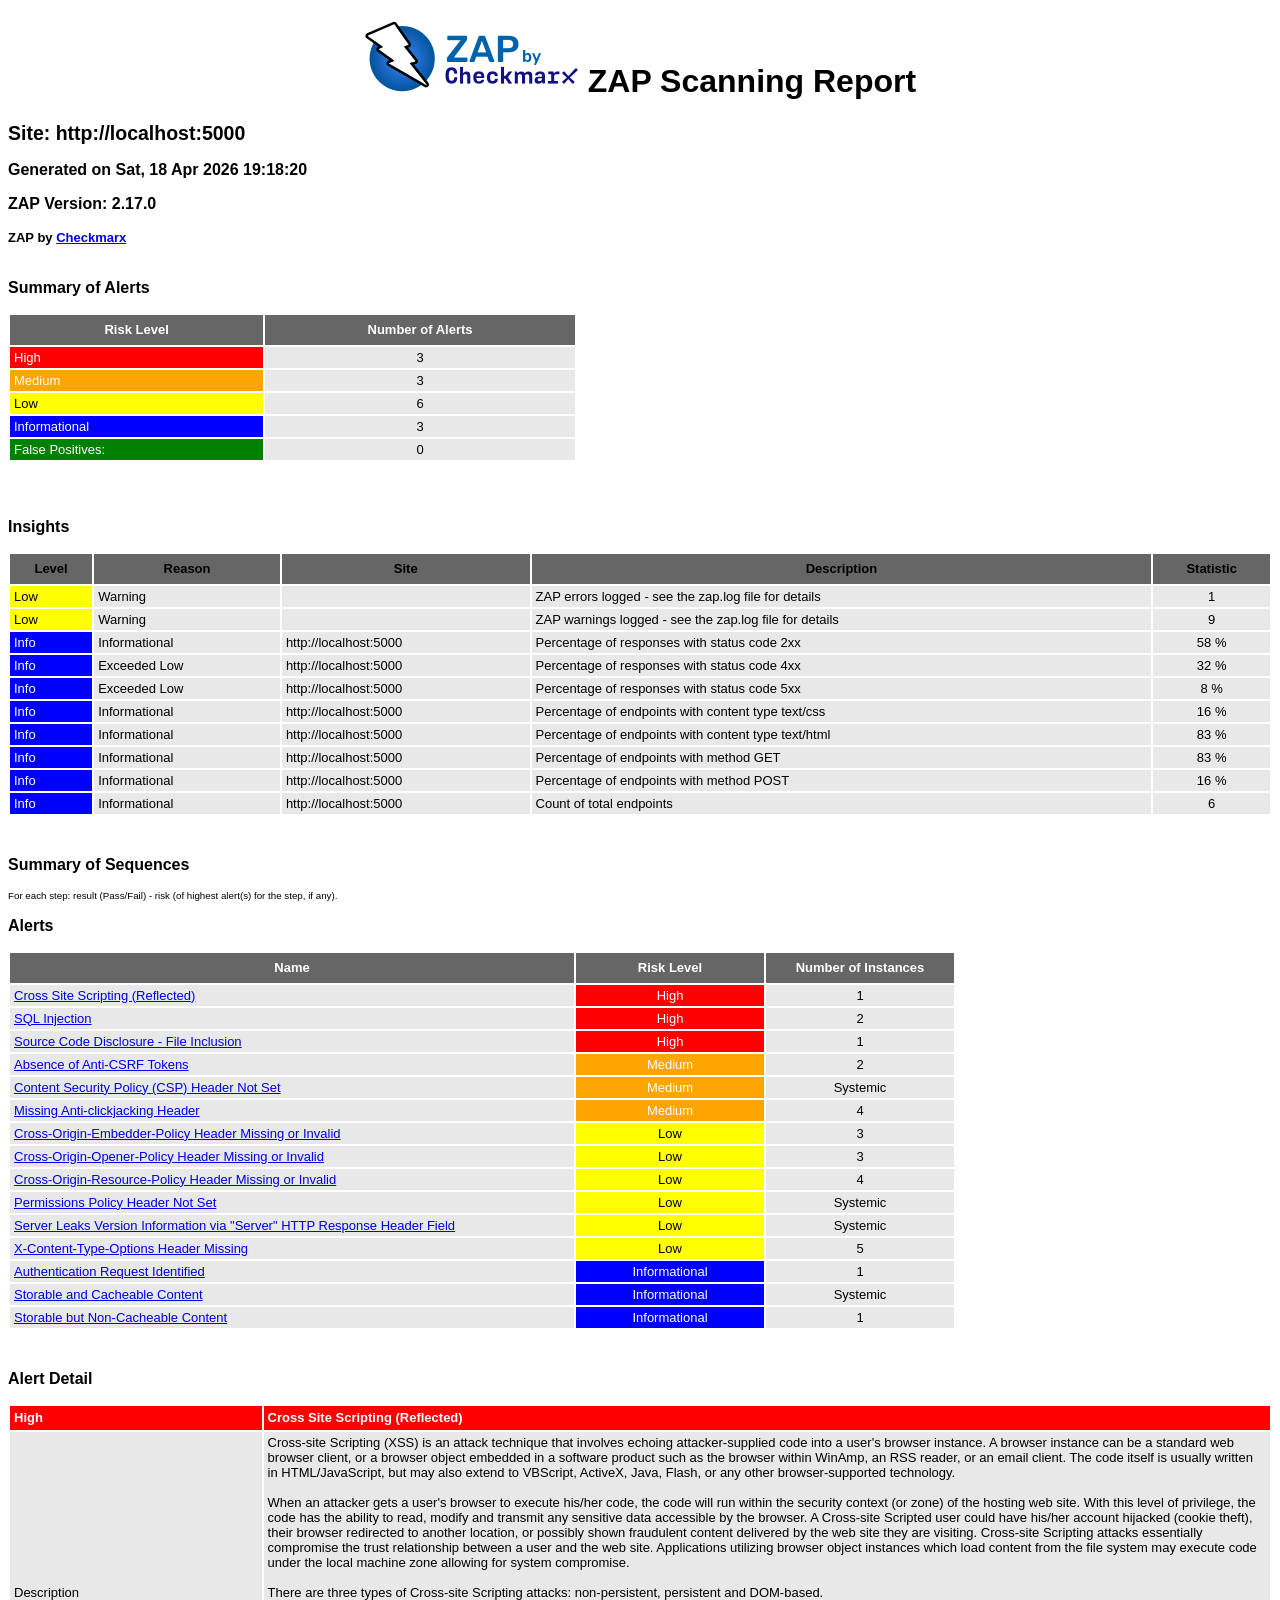
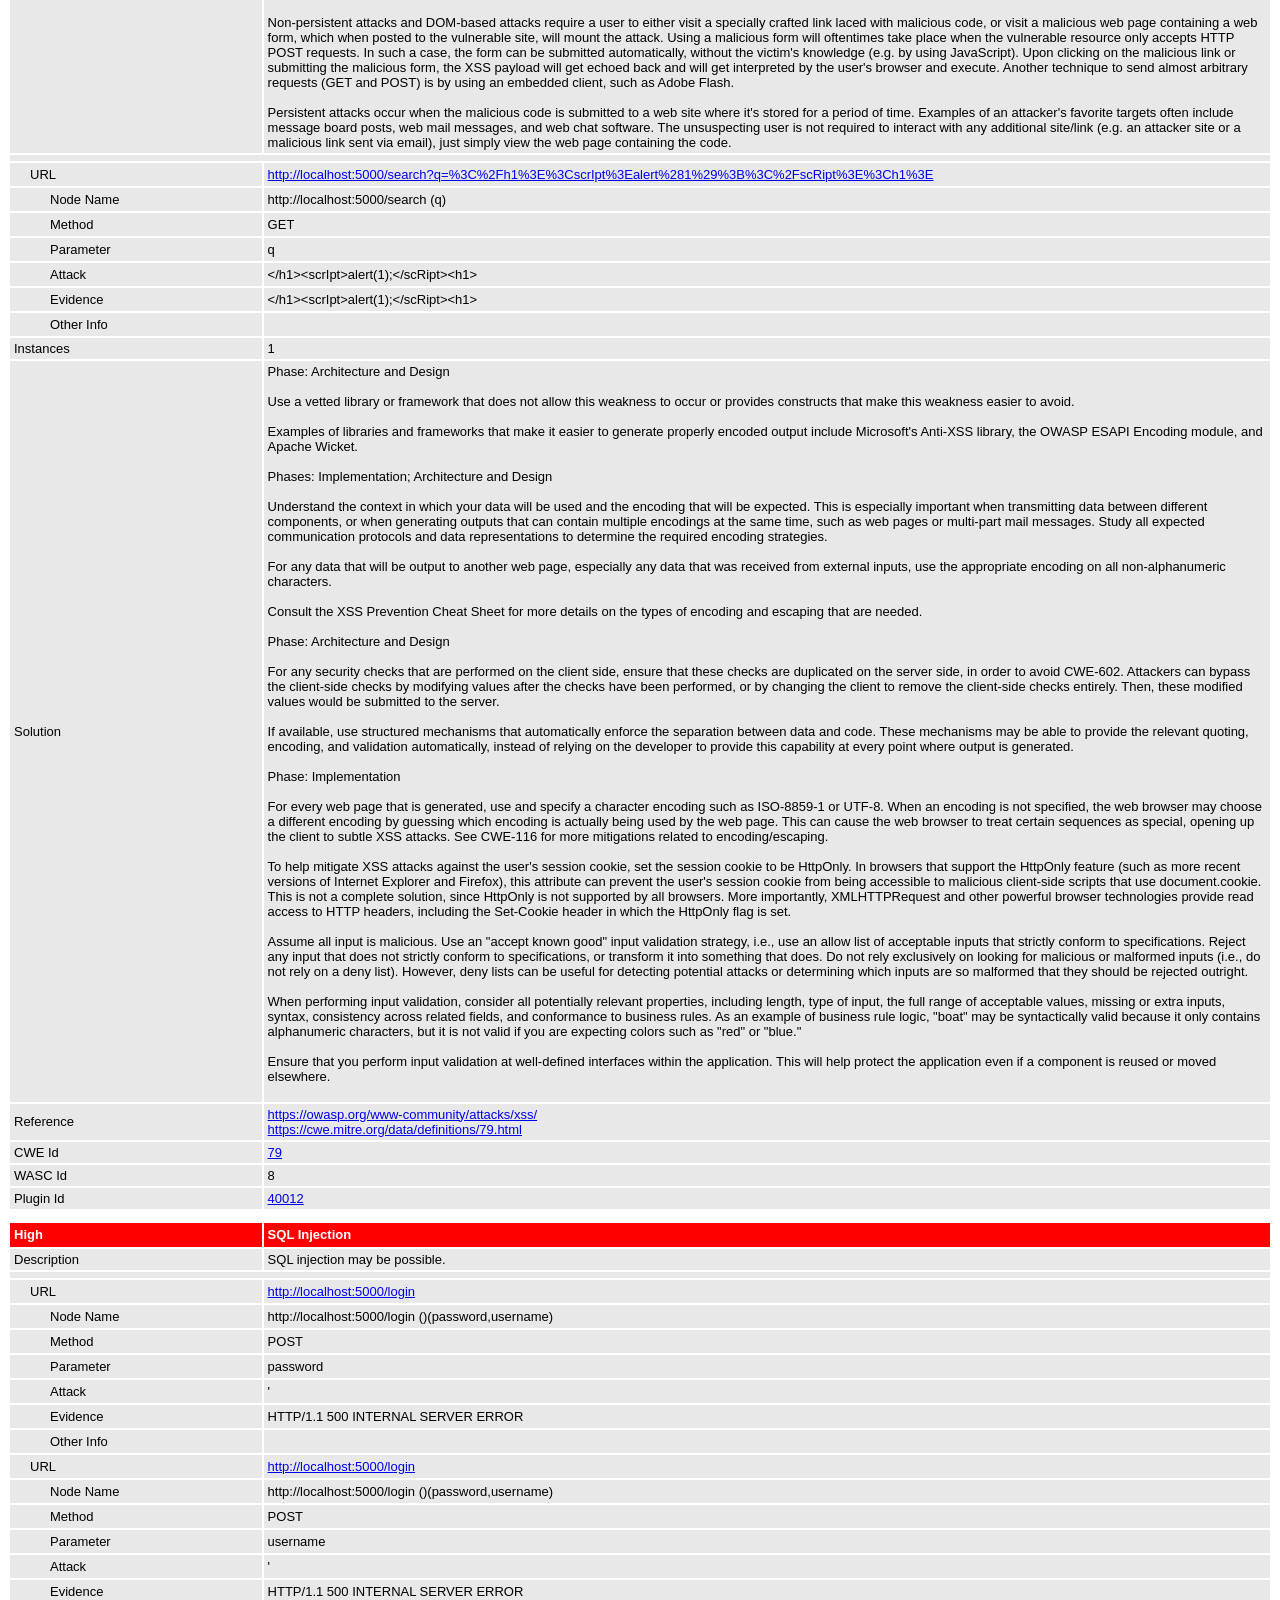
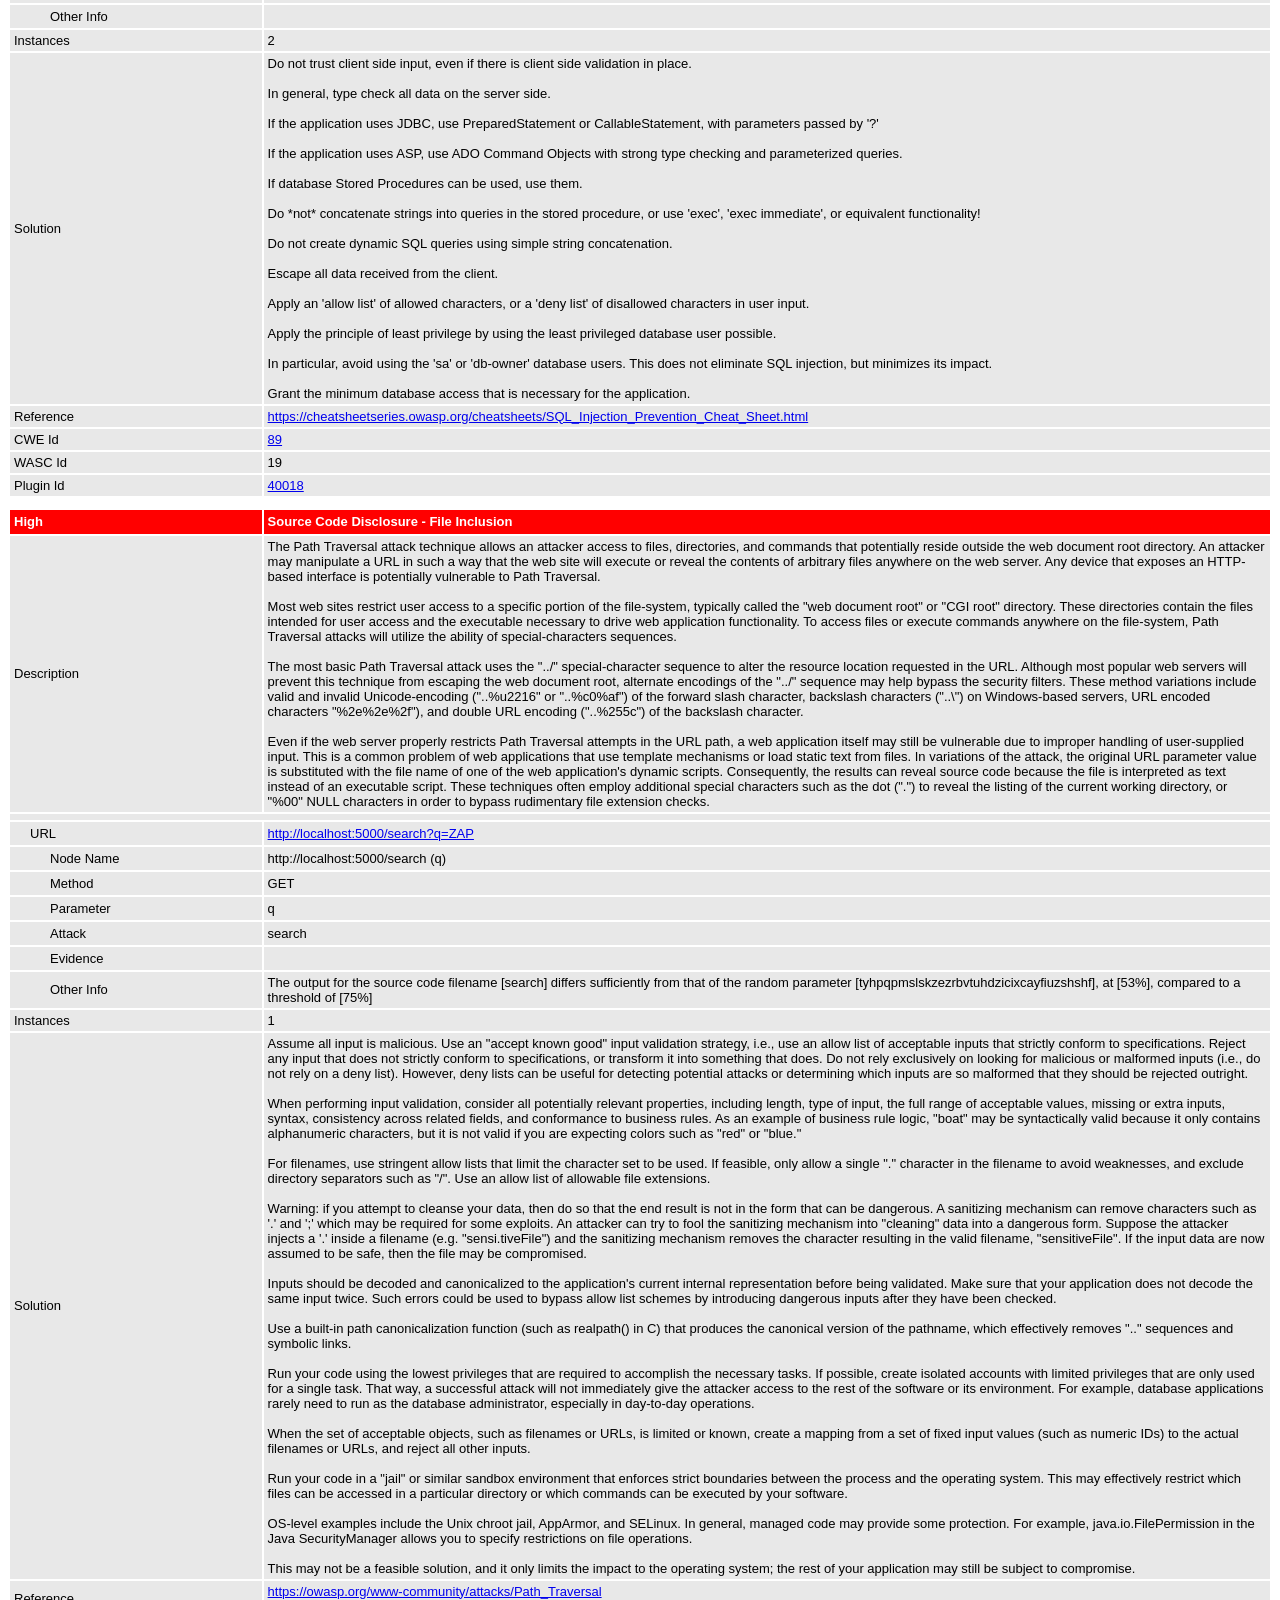
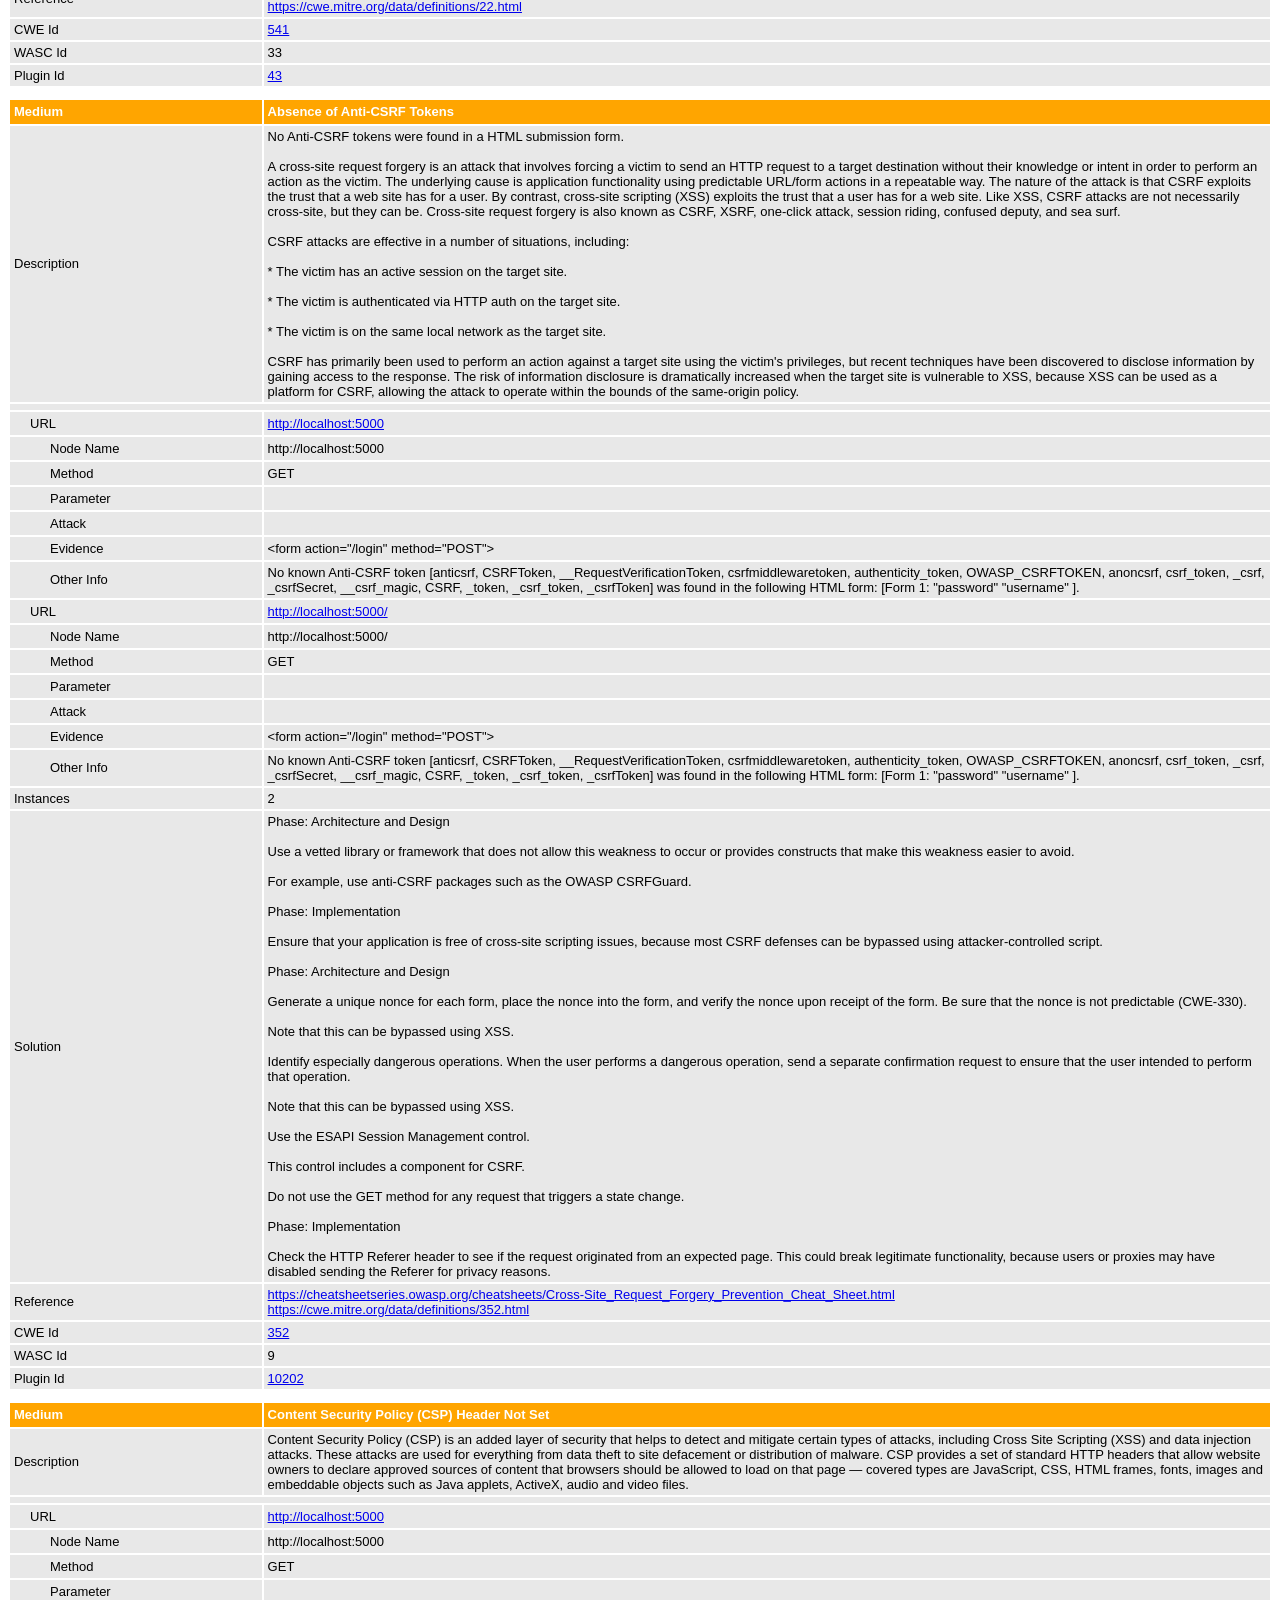
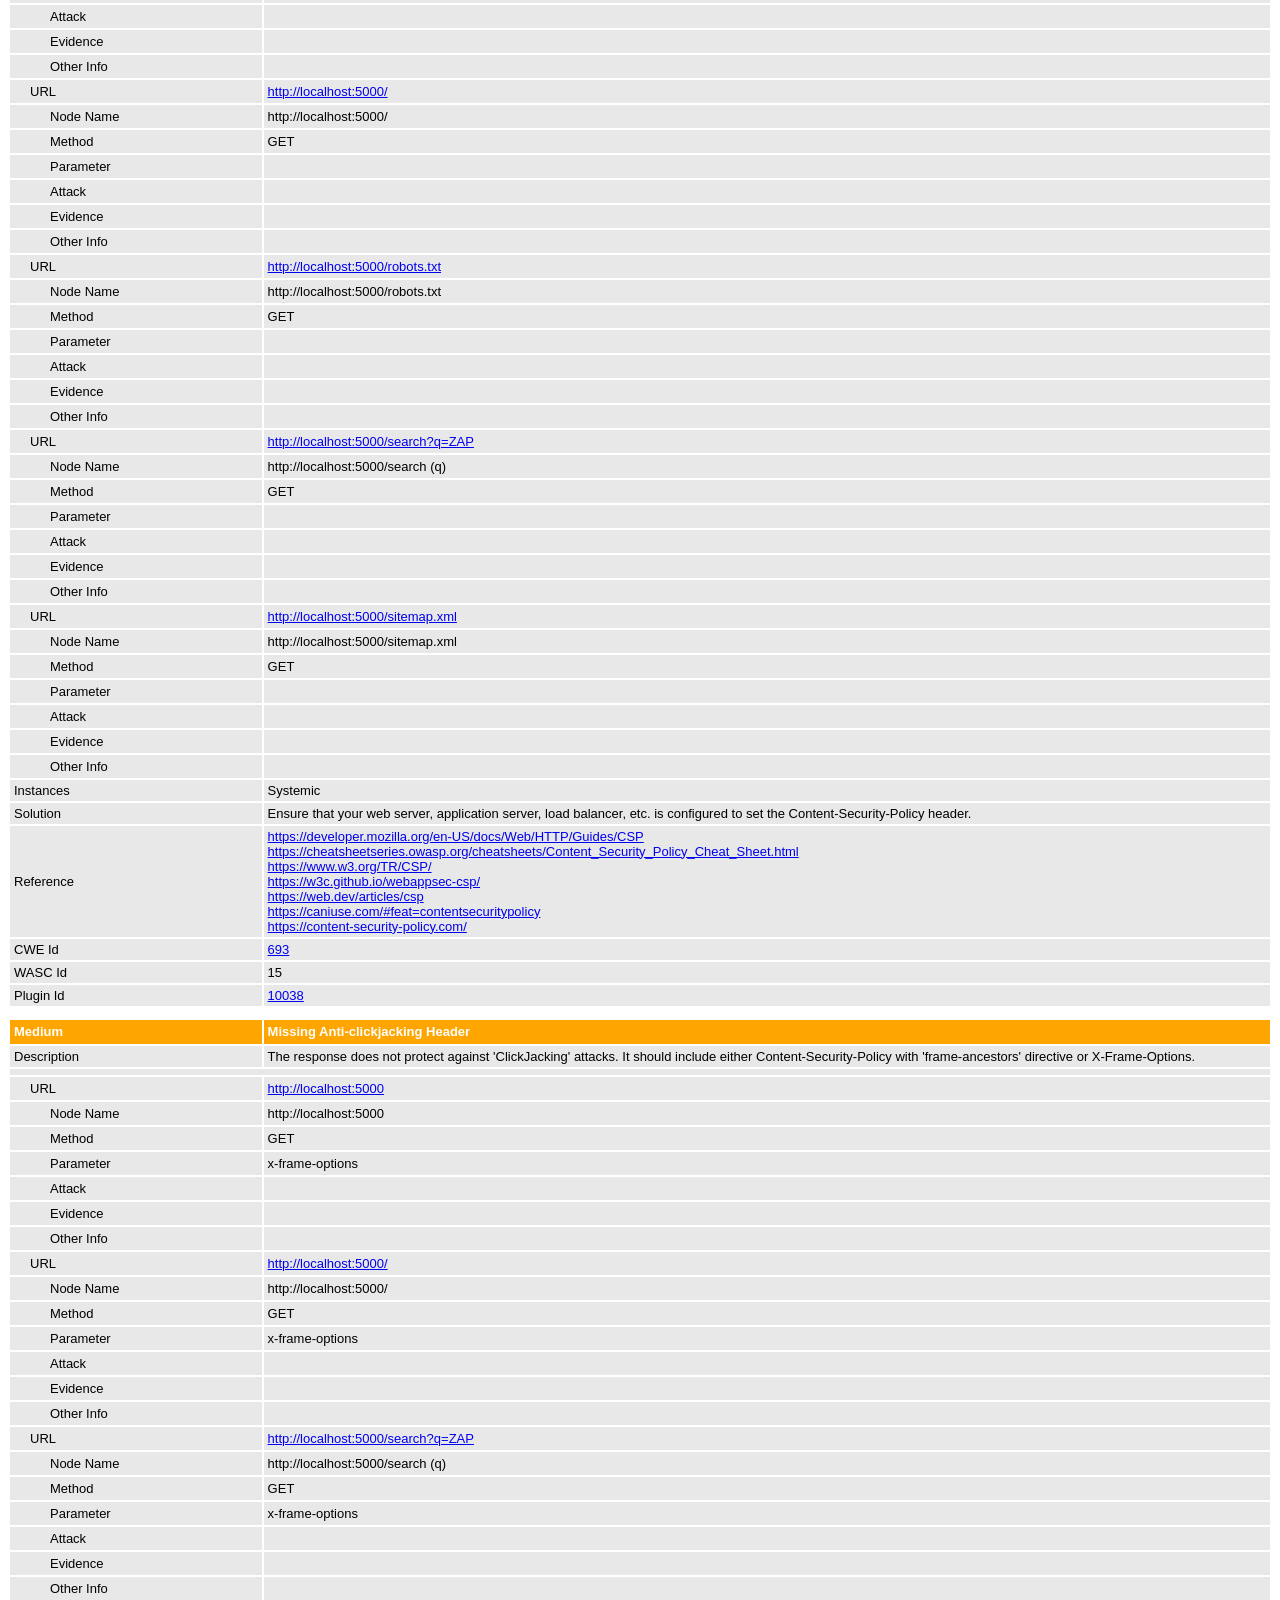
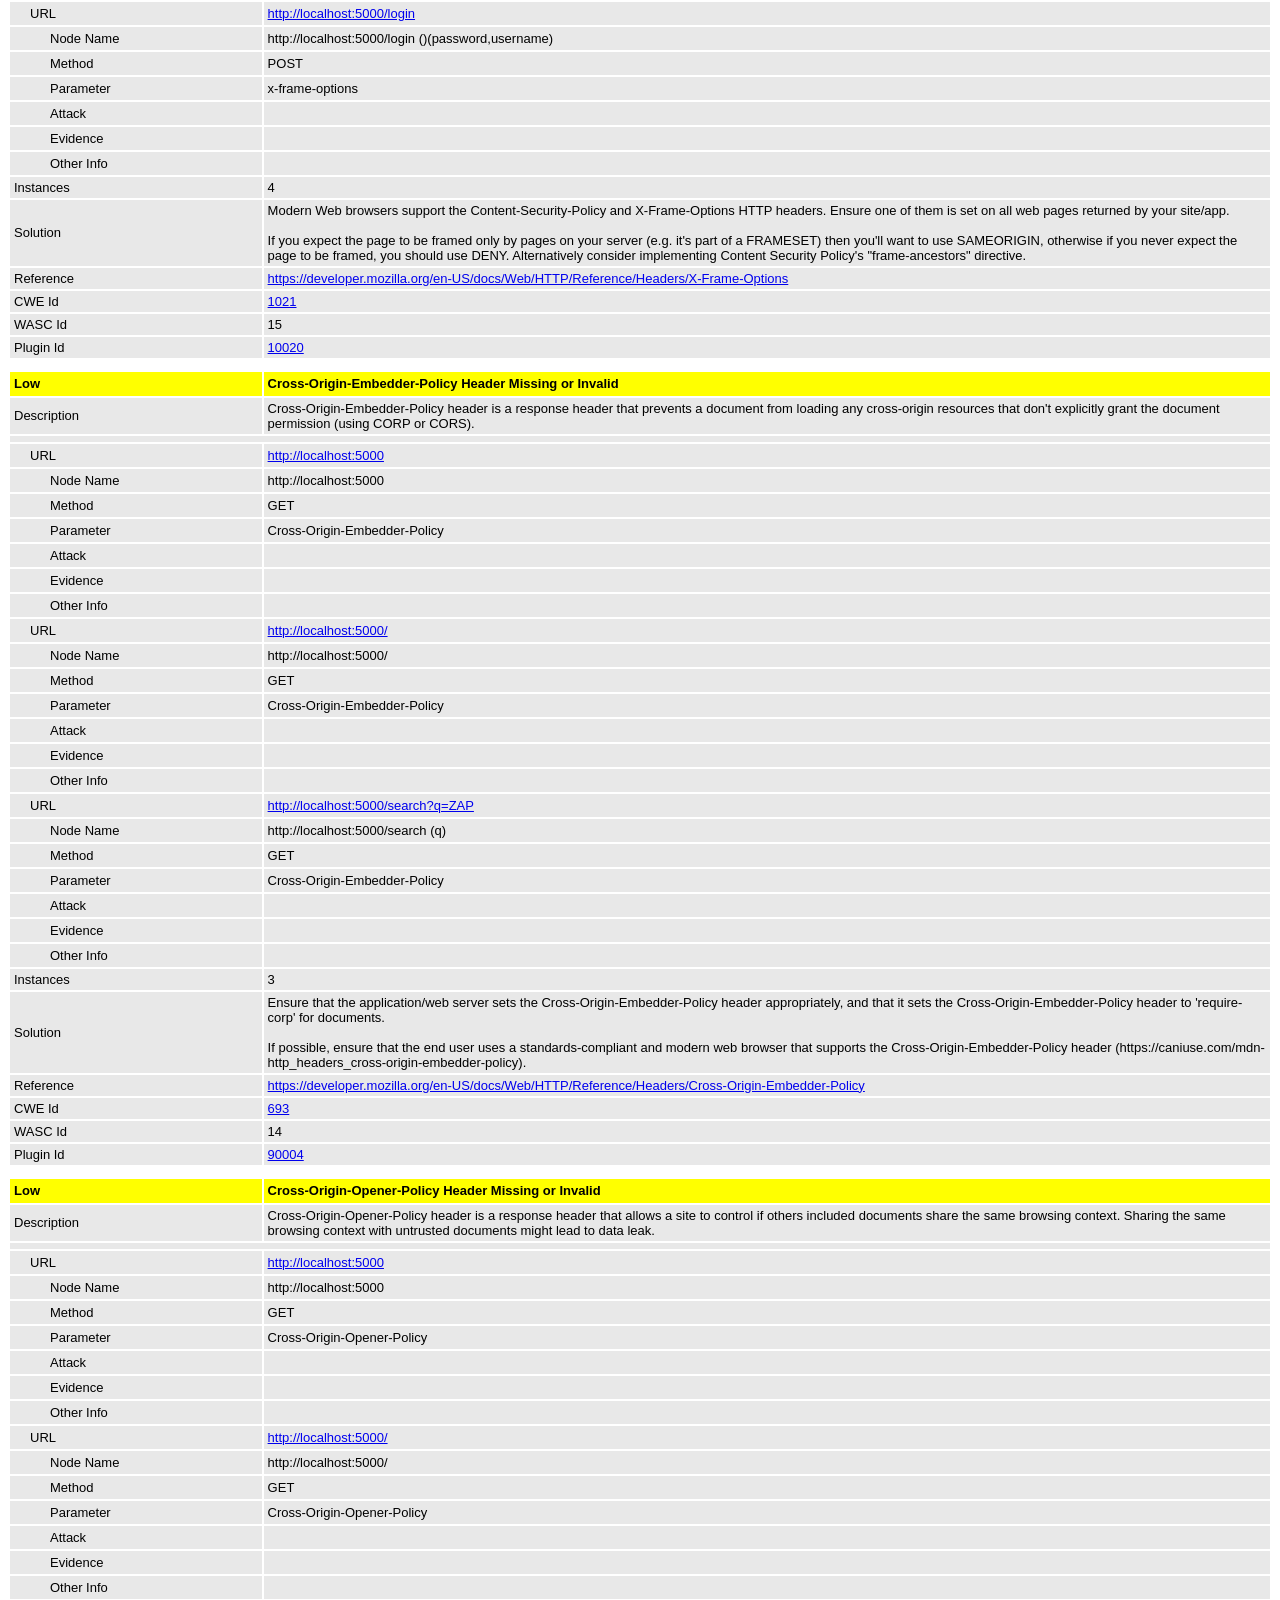
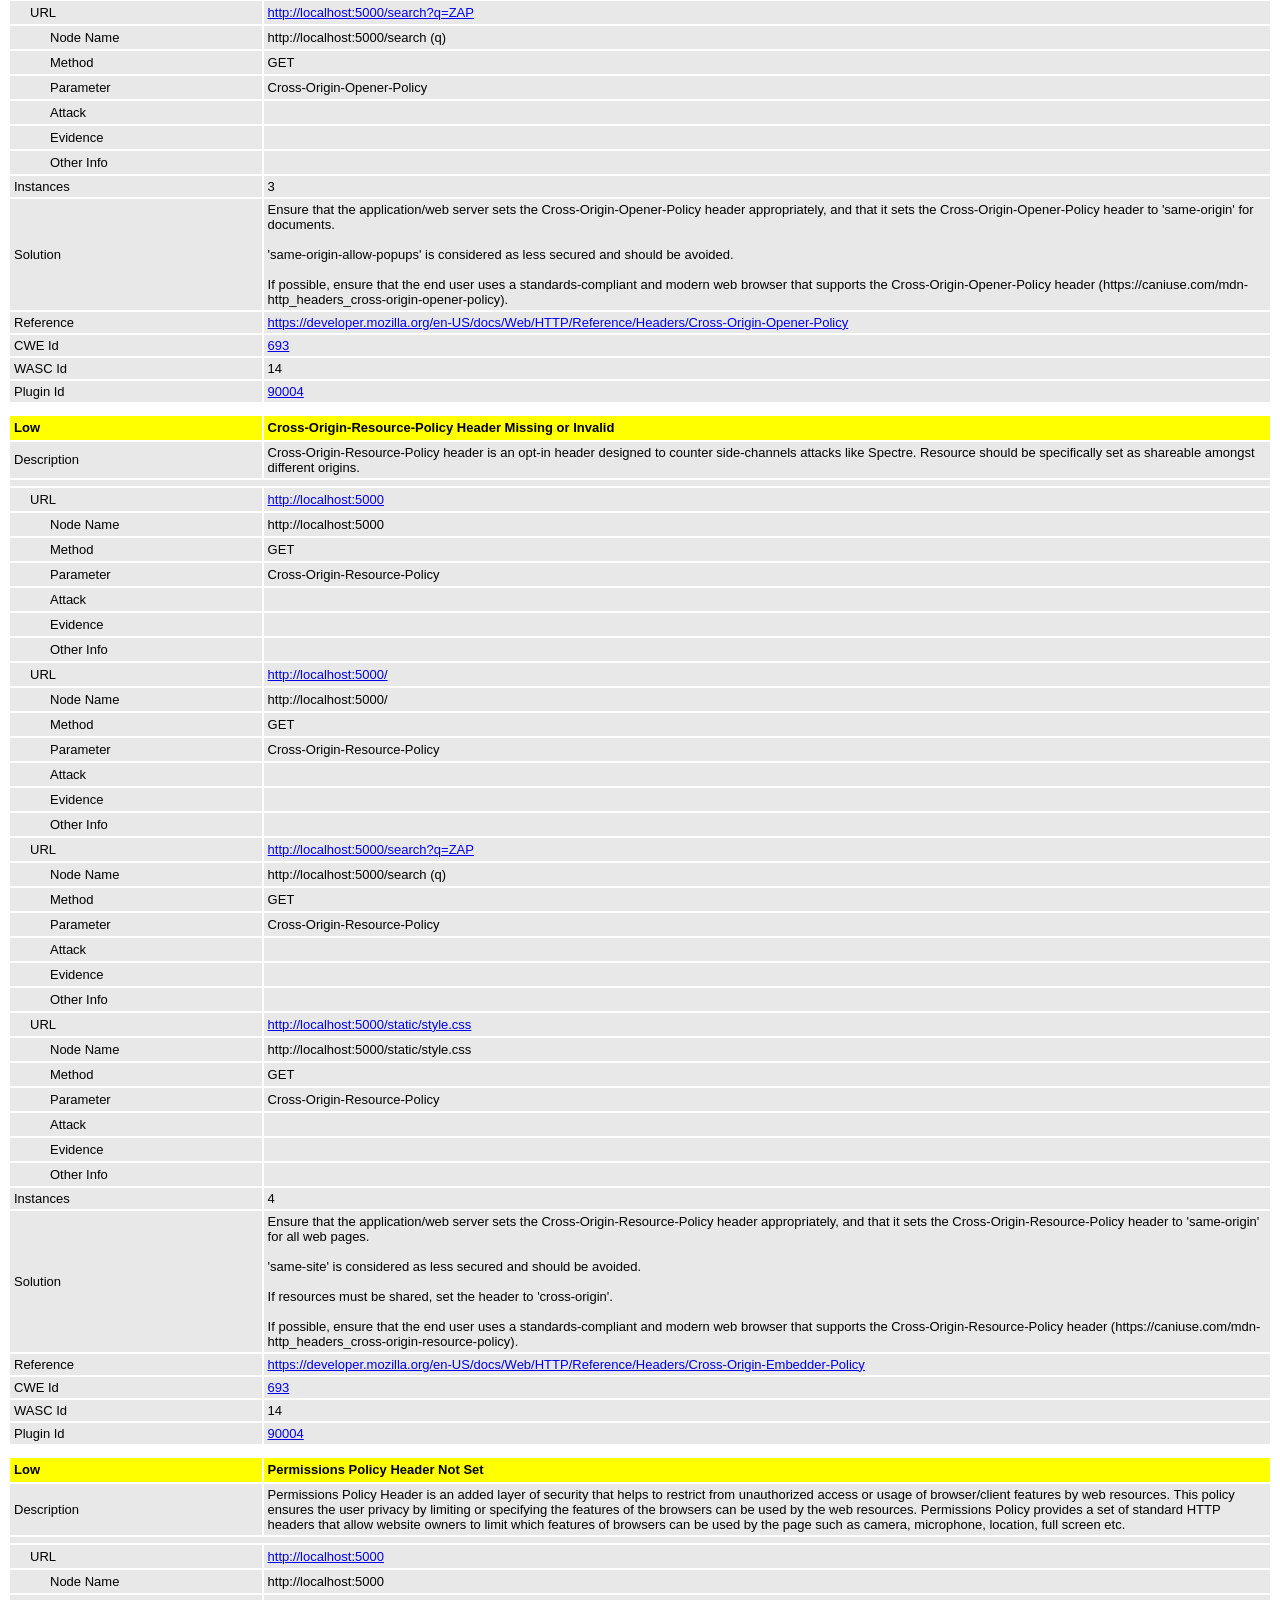
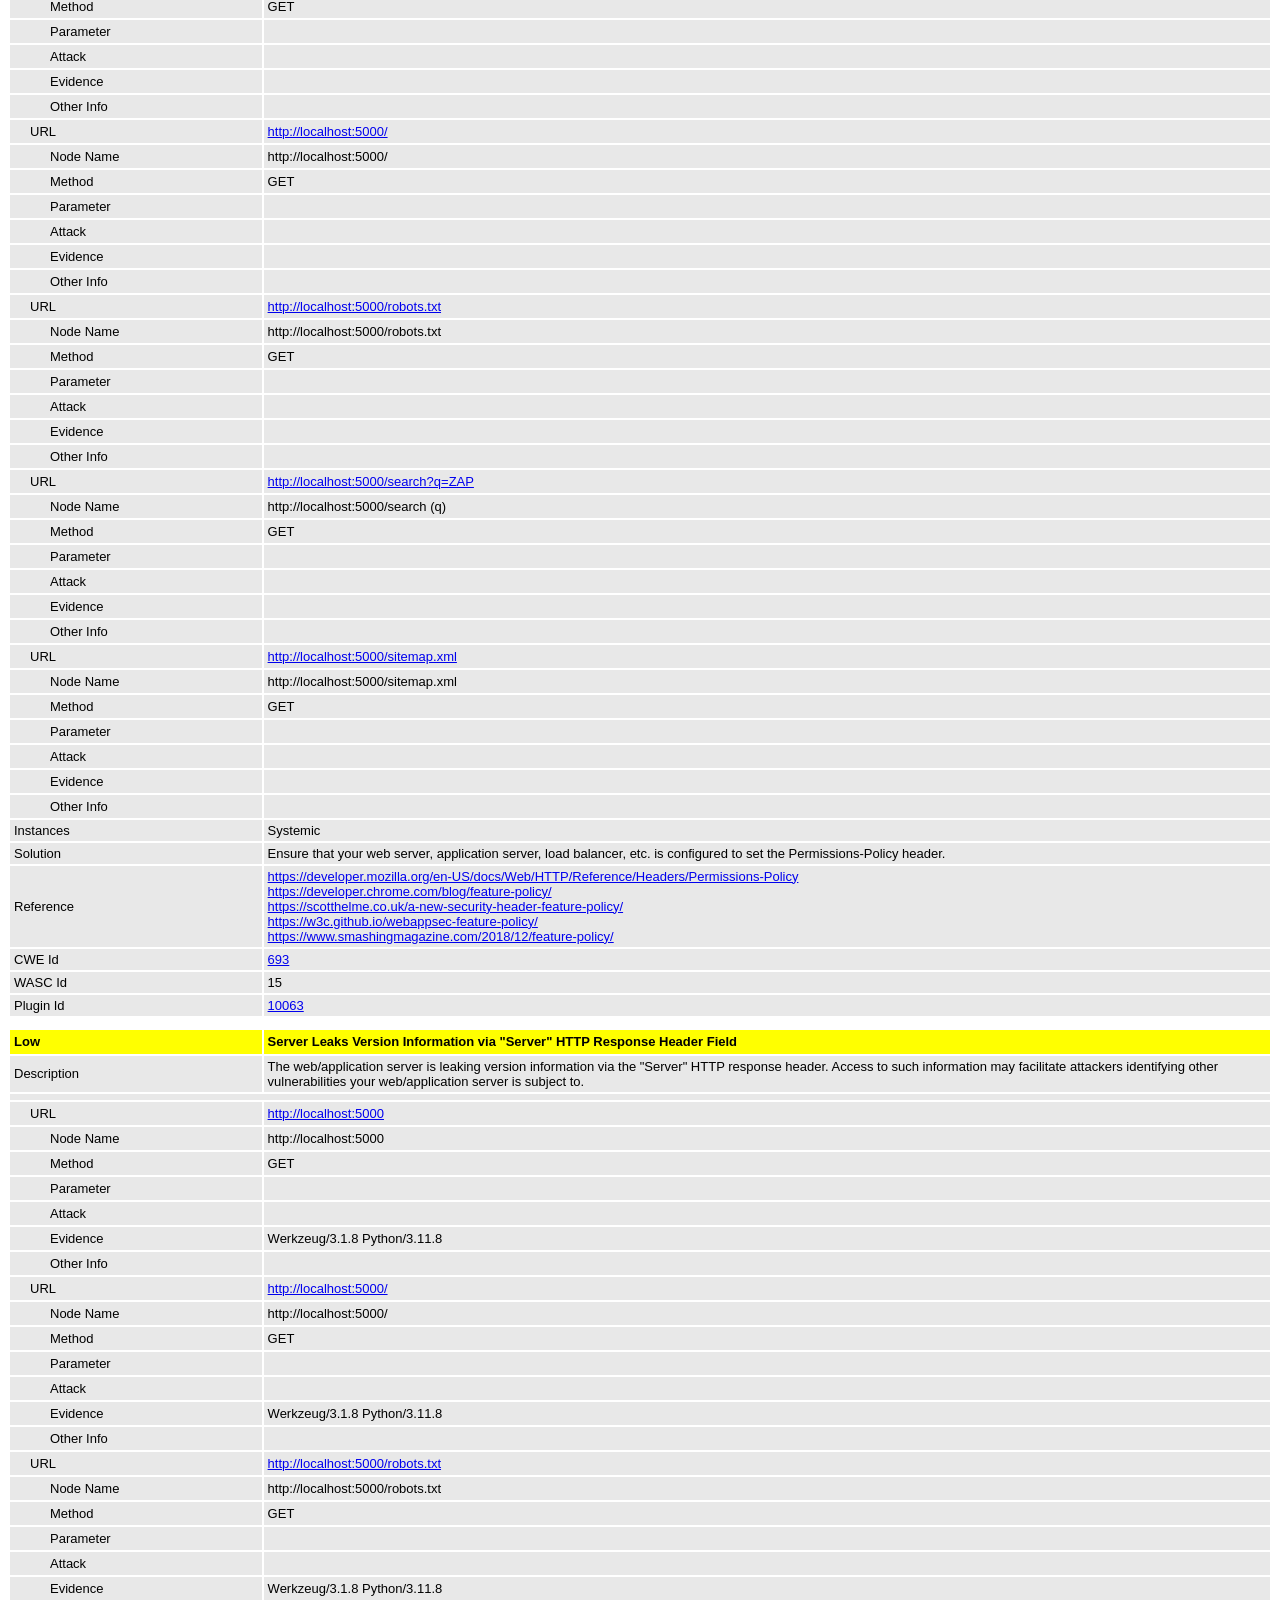
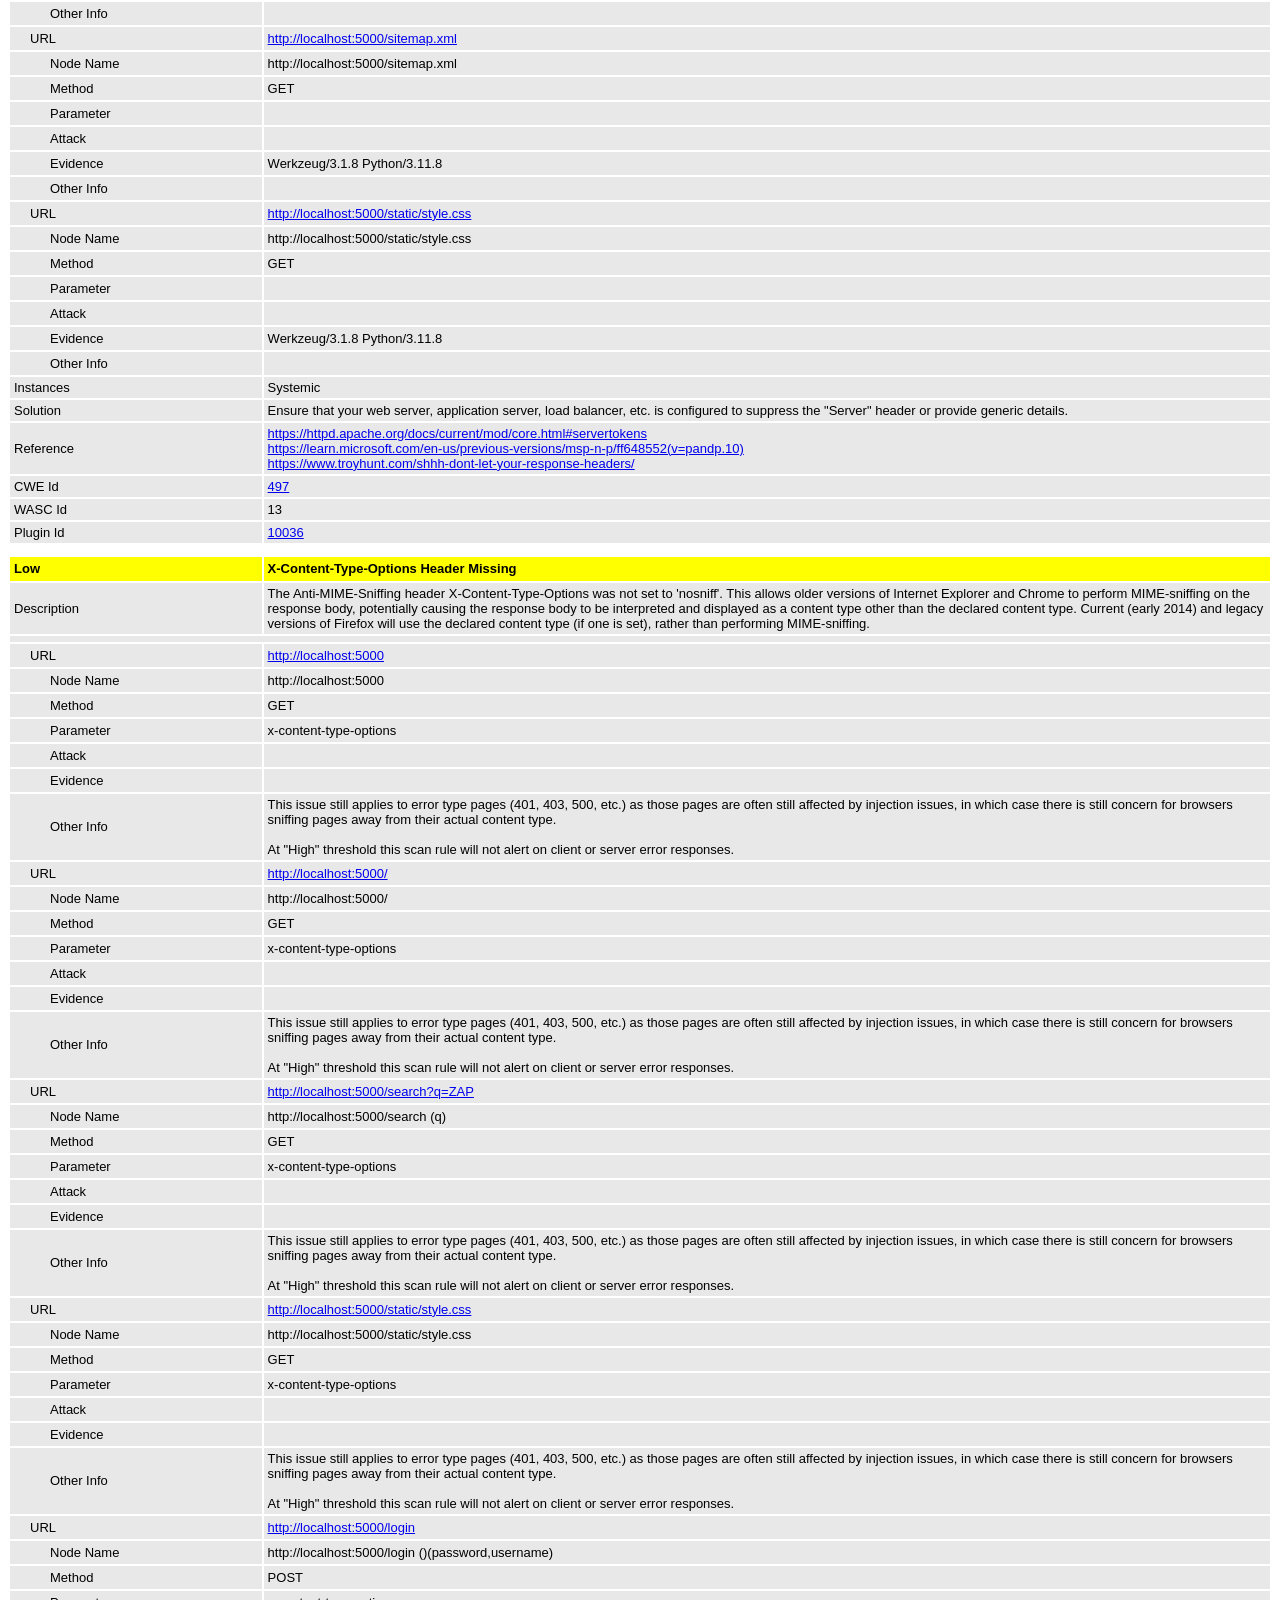
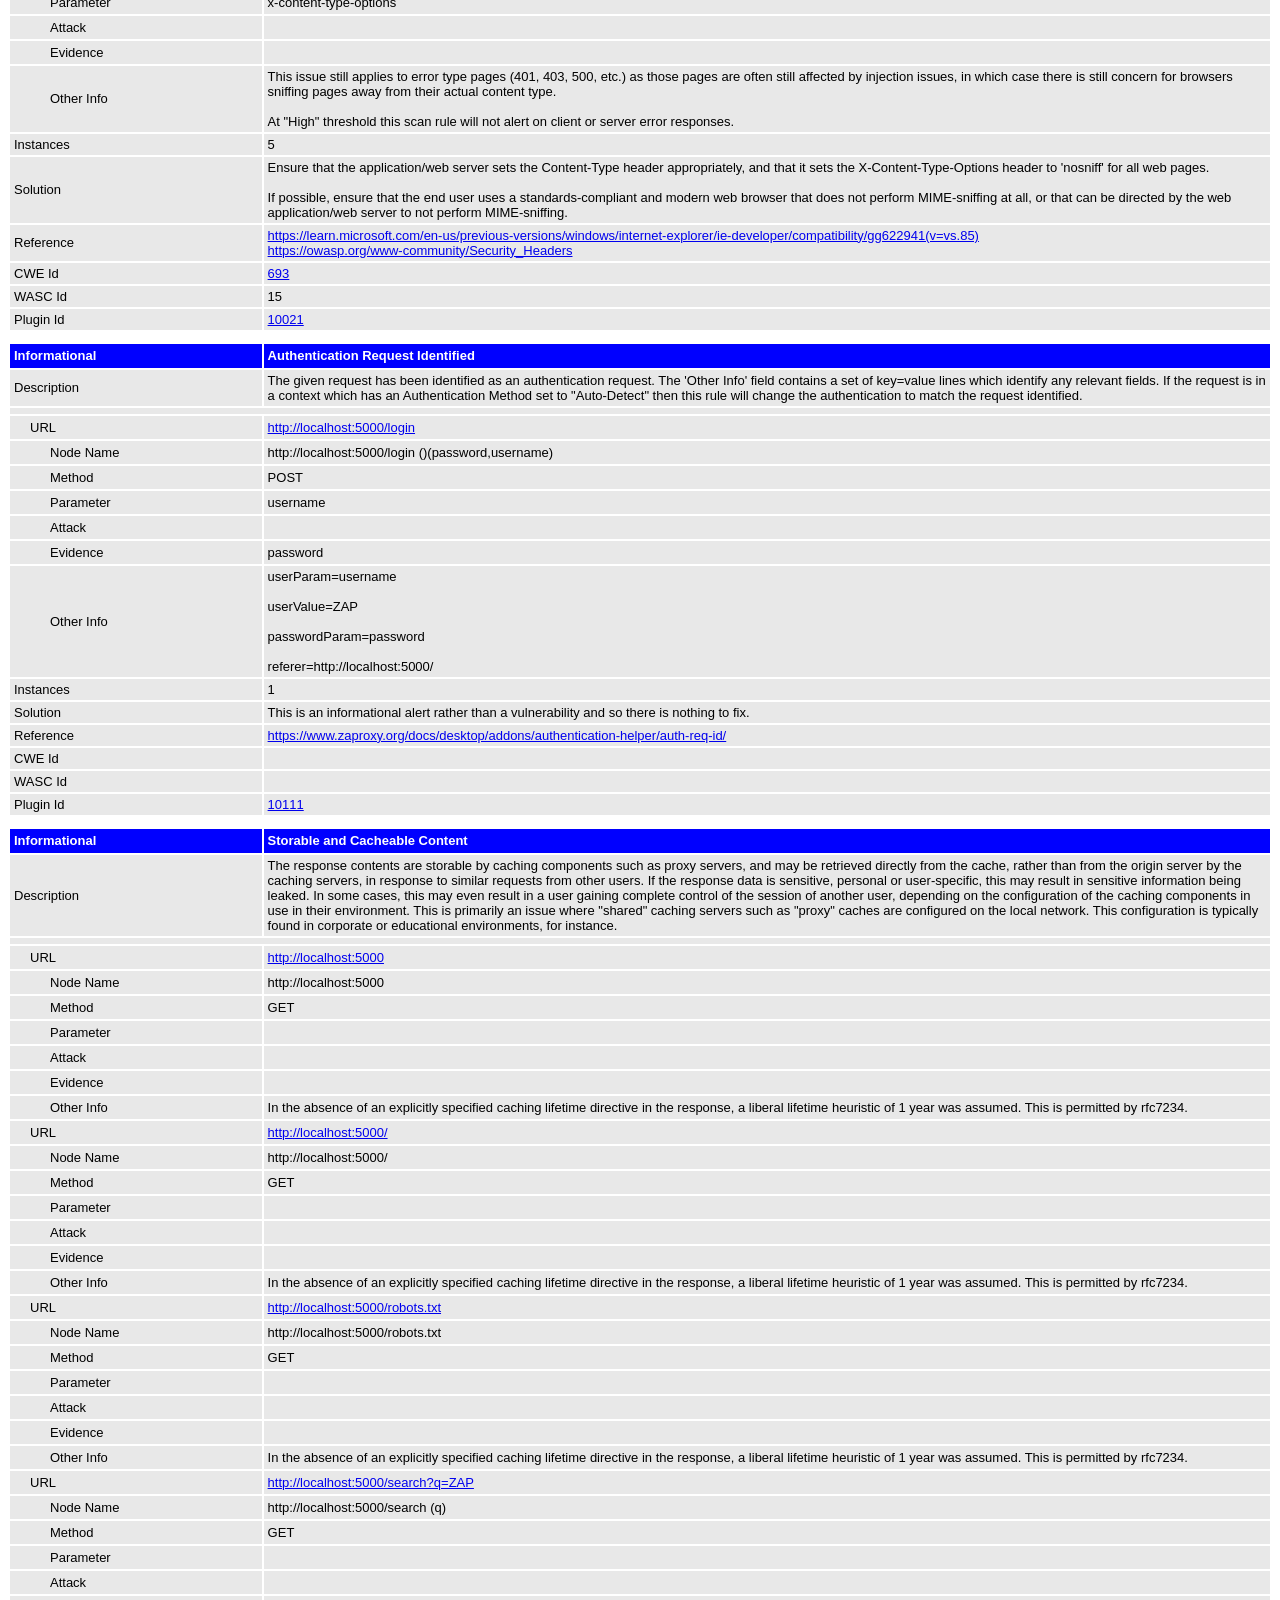
<file: security-reports/zap/zap-report.html>
<!DOCTYPE html>
<html>
<head>
<META http-equiv="Content-Type" content="text/html; charset=UTF-8" />
<title>ZAP Scanning Report</title>
<style type="text/css">
body {
	font-family: "Helvetica Neue", Helvetica, Arial, sans-serif;
	color: #000;
	font-size: 13px;
}

h1 {
	text-align: center;
	font-weight: bold;
	font-size: 32px
}

h3 {
	font-size: 16px;
}

table {
	border: none;
	font-size: 13px;
}

td, th {
	padding: 3px 4px;
	word-break: break-word;
}

th {
	font-weight: bold;
	background-color: #666666;
}

td {
	background-color: #e8e8e8;
}

.spacer {
	margin: 10px;
}

.spacer-lg {
	margin: 40px;
}

.indent1 {
	padding: 4px 20px;
}

.indent2 {
	padding: 4px 40px;
}

.risk-3 {
	background-color: red;
	color: #FFF;
}

.risk-2 {
	background-color: orange;
	color: #FFF;
}

.risk-1 {
	background-color: yellow;
	color: #000;
}

.risk-0 {
	background-color: blue;
	color: #FFF;
}

.risk--1 {
	background-color: green;
	color: #FFF;
}

.summary {
	width: 45%;
}

.summary th {
	color: #FFF;
}

.summary100 {
	width: 100%;
}

.summary80 {
	width: 80%;
}

.tdconstrainer {
	width: 9.1%;
	padding: 0
}

.alerts {
	width: 75%;
}

.alerts th {
	color: #FFF;
}

.results {
	width: 100%;
}

.results th {
	text-align: left;
}

.left-header {
	display: inline-block;
}

.pass {
	background: green;
	color: white
}

.pass::before {
	content: '\2714';
	color: white
}

.fail {
	background: red;
	color: white
}

.fail::before {
	content: '\2716';
	color: white
}

.alert-3b::before {
	content: '\2691';
	color: red
}

.alert-2b::before {
	content: '\2691 ';
	color: orange
}

.alert-1b::before {
	content: '\2691';
	color: yellow
}

.alert-0b::before {
	content: '\2691';
	color: blue
}

.alert-3a::after {
	content: '\2691';
	color: red
}

.alert-2a::after {
	content: '\2691 ';
	color: orange
}

.alert-1a::after {
	content: '\2691';
	color: yellow
}

.alert-0a::after {
	content: '\2691';
	color: blue
}

.lm2 {
	margin-left: 2em;
}

.smallnote {
	font-size: 0.75em
}

.alwayswhite {
	color: white
}
</style>
</head>
<body>
	<h1>
		<!-- The ZAP by Checkmark Logo -->
		<img
			src="[data-uri]"
			alt="" />
		ZAP Scanning Report
	</h1>
	<p />
	

	<h2>
		
		Site: http://localhost:5000
		
	</h2>

	<h3>
		Generated on Sat, 18 Apr 2026 19:18:20
	</h3>

	<h3>
		ZAP Version: 2.17.0
	</h3>

	<h4>
		ZAP by <a href="https://checkmarx.com/">Checkmarx</a>
	</h4>

	
		<h3 class="left-header">Summary of Alerts</h3>
		<table class="summary">
			<tr>
				<th width="45%"
					height="24">Risk Level</th>
				<th width="55%"
					align="center">Number of Alerts</th>
			</tr>
			<tr>
				<td class="risk-3">
					<div>High</div>
				</td>
				<td align="center">
					<div>3</div>
				</td>
			</tr>
			<tr>
				<td class="risk-2">
					<div>Medium</div>
				</td>
				<td align="center">
					<div>3</div>
				</td>
			</tr>
			<tr>
				<td class="risk-1">
					<div>Low</div>
				</td>
				<td align="center">
					<div>6</div>
				</td>
			</tr>
			<tr>
				<td class="risk-0">
					<div>Informational</div>
				</td>
				<td align="center">
					<div>3</div>
				</td>
			</tr>
			<tr>
				<td class="risk--1">
					<div>				False Positives:</div>
				</td>
				<td align="center">
					<div>0</div>
				</td>
			</tr>
		</table>
		<div class="spacer-lg"></div>
	
	
	
		<h3 class="left-header">Insights</h3>
		<table class="summary100">
			<tr>
				<th height="24">Level</th>
				<th>Reason</th>
				<th>Site</th>
				<th>Description</th>
				<th>Statistic</th>
			</tr>
			
				<tr>
				<td class="risk-1">
					<div>Low</div>
				</td>
				<td>
					<div>Warning</div>
				</td>
				<td>
					<div></div>
				</td>
				<td>
					<div>ZAP errors logged - see the zap.log file for details</div>
				</td>
				<td align="center">
					<div>1   </div>
				</td>
				</tr>
			
				<tr>
				<td class="risk-1">
					<div>Low</div>
				</td>
				<td>
					<div>Warning</div>
				</td>
				<td>
					<div></div>
				</td>
				<td>
					<div>ZAP warnings logged - see the zap.log file for details</div>
				</td>
				<td align="center">
					<div>9   </div>
				</td>
				</tr>
			
				<tr>
				<td class="risk-0">
					<div>Info</div>
				</td>
				<td>
					<div>Informational</div>
				</td>
				<td>
					<div>http://localhost:5000</div>
				</td>
				<td>
					<div>Percentage of responses with status code 2xx</div>
				</td>
				<td align="center">
					<div>58 %</div>
				</td>
				</tr>
			
				<tr>
				<td class="risk-0">
					<div>Info</div>
				</td>
				<td>
					<div>Exceeded Low</div>
				</td>
				<td>
					<div>http://localhost:5000</div>
				</td>
				<td>
					<div>Percentage of responses with status code 4xx</div>
				</td>
				<td align="center">
					<div>32 %</div>
				</td>
				</tr>
			
				<tr>
				<td class="risk-0">
					<div>Info</div>
				</td>
				<td>
					<div>Exceeded Low</div>
				</td>
				<td>
					<div>http://localhost:5000</div>
				</td>
				<td>
					<div>Percentage of responses with status code 5xx</div>
				</td>
				<td align="center">
					<div>8 %</div>
				</td>
				</tr>
			
				<tr>
				<td class="risk-0">
					<div>Info</div>
				</td>
				<td>
					<div>Informational</div>
				</td>
				<td>
					<div>http://localhost:5000</div>
				</td>
				<td>
					<div>Percentage of endpoints with content type text/css</div>
				</td>
				<td align="center">
					<div>16 %</div>
				</td>
				</tr>
			
				<tr>
				<td class="risk-0">
					<div>Info</div>
				</td>
				<td>
					<div>Informational</div>
				</td>
				<td>
					<div>http://localhost:5000</div>
				</td>
				<td>
					<div>Percentage of endpoints with content type text/html</div>
				</td>
				<td align="center">
					<div>83 %</div>
				</td>
				</tr>
			
				<tr>
				<td class="risk-0">
					<div>Info</div>
				</td>
				<td>
					<div>Informational</div>
				</td>
				<td>
					<div>http://localhost:5000</div>
				</td>
				<td>
					<div>Percentage of endpoints with method GET</div>
				</td>
				<td align="center">
					<div>83 %</div>
				</td>
				</tr>
			
				<tr>
				<td class="risk-0">
					<div>Info</div>
				</td>
				<td>
					<div>Informational</div>
				</td>
				<td>
					<div>http://localhost:5000</div>
				</td>
				<td>
					<div>Percentage of endpoints with method POST</div>
				</td>
				<td align="center">
					<div>16 %</div>
				</td>
				</tr>
			
				<tr>
				<td class="risk-0">
					<div>Info</div>
				</td>
				<td>
					<div>Informational</div>
				</td>
				<td>
					<div>http://localhost:5000</div>
				</td>
				<td>
					<div>Count of total endpoints</div>
				</td>
				<td align="center">
					<div>6   </div>
				</td>
				</tr>
			
		</table>
		<div class="spacer-lg"></div>
	

	
		
			<h3>Summary of Sequences</h3>
			<p class="smallnote">For each step: result (Pass/Fail) - risk (of highest alert(s) for the step, if any).</p>

			
				</table>
			
		
	</th:block>

	
		<h3>Alerts</h3>
		<table class="alerts">
			<tr>
				<th width="60%" height="24">Name</th>
				<th width="20%"
					align="center">Risk Level</th>
				<th width="20%"
					align="center">Number of Instances</th>
			</tr>
			<tr>
				<td><a href="#40012">Cross Site Scripting (Reflected)</a></td>
				<td align="center" class="risk-3">High</td>
				
				
				<td align="center">1</td>
				
			</tr>
			<tr>
				<td><a href="#40018">SQL Injection</a></td>
				<td align="center" class="risk-3">High</td>
				
				
				<td align="center">2</td>
				
			</tr>
			<tr>
				<td><a href="#43">Source Code Disclosure - File Inclusion</a></td>
				<td align="center" class="risk-3">High</td>
				
				
				<td align="center">1</td>
				
			</tr>
			<tr>
				<td><a href="#10202">Absence of Anti-CSRF Tokens</a></td>
				<td align="center" class="risk-2">Medium</td>
				
				
				<td align="center">2</td>
				
			</tr>
			<tr>
				<td><a href="#10038">Content Security Policy (CSP) Header Not Set</a></td>
				<td align="center" class="risk-2">Medium</td>
				
				<td align="center">Systemic</td>
				
				
			</tr>
			<tr>
				<td><a href="#10020">Missing Anti-clickjacking Header</a></td>
				<td align="center" class="risk-2">Medium</td>
				
				
				<td align="center">4</td>
				
			</tr>
			<tr>
				<td><a href="#90004">Cross-Origin-Embedder-Policy Header Missing or Invalid</a></td>
				<td align="center" class="risk-1">Low</td>
				
				
				<td align="center">3</td>
				
			</tr>
			<tr>
				<td><a href="#90004">Cross-Origin-Opener-Policy Header Missing or Invalid</a></td>
				<td align="center" class="risk-1">Low</td>
				
				
				<td align="center">3</td>
				
			</tr>
			<tr>
				<td><a href="#90004">Cross-Origin-Resource-Policy Header Missing or Invalid</a></td>
				<td align="center" class="risk-1">Low</td>
				
				
				<td align="center">4</td>
				
			</tr>
			<tr>
				<td><a href="#10063">Permissions Policy Header Not Set</a></td>
				<td align="center" class="risk-1">Low</td>
				
				<td align="center">Systemic</td>
				
				
			</tr>
			<tr>
				<td><a href="#10036">Server Leaks Version Information via &quot;Server&quot; HTTP Response Header Field</a></td>
				<td align="center" class="risk-1">Low</td>
				
				<td align="center">Systemic</td>
				
				
			</tr>
			<tr>
				<td><a href="#10021">X-Content-Type-Options Header Missing</a></td>
				<td align="center" class="risk-1">Low</td>
				
				
				<td align="center">5</td>
				
			</tr>
			<tr>
				<td><a href="#10111">Authentication Request Identified</a></td>
				<td align="center" class="risk-0">Informational</td>
				
				
				<td align="center">1</td>
				
			</tr>
			<tr>
				<td><a href="#10049">Storable and Cacheable Content</a></td>
				<td align="center" class="risk-0">Informational</td>
				
				<td align="center">Systemic</td>
				
				
			</tr>
			<tr>
				<td><a href="#10049">Storable but Non-Cacheable Content</a></td>
				<td align="center" class="risk-0">Informational</td>
				
				
				<td align="center">1</td>
				
			</tr>
		</table>
		<div class="spacer-lg"></div>
	

	
		<h3>Alert Detail</h3>
		
			<table class="results">
				<tr height="24">
					<th width="20%" class="risk-3"><a
						id="40012"></a>
						<div>High</div></th>
					<th class="risk-3">Cross Site Scripting (Reflected)</th>
				</tr>
				<tr>
					<td width="20%">Description</td>
					<td width="80%">
							<div>Cross-site Scripting (XSS) is an attack technique that involves echoing attacker-supplied code into a user&#39;s browser instance. A browser instance can be a standard web browser client, or a browser object embedded in a software product such as the browser within WinAmp, an RSS reader, or an email client. The code itself is usually written in HTML/JavaScript, but may also extend to VBScript, ActiveX, Java, Flash, or any other browser-supported technology.</div>
							<br />
						
							<div>When an attacker gets a user&#39;s browser to execute his/her code, the code will run within the security context (or zone) of the hosting web site. With this level of privilege, the code has the ability to read, modify and transmit any sensitive data accessible by the browser. A Cross-site Scripted user could have his/her account hijacked (cookie theft), their browser redirected to another location, or possibly shown fraudulent content delivered by the web site they are visiting. Cross-site Scripting attacks essentially compromise the trust relationship between a user and the web site. Applications utilizing browser object instances which load content from the file system may execute code under the local machine zone allowing for system compromise.</div>
							<br />
						
							<div>There are three types of Cross-site Scripting attacks: non-persistent, persistent and DOM-based.</div>
							<br />
						
							<div>Non-persistent attacks and DOM-based attacks require a user to either visit a specially crafted link laced with malicious code, or visit a malicious web page containing a web form, which when posted to the vulnerable site, will mount the attack. Using a malicious form will oftentimes take place when the vulnerable resource only accepts HTTP POST requests. In such a case, the form can be submitted automatically, without the victim&#39;s knowledge (e.g. by using JavaScript). Upon clicking on the malicious link or submitting the malicious form, the XSS payload will get echoed back and will get interpreted by the user&#39;s browser and execute. Another technique to send almost arbitrary requests (GET and POST) is by using an embedded client, such as Adobe Flash.</div>
							<br />
						
							<div>Persistent attacks occur when the malicious code is submitted to a web site where it&#39;s stored for a period of time. Examples of an attacker&#39;s favorite targets often include message board posts, web mail messages, and web chat software. The unsuspecting user is not required to interact with any additional site/link (e.g. an attacker site or a malicious link sent via email), just simply view the web page containing the code.</div>
							
						</td>
				</tr>
				<TR vAlign="top">
					<TD colspan="2"></TD>
				</TR>
				
					<tr>
						<td width="20%"
							class="indent1">URL</td>
						<td width="80%"><a href="http://localhost:5000/search?q=%3C%2Fh1%3E%3CscrIpt%3Ealert%281%29%3B%3C%2FscRipt%3E%3Ch1%3E">http://localhost:5000/search?q=%3C%2Fh1%3E%3CscrIpt%3Ealert%281%29%3B%3C%2FscRipt%3E%3Ch1%3E</a></td>
					</tr>
					<tr>
						<td width="20%"
							class="indent2">Node Name</td>
						<td width="80%">http://localhost:5000/search (q)</td>
					</tr>
					<tr>
						<td width="20%"
							class="indent2">Method</td>
						<td width="80%">GET</td>
					</tr>
					<tr>
						<td width="20%"
							class="indent2">Parameter</td>
						<td width="80%">q</td>
					</tr>
					<tr>
						<td width="20%"
							class="indent2">Attack</td>
						<td width="80%">&lt;/h1&gt;&lt;scrIpt&gt;alert(1);&lt;/scRipt&gt;&lt;h1&gt;</td>
					</tr>
					<tr>
						<td width="20%"
							class="indent2">Evidence</td>
						<td width="80%">&lt;/h1&gt;&lt;scrIpt&gt;alert(1);&lt;/scRipt&gt;&lt;h1&gt;</td>
					</tr>
					<tr>
						<td width="20%"
							class="indent2">Other Info</td>
						<td width="80%"></td>
					</tr>
				
				<tr>
					<td width="20%">Instances</td>
					
					
					<td width="80%">1</td>
					
				</tr>
				<tr>
					<td width="20%">Solution</td>
					<td width="80%">
							<div>Phase: Architecture and Design</div>
							<br />
						
							<div>Use a vetted library or framework that does not allow this weakness to occur or provides constructs that make this weakness easier to avoid.</div>
							<br />
						
							<div>Examples of libraries and frameworks that make it easier to generate properly encoded output include Microsoft&#39;s Anti-XSS library, the OWASP ESAPI Encoding module, and Apache Wicket.</div>
							<br />
						
							<div>Phases: Implementation; Architecture and Design</div>
							<br />
						
							<div>Understand the context in which your data will be used and the encoding that will be expected. This is especially important when transmitting data between different components, or when generating outputs that can contain multiple encodings at the same time, such as web pages or multi-part mail messages. Study all expected communication protocols and data representations to determine the required encoding strategies.</div>
							<br />
						
							<div>For any data that will be output to another web page, especially any data that was received from external inputs, use the appropriate encoding on all non-alphanumeric characters.</div>
							<br />
						
							<div>Consult the XSS Prevention Cheat Sheet for more details on the types of encoding and escaping that are needed.</div>
							<br />
						
							<div>Phase: Architecture and Design</div>
							<br />
						
							<div>For any security checks that are performed on the client side, ensure that these checks are duplicated on the server side, in order to avoid CWE-602. Attackers can bypass the client-side checks by modifying values after the checks have been performed, or by changing the client to remove the client-side checks entirely. Then, these modified values would be submitted to the server.</div>
							<br />
						
							<div>If available, use structured mechanisms that automatically enforce the separation between data and code. These mechanisms may be able to provide the relevant quoting, encoding, and validation automatically, instead of relying on the developer to provide this capability at every point where output is generated.</div>
							<br />
						
							<div>Phase: Implementation</div>
							<br />
						
							<div>For every web page that is generated, use and specify a character encoding such as ISO-8859-1 or UTF-8. When an encoding is not specified, the web browser may choose a different encoding by guessing which encoding is actually being used by the web page. This can cause the web browser to treat certain sequences as special, opening up the client to subtle XSS attacks. See CWE-116 for more mitigations related to encoding/escaping.</div>
							<br />
						
							<div>To help mitigate XSS attacks against the user&#39;s session cookie, set the session cookie to be HttpOnly. In browsers that support the HttpOnly feature (such as more recent versions of Internet Explorer and Firefox), this attribute can prevent the user&#39;s session cookie from being accessible to malicious client-side scripts that use document.cookie. This is not a complete solution, since HttpOnly is not supported by all browsers. More importantly, XMLHTTPRequest and other powerful browser technologies provide read access to HTTP headers, including the Set-Cookie header in which the HttpOnly flag is set.</div>
							<br />
						
							<div>Assume all input is malicious. Use an &quot;accept known good&quot; input validation strategy, i.e., use an allow list of acceptable inputs that strictly conform to specifications. Reject any input that does not strictly conform to specifications, or transform it into something that does. Do not rely exclusively on looking for malicious or malformed inputs (i.e., do not rely on a deny list). However, deny lists can be useful for detecting potential attacks or determining which inputs are so malformed that they should be rejected outright.</div>
							<br />
						
							<div>When performing input validation, consider all potentially relevant properties, including length, type of input, the full range of acceptable values, missing or extra inputs, syntax, consistency across related fields, and conformance to business rules. As an example of business rule logic, &quot;boat&quot; may be syntactically valid because it only contains alphanumeric characters, but it is not valid if you are expecting colors such as &quot;red&quot; or &quot;blue.&quot;</div>
							<br />
						
							<div>Ensure that you perform input validation at well-defined interfaces within the application. This will help protect the application even if a component is reused or moved elsewhere.</div>
							<br />
						
							<div>	</div>
							
						</td>
				</tr>
				<tr>
					<td width="20%">Reference</td>
					<td width="80%">
							<a href="https://owasp.org/www-community/attacks/xss/">https://owasp.org/www-community/attacks/xss/</a>
							<br />
						
							<a href="https://cwe.mitre.org/data/definitions/79.html">https://cwe.mitre.org/data/definitions/79.html</a>
							
						</td>
				</tr>
				<tr>
					<td width="20%">CWE Id</td>
					<td width="80%"><a
						href="https://cwe.mitre.org/data/definitions/79.html">79</a></td>
				</tr>
				<tr>
					<td width="20%">WASC Id</td>
					<td width="80%">8</td>
				</tr>
				<tr>
					<td width="20%">Plugin Id</td>
					<td width="80%"><a
						href="https://www.zaproxy.org/docs/alerts/40012/">40012</a></td>
				</tr>
			</table>
			<div class="spacer"></div>
		
			<table class="results">
				<tr height="24">
					<th width="20%" class="risk-3"><a
						id="40018"></a>
						<div>High</div></th>
					<th class="risk-3">SQL Injection</th>
				</tr>
				<tr>
					<td width="20%">Description</td>
					<td width="80%">
							<div>SQL injection may be possible.</div>
							
						</td>
				</tr>
				<TR vAlign="top">
					<TD colspan="2"></TD>
				</TR>
				
					<tr>
						<td width="20%"
							class="indent1">URL</td>
						<td width="80%"><a href="http://localhost:5000/login">http://localhost:5000/login</a></td>
					</tr>
					<tr>
						<td width="20%"
							class="indent2">Node Name</td>
						<td width="80%">http://localhost:5000/login ()(password,username)</td>
					</tr>
					<tr>
						<td width="20%"
							class="indent2">Method</td>
						<td width="80%">POST</td>
					</tr>
					<tr>
						<td width="20%"
							class="indent2">Parameter</td>
						<td width="80%">password</td>
					</tr>
					<tr>
						<td width="20%"
							class="indent2">Attack</td>
						<td width="80%">&#39;</td>
					</tr>
					<tr>
						<td width="20%"
							class="indent2">Evidence</td>
						<td width="80%">HTTP/1.1 500 INTERNAL SERVER ERROR</td>
					</tr>
					<tr>
						<td width="20%"
							class="indent2">Other Info</td>
						<td width="80%"></td>
					</tr>
				
					<tr>
						<td width="20%"
							class="indent1">URL</td>
						<td width="80%"><a href="http://localhost:5000/login">http://localhost:5000/login</a></td>
					</tr>
					<tr>
						<td width="20%"
							class="indent2">Node Name</td>
						<td width="80%">http://localhost:5000/login ()(password,username)</td>
					</tr>
					<tr>
						<td width="20%"
							class="indent2">Method</td>
						<td width="80%">POST</td>
					</tr>
					<tr>
						<td width="20%"
							class="indent2">Parameter</td>
						<td width="80%">username</td>
					</tr>
					<tr>
						<td width="20%"
							class="indent2">Attack</td>
						<td width="80%">&#39;</td>
					</tr>
					<tr>
						<td width="20%"
							class="indent2">Evidence</td>
						<td width="80%">HTTP/1.1 500 INTERNAL SERVER ERROR</td>
					</tr>
					<tr>
						<td width="20%"
							class="indent2">Other Info</td>
						<td width="80%"></td>
					</tr>
				
				<tr>
					<td width="20%">Instances</td>
					
					
					<td width="80%">2</td>
					
				</tr>
				<tr>
					<td width="20%">Solution</td>
					<td width="80%">
							<div>Do not trust client side input, even if there is client side validation in place.</div>
							<br />
						
							<div>In general, type check all data on the server side.</div>
							<br />
						
							<div>If the application uses JDBC, use PreparedStatement or CallableStatement, with parameters passed by &#39;?&#39;</div>
							<br />
						
							<div>If the application uses ASP, use ADO Command Objects with strong type checking and parameterized queries.</div>
							<br />
						
							<div>If database Stored Procedures can be used, use them.</div>
							<br />
						
							<div>Do *not* concatenate strings into queries in the stored procedure, or use &#39;exec&#39;, &#39;exec immediate&#39;, or equivalent functionality!</div>
							<br />
						
							<div>Do not create dynamic SQL queries using simple string concatenation.</div>
							<br />
						
							<div>Escape all data received from the client.</div>
							<br />
						
							<div>Apply an &#39;allow list&#39; of allowed characters, or a &#39;deny list&#39; of disallowed characters in user input.</div>
							<br />
						
							<div>Apply the principle of least privilege by using the least privileged database user possible.</div>
							<br />
						
							<div>In particular, avoid using the &#39;sa&#39; or &#39;db-owner&#39; database users. This does not eliminate SQL injection, but minimizes its impact.</div>
							<br />
						
							<div>Grant the minimum database access that is necessary for the application.</div>
							
						</td>
				</tr>
				<tr>
					<td width="20%">Reference</td>
					<td width="80%">
							<a href="https://cheatsheetseries.owasp.org/cheatsheets/SQL_Injection_Prevention_Cheat_Sheet.html">https://cheatsheetseries.owasp.org/cheatsheets/SQL_Injection_Prevention_Cheat_Sheet.html</a>
							
						</td>
				</tr>
				<tr>
					<td width="20%">CWE Id</td>
					<td width="80%"><a
						href="https://cwe.mitre.org/data/definitions/89.html">89</a></td>
				</tr>
				<tr>
					<td width="20%">WASC Id</td>
					<td width="80%">19</td>
				</tr>
				<tr>
					<td width="20%">Plugin Id</td>
					<td width="80%"><a
						href="https://www.zaproxy.org/docs/alerts/40018/">40018</a></td>
				</tr>
			</table>
			<div class="spacer"></div>
		
			<table class="results">
				<tr height="24">
					<th width="20%" class="risk-3"><a
						id="43"></a>
						<div>High</div></th>
					<th class="risk-3">Source Code Disclosure - File Inclusion</th>
				</tr>
				<tr>
					<td width="20%">Description</td>
					<td width="80%">
							<div>The Path Traversal attack technique allows an attacker access to files, directories, and commands that potentially reside outside the web document root directory. An attacker may manipulate a URL in such a way that the web site will execute or reveal the contents of arbitrary files anywhere on the web server. Any device that exposes an HTTP-based interface is potentially vulnerable to Path Traversal.</div>
							<br />
						
							<div>Most web sites restrict user access to a specific portion of the file-system, typically called the &quot;web document root&quot; or &quot;CGI root&quot; directory. These directories contain the files intended for user access and the executable necessary to drive web application functionality. To access files or execute commands anywhere on the file-system, Path Traversal attacks will utilize the ability of special-characters sequences.</div>
							<br />
						
							<div>The most basic Path Traversal attack uses the &quot;../&quot; special-character sequence to alter the resource location requested in the URL. Although most popular web servers will prevent this technique from escaping the web document root, alternate encodings of the &quot;../&quot; sequence may help bypass the security filters. These method variations include valid and invalid Unicode-encoding (&quot;..%u2216&quot; or &quot;..%c0%af&quot;) of the forward slash character, backslash characters (&quot;..\&quot;) on Windows-based servers, URL encoded characters &quot;%2e%2e%2f&quot;), and double URL encoding (&quot;..%255c&quot;) of the backslash character.</div>
							<br />
						
							<div>Even if the web server properly restricts Path Traversal attempts in the URL path, a web application itself may still be vulnerable due to improper handling of user-supplied input. This is a common problem of web applications that use template mechanisms or load static text from files. In variations of the attack, the original URL parameter value is substituted with the file name of one of the web application&#39;s dynamic scripts. Consequently, the results can reveal source code because the file is interpreted as text instead of an executable script. These techniques often employ additional special characters such as the dot (&quot;.&quot;) to reveal the listing of the current working directory, or &quot;%00&quot; NULL characters in order to bypass rudimentary file extension checks.</div>
							
						</td>
				</tr>
				<TR vAlign="top">
					<TD colspan="2"></TD>
				</TR>
				
					<tr>
						<td width="20%"
							class="indent1">URL</td>
						<td width="80%"><a href="http://localhost:5000/search?q=ZAP">http://localhost:5000/search?q=ZAP</a></td>
					</tr>
					<tr>
						<td width="20%"
							class="indent2">Node Name</td>
						<td width="80%">http://localhost:5000/search (q)</td>
					</tr>
					<tr>
						<td width="20%"
							class="indent2">Method</td>
						<td width="80%">GET</td>
					</tr>
					<tr>
						<td width="20%"
							class="indent2">Parameter</td>
						<td width="80%">q</td>
					</tr>
					<tr>
						<td width="20%"
							class="indent2">Attack</td>
						<td width="80%">search</td>
					</tr>
					<tr>
						<td width="20%"
							class="indent2">Evidence</td>
						<td width="80%"></td>
					</tr>
					<tr>
						<td width="20%"
							class="indent2">Other Info</td>
						<td width="80%">
							<div>The output for the source code filename [search] differs sufficiently from that of the random parameter [tyhpqpmslskzezrbvtuhdzicixcayfiuzshshf], at [53%], compared to a threshold of [75%]</div>
							
						</td>
					</tr>
				
				<tr>
					<td width="20%">Instances</td>
					
					
					<td width="80%">1</td>
					
				</tr>
				<tr>
					<td width="20%">Solution</td>
					<td width="80%">
							<div>Assume all input is malicious. Use an &quot;accept known good&quot; input validation strategy, i.e., use an allow list of acceptable inputs that strictly conform to specifications. Reject any input that does not strictly conform to specifications, or transform it into something that does. Do not rely exclusively on looking for malicious or malformed inputs (i.e., do not rely on a deny list). However, deny lists can be useful for detecting potential attacks or determining which inputs are so malformed that they should be rejected outright.</div>
							<br />
						
							<div>When performing input validation, consider all potentially relevant properties, including length, type of input, the full range of acceptable values, missing or extra inputs, syntax, consistency across related fields, and conformance to business rules. As an example of business rule logic, &quot;boat&quot; may be syntactically valid because it only contains alphanumeric characters, but it is not valid if you are expecting colors such as &quot;red&quot; or &quot;blue.&quot;</div>
							<br />
						
							<div>For filenames, use stringent allow lists that limit the character set to be used. If feasible, only allow a single &quot;.&quot; character in the filename to avoid weaknesses, and exclude directory separators such as &quot;/&quot;. Use an allow list of allowable file extensions.</div>
							<br />
						
							<div>Warning: if you attempt to cleanse your data, then do so that the end result is not in the form that can be dangerous. A sanitizing mechanism can remove characters such as &#39;.&#39; and &#39;;&#39; which may be required for some exploits. An attacker can try to fool the sanitizing mechanism into &quot;cleaning&quot; data into a dangerous form. Suppose the attacker injects a &#39;.&#39; inside a filename (e.g. &quot;sensi.tiveFile&quot;) and the sanitizing mechanism removes the character resulting in the valid filename, &quot;sensitiveFile&quot;. If the input data are now assumed to be safe, then the file may be compromised. </div>
							<br />
						
							<div>Inputs should be decoded and canonicalized to the application&#39;s current internal representation before being validated. Make sure that your application does not decode the same input twice. Such errors could be used to bypass allow list schemes by introducing dangerous inputs after they have been checked.</div>
							<br />
						
							<div>Use a built-in path canonicalization function (such as realpath() in C) that produces the canonical version of the pathname, which effectively removes &quot;..&quot; sequences and symbolic links.</div>
							<br />
						
							<div>Run your code using the lowest privileges that are required to accomplish the necessary tasks. If possible, create isolated accounts with limited privileges that are only used for a single task. That way, a successful attack will not immediately give the attacker access to the rest of the software or its environment. For example, database applications rarely need to run as the database administrator, especially in day-to-day operations.</div>
							<br />
						
							<div>When the set of acceptable objects, such as filenames or URLs, is limited or known, create a mapping from a set of fixed input values (such as numeric IDs) to the actual filenames or URLs, and reject all other inputs.</div>
							<br />
						
							<div>Run your code in a &quot;jail&quot; or similar sandbox environment that enforces strict boundaries between the process and the operating system. This may effectively restrict which files can be accessed in a particular directory or which commands can be executed by your software.</div>
							<br />
						
							<div>OS-level examples include the Unix chroot jail, AppArmor, and SELinux. In general, managed code may provide some protection. For example, java.io.FilePermission in the Java SecurityManager allows you to specify restrictions on file operations.</div>
							<br />
						
							<div>This may not be a feasible solution, and it only limits the impact to the operating system; the rest of your application may still be subject to compromise.</div>
							
						</td>
				</tr>
				<tr>
					<td width="20%">Reference</td>
					<td width="80%">
							<a href="https://owasp.org/www-community/attacks/Path_Traversal">https://owasp.org/www-community/attacks/Path_Traversal</a>
							<br />
						
							<a href="https://cwe.mitre.org/data/definitions/22.html">https://cwe.mitre.org/data/definitions/22.html</a>
							
						</td>
				</tr>
				<tr>
					<td width="20%">CWE Id</td>
					<td width="80%"><a
						href="https://cwe.mitre.org/data/definitions/541.html">541</a></td>
				</tr>
				<tr>
					<td width="20%">WASC Id</td>
					<td width="80%">33</td>
				</tr>
				<tr>
					<td width="20%">Plugin Id</td>
					<td width="80%"><a
						href="https://www.zaproxy.org/docs/alerts/43/">43</a></td>
				</tr>
			</table>
			<div class="spacer"></div>
		
			<table class="results">
				<tr height="24">
					<th width="20%" class="risk-2"><a
						id="10202"></a>
						<div>Medium</div></th>
					<th class="risk-2">Absence of Anti-CSRF Tokens</th>
				</tr>
				<tr>
					<td width="20%">Description</td>
					<td width="80%">
							<div>No Anti-CSRF tokens were found in a HTML submission form.</div>
							<br />
						
							<div>A cross-site request forgery is an attack that involves forcing a victim to send an HTTP request to a target destination without their knowledge or intent in order to perform an action as the victim. The underlying cause is application functionality using predictable URL/form actions in a repeatable way. The nature of the attack is that CSRF exploits the trust that a web site has for a user. By contrast, cross-site scripting (XSS) exploits the trust that a user has for a web site. Like XSS, CSRF attacks are not necessarily cross-site, but they can be. Cross-site request forgery is also known as CSRF, XSRF, one-click attack, session riding, confused deputy, and sea surf.</div>
							<br />
						
							<div>CSRF attacks are effective in a number of situations, including:</div>
							<br />
						
							<div>    * The victim has an active session on the target site.</div>
							<br />
						
							<div>    * The victim is authenticated via HTTP auth on the target site.</div>
							<br />
						
							<div>    * The victim is on the same local network as the target site.</div>
							<br />
						
							<div>CSRF has primarily been used to perform an action against a target site using the victim&#39;s privileges, but recent techniques have been discovered to disclose information by gaining access to the response. The risk of information disclosure is dramatically increased when the target site is vulnerable to XSS, because XSS can be used as a platform for CSRF, allowing the attack to operate within the bounds of the same-origin policy.</div>
							
						</td>
				</tr>
				<TR vAlign="top">
					<TD colspan="2"></TD>
				</TR>
				
					<tr>
						<td width="20%"
							class="indent1">URL</td>
						<td width="80%"><a href="http://localhost:5000">http://localhost:5000</a></td>
					</tr>
					<tr>
						<td width="20%"
							class="indent2">Node Name</td>
						<td width="80%">http://localhost:5000</td>
					</tr>
					<tr>
						<td width="20%"
							class="indent2">Method</td>
						<td width="80%">GET</td>
					</tr>
					<tr>
						<td width="20%"
							class="indent2">Parameter</td>
						<td width="80%"></td>
					</tr>
					<tr>
						<td width="20%"
							class="indent2">Attack</td>
						<td width="80%"></td>
					</tr>
					<tr>
						<td width="20%"
							class="indent2">Evidence</td>
						<td width="80%">&lt;form action=&quot;/login&quot; method=&quot;POST&quot;&gt;</td>
					</tr>
					<tr>
						<td width="20%"
							class="indent2">Other Info</td>
						<td width="80%">
							<div>No known Anti-CSRF token [anticsrf, CSRFToken, __RequestVerificationToken, csrfmiddlewaretoken, authenticity_token, OWASP_CSRFTOKEN, anoncsrf, csrf_token, _csrf, _csrfSecret, __csrf_magic, CSRF, _token, _csrf_token, _csrfToken] was found in the following HTML form: [Form 1: &quot;password&quot; &quot;username&quot; ].</div>
							
						</td>
					</tr>
				
					<tr>
						<td width="20%"
							class="indent1">URL</td>
						<td width="80%"><a href="http://localhost:5000/">http://localhost:5000/</a></td>
					</tr>
					<tr>
						<td width="20%"
							class="indent2">Node Name</td>
						<td width="80%">http://localhost:5000/</td>
					</tr>
					<tr>
						<td width="20%"
							class="indent2">Method</td>
						<td width="80%">GET</td>
					</tr>
					<tr>
						<td width="20%"
							class="indent2">Parameter</td>
						<td width="80%"></td>
					</tr>
					<tr>
						<td width="20%"
							class="indent2">Attack</td>
						<td width="80%"></td>
					</tr>
					<tr>
						<td width="20%"
							class="indent2">Evidence</td>
						<td width="80%">&lt;form action=&quot;/login&quot; method=&quot;POST&quot;&gt;</td>
					</tr>
					<tr>
						<td width="20%"
							class="indent2">Other Info</td>
						<td width="80%">
							<div>No known Anti-CSRF token [anticsrf, CSRFToken, __RequestVerificationToken, csrfmiddlewaretoken, authenticity_token, OWASP_CSRFTOKEN, anoncsrf, csrf_token, _csrf, _csrfSecret, __csrf_magic, CSRF, _token, _csrf_token, _csrfToken] was found in the following HTML form: [Form 1: &quot;password&quot; &quot;username&quot; ].</div>
							
						</td>
					</tr>
				
				<tr>
					<td width="20%">Instances</td>
					
					
					<td width="80%">2</td>
					
				</tr>
				<tr>
					<td width="20%">Solution</td>
					<td width="80%">
							<div>Phase: Architecture and Design</div>
							<br />
						
							<div>Use a vetted library or framework that does not allow this weakness to occur or provides constructs that make this weakness easier to avoid.</div>
							<br />
						
							<div>For example, use anti-CSRF packages such as the OWASP CSRFGuard.</div>
							<br />
						
							<div>Phase: Implementation</div>
							<br />
						
							<div>Ensure that your application is free of cross-site scripting issues, because most CSRF defenses can be bypassed using attacker-controlled script.</div>
							<br />
						
							<div>Phase: Architecture and Design</div>
							<br />
						
							<div>Generate a unique nonce for each form, place the nonce into the form, and verify the nonce upon receipt of the form. Be sure that the nonce is not predictable (CWE-330).</div>
							<br />
						
							<div>Note that this can be bypassed using XSS.</div>
							<br />
						
							<div>Identify especially dangerous operations. When the user performs a dangerous operation, send a separate confirmation request to ensure that the user intended to perform that operation.</div>
							<br />
						
							<div>Note that this can be bypassed using XSS.</div>
							<br />
						
							<div>Use the ESAPI Session Management control.</div>
							<br />
						
							<div>This control includes a component for CSRF.</div>
							<br />
						
							<div>Do not use the GET method for any request that triggers a state change.</div>
							<br />
						
							<div>Phase: Implementation</div>
							<br />
						
							<div>Check the HTTP Referer header to see if the request originated from an expected page. This could break legitimate functionality, because users or proxies may have disabled sending the Referer for privacy reasons.</div>
							
						</td>
				</tr>
				<tr>
					<td width="20%">Reference</td>
					<td width="80%">
							<a href="https://cheatsheetseries.owasp.org/cheatsheets/Cross-Site_Request_Forgery_Prevention_Cheat_Sheet.html">https://cheatsheetseries.owasp.org/cheatsheets/Cross-Site_Request_Forgery_Prevention_Cheat_Sheet.html</a>
							<br />
						
							<a href="https://cwe.mitre.org/data/definitions/352.html">https://cwe.mitre.org/data/definitions/352.html</a>
							
						</td>
				</tr>
				<tr>
					<td width="20%">CWE Id</td>
					<td width="80%"><a
						href="https://cwe.mitre.org/data/definitions/352.html">352</a></td>
				</tr>
				<tr>
					<td width="20%">WASC Id</td>
					<td width="80%">9</td>
				</tr>
				<tr>
					<td width="20%">Plugin Id</td>
					<td width="80%"><a
						href="https://www.zaproxy.org/docs/alerts/10202/">10202</a></td>
				</tr>
			</table>
			<div class="spacer"></div>
		
			<table class="results">
				<tr height="24">
					<th width="20%" class="risk-2"><a
						id="10038"></a>
						<div>Medium</div></th>
					<th class="risk-2">Content Security Policy (CSP) Header Not Set</th>
				</tr>
				<tr>
					<td width="20%">Description</td>
					<td width="80%">
							<div>Content Security Policy (CSP) is an added layer of security that helps to detect and mitigate certain types of attacks, including Cross Site Scripting (XSS) and data injection attacks. These attacks are used for everything from data theft to site defacement or distribution of malware. CSP provides a set of standard HTTP headers that allow website owners to declare approved sources of content that browsers should be allowed to load on that page — covered types are JavaScript, CSS, HTML frames, fonts, images and embeddable objects such as Java applets, ActiveX, audio and video files.</div>
							
						</td>
				</tr>
				<TR vAlign="top">
					<TD colspan="2"></TD>
				</TR>
				
					<tr>
						<td width="20%"
							class="indent1">URL</td>
						<td width="80%"><a href="http://localhost:5000">http://localhost:5000</a></td>
					</tr>
					<tr>
						<td width="20%"
							class="indent2">Node Name</td>
						<td width="80%">http://localhost:5000</td>
					</tr>
					<tr>
						<td width="20%"
							class="indent2">Method</td>
						<td width="80%">GET</td>
					</tr>
					<tr>
						<td width="20%"
							class="indent2">Parameter</td>
						<td width="80%"></td>
					</tr>
					<tr>
						<td width="20%"
							class="indent2">Attack</td>
						<td width="80%"></td>
					</tr>
					<tr>
						<td width="20%"
							class="indent2">Evidence</td>
						<td width="80%"></td>
					</tr>
					<tr>
						<td width="20%"
							class="indent2">Other Info</td>
						<td width="80%"></td>
					</tr>
				
					<tr>
						<td width="20%"
							class="indent1">URL</td>
						<td width="80%"><a href="http://localhost:5000/">http://localhost:5000/</a></td>
					</tr>
					<tr>
						<td width="20%"
							class="indent2">Node Name</td>
						<td width="80%">http://localhost:5000/</td>
					</tr>
					<tr>
						<td width="20%"
							class="indent2">Method</td>
						<td width="80%">GET</td>
					</tr>
					<tr>
						<td width="20%"
							class="indent2">Parameter</td>
						<td width="80%"></td>
					</tr>
					<tr>
						<td width="20%"
							class="indent2">Attack</td>
						<td width="80%"></td>
					</tr>
					<tr>
						<td width="20%"
							class="indent2">Evidence</td>
						<td width="80%"></td>
					</tr>
					<tr>
						<td width="20%"
							class="indent2">Other Info</td>
						<td width="80%"></td>
					</tr>
				
					<tr>
						<td width="20%"
							class="indent1">URL</td>
						<td width="80%"><a href="http://localhost:5000/robots.txt">http://localhost:5000/robots.txt</a></td>
					</tr>
					<tr>
						<td width="20%"
							class="indent2">Node Name</td>
						<td width="80%">http://localhost:5000/robots.txt</td>
					</tr>
					<tr>
						<td width="20%"
							class="indent2">Method</td>
						<td width="80%">GET</td>
					</tr>
					<tr>
						<td width="20%"
							class="indent2">Parameter</td>
						<td width="80%"></td>
					</tr>
					<tr>
						<td width="20%"
							class="indent2">Attack</td>
						<td width="80%"></td>
					</tr>
					<tr>
						<td width="20%"
							class="indent2">Evidence</td>
						<td width="80%"></td>
					</tr>
					<tr>
						<td width="20%"
							class="indent2">Other Info</td>
						<td width="80%"></td>
					</tr>
				
					<tr>
						<td width="20%"
							class="indent1">URL</td>
						<td width="80%"><a href="http://localhost:5000/search?q=ZAP">http://localhost:5000/search?q=ZAP</a></td>
					</tr>
					<tr>
						<td width="20%"
							class="indent2">Node Name</td>
						<td width="80%">http://localhost:5000/search (q)</td>
					</tr>
					<tr>
						<td width="20%"
							class="indent2">Method</td>
						<td width="80%">GET</td>
					</tr>
					<tr>
						<td width="20%"
							class="indent2">Parameter</td>
						<td width="80%"></td>
					</tr>
					<tr>
						<td width="20%"
							class="indent2">Attack</td>
						<td width="80%"></td>
					</tr>
					<tr>
						<td width="20%"
							class="indent2">Evidence</td>
						<td width="80%"></td>
					</tr>
					<tr>
						<td width="20%"
							class="indent2">Other Info</td>
						<td width="80%"></td>
					</tr>
				
					<tr>
						<td width="20%"
							class="indent1">URL</td>
						<td width="80%"><a href="http://localhost:5000/sitemap.xml">http://localhost:5000/sitemap.xml</a></td>
					</tr>
					<tr>
						<td width="20%"
							class="indent2">Node Name</td>
						<td width="80%">http://localhost:5000/sitemap.xml</td>
					</tr>
					<tr>
						<td width="20%"
							class="indent2">Method</td>
						<td width="80%">GET</td>
					</tr>
					<tr>
						<td width="20%"
							class="indent2">Parameter</td>
						<td width="80%"></td>
					</tr>
					<tr>
						<td width="20%"
							class="indent2">Attack</td>
						<td width="80%"></td>
					</tr>
					<tr>
						<td width="20%"
							class="indent2">Evidence</td>
						<td width="80%"></td>
					</tr>
					<tr>
						<td width="20%"
							class="indent2">Other Info</td>
						<td width="80%"></td>
					</tr>
				
				<tr>
					<td width="20%">Instances</td>
					
					<td width="80%">Systemic</td>
					
					
				</tr>
				<tr>
					<td width="20%">Solution</td>
					<td width="80%">
							<div>Ensure that your web server, application server, load balancer, etc. is configured to set the Content-Security-Policy header.</div>
							
						</td>
				</tr>
				<tr>
					<td width="20%">Reference</td>
					<td width="80%">
							<a href="https://developer.mozilla.org/en-US/docs/Web/HTTP/Guides/CSP">https://developer.mozilla.org/en-US/docs/Web/HTTP/Guides/CSP</a>
							<br />
						
							<a href="https://cheatsheetseries.owasp.org/cheatsheets/Content_Security_Policy_Cheat_Sheet.html">https://cheatsheetseries.owasp.org/cheatsheets/Content_Security_Policy_Cheat_Sheet.html</a>
							<br />
						
							<a href="https://www.w3.org/TR/CSP/">https://www.w3.org/TR/CSP/</a>
							<br />
						
							<a href="https://w3c.github.io/webappsec-csp/">https://w3c.github.io/webappsec-csp/</a>
							<br />
						
							<a href="https://web.dev/articles/csp">https://web.dev/articles/csp</a>
							<br />
						
							<a href="https://caniuse.com/#feat=contentsecuritypolicy">https://caniuse.com/#feat=contentsecuritypolicy</a>
							<br />
						
							<a href="https://content-security-policy.com/">https://content-security-policy.com/</a>
							
						</td>
				</tr>
				<tr>
					<td width="20%">CWE Id</td>
					<td width="80%"><a
						href="https://cwe.mitre.org/data/definitions/693.html">693</a></td>
				</tr>
				<tr>
					<td width="20%">WASC Id</td>
					<td width="80%">15</td>
				</tr>
				<tr>
					<td width="20%">Plugin Id</td>
					<td width="80%"><a
						href="https://www.zaproxy.org/docs/alerts/10038/">10038</a></td>
				</tr>
			</table>
			<div class="spacer"></div>
		
			<table class="results">
				<tr height="24">
					<th width="20%" class="risk-2"><a
						id="10020"></a>
						<div>Medium</div></th>
					<th class="risk-2">Missing Anti-clickjacking Header</th>
				</tr>
				<tr>
					<td width="20%">Description</td>
					<td width="80%">
							<div>The response does not protect against &#39;ClickJacking&#39; attacks. It should include either Content-Security-Policy with &#39;frame-ancestors&#39; directive or X-Frame-Options.</div>
							
						</td>
				</tr>
				<TR vAlign="top">
					<TD colspan="2"></TD>
				</TR>
				
					<tr>
						<td width="20%"
							class="indent1">URL</td>
						<td width="80%"><a href="http://localhost:5000">http://localhost:5000</a></td>
					</tr>
					<tr>
						<td width="20%"
							class="indent2">Node Name</td>
						<td width="80%">http://localhost:5000</td>
					</tr>
					<tr>
						<td width="20%"
							class="indent2">Method</td>
						<td width="80%">GET</td>
					</tr>
					<tr>
						<td width="20%"
							class="indent2">Parameter</td>
						<td width="80%">x-frame-options</td>
					</tr>
					<tr>
						<td width="20%"
							class="indent2">Attack</td>
						<td width="80%"></td>
					</tr>
					<tr>
						<td width="20%"
							class="indent2">Evidence</td>
						<td width="80%"></td>
					</tr>
					<tr>
						<td width="20%"
							class="indent2">Other Info</td>
						<td width="80%"></td>
					</tr>
				
					<tr>
						<td width="20%"
							class="indent1">URL</td>
						<td width="80%"><a href="http://localhost:5000/">http://localhost:5000/</a></td>
					</tr>
					<tr>
						<td width="20%"
							class="indent2">Node Name</td>
						<td width="80%">http://localhost:5000/</td>
					</tr>
					<tr>
						<td width="20%"
							class="indent2">Method</td>
						<td width="80%">GET</td>
					</tr>
					<tr>
						<td width="20%"
							class="indent2">Parameter</td>
						<td width="80%">x-frame-options</td>
					</tr>
					<tr>
						<td width="20%"
							class="indent2">Attack</td>
						<td width="80%"></td>
					</tr>
					<tr>
						<td width="20%"
							class="indent2">Evidence</td>
						<td width="80%"></td>
					</tr>
					<tr>
						<td width="20%"
							class="indent2">Other Info</td>
						<td width="80%"></td>
					</tr>
				
					<tr>
						<td width="20%"
							class="indent1">URL</td>
						<td width="80%"><a href="http://localhost:5000/search?q=ZAP">http://localhost:5000/search?q=ZAP</a></td>
					</tr>
					<tr>
						<td width="20%"
							class="indent2">Node Name</td>
						<td width="80%">http://localhost:5000/search (q)</td>
					</tr>
					<tr>
						<td width="20%"
							class="indent2">Method</td>
						<td width="80%">GET</td>
					</tr>
					<tr>
						<td width="20%"
							class="indent2">Parameter</td>
						<td width="80%">x-frame-options</td>
					</tr>
					<tr>
						<td width="20%"
							class="indent2">Attack</td>
						<td width="80%"></td>
					</tr>
					<tr>
						<td width="20%"
							class="indent2">Evidence</td>
						<td width="80%"></td>
					</tr>
					<tr>
						<td width="20%"
							class="indent2">Other Info</td>
						<td width="80%"></td>
					</tr>
				
					<tr>
						<td width="20%"
							class="indent1">URL</td>
						<td width="80%"><a href="http://localhost:5000/login">http://localhost:5000/login</a></td>
					</tr>
					<tr>
						<td width="20%"
							class="indent2">Node Name</td>
						<td width="80%">http://localhost:5000/login ()(password,username)</td>
					</tr>
					<tr>
						<td width="20%"
							class="indent2">Method</td>
						<td width="80%">POST</td>
					</tr>
					<tr>
						<td width="20%"
							class="indent2">Parameter</td>
						<td width="80%">x-frame-options</td>
					</tr>
					<tr>
						<td width="20%"
							class="indent2">Attack</td>
						<td width="80%"></td>
					</tr>
					<tr>
						<td width="20%"
							class="indent2">Evidence</td>
						<td width="80%"></td>
					</tr>
					<tr>
						<td width="20%"
							class="indent2">Other Info</td>
						<td width="80%"></td>
					</tr>
				
				<tr>
					<td width="20%">Instances</td>
					
					
					<td width="80%">4</td>
					
				</tr>
				<tr>
					<td width="20%">Solution</td>
					<td width="80%">
							<div>Modern Web browsers support the Content-Security-Policy and X-Frame-Options HTTP headers. Ensure one of them is set on all web pages returned by your site/app.</div>
							<br />
						
							<div>If you expect the page to be framed only by pages on your server (e.g. it&#39;s part of a FRAMESET) then you&#39;ll want to use SAMEORIGIN, otherwise if you never expect the page to be framed, you should use DENY. Alternatively consider implementing Content Security Policy&#39;s &quot;frame-ancestors&quot; directive.</div>
							
						</td>
				</tr>
				<tr>
					<td width="20%">Reference</td>
					<td width="80%">
							<a href="https://developer.mozilla.org/en-US/docs/Web/HTTP/Reference/Headers/X-Frame-Options">https://developer.mozilla.org/en-US/docs/Web/HTTP/Reference/Headers/X-Frame-Options</a>
							
						</td>
				</tr>
				<tr>
					<td width="20%">CWE Id</td>
					<td width="80%"><a
						href="https://cwe.mitre.org/data/definitions/1021.html">1021</a></td>
				</tr>
				<tr>
					<td width="20%">WASC Id</td>
					<td width="80%">15</td>
				</tr>
				<tr>
					<td width="20%">Plugin Id</td>
					<td width="80%"><a
						href="https://www.zaproxy.org/docs/alerts/10020/">10020</a></td>
				</tr>
			</table>
			<div class="spacer"></div>
		
			<table class="results">
				<tr height="24">
					<th width="20%" class="risk-1"><a
						id="90004"></a>
						<div>Low</div></th>
					<th class="risk-1">Cross-Origin-Embedder-Policy Header Missing or Invalid</th>
				</tr>
				<tr>
					<td width="20%">Description</td>
					<td width="80%">
							<div>Cross-Origin-Embedder-Policy header is a response header that prevents a document from loading any cross-origin resources that don&#39;t explicitly grant the document permission (using CORP or CORS).</div>
							
						</td>
				</tr>
				<TR vAlign="top">
					<TD colspan="2"></TD>
				</TR>
				
					<tr>
						<td width="20%"
							class="indent1">URL</td>
						<td width="80%"><a href="http://localhost:5000">http://localhost:5000</a></td>
					</tr>
					<tr>
						<td width="20%"
							class="indent2">Node Name</td>
						<td width="80%">http://localhost:5000</td>
					</tr>
					<tr>
						<td width="20%"
							class="indent2">Method</td>
						<td width="80%">GET</td>
					</tr>
					<tr>
						<td width="20%"
							class="indent2">Parameter</td>
						<td width="80%">Cross-Origin-Embedder-Policy</td>
					</tr>
					<tr>
						<td width="20%"
							class="indent2">Attack</td>
						<td width="80%"></td>
					</tr>
					<tr>
						<td width="20%"
							class="indent2">Evidence</td>
						<td width="80%"></td>
					</tr>
					<tr>
						<td width="20%"
							class="indent2">Other Info</td>
						<td width="80%"></td>
					</tr>
				
					<tr>
						<td width="20%"
							class="indent1">URL</td>
						<td width="80%"><a href="http://localhost:5000/">http://localhost:5000/</a></td>
					</tr>
					<tr>
						<td width="20%"
							class="indent2">Node Name</td>
						<td width="80%">http://localhost:5000/</td>
					</tr>
					<tr>
						<td width="20%"
							class="indent2">Method</td>
						<td width="80%">GET</td>
					</tr>
					<tr>
						<td width="20%"
							class="indent2">Parameter</td>
						<td width="80%">Cross-Origin-Embedder-Policy</td>
					</tr>
					<tr>
						<td width="20%"
							class="indent2">Attack</td>
						<td width="80%"></td>
					</tr>
					<tr>
						<td width="20%"
							class="indent2">Evidence</td>
						<td width="80%"></td>
					</tr>
					<tr>
						<td width="20%"
							class="indent2">Other Info</td>
						<td width="80%"></td>
					</tr>
				
					<tr>
						<td width="20%"
							class="indent1">URL</td>
						<td width="80%"><a href="http://localhost:5000/search?q=ZAP">http://localhost:5000/search?q=ZAP</a></td>
					</tr>
					<tr>
						<td width="20%"
							class="indent2">Node Name</td>
						<td width="80%">http://localhost:5000/search (q)</td>
					</tr>
					<tr>
						<td width="20%"
							class="indent2">Method</td>
						<td width="80%">GET</td>
					</tr>
					<tr>
						<td width="20%"
							class="indent2">Parameter</td>
						<td width="80%">Cross-Origin-Embedder-Policy</td>
					</tr>
					<tr>
						<td width="20%"
							class="indent2">Attack</td>
						<td width="80%"></td>
					</tr>
					<tr>
						<td width="20%"
							class="indent2">Evidence</td>
						<td width="80%"></td>
					</tr>
					<tr>
						<td width="20%"
							class="indent2">Other Info</td>
						<td width="80%"></td>
					</tr>
				
				<tr>
					<td width="20%">Instances</td>
					
					
					<td width="80%">3</td>
					
				</tr>
				<tr>
					<td width="20%">Solution</td>
					<td width="80%">
							<div>Ensure that the application/web server sets the Cross-Origin-Embedder-Policy header appropriately, and that it sets the Cross-Origin-Embedder-Policy header to &#39;require-corp&#39; for documents.</div>
							<br />
						
							<div>If possible, ensure that the end user uses a standards-compliant and modern web browser that supports the Cross-Origin-Embedder-Policy header (https://caniuse.com/mdn-http_headers_cross-origin-embedder-policy).</div>
							
						</td>
				</tr>
				<tr>
					<td width="20%">Reference</td>
					<td width="80%">
							<a href="https://developer.mozilla.org/en-US/docs/Web/HTTP/Reference/Headers/Cross-Origin-Embedder-Policy">https://developer.mozilla.org/en-US/docs/Web/HTTP/Reference/Headers/Cross-Origin-Embedder-Policy</a>
							
						</td>
				</tr>
				<tr>
					<td width="20%">CWE Id</td>
					<td width="80%"><a
						href="https://cwe.mitre.org/data/definitions/693.html">693</a></td>
				</tr>
				<tr>
					<td width="20%">WASC Id</td>
					<td width="80%">14</td>
				</tr>
				<tr>
					<td width="20%">Plugin Id</td>
					<td width="80%"><a
						href="https://www.zaproxy.org/docs/alerts/90004/">90004</a></td>
				</tr>
			</table>
			<div class="spacer"></div>
		
			<table class="results">
				<tr height="24">
					<th width="20%" class="risk-1"><a
						id="90004"></a>
						<div>Low</div></th>
					<th class="risk-1">Cross-Origin-Opener-Policy Header Missing or Invalid</th>
				</tr>
				<tr>
					<td width="20%">Description</td>
					<td width="80%">
							<div>Cross-Origin-Opener-Policy header is a response header that allows a site to control if others included documents share the same browsing context. Sharing the same browsing context with untrusted documents might lead to data leak.</div>
							
						</td>
				</tr>
				<TR vAlign="top">
					<TD colspan="2"></TD>
				</TR>
				
					<tr>
						<td width="20%"
							class="indent1">URL</td>
						<td width="80%"><a href="http://localhost:5000">http://localhost:5000</a></td>
					</tr>
					<tr>
						<td width="20%"
							class="indent2">Node Name</td>
						<td width="80%">http://localhost:5000</td>
					</tr>
					<tr>
						<td width="20%"
							class="indent2">Method</td>
						<td width="80%">GET</td>
					</tr>
					<tr>
						<td width="20%"
							class="indent2">Parameter</td>
						<td width="80%">Cross-Origin-Opener-Policy</td>
					</tr>
					<tr>
						<td width="20%"
							class="indent2">Attack</td>
						<td width="80%"></td>
					</tr>
					<tr>
						<td width="20%"
							class="indent2">Evidence</td>
						<td width="80%"></td>
					</tr>
					<tr>
						<td width="20%"
							class="indent2">Other Info</td>
						<td width="80%"></td>
					</tr>
				
					<tr>
						<td width="20%"
							class="indent1">URL</td>
						<td width="80%"><a href="http://localhost:5000/">http://localhost:5000/</a></td>
					</tr>
					<tr>
						<td width="20%"
							class="indent2">Node Name</td>
						<td width="80%">http://localhost:5000/</td>
					</tr>
					<tr>
						<td width="20%"
							class="indent2">Method</td>
						<td width="80%">GET</td>
					</tr>
					<tr>
						<td width="20%"
							class="indent2">Parameter</td>
						<td width="80%">Cross-Origin-Opener-Policy</td>
					</tr>
					<tr>
						<td width="20%"
							class="indent2">Attack</td>
						<td width="80%"></td>
					</tr>
					<tr>
						<td width="20%"
							class="indent2">Evidence</td>
						<td width="80%"></td>
					</tr>
					<tr>
						<td width="20%"
							class="indent2">Other Info</td>
						<td width="80%"></td>
					</tr>
				
					<tr>
						<td width="20%"
							class="indent1">URL</td>
						<td width="80%"><a href="http://localhost:5000/search?q=ZAP">http://localhost:5000/search?q=ZAP</a></td>
					</tr>
					<tr>
						<td width="20%"
							class="indent2">Node Name</td>
						<td width="80%">http://localhost:5000/search (q)</td>
					</tr>
					<tr>
						<td width="20%"
							class="indent2">Method</td>
						<td width="80%">GET</td>
					</tr>
					<tr>
						<td width="20%"
							class="indent2">Parameter</td>
						<td width="80%">Cross-Origin-Opener-Policy</td>
					</tr>
					<tr>
						<td width="20%"
							class="indent2">Attack</td>
						<td width="80%"></td>
					</tr>
					<tr>
						<td width="20%"
							class="indent2">Evidence</td>
						<td width="80%"></td>
					</tr>
					<tr>
						<td width="20%"
							class="indent2">Other Info</td>
						<td width="80%"></td>
					</tr>
				
				<tr>
					<td width="20%">Instances</td>
					
					
					<td width="80%">3</td>
					
				</tr>
				<tr>
					<td width="20%">Solution</td>
					<td width="80%">
							<div>Ensure that the application/web server sets the Cross-Origin-Opener-Policy header appropriately, and that it sets the Cross-Origin-Opener-Policy header to &#39;same-origin&#39; for documents.</div>
							<br />
						
							<div>&#39;same-origin-allow-popups&#39; is considered as less secured and should be avoided.</div>
							<br />
						
							<div>If possible, ensure that the end user uses a standards-compliant and modern web browser that supports the Cross-Origin-Opener-Policy header (https://caniuse.com/mdn-http_headers_cross-origin-opener-policy).</div>
							
						</td>
				</tr>
				<tr>
					<td width="20%">Reference</td>
					<td width="80%">
							<a href="https://developer.mozilla.org/en-US/docs/Web/HTTP/Reference/Headers/Cross-Origin-Opener-Policy">https://developer.mozilla.org/en-US/docs/Web/HTTP/Reference/Headers/Cross-Origin-Opener-Policy</a>
							
						</td>
				</tr>
				<tr>
					<td width="20%">CWE Id</td>
					<td width="80%"><a
						href="https://cwe.mitre.org/data/definitions/693.html">693</a></td>
				</tr>
				<tr>
					<td width="20%">WASC Id</td>
					<td width="80%">14</td>
				</tr>
				<tr>
					<td width="20%">Plugin Id</td>
					<td width="80%"><a
						href="https://www.zaproxy.org/docs/alerts/90004/">90004</a></td>
				</tr>
			</table>
			<div class="spacer"></div>
		
			<table class="results">
				<tr height="24">
					<th width="20%" class="risk-1"><a
						id="90004"></a>
						<div>Low</div></th>
					<th class="risk-1">Cross-Origin-Resource-Policy Header Missing or Invalid</th>
				</tr>
				<tr>
					<td width="20%">Description</td>
					<td width="80%">
							<div>Cross-Origin-Resource-Policy header is an opt-in header designed to counter side-channels attacks like Spectre. Resource should be specifically set as shareable amongst different origins.</div>
							
						</td>
				</tr>
				<TR vAlign="top">
					<TD colspan="2"></TD>
				</TR>
				
					<tr>
						<td width="20%"
							class="indent1">URL</td>
						<td width="80%"><a href="http://localhost:5000">http://localhost:5000</a></td>
					</tr>
					<tr>
						<td width="20%"
							class="indent2">Node Name</td>
						<td width="80%">http://localhost:5000</td>
					</tr>
					<tr>
						<td width="20%"
							class="indent2">Method</td>
						<td width="80%">GET</td>
					</tr>
					<tr>
						<td width="20%"
							class="indent2">Parameter</td>
						<td width="80%">Cross-Origin-Resource-Policy</td>
					</tr>
					<tr>
						<td width="20%"
							class="indent2">Attack</td>
						<td width="80%"></td>
					</tr>
					<tr>
						<td width="20%"
							class="indent2">Evidence</td>
						<td width="80%"></td>
					</tr>
					<tr>
						<td width="20%"
							class="indent2">Other Info</td>
						<td width="80%"></td>
					</tr>
				
					<tr>
						<td width="20%"
							class="indent1">URL</td>
						<td width="80%"><a href="http://localhost:5000/">http://localhost:5000/</a></td>
					</tr>
					<tr>
						<td width="20%"
							class="indent2">Node Name</td>
						<td width="80%">http://localhost:5000/</td>
					</tr>
					<tr>
						<td width="20%"
							class="indent2">Method</td>
						<td width="80%">GET</td>
					</tr>
					<tr>
						<td width="20%"
							class="indent2">Parameter</td>
						<td width="80%">Cross-Origin-Resource-Policy</td>
					</tr>
					<tr>
						<td width="20%"
							class="indent2">Attack</td>
						<td width="80%"></td>
					</tr>
					<tr>
						<td width="20%"
							class="indent2">Evidence</td>
						<td width="80%"></td>
					</tr>
					<tr>
						<td width="20%"
							class="indent2">Other Info</td>
						<td width="80%"></td>
					</tr>
				
					<tr>
						<td width="20%"
							class="indent1">URL</td>
						<td width="80%"><a href="http://localhost:5000/search?q=ZAP">http://localhost:5000/search?q=ZAP</a></td>
					</tr>
					<tr>
						<td width="20%"
							class="indent2">Node Name</td>
						<td width="80%">http://localhost:5000/search (q)</td>
					</tr>
					<tr>
						<td width="20%"
							class="indent2">Method</td>
						<td width="80%">GET</td>
					</tr>
					<tr>
						<td width="20%"
							class="indent2">Parameter</td>
						<td width="80%">Cross-Origin-Resource-Policy</td>
					</tr>
					<tr>
						<td width="20%"
							class="indent2">Attack</td>
						<td width="80%"></td>
					</tr>
					<tr>
						<td width="20%"
							class="indent2">Evidence</td>
						<td width="80%"></td>
					</tr>
					<tr>
						<td width="20%"
							class="indent2">Other Info</td>
						<td width="80%"></td>
					</tr>
				
					<tr>
						<td width="20%"
							class="indent1">URL</td>
						<td width="80%"><a href="http://localhost:5000/static/style.css">http://localhost:5000/static/style.css</a></td>
					</tr>
					<tr>
						<td width="20%"
							class="indent2">Node Name</td>
						<td width="80%">http://localhost:5000/static/style.css</td>
					</tr>
					<tr>
						<td width="20%"
							class="indent2">Method</td>
						<td width="80%">GET</td>
					</tr>
					<tr>
						<td width="20%"
							class="indent2">Parameter</td>
						<td width="80%">Cross-Origin-Resource-Policy</td>
					</tr>
					<tr>
						<td width="20%"
							class="indent2">Attack</td>
						<td width="80%"></td>
					</tr>
					<tr>
						<td width="20%"
							class="indent2">Evidence</td>
						<td width="80%"></td>
					</tr>
					<tr>
						<td width="20%"
							class="indent2">Other Info</td>
						<td width="80%"></td>
					</tr>
				
				<tr>
					<td width="20%">Instances</td>
					
					
					<td width="80%">4</td>
					
				</tr>
				<tr>
					<td width="20%">Solution</td>
					<td width="80%">
							<div>Ensure that the application/web server sets the Cross-Origin-Resource-Policy header appropriately, and that it sets the Cross-Origin-Resource-Policy header to &#39;same-origin&#39; for all web pages.</div>
							<br />
						
							<div>&#39;same-site&#39; is considered as less secured and should be avoided.</div>
							<br />
						
							<div>If resources must be shared, set the header to &#39;cross-origin&#39;.</div>
							<br />
						
							<div>If possible, ensure that the end user uses a standards-compliant and modern web browser that supports the Cross-Origin-Resource-Policy header (https://caniuse.com/mdn-http_headers_cross-origin-resource-policy).</div>
							
						</td>
				</tr>
				<tr>
					<td width="20%">Reference</td>
					<td width="80%">
							<a href="https://developer.mozilla.org/en-US/docs/Web/HTTP/Reference/Headers/Cross-Origin-Embedder-Policy">https://developer.mozilla.org/en-US/docs/Web/HTTP/Reference/Headers/Cross-Origin-Embedder-Policy</a>
							
						</td>
				</tr>
				<tr>
					<td width="20%">CWE Id</td>
					<td width="80%"><a
						href="https://cwe.mitre.org/data/definitions/693.html">693</a></td>
				</tr>
				<tr>
					<td width="20%">WASC Id</td>
					<td width="80%">14</td>
				</tr>
				<tr>
					<td width="20%">Plugin Id</td>
					<td width="80%"><a
						href="https://www.zaproxy.org/docs/alerts/90004/">90004</a></td>
				</tr>
			</table>
			<div class="spacer"></div>
		
			<table class="results">
				<tr height="24">
					<th width="20%" class="risk-1"><a
						id="10063"></a>
						<div>Low</div></th>
					<th class="risk-1">Permissions Policy Header Not Set</th>
				</tr>
				<tr>
					<td width="20%">Description</td>
					<td width="80%">
							<div>Permissions Policy Header is an added layer of security that helps to restrict from unauthorized access or usage of browser/client features by web resources. This policy ensures the user privacy by limiting or specifying the features of the browsers can be used by the web resources. Permissions Policy provides a set of standard HTTP headers that allow website owners to limit which features of browsers can be used by the page such as camera, microphone, location, full screen etc.</div>
							
						</td>
				</tr>
				<TR vAlign="top">
					<TD colspan="2"></TD>
				</TR>
				
					<tr>
						<td width="20%"
							class="indent1">URL</td>
						<td width="80%"><a href="http://localhost:5000">http://localhost:5000</a></td>
					</tr>
					<tr>
						<td width="20%"
							class="indent2">Node Name</td>
						<td width="80%">http://localhost:5000</td>
					</tr>
					<tr>
						<td width="20%"
							class="indent2">Method</td>
						<td width="80%">GET</td>
					</tr>
					<tr>
						<td width="20%"
							class="indent2">Parameter</td>
						<td width="80%"></td>
					</tr>
					<tr>
						<td width="20%"
							class="indent2">Attack</td>
						<td width="80%"></td>
					</tr>
					<tr>
						<td width="20%"
							class="indent2">Evidence</td>
						<td width="80%"></td>
					</tr>
					<tr>
						<td width="20%"
							class="indent2">Other Info</td>
						<td width="80%"></td>
					</tr>
				
					<tr>
						<td width="20%"
							class="indent1">URL</td>
						<td width="80%"><a href="http://localhost:5000/">http://localhost:5000/</a></td>
					</tr>
					<tr>
						<td width="20%"
							class="indent2">Node Name</td>
						<td width="80%">http://localhost:5000/</td>
					</tr>
					<tr>
						<td width="20%"
							class="indent2">Method</td>
						<td width="80%">GET</td>
					</tr>
					<tr>
						<td width="20%"
							class="indent2">Parameter</td>
						<td width="80%"></td>
					</tr>
					<tr>
						<td width="20%"
							class="indent2">Attack</td>
						<td width="80%"></td>
					</tr>
					<tr>
						<td width="20%"
							class="indent2">Evidence</td>
						<td width="80%"></td>
					</tr>
					<tr>
						<td width="20%"
							class="indent2">Other Info</td>
						<td width="80%"></td>
					</tr>
				
					<tr>
						<td width="20%"
							class="indent1">URL</td>
						<td width="80%"><a href="http://localhost:5000/robots.txt">http://localhost:5000/robots.txt</a></td>
					</tr>
					<tr>
						<td width="20%"
							class="indent2">Node Name</td>
						<td width="80%">http://localhost:5000/robots.txt</td>
					</tr>
					<tr>
						<td width="20%"
							class="indent2">Method</td>
						<td width="80%">GET</td>
					</tr>
					<tr>
						<td width="20%"
							class="indent2">Parameter</td>
						<td width="80%"></td>
					</tr>
					<tr>
						<td width="20%"
							class="indent2">Attack</td>
						<td width="80%"></td>
					</tr>
					<tr>
						<td width="20%"
							class="indent2">Evidence</td>
						<td width="80%"></td>
					</tr>
					<tr>
						<td width="20%"
							class="indent2">Other Info</td>
						<td width="80%"></td>
					</tr>
				
					<tr>
						<td width="20%"
							class="indent1">URL</td>
						<td width="80%"><a href="http://localhost:5000/search?q=ZAP">http://localhost:5000/search?q=ZAP</a></td>
					</tr>
					<tr>
						<td width="20%"
							class="indent2">Node Name</td>
						<td width="80%">http://localhost:5000/search (q)</td>
					</tr>
					<tr>
						<td width="20%"
							class="indent2">Method</td>
						<td width="80%">GET</td>
					</tr>
					<tr>
						<td width="20%"
							class="indent2">Parameter</td>
						<td width="80%"></td>
					</tr>
					<tr>
						<td width="20%"
							class="indent2">Attack</td>
						<td width="80%"></td>
					</tr>
					<tr>
						<td width="20%"
							class="indent2">Evidence</td>
						<td width="80%"></td>
					</tr>
					<tr>
						<td width="20%"
							class="indent2">Other Info</td>
						<td width="80%"></td>
					</tr>
				
					<tr>
						<td width="20%"
							class="indent1">URL</td>
						<td width="80%"><a href="http://localhost:5000/sitemap.xml">http://localhost:5000/sitemap.xml</a></td>
					</tr>
					<tr>
						<td width="20%"
							class="indent2">Node Name</td>
						<td width="80%">http://localhost:5000/sitemap.xml</td>
					</tr>
					<tr>
						<td width="20%"
							class="indent2">Method</td>
						<td width="80%">GET</td>
					</tr>
					<tr>
						<td width="20%"
							class="indent2">Parameter</td>
						<td width="80%"></td>
					</tr>
					<tr>
						<td width="20%"
							class="indent2">Attack</td>
						<td width="80%"></td>
					</tr>
					<tr>
						<td width="20%"
							class="indent2">Evidence</td>
						<td width="80%"></td>
					</tr>
					<tr>
						<td width="20%"
							class="indent2">Other Info</td>
						<td width="80%"></td>
					</tr>
				
				<tr>
					<td width="20%">Instances</td>
					
					<td width="80%">Systemic</td>
					
					
				</tr>
				<tr>
					<td width="20%">Solution</td>
					<td width="80%">
							<div>Ensure that your web server, application server, load balancer, etc. is configured to set the Permissions-Policy header.</div>
							
						</td>
				</tr>
				<tr>
					<td width="20%">Reference</td>
					<td width="80%">
							<a href="https://developer.mozilla.org/en-US/docs/Web/HTTP/Reference/Headers/Permissions-Policy">https://developer.mozilla.org/en-US/docs/Web/HTTP/Reference/Headers/Permissions-Policy</a>
							<br />
						
							<a href="https://developer.chrome.com/blog/feature-policy/">https://developer.chrome.com/blog/feature-policy/</a>
							<br />
						
							<a href="https://scotthelme.co.uk/a-new-security-header-feature-policy/">https://scotthelme.co.uk/a-new-security-header-feature-policy/</a>
							<br />
						
							<a href="https://w3c.github.io/webappsec-feature-policy/">https://w3c.github.io/webappsec-feature-policy/</a>
							<br />
						
							<a href="https://www.smashingmagazine.com/2018/12/feature-policy/">https://www.smashingmagazine.com/2018/12/feature-policy/</a>
							
						</td>
				</tr>
				<tr>
					<td width="20%">CWE Id</td>
					<td width="80%"><a
						href="https://cwe.mitre.org/data/definitions/693.html">693</a></td>
				</tr>
				<tr>
					<td width="20%">WASC Id</td>
					<td width="80%">15</td>
				</tr>
				<tr>
					<td width="20%">Plugin Id</td>
					<td width="80%"><a
						href="https://www.zaproxy.org/docs/alerts/10063/">10063</a></td>
				</tr>
			</table>
			<div class="spacer"></div>
		
			<table class="results">
				<tr height="24">
					<th width="20%" class="risk-1"><a
						id="10036"></a>
						<div>Low</div></th>
					<th class="risk-1">Server Leaks Version Information via &quot;Server&quot; HTTP Response Header Field</th>
				</tr>
				<tr>
					<td width="20%">Description</td>
					<td width="80%">
							<div>The web/application server is leaking version information via the &quot;Server&quot; HTTP response header. Access to such information may facilitate attackers identifying other vulnerabilities your web/application server is subject to.</div>
							
						</td>
				</tr>
				<TR vAlign="top">
					<TD colspan="2"></TD>
				</TR>
				
					<tr>
						<td width="20%"
							class="indent1">URL</td>
						<td width="80%"><a href="http://localhost:5000">http://localhost:5000</a></td>
					</tr>
					<tr>
						<td width="20%"
							class="indent2">Node Name</td>
						<td width="80%">http://localhost:5000</td>
					</tr>
					<tr>
						<td width="20%"
							class="indent2">Method</td>
						<td width="80%">GET</td>
					</tr>
					<tr>
						<td width="20%"
							class="indent2">Parameter</td>
						<td width="80%"></td>
					</tr>
					<tr>
						<td width="20%"
							class="indent2">Attack</td>
						<td width="80%"></td>
					</tr>
					<tr>
						<td width="20%"
							class="indent2">Evidence</td>
						<td width="80%">Werkzeug/3.1.8 Python/3.11.8</td>
					</tr>
					<tr>
						<td width="20%"
							class="indent2">Other Info</td>
						<td width="80%"></td>
					</tr>
				
					<tr>
						<td width="20%"
							class="indent1">URL</td>
						<td width="80%"><a href="http://localhost:5000/">http://localhost:5000/</a></td>
					</tr>
					<tr>
						<td width="20%"
							class="indent2">Node Name</td>
						<td width="80%">http://localhost:5000/</td>
					</tr>
					<tr>
						<td width="20%"
							class="indent2">Method</td>
						<td width="80%">GET</td>
					</tr>
					<tr>
						<td width="20%"
							class="indent2">Parameter</td>
						<td width="80%"></td>
					</tr>
					<tr>
						<td width="20%"
							class="indent2">Attack</td>
						<td width="80%"></td>
					</tr>
					<tr>
						<td width="20%"
							class="indent2">Evidence</td>
						<td width="80%">Werkzeug/3.1.8 Python/3.11.8</td>
					</tr>
					<tr>
						<td width="20%"
							class="indent2">Other Info</td>
						<td width="80%"></td>
					</tr>
				
					<tr>
						<td width="20%"
							class="indent1">URL</td>
						<td width="80%"><a href="http://localhost:5000/robots.txt">http://localhost:5000/robots.txt</a></td>
					</tr>
					<tr>
						<td width="20%"
							class="indent2">Node Name</td>
						<td width="80%">http://localhost:5000/robots.txt</td>
					</tr>
					<tr>
						<td width="20%"
							class="indent2">Method</td>
						<td width="80%">GET</td>
					</tr>
					<tr>
						<td width="20%"
							class="indent2">Parameter</td>
						<td width="80%"></td>
					</tr>
					<tr>
						<td width="20%"
							class="indent2">Attack</td>
						<td width="80%"></td>
					</tr>
					<tr>
						<td width="20%"
							class="indent2">Evidence</td>
						<td width="80%">Werkzeug/3.1.8 Python/3.11.8</td>
					</tr>
					<tr>
						<td width="20%"
							class="indent2">Other Info</td>
						<td width="80%"></td>
					</tr>
				
					<tr>
						<td width="20%"
							class="indent1">URL</td>
						<td width="80%"><a href="http://localhost:5000/sitemap.xml">http://localhost:5000/sitemap.xml</a></td>
					</tr>
					<tr>
						<td width="20%"
							class="indent2">Node Name</td>
						<td width="80%">http://localhost:5000/sitemap.xml</td>
					</tr>
					<tr>
						<td width="20%"
							class="indent2">Method</td>
						<td width="80%">GET</td>
					</tr>
					<tr>
						<td width="20%"
							class="indent2">Parameter</td>
						<td width="80%"></td>
					</tr>
					<tr>
						<td width="20%"
							class="indent2">Attack</td>
						<td width="80%"></td>
					</tr>
					<tr>
						<td width="20%"
							class="indent2">Evidence</td>
						<td width="80%">Werkzeug/3.1.8 Python/3.11.8</td>
					</tr>
					<tr>
						<td width="20%"
							class="indent2">Other Info</td>
						<td width="80%"></td>
					</tr>
				
					<tr>
						<td width="20%"
							class="indent1">URL</td>
						<td width="80%"><a href="http://localhost:5000/static/style.css">http://localhost:5000/static/style.css</a></td>
					</tr>
					<tr>
						<td width="20%"
							class="indent2">Node Name</td>
						<td width="80%">http://localhost:5000/static/style.css</td>
					</tr>
					<tr>
						<td width="20%"
							class="indent2">Method</td>
						<td width="80%">GET</td>
					</tr>
					<tr>
						<td width="20%"
							class="indent2">Parameter</td>
						<td width="80%"></td>
					</tr>
					<tr>
						<td width="20%"
							class="indent2">Attack</td>
						<td width="80%"></td>
					</tr>
					<tr>
						<td width="20%"
							class="indent2">Evidence</td>
						<td width="80%">Werkzeug/3.1.8 Python/3.11.8</td>
					</tr>
					<tr>
						<td width="20%"
							class="indent2">Other Info</td>
						<td width="80%"></td>
					</tr>
				
				<tr>
					<td width="20%">Instances</td>
					
					<td width="80%">Systemic</td>
					
					
				</tr>
				<tr>
					<td width="20%">Solution</td>
					<td width="80%">
							<div>Ensure that your web server, application server, load balancer, etc. is configured to suppress the &quot;Server&quot; header or provide generic details.</div>
							
						</td>
				</tr>
				<tr>
					<td width="20%">Reference</td>
					<td width="80%">
							<a href="https://httpd.apache.org/docs/current/mod/core.html#servertokens">https://httpd.apache.org/docs/current/mod/core.html#servertokens</a>
							<br />
						
							<a href="https://learn.microsoft.com/en-us/previous-versions/msp-n-p/ff648552(v=pandp.10)">https://learn.microsoft.com/en-us/previous-versions/msp-n-p/ff648552(v=pandp.10)</a>
							<br />
						
							<a href="https://www.troyhunt.com/shhh-dont-let-your-response-headers/">https://www.troyhunt.com/shhh-dont-let-your-response-headers/</a>
							
						</td>
				</tr>
				<tr>
					<td width="20%">CWE Id</td>
					<td width="80%"><a
						href="https://cwe.mitre.org/data/definitions/497.html">497</a></td>
				</tr>
				<tr>
					<td width="20%">WASC Id</td>
					<td width="80%">13</td>
				</tr>
				<tr>
					<td width="20%">Plugin Id</td>
					<td width="80%"><a
						href="https://www.zaproxy.org/docs/alerts/10036/">10036</a></td>
				</tr>
			</table>
			<div class="spacer"></div>
		
			<table class="results">
				<tr height="24">
					<th width="20%" class="risk-1"><a
						id="10021"></a>
						<div>Low</div></th>
					<th class="risk-1">X-Content-Type-Options Header Missing</th>
				</tr>
				<tr>
					<td width="20%">Description</td>
					<td width="80%">
							<div>The Anti-MIME-Sniffing header X-Content-Type-Options was not set to &#39;nosniff&#39;. This allows older versions of Internet Explorer and Chrome to perform MIME-sniffing on the response body, potentially causing the response body to be interpreted and displayed as a content type other than the declared content type. Current (early 2014) and legacy versions of Firefox will use the declared content type (if one is set), rather than performing MIME-sniffing.</div>
							
						</td>
				</tr>
				<TR vAlign="top">
					<TD colspan="2"></TD>
				</TR>
				
					<tr>
						<td width="20%"
							class="indent1">URL</td>
						<td width="80%"><a href="http://localhost:5000">http://localhost:5000</a></td>
					</tr>
					<tr>
						<td width="20%"
							class="indent2">Node Name</td>
						<td width="80%">http://localhost:5000</td>
					</tr>
					<tr>
						<td width="20%"
							class="indent2">Method</td>
						<td width="80%">GET</td>
					</tr>
					<tr>
						<td width="20%"
							class="indent2">Parameter</td>
						<td width="80%">x-content-type-options</td>
					</tr>
					<tr>
						<td width="20%"
							class="indent2">Attack</td>
						<td width="80%"></td>
					</tr>
					<tr>
						<td width="20%"
							class="indent2">Evidence</td>
						<td width="80%"></td>
					</tr>
					<tr>
						<td width="20%"
							class="indent2">Other Info</td>
						<td width="80%">
							<div>This issue still applies to error type pages (401, 403, 500, etc.) as those pages are often still affected by injection issues, in which case there is still concern for browsers sniffing pages away from their actual content type.</div>
							<br />
						
							<div>At &quot;High&quot; threshold this scan rule will not alert on client or server error responses.</div>
							
						</td>
					</tr>
				
					<tr>
						<td width="20%"
							class="indent1">URL</td>
						<td width="80%"><a href="http://localhost:5000/">http://localhost:5000/</a></td>
					</tr>
					<tr>
						<td width="20%"
							class="indent2">Node Name</td>
						<td width="80%">http://localhost:5000/</td>
					</tr>
					<tr>
						<td width="20%"
							class="indent2">Method</td>
						<td width="80%">GET</td>
					</tr>
					<tr>
						<td width="20%"
							class="indent2">Parameter</td>
						<td width="80%">x-content-type-options</td>
					</tr>
					<tr>
						<td width="20%"
							class="indent2">Attack</td>
						<td width="80%"></td>
					</tr>
					<tr>
						<td width="20%"
							class="indent2">Evidence</td>
						<td width="80%"></td>
					</tr>
					<tr>
						<td width="20%"
							class="indent2">Other Info</td>
						<td width="80%">
							<div>This issue still applies to error type pages (401, 403, 500, etc.) as those pages are often still affected by injection issues, in which case there is still concern for browsers sniffing pages away from their actual content type.</div>
							<br />
						
							<div>At &quot;High&quot; threshold this scan rule will not alert on client or server error responses.</div>
							
						</td>
					</tr>
				
					<tr>
						<td width="20%"
							class="indent1">URL</td>
						<td width="80%"><a href="http://localhost:5000/search?q=ZAP">http://localhost:5000/search?q=ZAP</a></td>
					</tr>
					<tr>
						<td width="20%"
							class="indent2">Node Name</td>
						<td width="80%">http://localhost:5000/search (q)</td>
					</tr>
					<tr>
						<td width="20%"
							class="indent2">Method</td>
						<td width="80%">GET</td>
					</tr>
					<tr>
						<td width="20%"
							class="indent2">Parameter</td>
						<td width="80%">x-content-type-options</td>
					</tr>
					<tr>
						<td width="20%"
							class="indent2">Attack</td>
						<td width="80%"></td>
					</tr>
					<tr>
						<td width="20%"
							class="indent2">Evidence</td>
						<td width="80%"></td>
					</tr>
					<tr>
						<td width="20%"
							class="indent2">Other Info</td>
						<td width="80%">
							<div>This issue still applies to error type pages (401, 403, 500, etc.) as those pages are often still affected by injection issues, in which case there is still concern for browsers sniffing pages away from their actual content type.</div>
							<br />
						
							<div>At &quot;High&quot; threshold this scan rule will not alert on client or server error responses.</div>
							
						</td>
					</tr>
				
					<tr>
						<td width="20%"
							class="indent1">URL</td>
						<td width="80%"><a href="http://localhost:5000/static/style.css">http://localhost:5000/static/style.css</a></td>
					</tr>
					<tr>
						<td width="20%"
							class="indent2">Node Name</td>
						<td width="80%">http://localhost:5000/static/style.css</td>
					</tr>
					<tr>
						<td width="20%"
							class="indent2">Method</td>
						<td width="80%">GET</td>
					</tr>
					<tr>
						<td width="20%"
							class="indent2">Parameter</td>
						<td width="80%">x-content-type-options</td>
					</tr>
					<tr>
						<td width="20%"
							class="indent2">Attack</td>
						<td width="80%"></td>
					</tr>
					<tr>
						<td width="20%"
							class="indent2">Evidence</td>
						<td width="80%"></td>
					</tr>
					<tr>
						<td width="20%"
							class="indent2">Other Info</td>
						<td width="80%">
							<div>This issue still applies to error type pages (401, 403, 500, etc.) as those pages are often still affected by injection issues, in which case there is still concern for browsers sniffing pages away from their actual content type.</div>
							<br />
						
							<div>At &quot;High&quot; threshold this scan rule will not alert on client or server error responses.</div>
							
						</td>
					</tr>
				
					<tr>
						<td width="20%"
							class="indent1">URL</td>
						<td width="80%"><a href="http://localhost:5000/login">http://localhost:5000/login</a></td>
					</tr>
					<tr>
						<td width="20%"
							class="indent2">Node Name</td>
						<td width="80%">http://localhost:5000/login ()(password,username)</td>
					</tr>
					<tr>
						<td width="20%"
							class="indent2">Method</td>
						<td width="80%">POST</td>
					</tr>
					<tr>
						<td width="20%"
							class="indent2">Parameter</td>
						<td width="80%">x-content-type-options</td>
					</tr>
					<tr>
						<td width="20%"
							class="indent2">Attack</td>
						<td width="80%"></td>
					</tr>
					<tr>
						<td width="20%"
							class="indent2">Evidence</td>
						<td width="80%"></td>
					</tr>
					<tr>
						<td width="20%"
							class="indent2">Other Info</td>
						<td width="80%">
							<div>This issue still applies to error type pages (401, 403, 500, etc.) as those pages are often still affected by injection issues, in which case there is still concern for browsers sniffing pages away from their actual content type.</div>
							<br />
						
							<div>At &quot;High&quot; threshold this scan rule will not alert on client or server error responses.</div>
							
						</td>
					</tr>
				
				<tr>
					<td width="20%">Instances</td>
					
					
					<td width="80%">5</td>
					
				</tr>
				<tr>
					<td width="20%">Solution</td>
					<td width="80%">
							<div>Ensure that the application/web server sets the Content-Type header appropriately, and that it sets the X-Content-Type-Options header to &#39;nosniff&#39; for all web pages.</div>
							<br />
						
							<div>If possible, ensure that the end user uses a standards-compliant and modern web browser that does not perform MIME-sniffing at all, or that can be directed by the web application/web server to not perform MIME-sniffing.</div>
							
						</td>
				</tr>
				<tr>
					<td width="20%">Reference</td>
					<td width="80%">
							<a href="https://learn.microsoft.com/en-us/previous-versions/windows/internet-explorer/ie-developer/compatibility/gg622941(v=vs.85)">https://learn.microsoft.com/en-us/previous-versions/windows/internet-explorer/ie-developer/compatibility/gg622941(v=vs.85)</a>
							<br />
						
							<a href="https://owasp.org/www-community/Security_Headers">https://owasp.org/www-community/Security_Headers</a>
							
						</td>
				</tr>
				<tr>
					<td width="20%">CWE Id</td>
					<td width="80%"><a
						href="https://cwe.mitre.org/data/definitions/693.html">693</a></td>
				</tr>
				<tr>
					<td width="20%">WASC Id</td>
					<td width="80%">15</td>
				</tr>
				<tr>
					<td width="20%">Plugin Id</td>
					<td width="80%"><a
						href="https://www.zaproxy.org/docs/alerts/10021/">10021</a></td>
				</tr>
			</table>
			<div class="spacer"></div>
		
			<table class="results">
				<tr height="24">
					<th width="20%" class="risk-0"><a
						id="10111"></a>
						<div>Informational</div></th>
					<th class="risk-0">Authentication Request Identified</th>
				</tr>
				<tr>
					<td width="20%">Description</td>
					<td width="80%">
							<div>The given request has been identified as an authentication request. The &#39;Other Info&#39; field contains a set of key=value lines which identify any relevant fields. If the request is in a context which has an Authentication Method set to &quot;Auto-Detect&quot; then this rule will change the authentication to match the request identified.</div>
							
						</td>
				</tr>
				<TR vAlign="top">
					<TD colspan="2"></TD>
				</TR>
				
					<tr>
						<td width="20%"
							class="indent1">URL</td>
						<td width="80%"><a href="http://localhost:5000/login">http://localhost:5000/login</a></td>
					</tr>
					<tr>
						<td width="20%"
							class="indent2">Node Name</td>
						<td width="80%">http://localhost:5000/login ()(password,username)</td>
					</tr>
					<tr>
						<td width="20%"
							class="indent2">Method</td>
						<td width="80%">POST</td>
					</tr>
					<tr>
						<td width="20%"
							class="indent2">Parameter</td>
						<td width="80%">username</td>
					</tr>
					<tr>
						<td width="20%"
							class="indent2">Attack</td>
						<td width="80%"></td>
					</tr>
					<tr>
						<td width="20%"
							class="indent2">Evidence</td>
						<td width="80%">password</td>
					</tr>
					<tr>
						<td width="20%"
							class="indent2">Other Info</td>
						<td width="80%">
							<div>userParam=username</div>
							<br />
						
							<div>userValue=ZAP</div>
							<br />
						
							<div>passwordParam=password</div>
							<br />
						
							<div>referer=http://localhost:5000/</div>
							
						</td>
					</tr>
				
				<tr>
					<td width="20%">Instances</td>
					
					
					<td width="80%">1</td>
					
				</tr>
				<tr>
					<td width="20%">Solution</td>
					<td width="80%">
							<div>This is an informational alert rather than a vulnerability and so there is nothing to fix.</div>
							
						</td>
				</tr>
				<tr>
					<td width="20%">Reference</td>
					<td width="80%">
							<a href="https://www.zaproxy.org/docs/desktop/addons/authentication-helper/auth-req-id/">https://www.zaproxy.org/docs/desktop/addons/authentication-helper/auth-req-id/</a>
							
						</td>
				</tr>
				<tr>
					<td width="20%">CWE Id</td>
					<td width="80%"></td>
				</tr>
				<tr>
					<td width="20%">WASC Id</td>
					<td width="80%"></td>
				</tr>
				<tr>
					<td width="20%">Plugin Id</td>
					<td width="80%"><a
						href="https://www.zaproxy.org/docs/alerts/10111/">10111</a></td>
				</tr>
			</table>
			<div class="spacer"></div>
		
			<table class="results">
				<tr height="24">
					<th width="20%" class="risk-0"><a
						id="10049"></a>
						<div>Informational</div></th>
					<th class="risk-0">Storable and Cacheable Content</th>
				</tr>
				<tr>
					<td width="20%">Description</td>
					<td width="80%">
							<div>The response contents are storable by caching components such as proxy servers, and may be retrieved directly from the cache, rather than from the origin server by the caching servers, in response to similar requests from other users. If the response data is sensitive, personal or user-specific, this may result in sensitive information being leaked. In some cases, this may even result in a user gaining complete control of the session of another user, depending on the configuration of the caching components in use in their environment. This is primarily an issue where &quot;shared&quot; caching servers such as &quot;proxy&quot; caches are configured on the local network. This configuration is typically found in corporate or educational environments, for instance.</div>
							
						</td>
				</tr>
				<TR vAlign="top">
					<TD colspan="2"></TD>
				</TR>
				
					<tr>
						<td width="20%"
							class="indent1">URL</td>
						<td width="80%"><a href="http://localhost:5000">http://localhost:5000</a></td>
					</tr>
					<tr>
						<td width="20%"
							class="indent2">Node Name</td>
						<td width="80%">http://localhost:5000</td>
					</tr>
					<tr>
						<td width="20%"
							class="indent2">Method</td>
						<td width="80%">GET</td>
					</tr>
					<tr>
						<td width="20%"
							class="indent2">Parameter</td>
						<td width="80%"></td>
					</tr>
					<tr>
						<td width="20%"
							class="indent2">Attack</td>
						<td width="80%"></td>
					</tr>
					<tr>
						<td width="20%"
							class="indent2">Evidence</td>
						<td width="80%"></td>
					</tr>
					<tr>
						<td width="20%"
							class="indent2">Other Info</td>
						<td width="80%">
							<div>In the absence of an explicitly specified caching lifetime directive in the response, a liberal lifetime heuristic of 1 year was assumed. This is permitted by rfc7234.</div>
							
						</td>
					</tr>
				
					<tr>
						<td width="20%"
							class="indent1">URL</td>
						<td width="80%"><a href="http://localhost:5000/">http://localhost:5000/</a></td>
					</tr>
					<tr>
						<td width="20%"
							class="indent2">Node Name</td>
						<td width="80%">http://localhost:5000/</td>
					</tr>
					<tr>
						<td width="20%"
							class="indent2">Method</td>
						<td width="80%">GET</td>
					</tr>
					<tr>
						<td width="20%"
							class="indent2">Parameter</td>
						<td width="80%"></td>
					</tr>
					<tr>
						<td width="20%"
							class="indent2">Attack</td>
						<td width="80%"></td>
					</tr>
					<tr>
						<td width="20%"
							class="indent2">Evidence</td>
						<td width="80%"></td>
					</tr>
					<tr>
						<td width="20%"
							class="indent2">Other Info</td>
						<td width="80%">
							<div>In the absence of an explicitly specified caching lifetime directive in the response, a liberal lifetime heuristic of 1 year was assumed. This is permitted by rfc7234.</div>
							
						</td>
					</tr>
				
					<tr>
						<td width="20%"
							class="indent1">URL</td>
						<td width="80%"><a href="http://localhost:5000/robots.txt">http://localhost:5000/robots.txt</a></td>
					</tr>
					<tr>
						<td width="20%"
							class="indent2">Node Name</td>
						<td width="80%">http://localhost:5000/robots.txt</td>
					</tr>
					<tr>
						<td width="20%"
							class="indent2">Method</td>
						<td width="80%">GET</td>
					</tr>
					<tr>
						<td width="20%"
							class="indent2">Parameter</td>
						<td width="80%"></td>
					</tr>
					<tr>
						<td width="20%"
							class="indent2">Attack</td>
						<td width="80%"></td>
					</tr>
					<tr>
						<td width="20%"
							class="indent2">Evidence</td>
						<td width="80%"></td>
					</tr>
					<tr>
						<td width="20%"
							class="indent2">Other Info</td>
						<td width="80%">
							<div>In the absence of an explicitly specified caching lifetime directive in the response, a liberal lifetime heuristic of 1 year was assumed. This is permitted by rfc7234.</div>
							
						</td>
					</tr>
				
					<tr>
						<td width="20%"
							class="indent1">URL</td>
						<td width="80%"><a href="http://localhost:5000/search?q=ZAP">http://localhost:5000/search?q=ZAP</a></td>
					</tr>
					<tr>
						<td width="20%"
							class="indent2">Node Name</td>
						<td width="80%">http://localhost:5000/search (q)</td>
					</tr>
					<tr>
						<td width="20%"
							class="indent2">Method</td>
						<td width="80%">GET</td>
					</tr>
					<tr>
						<td width="20%"
							class="indent2">Parameter</td>
						<td width="80%"></td>
					</tr>
					<tr>
						<td width="20%"
							class="indent2">Attack</td>
						<td width="80%"></td>
					</tr>
					<tr>
						<td width="20%"
							class="indent2">Evidence</td>
						<td width="80%"></td>
					</tr>
					<tr>
						<td width="20%"
							class="indent2">Other Info</td>
						<td width="80%">
							<div>In the absence of an explicitly specified caching lifetime directive in the response, a liberal lifetime heuristic of 1 year was assumed. This is permitted by rfc7234.</div>
							
						</td>
					</tr>
				
					<tr>
						<td width="20%"
							class="indent1">URL</td>
						<td width="80%"><a href="http://localhost:5000/sitemap.xml">http://localhost:5000/sitemap.xml</a></td>
					</tr>
					<tr>
						<td width="20%"
							class="indent2">Node Name</td>
						<td width="80%">http://localhost:5000/sitemap.xml</td>
					</tr>
					<tr>
						<td width="20%"
							class="indent2">Method</td>
						<td width="80%">GET</td>
					</tr>
					<tr>
						<td width="20%"
							class="indent2">Parameter</td>
						<td width="80%"></td>
					</tr>
					<tr>
						<td width="20%"
							class="indent2">Attack</td>
						<td width="80%"></td>
					</tr>
					<tr>
						<td width="20%"
							class="indent2">Evidence</td>
						<td width="80%"></td>
					</tr>
					<tr>
						<td width="20%"
							class="indent2">Other Info</td>
						<td width="80%">
							<div>In the absence of an explicitly specified caching lifetime directive in the response, a liberal lifetime heuristic of 1 year was assumed. This is permitted by rfc7234.</div>
							
						</td>
					</tr>
				
				<tr>
					<td width="20%">Instances</td>
					
					<td width="80%">Systemic</td>
					
					
				</tr>
				<tr>
					<td width="20%">Solution</td>
					<td width="80%">
							<div>Validate that the response does not contain sensitive, personal or user-specific information. If it does, consider the use of the following HTTP response headers, to limit, or prevent the content being stored and retrieved from the cache by another user:</div>
							<br />
						
							<div>Cache-Control: no-cache, no-store, must-revalidate, private</div>
							<br />
						
							<div>Pragma: no-cache</div>
							<br />
						
							<div>Expires: 0</div>
							<br />
						
							<div>This configuration directs both HTTP 1.0 and HTTP 1.1 compliant caching servers to not store the response, and to not retrieve the response (without validation) from the cache, in response to a similar request.</div>
							
						</td>
				</tr>
				<tr>
					<td width="20%">Reference</td>
					<td width="80%">
							<a href="https://datatracker.ietf.org/doc/html/rfc7234">https://datatracker.ietf.org/doc/html/rfc7234</a>
							<br />
						
							<a href="https://datatracker.ietf.org/doc/html/rfc7231">https://datatracker.ietf.org/doc/html/rfc7231</a>
							<br />
						
							<a href="https://www.w3.org/Protocols/rfc2616/rfc2616-sec13.html">https://www.w3.org/Protocols/rfc2616/rfc2616-sec13.html</a>
							
						</td>
				</tr>
				<tr>
					<td width="20%">CWE Id</td>
					<td width="80%"><a
						href="https://cwe.mitre.org/data/definitions/524.html">524</a></td>
				</tr>
				<tr>
					<td width="20%">WASC Id</td>
					<td width="80%">13</td>
				</tr>
				<tr>
					<td width="20%">Plugin Id</td>
					<td width="80%"><a
						href="https://www.zaproxy.org/docs/alerts/10049/">10049</a></td>
				</tr>
			</table>
			<div class="spacer"></div>
		
			<table class="results">
				<tr height="24">
					<th width="20%" class="risk-0"><a
						id="10049"></a>
						<div>Informational</div></th>
					<th class="risk-0">Storable but Non-Cacheable Content</th>
				</tr>
				<tr>
					<td width="20%">Description</td>
					<td width="80%">
							<div>The response contents are storable by caching components such as proxy servers, but will not be retrieved directly from the cache, without validating the request upstream, in response to similar requests from other users.</div>
							
						</td>
				</tr>
				<TR vAlign="top">
					<TD colspan="2"></TD>
				</TR>
				
					<tr>
						<td width="20%"
							class="indent1">URL</td>
						<td width="80%"><a href="http://localhost:5000/static/style.css">http://localhost:5000/static/style.css</a></td>
					</tr>
					<tr>
						<td width="20%"
							class="indent2">Node Name</td>
						<td width="80%">http://localhost:5000/static/style.css</td>
					</tr>
					<tr>
						<td width="20%"
							class="indent2">Method</td>
						<td width="80%">GET</td>
					</tr>
					<tr>
						<td width="20%"
							class="indent2">Parameter</td>
						<td width="80%"></td>
					</tr>
					<tr>
						<td width="20%"
							class="indent2">Attack</td>
						<td width="80%"></td>
					</tr>
					<tr>
						<td width="20%"
							class="indent2">Evidence</td>
						<td width="80%">no-cache</td>
					</tr>
					<tr>
						<td width="20%"
							class="indent2">Other Info</td>
						<td width="80%"></td>
					</tr>
				
				<tr>
					<td width="20%">Instances</td>
					
					
					<td width="80%">1</td>
					
				</tr>
				<tr>
					<td width="20%">Solution</td>
					<td width="80%"></td>
				</tr>
				<tr>
					<td width="20%">Reference</td>
					<td width="80%">
							<a href="https://datatracker.ietf.org/doc/html/rfc7234">https://datatracker.ietf.org/doc/html/rfc7234</a>
							<br />
						
							<a href="https://datatracker.ietf.org/doc/html/rfc7231">https://datatracker.ietf.org/doc/html/rfc7231</a>
							<br />
						
							<a href="https://www.w3.org/Protocols/rfc2616/rfc2616-sec13.html">https://www.w3.org/Protocols/rfc2616/rfc2616-sec13.html</a>
							
						</td>
				</tr>
				<tr>
					<td width="20%">CWE Id</td>
					<td width="80%"><a
						href="https://cwe.mitre.org/data/definitions/524.html">524</a></td>
				</tr>
				<tr>
					<td width="20%">WASC Id</td>
					<td width="80%">13</td>
				</tr>
				<tr>
					<td width="20%">Plugin Id</td>
					<td width="80%"><a
						href="https://www.zaproxy.org/docs/alerts/10049/">10049</a></td>
				</tr>
			</table>
			<div class="spacer"></div>
		
	

	
		
			<h3>Sequence Details</h3>
			<sup>With the associated active scan results.</sup>

			

			<div class="spacer-lg"></div>

		
	

</body>
</html>
</file>
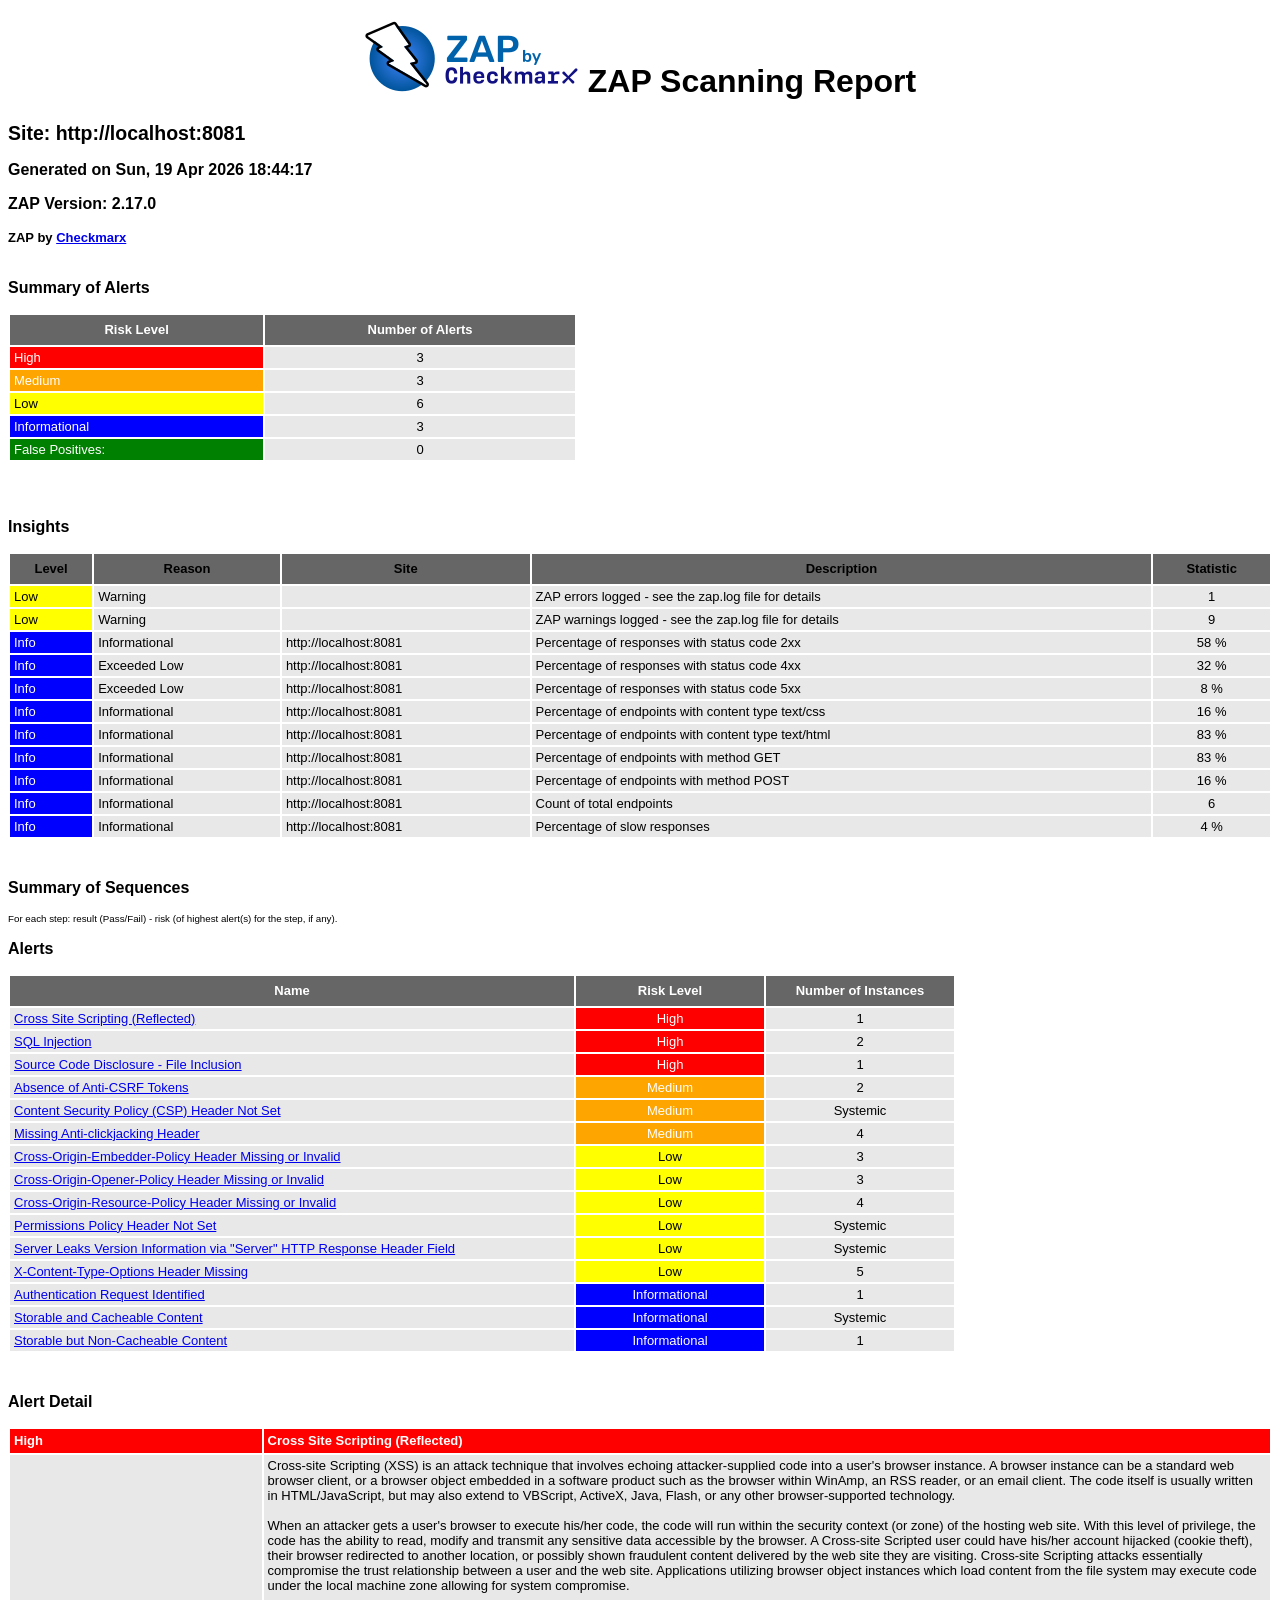
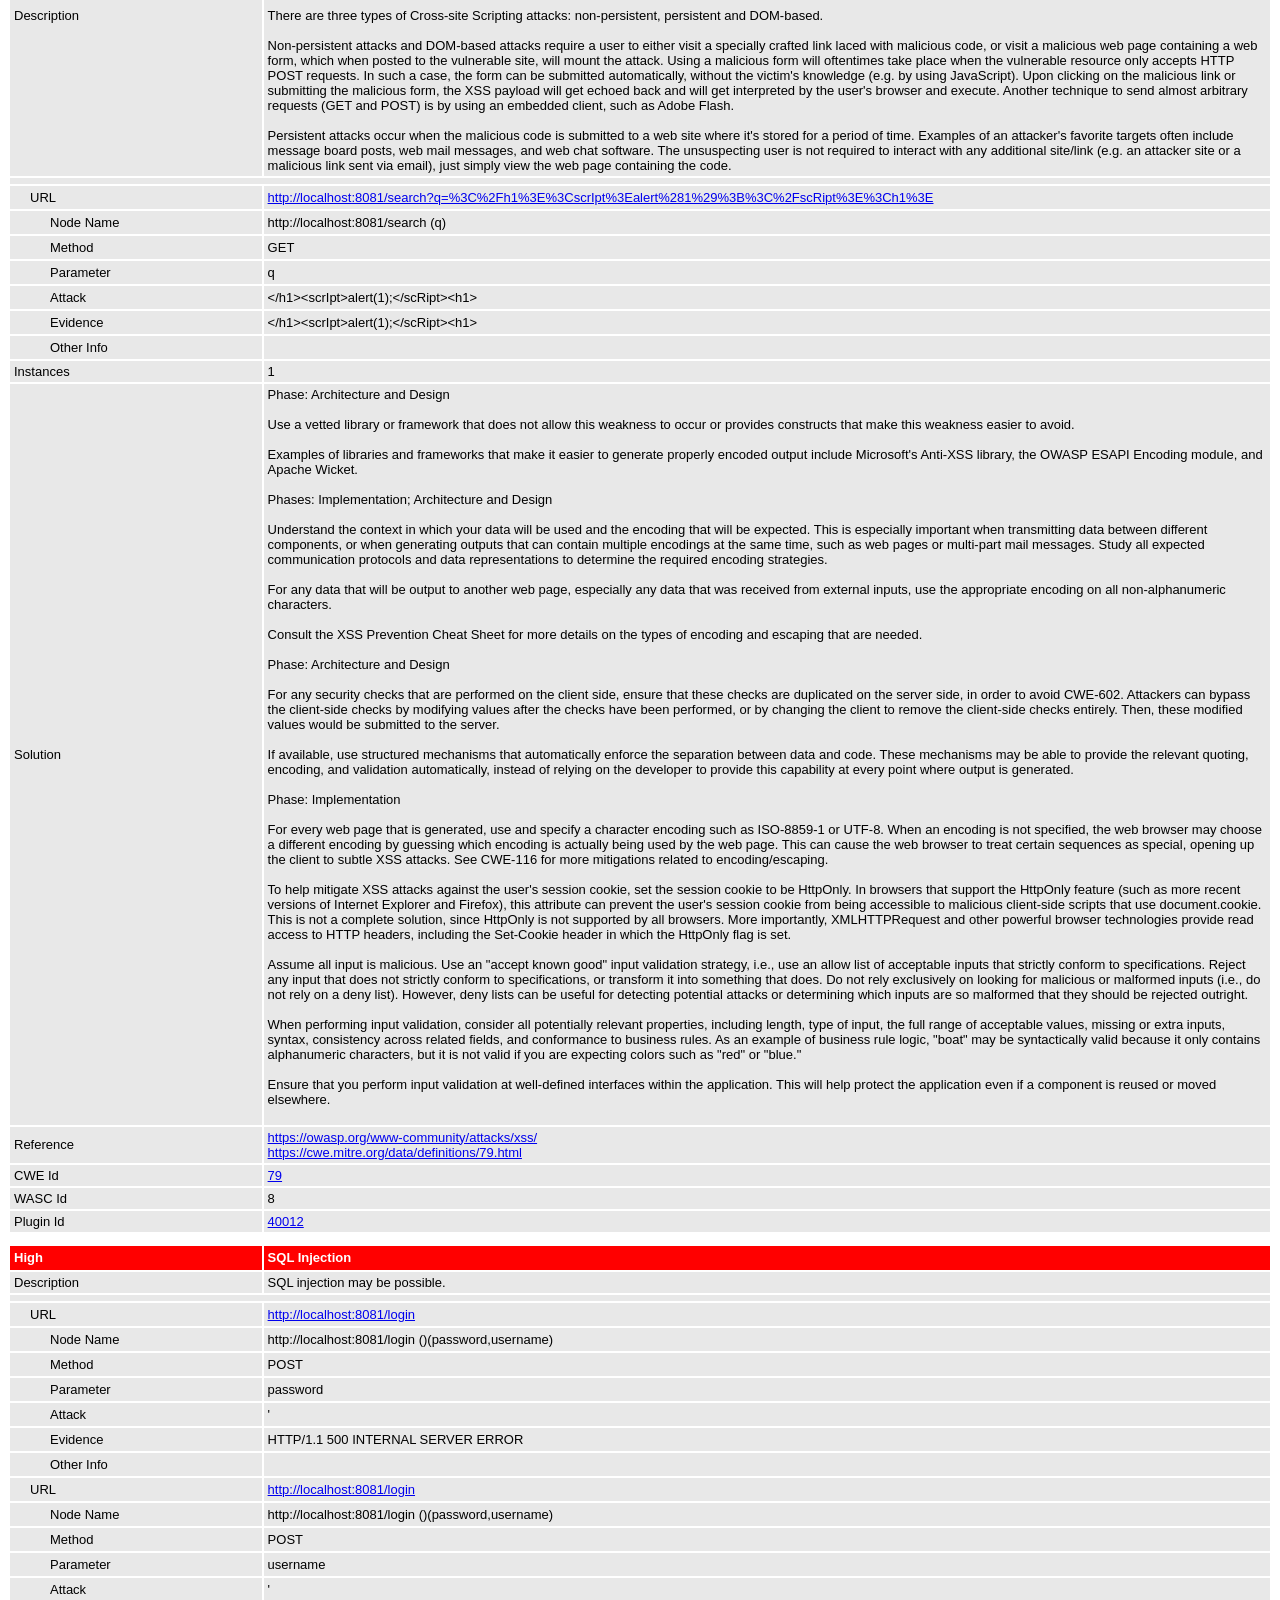
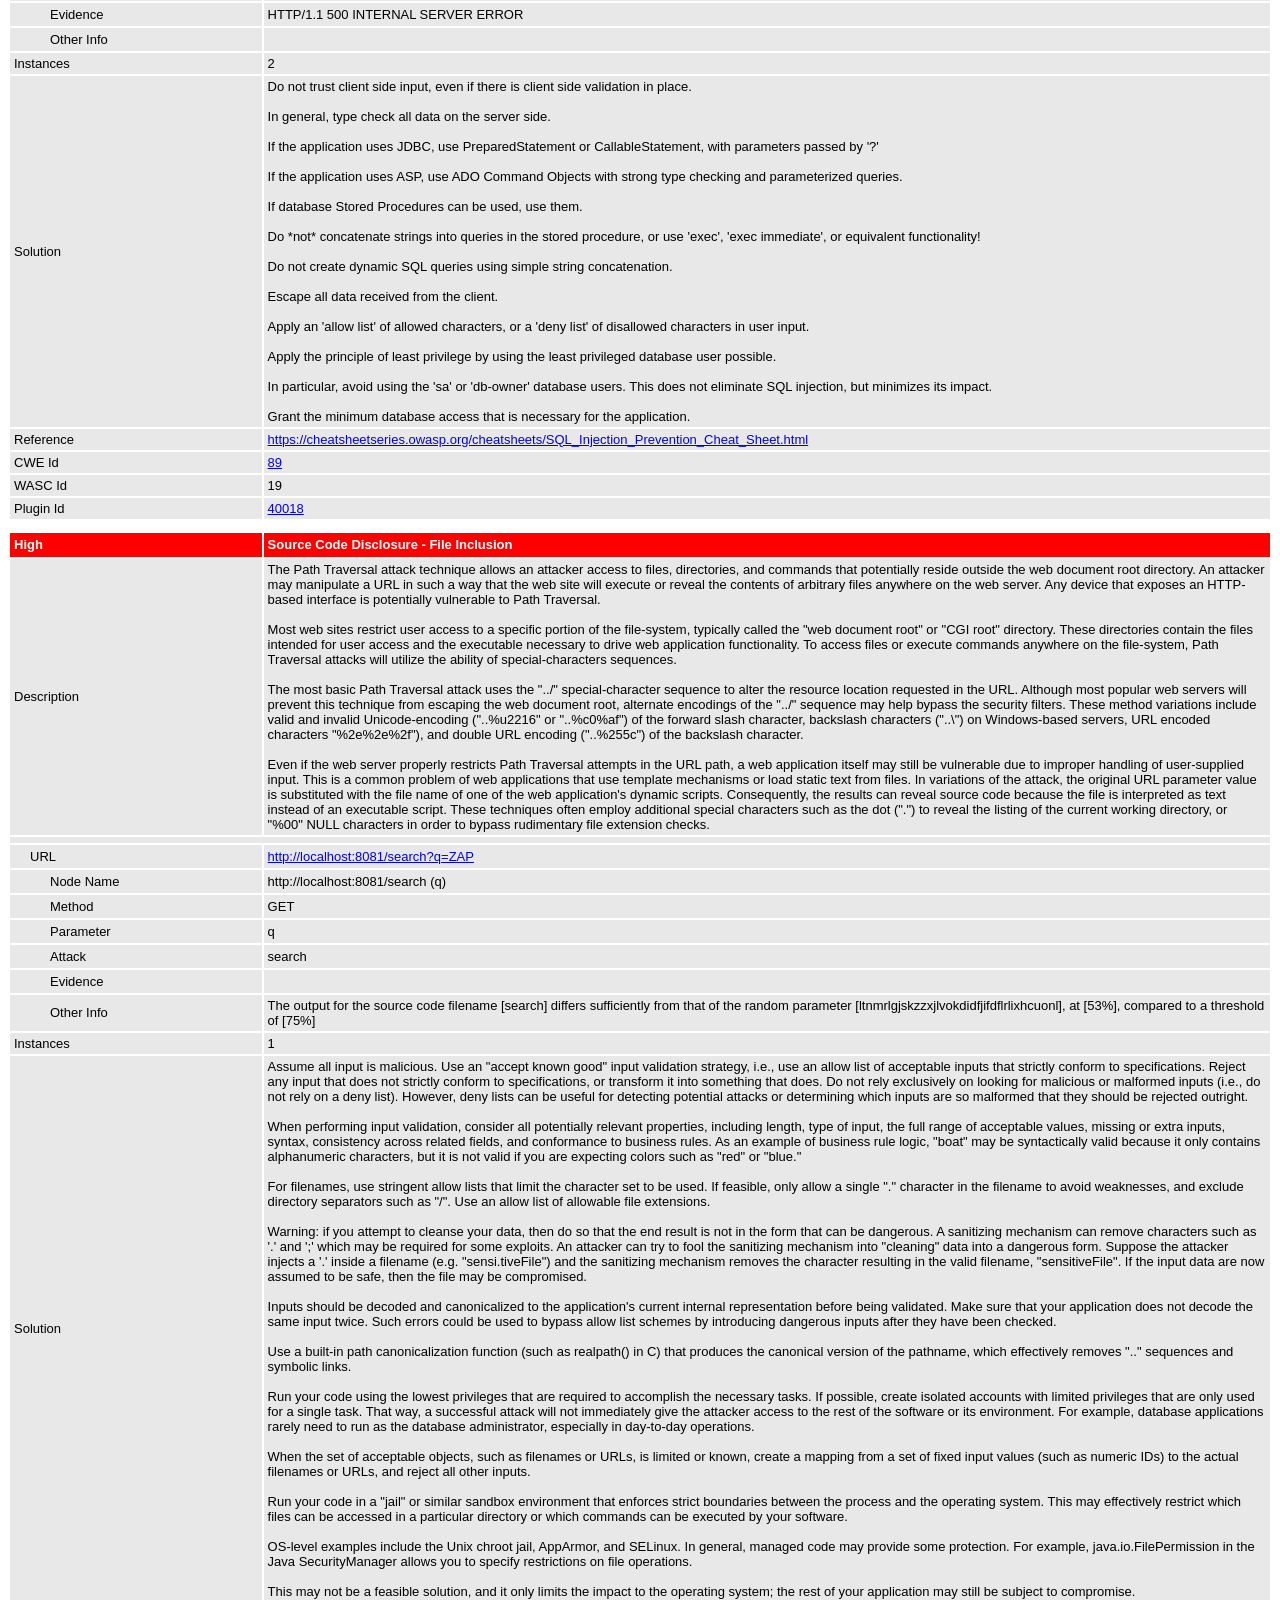
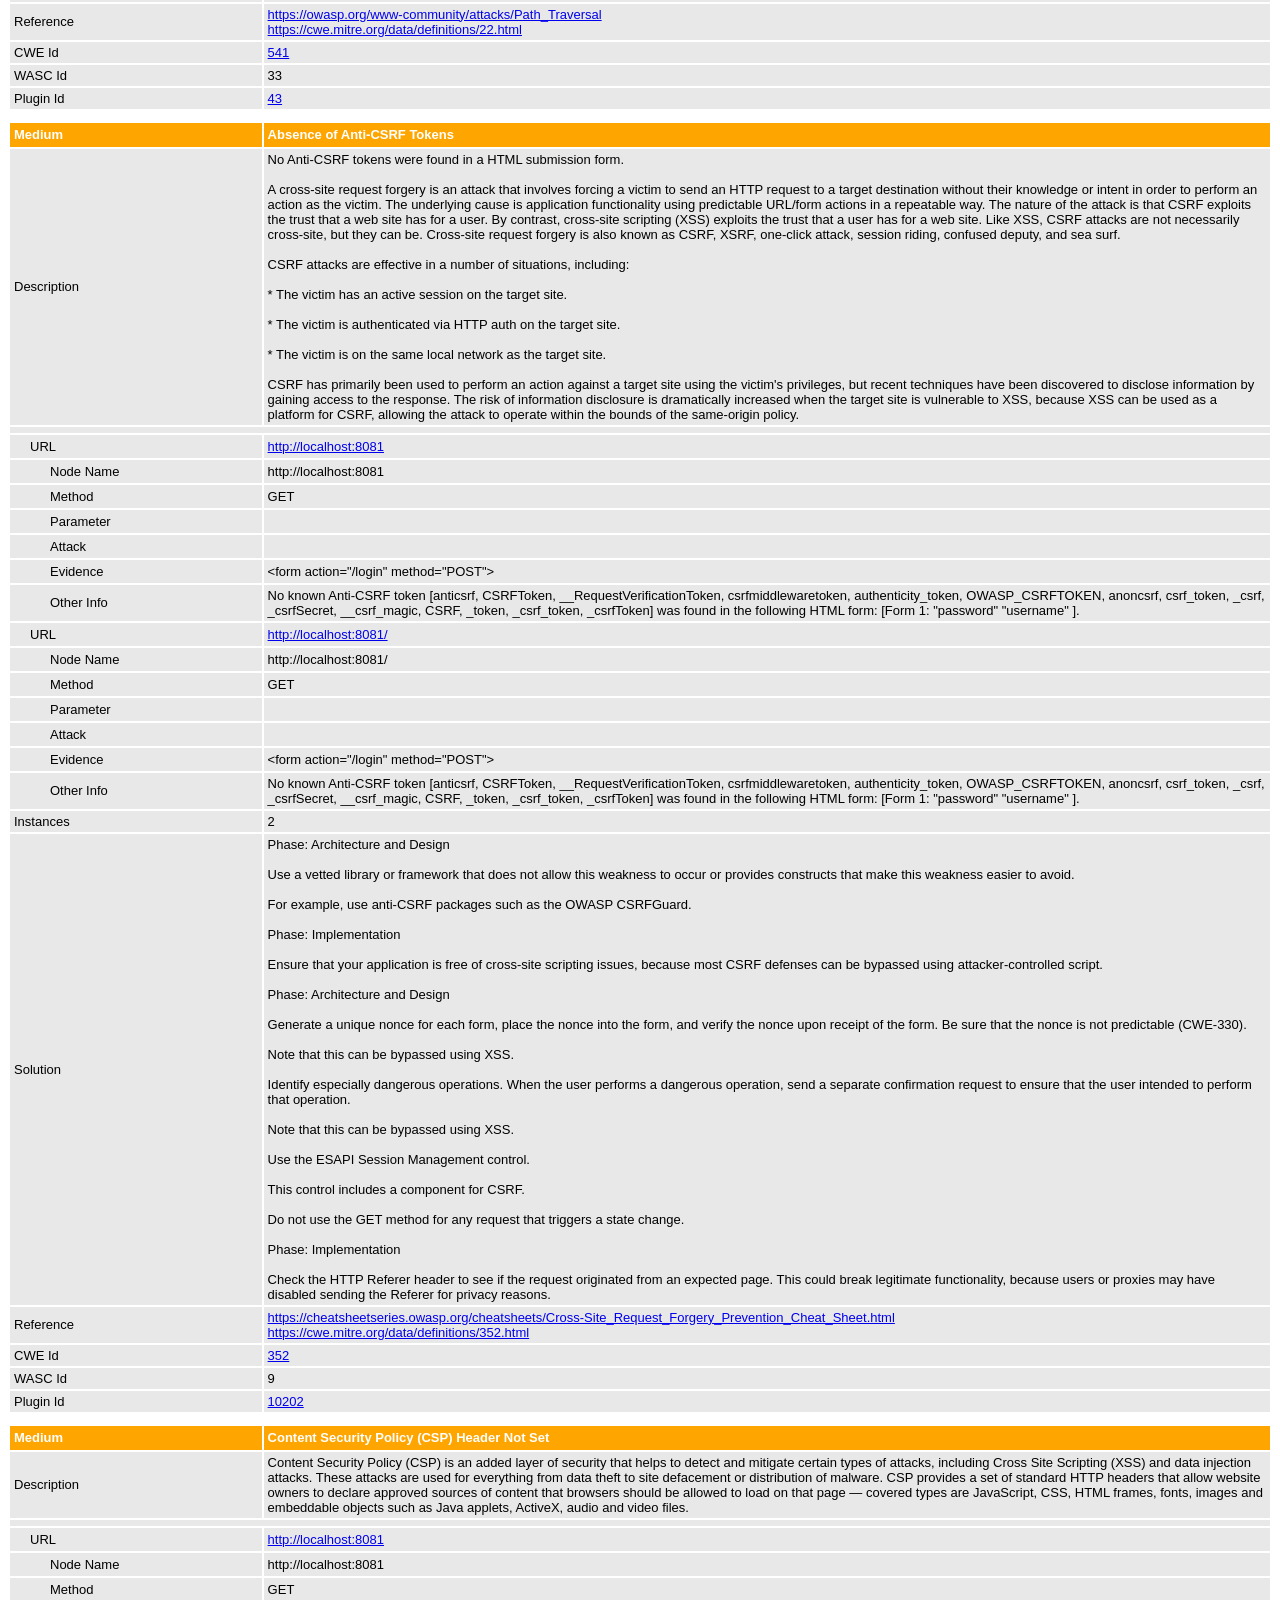
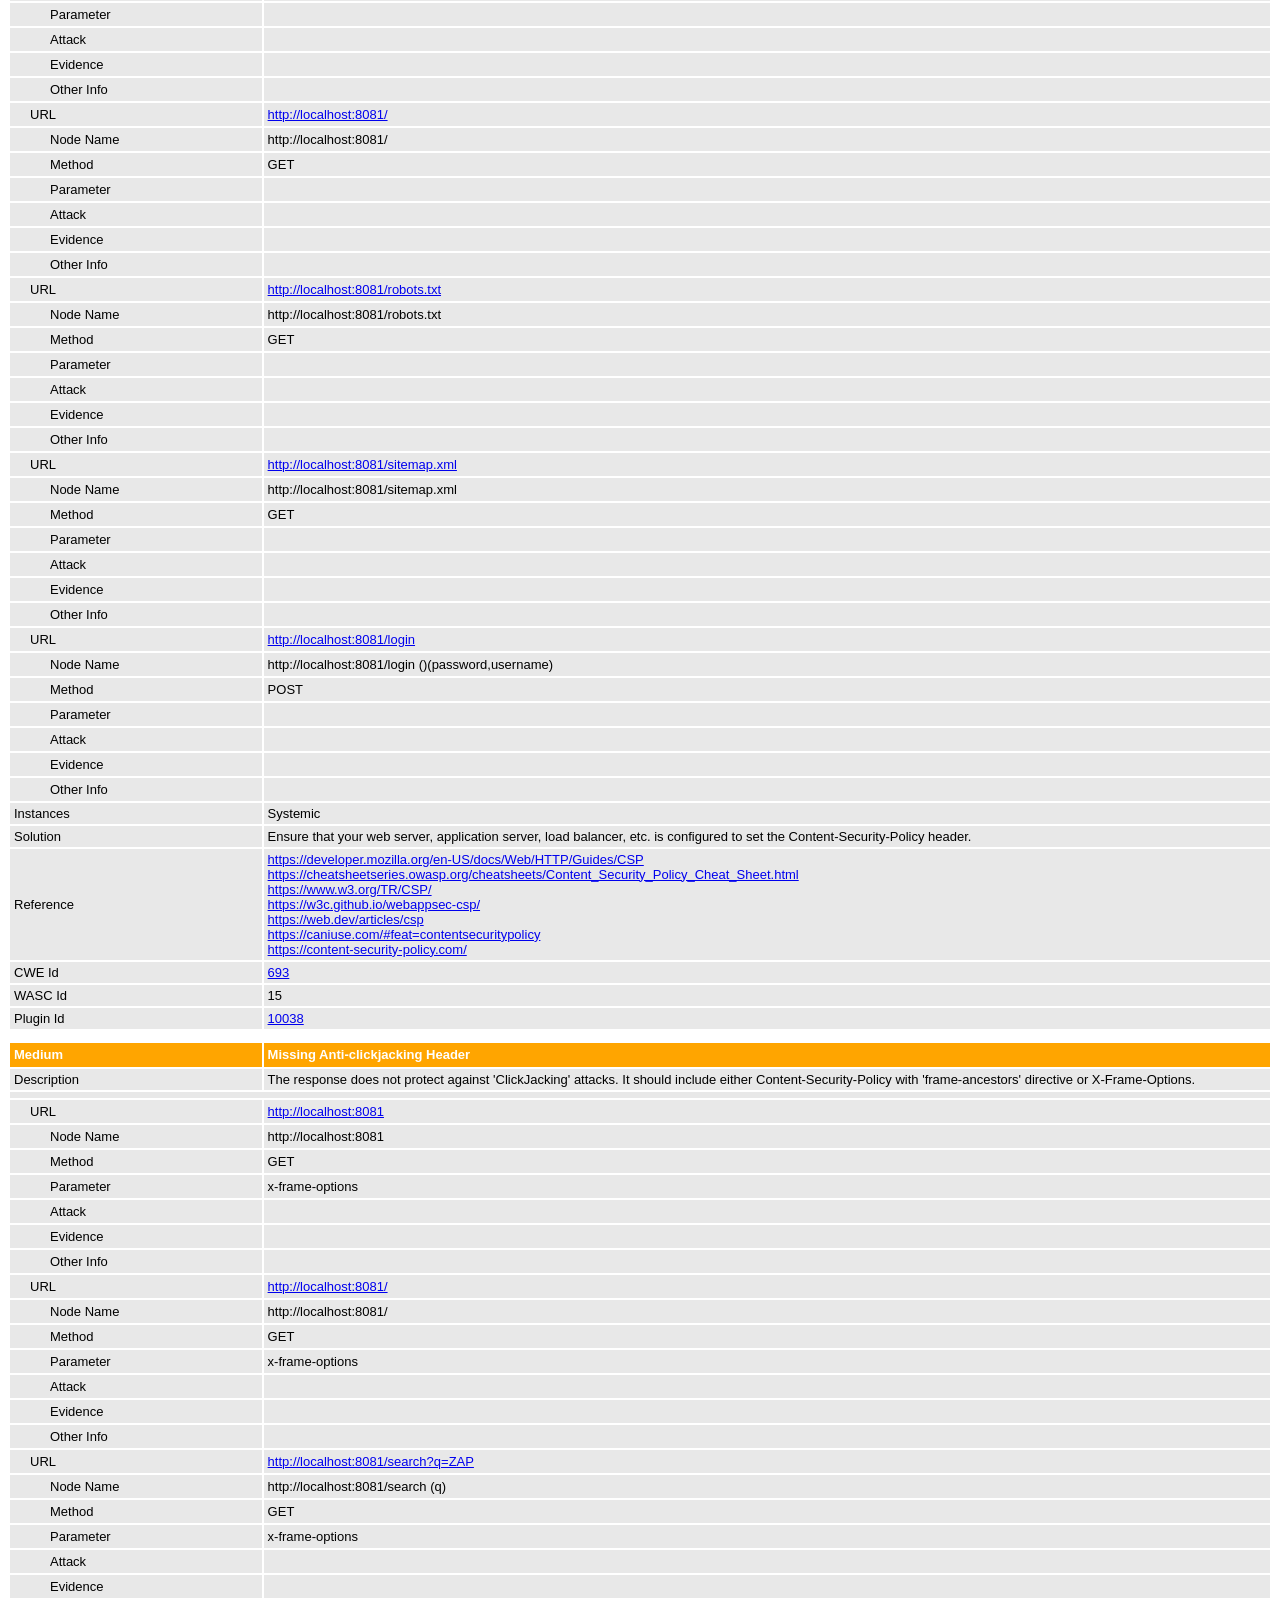
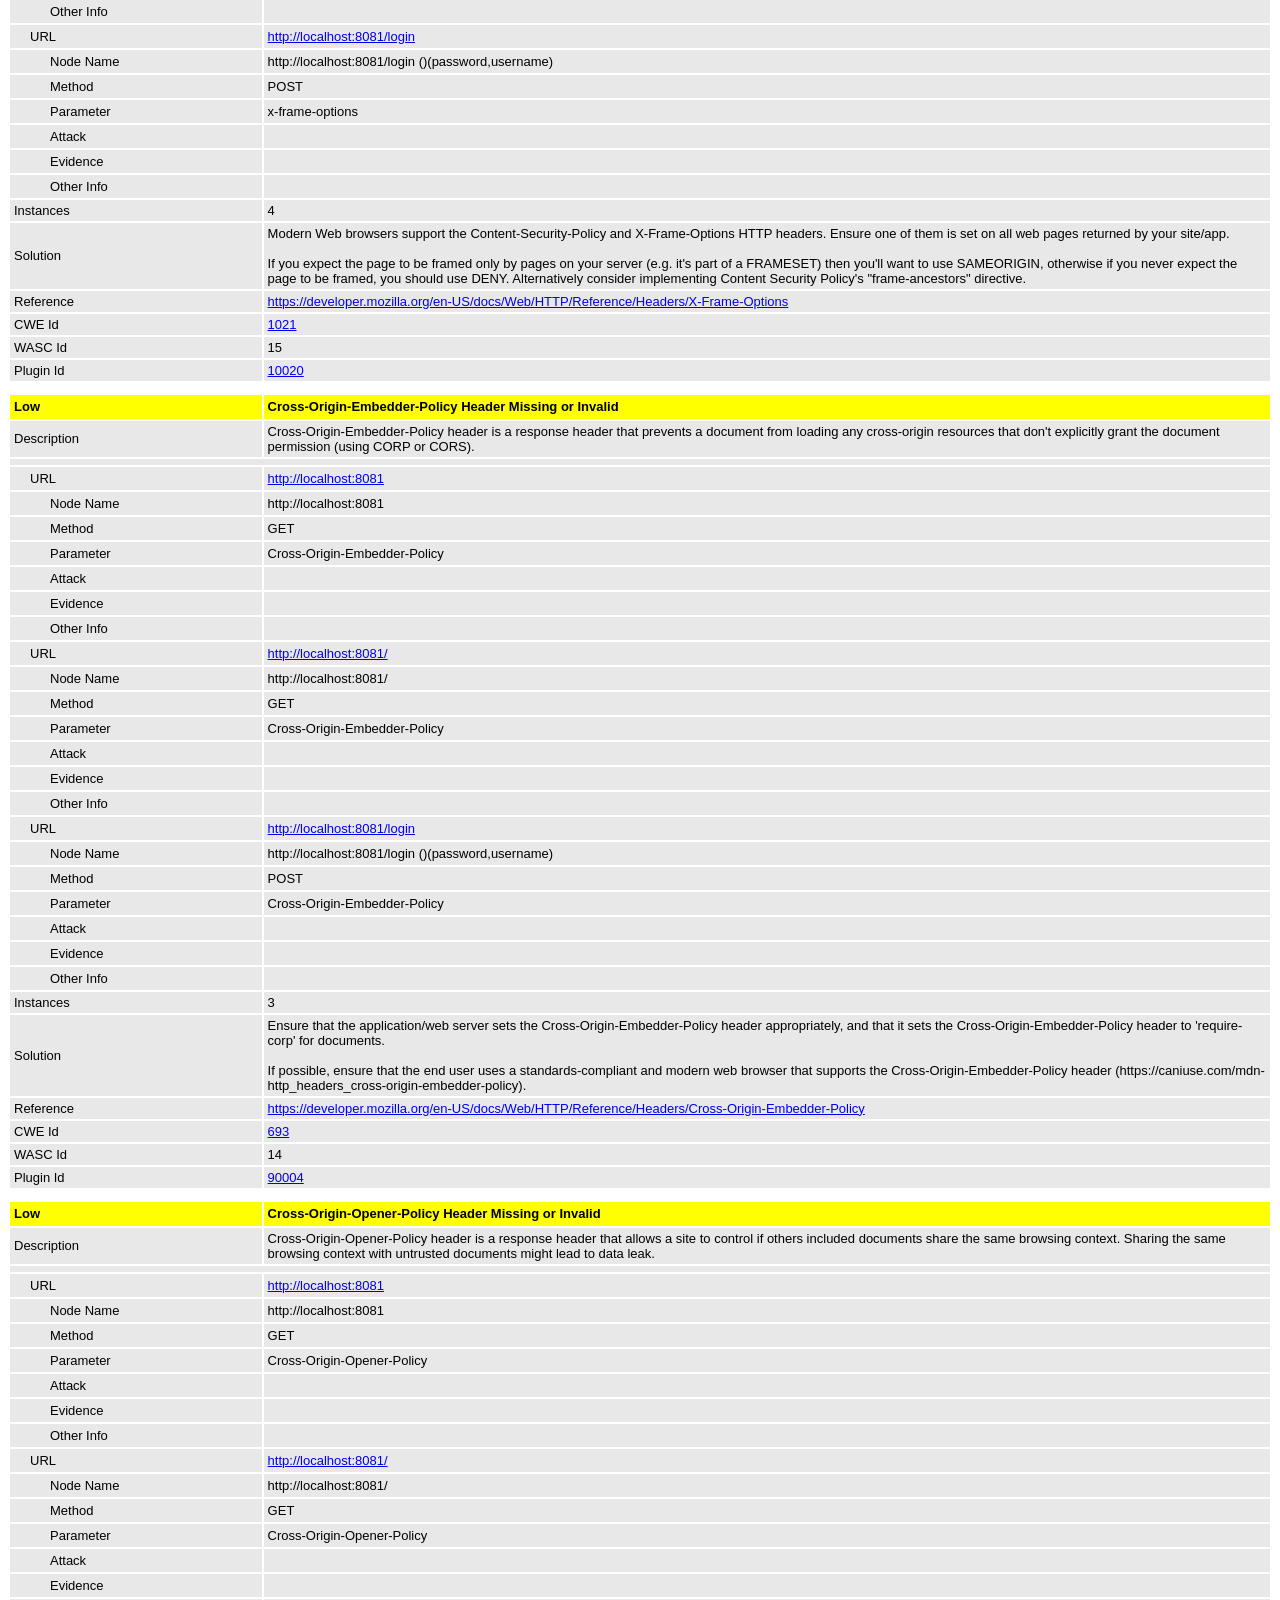
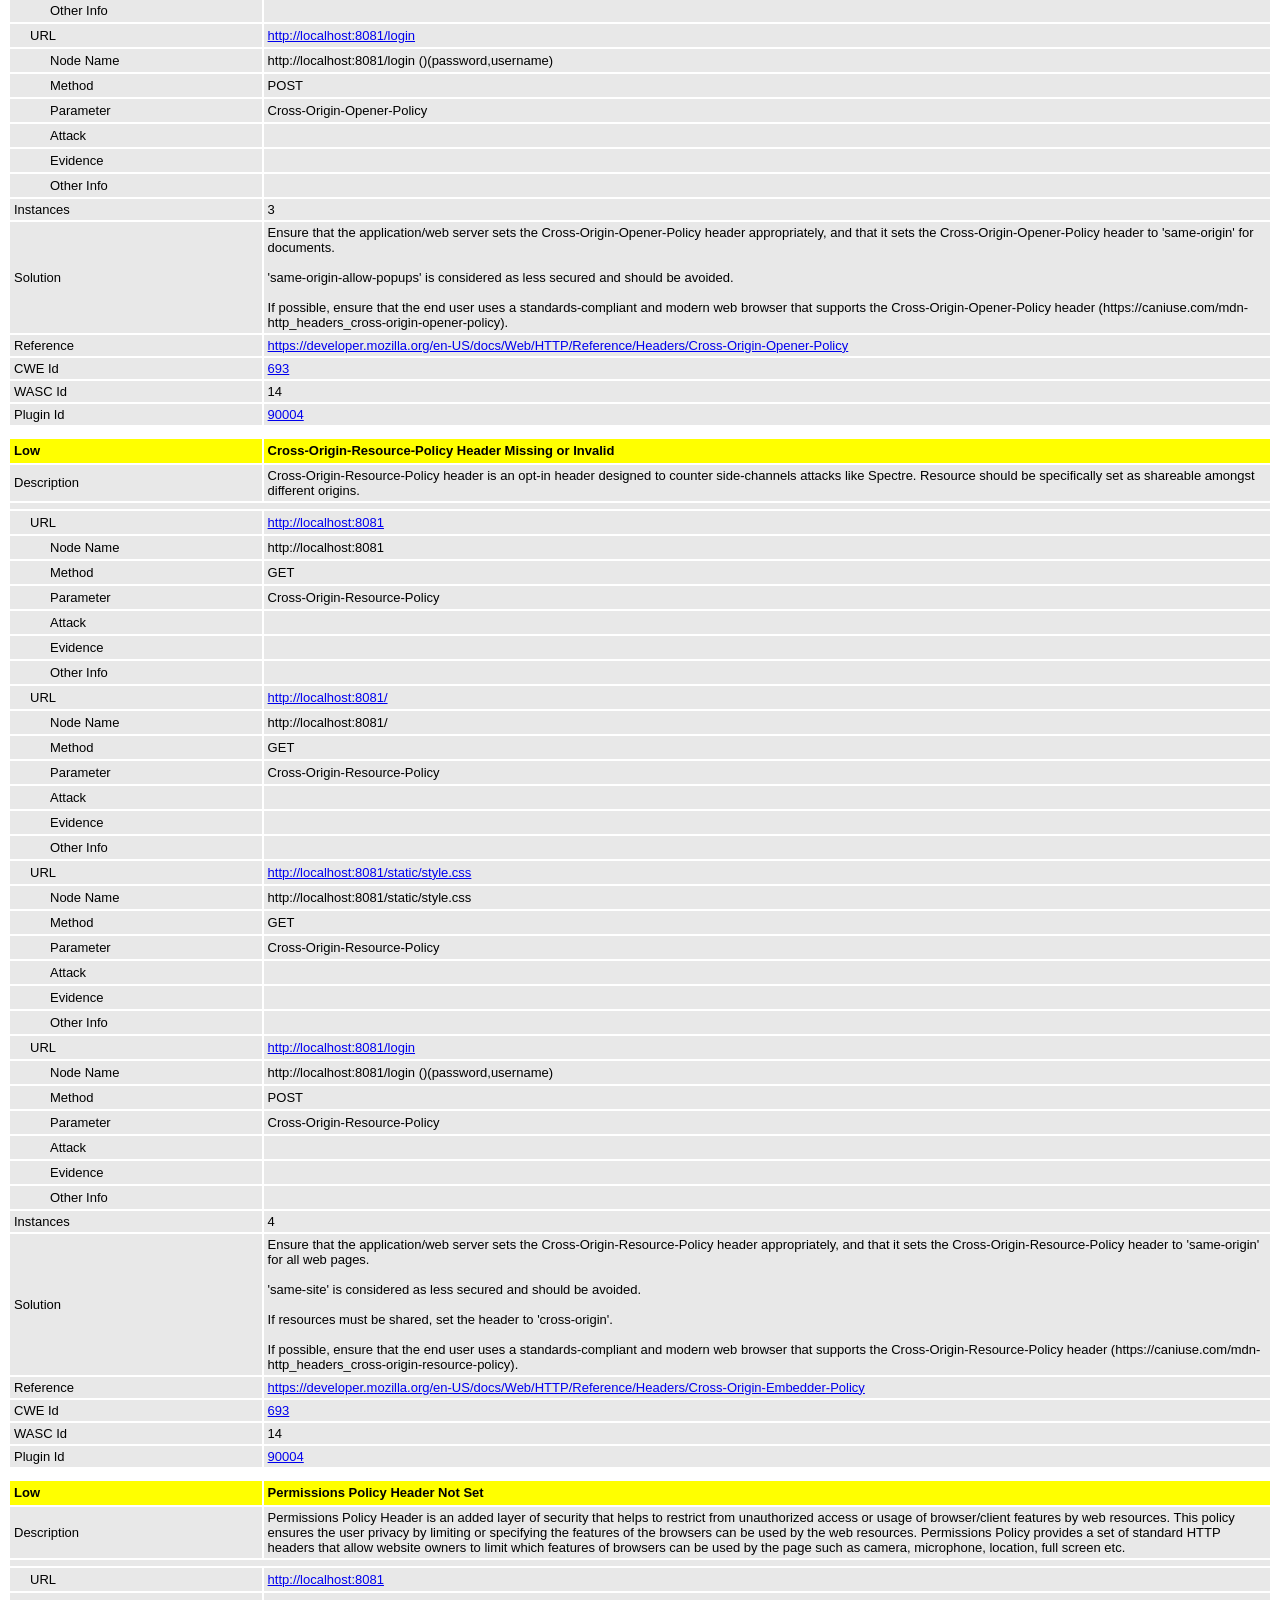
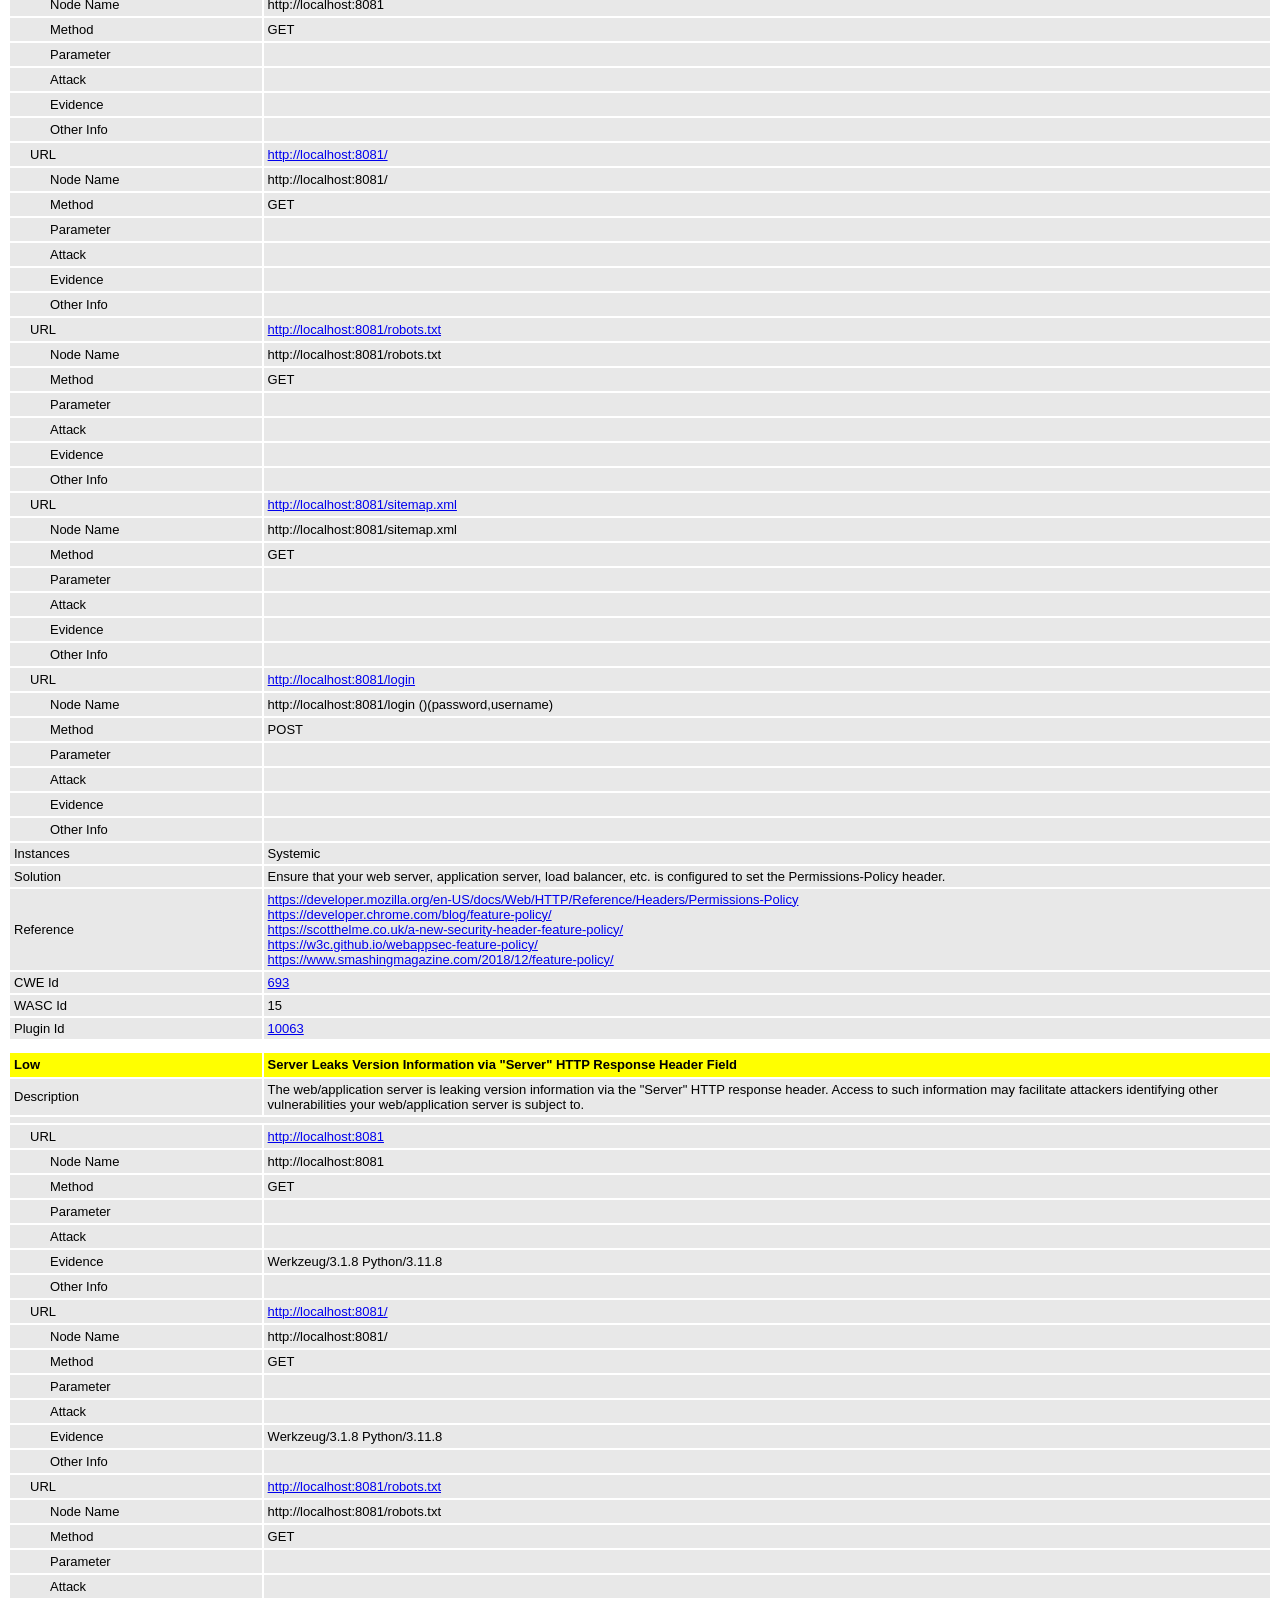
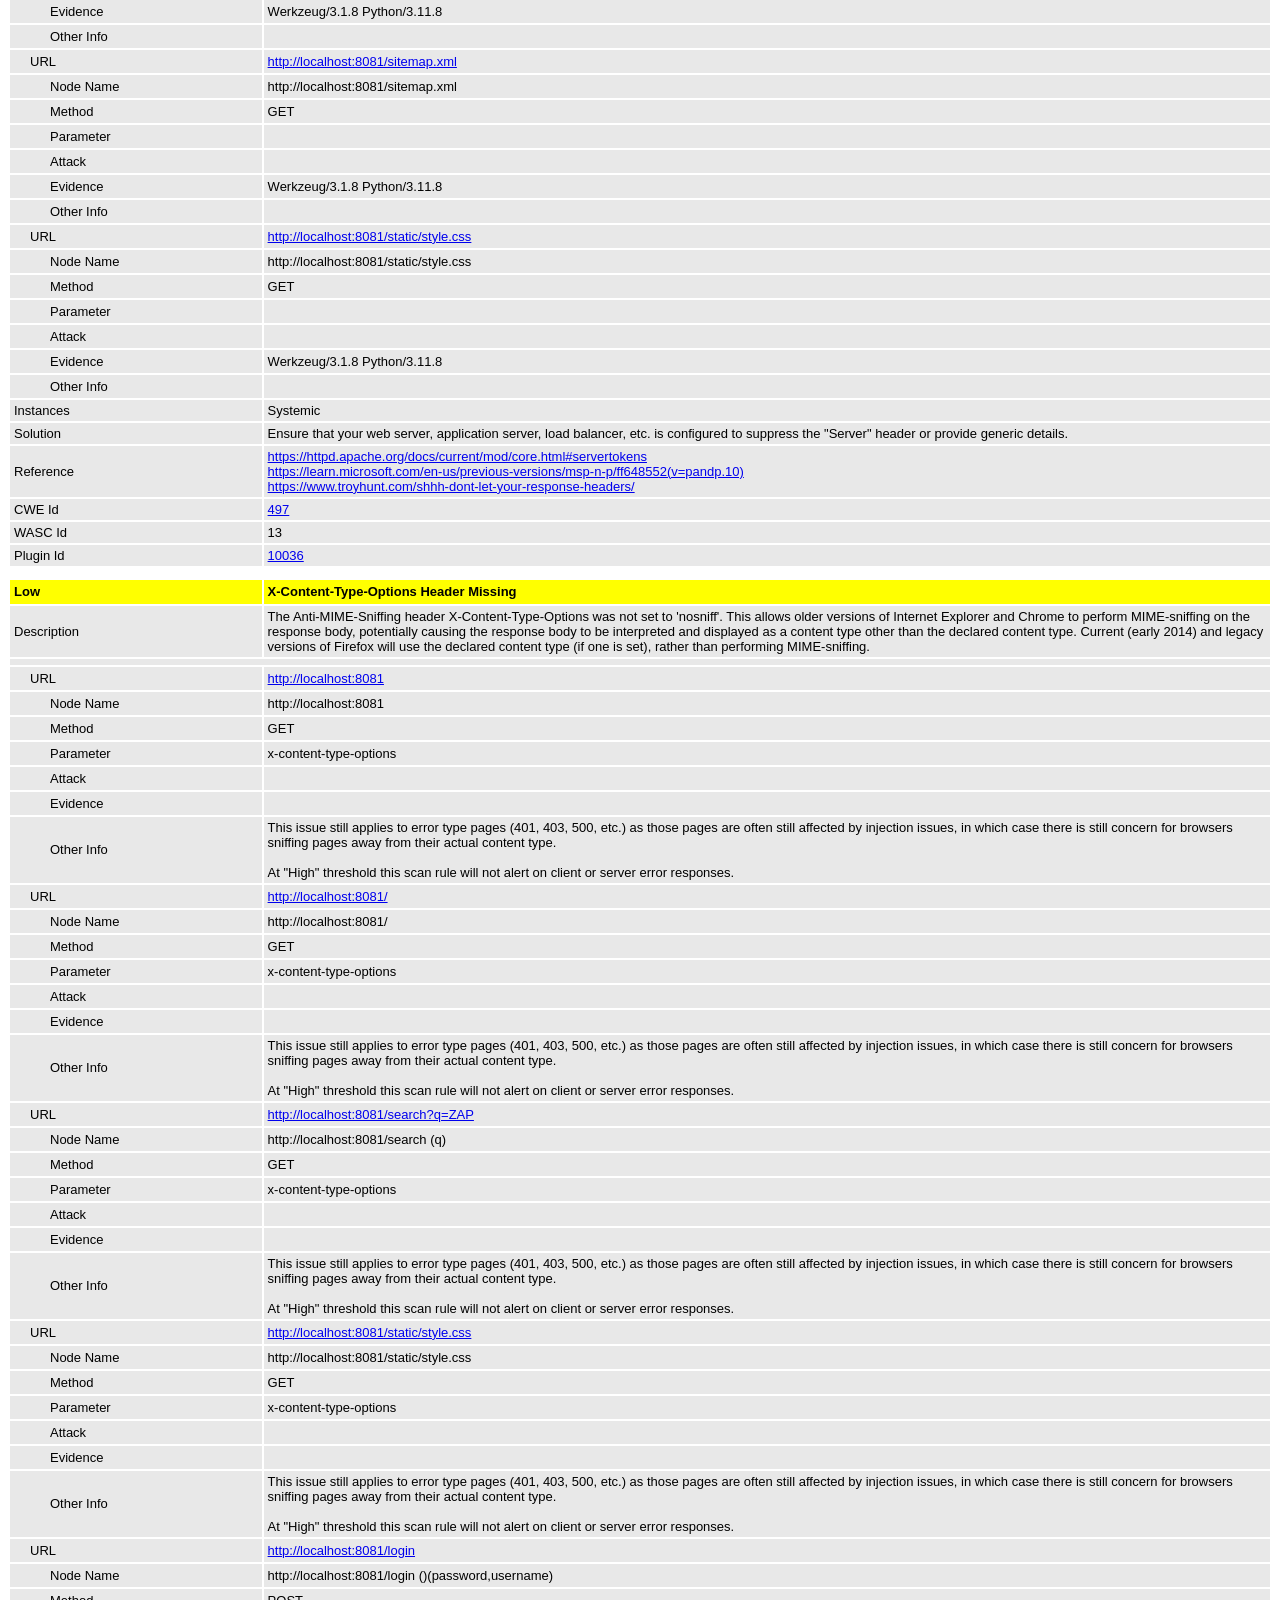
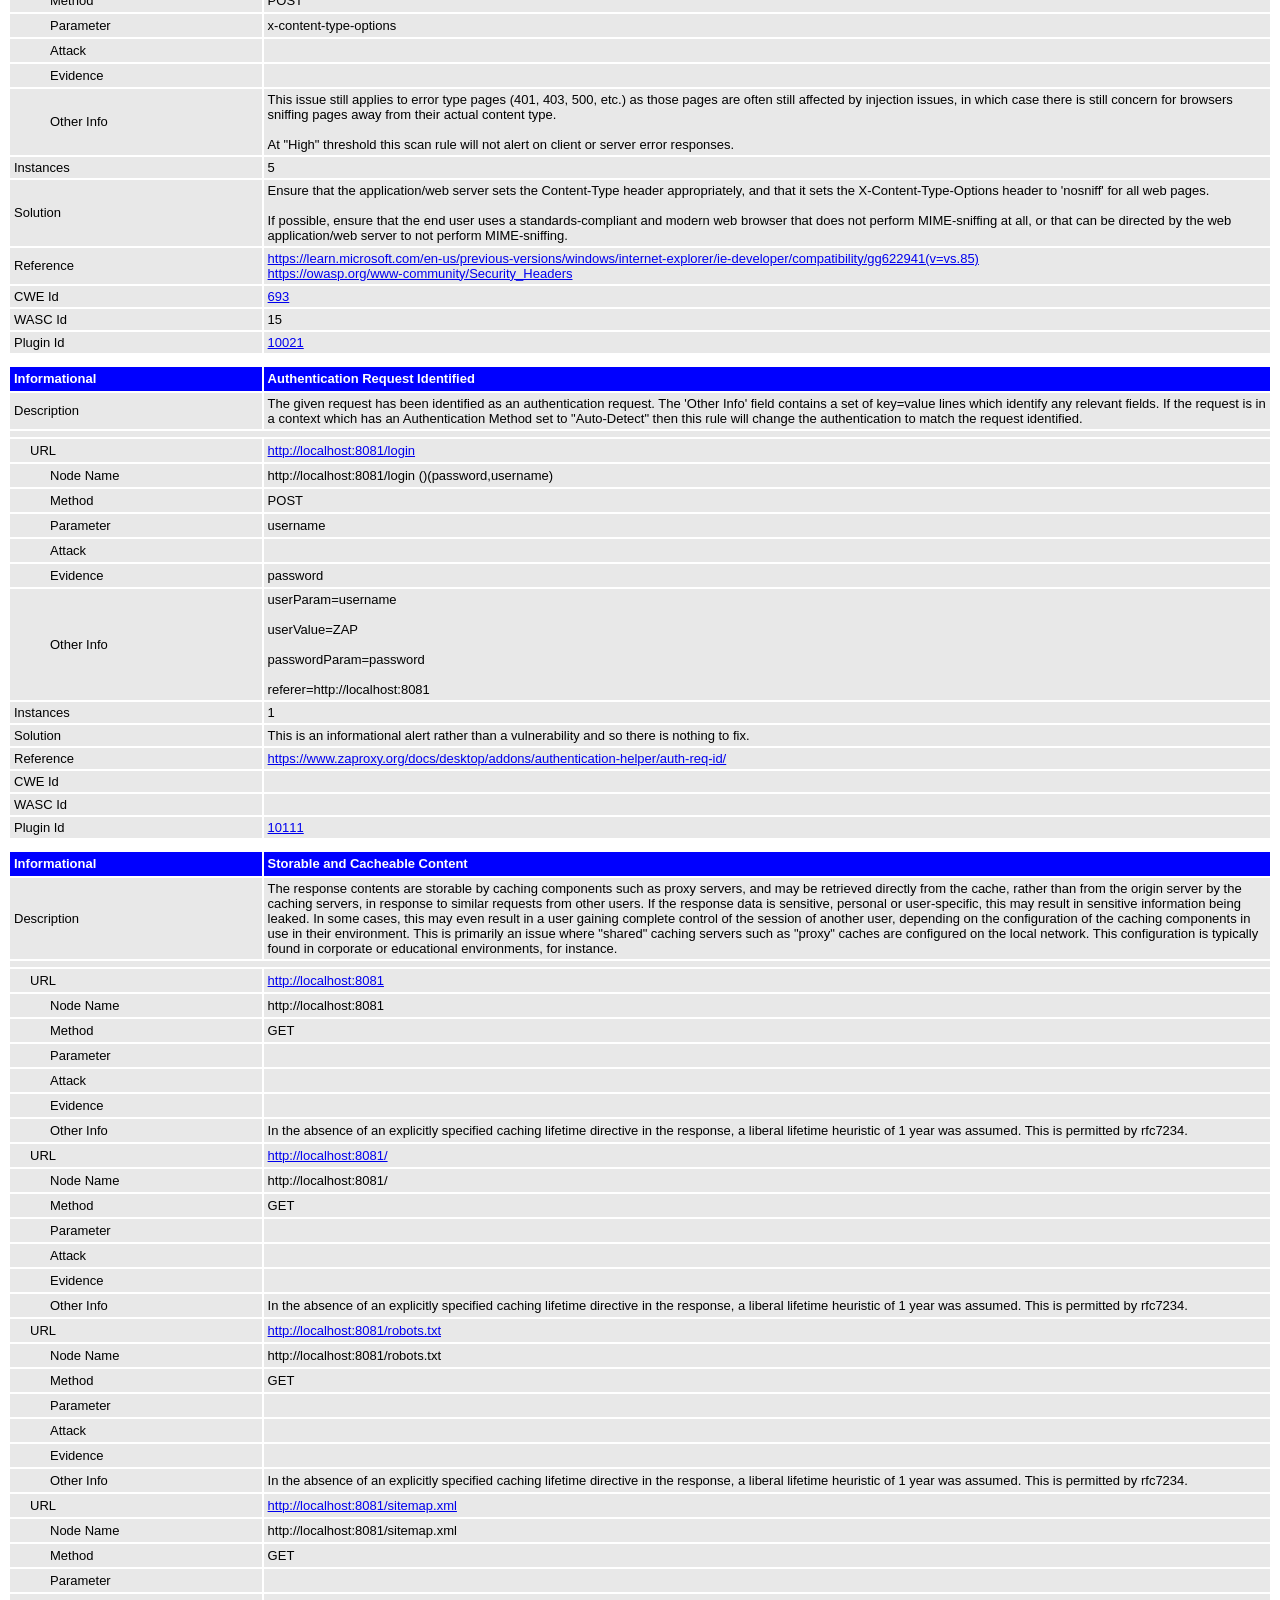
<file: security-reports_k8s/zap/zap-report.html>
<!DOCTYPE html>
<html>
<head>
<META http-equiv="Content-Type" content="text/html; charset=UTF-8" />
<title>ZAP Scanning Report</title>
<style type="text/css">
body {
	font-family: "Helvetica Neue", Helvetica, Arial, sans-serif;
	color: #000;
	font-size: 13px;
}

h1 {
	text-align: center;
	font-weight: bold;
	font-size: 32px
}

h3 {
	font-size: 16px;
}

table {
	border: none;
	font-size: 13px;
}

td, th {
	padding: 3px 4px;
	word-break: break-word;
}

th {
	font-weight: bold;
	background-color: #666666;
}

td {
	background-color: #e8e8e8;
}

.spacer {
	margin: 10px;
}

.spacer-lg {
	margin: 40px;
}

.indent1 {
	padding: 4px 20px;
}

.indent2 {
	padding: 4px 40px;
}

.risk-3 {
	background-color: red;
	color: #FFF;
}

.risk-2 {
	background-color: orange;
	color: #FFF;
}

.risk-1 {
	background-color: yellow;
	color: #000;
}

.risk-0 {
	background-color: blue;
	color: #FFF;
}

.risk--1 {
	background-color: green;
	color: #FFF;
}

.summary {
	width: 45%;
}

.summary th {
	color: #FFF;
}

.summary100 {
	width: 100%;
}

.summary80 {
	width: 80%;
}

.tdconstrainer {
	width: 9.1%;
	padding: 0
}

.alerts {
	width: 75%;
}

.alerts th {
	color: #FFF;
}

.results {
	width: 100%;
}

.results th {
	text-align: left;
}

.left-header {
	display: inline-block;
}

.pass {
	background: green;
	color: white
}

.pass::before {
	content: '\2714';
	color: white
}

.fail {
	background: red;
	color: white
}

.fail::before {
	content: '\2716';
	color: white
}

.alert-3b::before {
	content: '\2691';
	color: red
}

.alert-2b::before {
	content: '\2691 ';
	color: orange
}

.alert-1b::before {
	content: '\2691';
	color: yellow
}

.alert-0b::before {
	content: '\2691';
	color: blue
}

.alert-3a::after {
	content: '\2691';
	color: red
}

.alert-2a::after {
	content: '\2691 ';
	color: orange
}

.alert-1a::after {
	content: '\2691';
	color: yellow
}

.alert-0a::after {
	content: '\2691';
	color: blue
}

.lm2 {
	margin-left: 2em;
}

.smallnote {
	font-size: 0.75em
}

.alwayswhite {
	color: white
}
</style>
</head>
<body>
	<h1>
		<!-- The ZAP by Checkmark Logo -->
		<img
			src="[data-uri]"
			alt="" />
		ZAP Scanning Report
	</h1>
	<p />
	

	<h2>
		
		Site: http://localhost:8081
		
	</h2>

	<h3>
		Generated on Sun, 19 Apr 2026 18:44:17
	</h3>

	<h3>
		ZAP Version: 2.17.0
	</h3>

	<h4>
		ZAP by <a href="https://checkmarx.com/">Checkmarx</a>
	</h4>

	
		<h3 class="left-header">Summary of Alerts</h3>
		<table class="summary">
			<tr>
				<th width="45%"
					height="24">Risk Level</th>
				<th width="55%"
					align="center">Number of Alerts</th>
			</tr>
			<tr>
				<td class="risk-3">
					<div>High</div>
				</td>
				<td align="center">
					<div>3</div>
				</td>
			</tr>
			<tr>
				<td class="risk-2">
					<div>Medium</div>
				</td>
				<td align="center">
					<div>3</div>
				</td>
			</tr>
			<tr>
				<td class="risk-1">
					<div>Low</div>
				</td>
				<td align="center">
					<div>6</div>
				</td>
			</tr>
			<tr>
				<td class="risk-0">
					<div>Informational</div>
				</td>
				<td align="center">
					<div>3</div>
				</td>
			</tr>
			<tr>
				<td class="risk--1">
					<div>				False Positives:</div>
				</td>
				<td align="center">
					<div>0</div>
				</td>
			</tr>
		</table>
		<div class="spacer-lg"></div>
	
	
	
		<h3 class="left-header">Insights</h3>
		<table class="summary100">
			<tr>
				<th height="24">Level</th>
				<th>Reason</th>
				<th>Site</th>
				<th>Description</th>
				<th>Statistic</th>
			</tr>
			
				<tr>
				<td class="risk-1">
					<div>Low</div>
				</td>
				<td>
					<div>Warning</div>
				</td>
				<td>
					<div></div>
				</td>
				<td>
					<div>ZAP errors logged - see the zap.log file for details</div>
				</td>
				<td align="center">
					<div>1   </div>
				</td>
				</tr>
			
				<tr>
				<td class="risk-1">
					<div>Low</div>
				</td>
				<td>
					<div>Warning</div>
				</td>
				<td>
					<div></div>
				</td>
				<td>
					<div>ZAP warnings logged - see the zap.log file for details</div>
				</td>
				<td align="center">
					<div>9   </div>
				</td>
				</tr>
			
				<tr>
				<td class="risk-0">
					<div>Info</div>
				</td>
				<td>
					<div>Informational</div>
				</td>
				<td>
					<div>http://localhost:8081</div>
				</td>
				<td>
					<div>Percentage of responses with status code 2xx</div>
				</td>
				<td align="center">
					<div>58 %</div>
				</td>
				</tr>
			
				<tr>
				<td class="risk-0">
					<div>Info</div>
				</td>
				<td>
					<div>Exceeded Low</div>
				</td>
				<td>
					<div>http://localhost:8081</div>
				</td>
				<td>
					<div>Percentage of responses with status code 4xx</div>
				</td>
				<td align="center">
					<div>32 %</div>
				</td>
				</tr>
			
				<tr>
				<td class="risk-0">
					<div>Info</div>
				</td>
				<td>
					<div>Exceeded Low</div>
				</td>
				<td>
					<div>http://localhost:8081</div>
				</td>
				<td>
					<div>Percentage of responses with status code 5xx</div>
				</td>
				<td align="center">
					<div>8 %</div>
				</td>
				</tr>
			
				<tr>
				<td class="risk-0">
					<div>Info</div>
				</td>
				<td>
					<div>Informational</div>
				</td>
				<td>
					<div>http://localhost:8081</div>
				</td>
				<td>
					<div>Percentage of endpoints with content type text/css</div>
				</td>
				<td align="center">
					<div>16 %</div>
				</td>
				</tr>
			
				<tr>
				<td class="risk-0">
					<div>Info</div>
				</td>
				<td>
					<div>Informational</div>
				</td>
				<td>
					<div>http://localhost:8081</div>
				</td>
				<td>
					<div>Percentage of endpoints with content type text/html</div>
				</td>
				<td align="center">
					<div>83 %</div>
				</td>
				</tr>
			
				<tr>
				<td class="risk-0">
					<div>Info</div>
				</td>
				<td>
					<div>Informational</div>
				</td>
				<td>
					<div>http://localhost:8081</div>
				</td>
				<td>
					<div>Percentage of endpoints with method GET</div>
				</td>
				<td align="center">
					<div>83 %</div>
				</td>
				</tr>
			
				<tr>
				<td class="risk-0">
					<div>Info</div>
				</td>
				<td>
					<div>Informational</div>
				</td>
				<td>
					<div>http://localhost:8081</div>
				</td>
				<td>
					<div>Percentage of endpoints with method POST</div>
				</td>
				<td align="center">
					<div>16 %</div>
				</td>
				</tr>
			
				<tr>
				<td class="risk-0">
					<div>Info</div>
				</td>
				<td>
					<div>Informational</div>
				</td>
				<td>
					<div>http://localhost:8081</div>
				</td>
				<td>
					<div>Count of total endpoints</div>
				</td>
				<td align="center">
					<div>6   </div>
				</td>
				</tr>
			
				<tr>
				<td class="risk-0">
					<div>Info</div>
				</td>
				<td>
					<div>Informational</div>
				</td>
				<td>
					<div>http://localhost:8081</div>
				</td>
				<td>
					<div>Percentage of slow responses</div>
				</td>
				<td align="center">
					<div>4 %</div>
				</td>
				</tr>
			
		</table>
		<div class="spacer-lg"></div>
	

	
		
			<h3>Summary of Sequences</h3>
			<p class="smallnote">For each step: result (Pass/Fail) - risk (of highest alert(s) for the step, if any).</p>

			
				</table>
			
		
	</th:block>

	
		<h3>Alerts</h3>
		<table class="alerts">
			<tr>
				<th width="60%" height="24">Name</th>
				<th width="20%"
					align="center">Risk Level</th>
				<th width="20%"
					align="center">Number of Instances</th>
			</tr>
			<tr>
				<td><a href="#40012">Cross Site Scripting (Reflected)</a></td>
				<td align="center" class="risk-3">High</td>
				
				
				<td align="center">1</td>
				
			</tr>
			<tr>
				<td><a href="#40018">SQL Injection</a></td>
				<td align="center" class="risk-3">High</td>
				
				
				<td align="center">2</td>
				
			</tr>
			<tr>
				<td><a href="#43">Source Code Disclosure - File Inclusion</a></td>
				<td align="center" class="risk-3">High</td>
				
				
				<td align="center">1</td>
				
			</tr>
			<tr>
				<td><a href="#10202">Absence of Anti-CSRF Tokens</a></td>
				<td align="center" class="risk-2">Medium</td>
				
				
				<td align="center">2</td>
				
			</tr>
			<tr>
				<td><a href="#10038">Content Security Policy (CSP) Header Not Set</a></td>
				<td align="center" class="risk-2">Medium</td>
				
				<td align="center">Systemic</td>
				
				
			</tr>
			<tr>
				<td><a href="#10020">Missing Anti-clickjacking Header</a></td>
				<td align="center" class="risk-2">Medium</td>
				
				
				<td align="center">4</td>
				
			</tr>
			<tr>
				<td><a href="#90004">Cross-Origin-Embedder-Policy Header Missing or Invalid</a></td>
				<td align="center" class="risk-1">Low</td>
				
				
				<td align="center">3</td>
				
			</tr>
			<tr>
				<td><a href="#90004">Cross-Origin-Opener-Policy Header Missing or Invalid</a></td>
				<td align="center" class="risk-1">Low</td>
				
				
				<td align="center">3</td>
				
			</tr>
			<tr>
				<td><a href="#90004">Cross-Origin-Resource-Policy Header Missing or Invalid</a></td>
				<td align="center" class="risk-1">Low</td>
				
				
				<td align="center">4</td>
				
			</tr>
			<tr>
				<td><a href="#10063">Permissions Policy Header Not Set</a></td>
				<td align="center" class="risk-1">Low</td>
				
				<td align="center">Systemic</td>
				
				
			</tr>
			<tr>
				<td><a href="#10036">Server Leaks Version Information via &quot;Server&quot; HTTP Response Header Field</a></td>
				<td align="center" class="risk-1">Low</td>
				
				<td align="center">Systemic</td>
				
				
			</tr>
			<tr>
				<td><a href="#10021">X-Content-Type-Options Header Missing</a></td>
				<td align="center" class="risk-1">Low</td>
				
				
				<td align="center">5</td>
				
			</tr>
			<tr>
				<td><a href="#10111">Authentication Request Identified</a></td>
				<td align="center" class="risk-0">Informational</td>
				
				
				<td align="center">1</td>
				
			</tr>
			<tr>
				<td><a href="#10049">Storable and Cacheable Content</a></td>
				<td align="center" class="risk-0">Informational</td>
				
				<td align="center">Systemic</td>
				
				
			</tr>
			<tr>
				<td><a href="#10049">Storable but Non-Cacheable Content</a></td>
				<td align="center" class="risk-0">Informational</td>
				
				
				<td align="center">1</td>
				
			</tr>
		</table>
		<div class="spacer-lg"></div>
	

	
		<h3>Alert Detail</h3>
		
			<table class="results">
				<tr height="24">
					<th width="20%" class="risk-3"><a
						id="40012"></a>
						<div>High</div></th>
					<th class="risk-3">Cross Site Scripting (Reflected)</th>
				</tr>
				<tr>
					<td width="20%">Description</td>
					<td width="80%">
							<div>Cross-site Scripting (XSS) is an attack technique that involves echoing attacker-supplied code into a user&#39;s browser instance. A browser instance can be a standard web browser client, or a browser object embedded in a software product such as the browser within WinAmp, an RSS reader, or an email client. The code itself is usually written in HTML/JavaScript, but may also extend to VBScript, ActiveX, Java, Flash, or any other browser-supported technology.</div>
							<br />
						
							<div>When an attacker gets a user&#39;s browser to execute his/her code, the code will run within the security context (or zone) of the hosting web site. With this level of privilege, the code has the ability to read, modify and transmit any sensitive data accessible by the browser. A Cross-site Scripted user could have his/her account hijacked (cookie theft), their browser redirected to another location, or possibly shown fraudulent content delivered by the web site they are visiting. Cross-site Scripting attacks essentially compromise the trust relationship between a user and the web site. Applications utilizing browser object instances which load content from the file system may execute code under the local machine zone allowing for system compromise.</div>
							<br />
						
							<div>There are three types of Cross-site Scripting attacks: non-persistent, persistent and DOM-based.</div>
							<br />
						
							<div>Non-persistent attacks and DOM-based attacks require a user to either visit a specially crafted link laced with malicious code, or visit a malicious web page containing a web form, which when posted to the vulnerable site, will mount the attack. Using a malicious form will oftentimes take place when the vulnerable resource only accepts HTTP POST requests. In such a case, the form can be submitted automatically, without the victim&#39;s knowledge (e.g. by using JavaScript). Upon clicking on the malicious link or submitting the malicious form, the XSS payload will get echoed back and will get interpreted by the user&#39;s browser and execute. Another technique to send almost arbitrary requests (GET and POST) is by using an embedded client, such as Adobe Flash.</div>
							<br />
						
							<div>Persistent attacks occur when the malicious code is submitted to a web site where it&#39;s stored for a period of time. Examples of an attacker&#39;s favorite targets often include message board posts, web mail messages, and web chat software. The unsuspecting user is not required to interact with any additional site/link (e.g. an attacker site or a malicious link sent via email), just simply view the web page containing the code.</div>
							
						</td>
				</tr>
				<TR vAlign="top">
					<TD colspan="2"></TD>
				</TR>
				
					<tr>
						<td width="20%"
							class="indent1">URL</td>
						<td width="80%"><a href="http://localhost:8081/search?q=%3C%2Fh1%3E%3CscrIpt%3Ealert%281%29%3B%3C%2FscRipt%3E%3Ch1%3E">http://localhost:8081/search?q=%3C%2Fh1%3E%3CscrIpt%3Ealert%281%29%3B%3C%2FscRipt%3E%3Ch1%3E</a></td>
					</tr>
					<tr>
						<td width="20%"
							class="indent2">Node Name</td>
						<td width="80%">http://localhost:8081/search (q)</td>
					</tr>
					<tr>
						<td width="20%"
							class="indent2">Method</td>
						<td width="80%">GET</td>
					</tr>
					<tr>
						<td width="20%"
							class="indent2">Parameter</td>
						<td width="80%">q</td>
					</tr>
					<tr>
						<td width="20%"
							class="indent2">Attack</td>
						<td width="80%">&lt;/h1&gt;&lt;scrIpt&gt;alert(1);&lt;/scRipt&gt;&lt;h1&gt;</td>
					</tr>
					<tr>
						<td width="20%"
							class="indent2">Evidence</td>
						<td width="80%">&lt;/h1&gt;&lt;scrIpt&gt;alert(1);&lt;/scRipt&gt;&lt;h1&gt;</td>
					</tr>
					<tr>
						<td width="20%"
							class="indent2">Other Info</td>
						<td width="80%"></td>
					</tr>
				
				<tr>
					<td width="20%">Instances</td>
					
					
					<td width="80%">1</td>
					
				</tr>
				<tr>
					<td width="20%">Solution</td>
					<td width="80%">
							<div>Phase: Architecture and Design</div>
							<br />
						
							<div>Use a vetted library or framework that does not allow this weakness to occur or provides constructs that make this weakness easier to avoid.</div>
							<br />
						
							<div>Examples of libraries and frameworks that make it easier to generate properly encoded output include Microsoft&#39;s Anti-XSS library, the OWASP ESAPI Encoding module, and Apache Wicket.</div>
							<br />
						
							<div>Phases: Implementation; Architecture and Design</div>
							<br />
						
							<div>Understand the context in which your data will be used and the encoding that will be expected. This is especially important when transmitting data between different components, or when generating outputs that can contain multiple encodings at the same time, such as web pages or multi-part mail messages. Study all expected communication protocols and data representations to determine the required encoding strategies.</div>
							<br />
						
							<div>For any data that will be output to another web page, especially any data that was received from external inputs, use the appropriate encoding on all non-alphanumeric characters.</div>
							<br />
						
							<div>Consult the XSS Prevention Cheat Sheet for more details on the types of encoding and escaping that are needed.</div>
							<br />
						
							<div>Phase: Architecture and Design</div>
							<br />
						
							<div>For any security checks that are performed on the client side, ensure that these checks are duplicated on the server side, in order to avoid CWE-602. Attackers can bypass the client-side checks by modifying values after the checks have been performed, or by changing the client to remove the client-side checks entirely. Then, these modified values would be submitted to the server.</div>
							<br />
						
							<div>If available, use structured mechanisms that automatically enforce the separation between data and code. These mechanisms may be able to provide the relevant quoting, encoding, and validation automatically, instead of relying on the developer to provide this capability at every point where output is generated.</div>
							<br />
						
							<div>Phase: Implementation</div>
							<br />
						
							<div>For every web page that is generated, use and specify a character encoding such as ISO-8859-1 or UTF-8. When an encoding is not specified, the web browser may choose a different encoding by guessing which encoding is actually being used by the web page. This can cause the web browser to treat certain sequences as special, opening up the client to subtle XSS attacks. See CWE-116 for more mitigations related to encoding/escaping.</div>
							<br />
						
							<div>To help mitigate XSS attacks against the user&#39;s session cookie, set the session cookie to be HttpOnly. In browsers that support the HttpOnly feature (such as more recent versions of Internet Explorer and Firefox), this attribute can prevent the user&#39;s session cookie from being accessible to malicious client-side scripts that use document.cookie. This is not a complete solution, since HttpOnly is not supported by all browsers. More importantly, XMLHTTPRequest and other powerful browser technologies provide read access to HTTP headers, including the Set-Cookie header in which the HttpOnly flag is set.</div>
							<br />
						
							<div>Assume all input is malicious. Use an &quot;accept known good&quot; input validation strategy, i.e., use an allow list of acceptable inputs that strictly conform to specifications. Reject any input that does not strictly conform to specifications, or transform it into something that does. Do not rely exclusively on looking for malicious or malformed inputs (i.e., do not rely on a deny list). However, deny lists can be useful for detecting potential attacks or determining which inputs are so malformed that they should be rejected outright.</div>
							<br />
						
							<div>When performing input validation, consider all potentially relevant properties, including length, type of input, the full range of acceptable values, missing or extra inputs, syntax, consistency across related fields, and conformance to business rules. As an example of business rule logic, &quot;boat&quot; may be syntactically valid because it only contains alphanumeric characters, but it is not valid if you are expecting colors such as &quot;red&quot; or &quot;blue.&quot;</div>
							<br />
						
							<div>Ensure that you perform input validation at well-defined interfaces within the application. This will help protect the application even if a component is reused or moved elsewhere.</div>
							<br />
						
							<div>	</div>
							
						</td>
				</tr>
				<tr>
					<td width="20%">Reference</td>
					<td width="80%">
							<a href="https://owasp.org/www-community/attacks/xss/">https://owasp.org/www-community/attacks/xss/</a>
							<br />
						
							<a href="https://cwe.mitre.org/data/definitions/79.html">https://cwe.mitre.org/data/definitions/79.html</a>
							
						</td>
				</tr>
				<tr>
					<td width="20%">CWE Id</td>
					<td width="80%"><a
						href="https://cwe.mitre.org/data/definitions/79.html">79</a></td>
				</tr>
				<tr>
					<td width="20%">WASC Id</td>
					<td width="80%">8</td>
				</tr>
				<tr>
					<td width="20%">Plugin Id</td>
					<td width="80%"><a
						href="https://www.zaproxy.org/docs/alerts/40012/">40012</a></td>
				</tr>
			</table>
			<div class="spacer"></div>
		
			<table class="results">
				<tr height="24">
					<th width="20%" class="risk-3"><a
						id="40018"></a>
						<div>High</div></th>
					<th class="risk-3">SQL Injection</th>
				</tr>
				<tr>
					<td width="20%">Description</td>
					<td width="80%">
							<div>SQL injection may be possible.</div>
							
						</td>
				</tr>
				<TR vAlign="top">
					<TD colspan="2"></TD>
				</TR>
				
					<tr>
						<td width="20%"
							class="indent1">URL</td>
						<td width="80%"><a href="http://localhost:8081/login">http://localhost:8081/login</a></td>
					</tr>
					<tr>
						<td width="20%"
							class="indent2">Node Name</td>
						<td width="80%">http://localhost:8081/login ()(password,username)</td>
					</tr>
					<tr>
						<td width="20%"
							class="indent2">Method</td>
						<td width="80%">POST</td>
					</tr>
					<tr>
						<td width="20%"
							class="indent2">Parameter</td>
						<td width="80%">password</td>
					</tr>
					<tr>
						<td width="20%"
							class="indent2">Attack</td>
						<td width="80%">&#39;</td>
					</tr>
					<tr>
						<td width="20%"
							class="indent2">Evidence</td>
						<td width="80%">HTTP/1.1 500 INTERNAL SERVER ERROR</td>
					</tr>
					<tr>
						<td width="20%"
							class="indent2">Other Info</td>
						<td width="80%"></td>
					</tr>
				
					<tr>
						<td width="20%"
							class="indent1">URL</td>
						<td width="80%"><a href="http://localhost:8081/login">http://localhost:8081/login</a></td>
					</tr>
					<tr>
						<td width="20%"
							class="indent2">Node Name</td>
						<td width="80%">http://localhost:8081/login ()(password,username)</td>
					</tr>
					<tr>
						<td width="20%"
							class="indent2">Method</td>
						<td width="80%">POST</td>
					</tr>
					<tr>
						<td width="20%"
							class="indent2">Parameter</td>
						<td width="80%">username</td>
					</tr>
					<tr>
						<td width="20%"
							class="indent2">Attack</td>
						<td width="80%">&#39;</td>
					</tr>
					<tr>
						<td width="20%"
							class="indent2">Evidence</td>
						<td width="80%">HTTP/1.1 500 INTERNAL SERVER ERROR</td>
					</tr>
					<tr>
						<td width="20%"
							class="indent2">Other Info</td>
						<td width="80%"></td>
					</tr>
				
				<tr>
					<td width="20%">Instances</td>
					
					
					<td width="80%">2</td>
					
				</tr>
				<tr>
					<td width="20%">Solution</td>
					<td width="80%">
							<div>Do not trust client side input, even if there is client side validation in place.</div>
							<br />
						
							<div>In general, type check all data on the server side.</div>
							<br />
						
							<div>If the application uses JDBC, use PreparedStatement or CallableStatement, with parameters passed by &#39;?&#39;</div>
							<br />
						
							<div>If the application uses ASP, use ADO Command Objects with strong type checking and parameterized queries.</div>
							<br />
						
							<div>If database Stored Procedures can be used, use them.</div>
							<br />
						
							<div>Do *not* concatenate strings into queries in the stored procedure, or use &#39;exec&#39;, &#39;exec immediate&#39;, or equivalent functionality!</div>
							<br />
						
							<div>Do not create dynamic SQL queries using simple string concatenation.</div>
							<br />
						
							<div>Escape all data received from the client.</div>
							<br />
						
							<div>Apply an &#39;allow list&#39; of allowed characters, or a &#39;deny list&#39; of disallowed characters in user input.</div>
							<br />
						
							<div>Apply the principle of least privilege by using the least privileged database user possible.</div>
							<br />
						
							<div>In particular, avoid using the &#39;sa&#39; or &#39;db-owner&#39; database users. This does not eliminate SQL injection, but minimizes its impact.</div>
							<br />
						
							<div>Grant the minimum database access that is necessary for the application.</div>
							
						</td>
				</tr>
				<tr>
					<td width="20%">Reference</td>
					<td width="80%">
							<a href="https://cheatsheetseries.owasp.org/cheatsheets/SQL_Injection_Prevention_Cheat_Sheet.html">https://cheatsheetseries.owasp.org/cheatsheets/SQL_Injection_Prevention_Cheat_Sheet.html</a>
							
						</td>
				</tr>
				<tr>
					<td width="20%">CWE Id</td>
					<td width="80%"><a
						href="https://cwe.mitre.org/data/definitions/89.html">89</a></td>
				</tr>
				<tr>
					<td width="20%">WASC Id</td>
					<td width="80%">19</td>
				</tr>
				<tr>
					<td width="20%">Plugin Id</td>
					<td width="80%"><a
						href="https://www.zaproxy.org/docs/alerts/40018/">40018</a></td>
				</tr>
			</table>
			<div class="spacer"></div>
		
			<table class="results">
				<tr height="24">
					<th width="20%" class="risk-3"><a
						id="43"></a>
						<div>High</div></th>
					<th class="risk-3">Source Code Disclosure - File Inclusion</th>
				</tr>
				<tr>
					<td width="20%">Description</td>
					<td width="80%">
							<div>The Path Traversal attack technique allows an attacker access to files, directories, and commands that potentially reside outside the web document root directory. An attacker may manipulate a URL in such a way that the web site will execute or reveal the contents of arbitrary files anywhere on the web server. Any device that exposes an HTTP-based interface is potentially vulnerable to Path Traversal.</div>
							<br />
						
							<div>Most web sites restrict user access to a specific portion of the file-system, typically called the &quot;web document root&quot; or &quot;CGI root&quot; directory. These directories contain the files intended for user access and the executable necessary to drive web application functionality. To access files or execute commands anywhere on the file-system, Path Traversal attacks will utilize the ability of special-characters sequences.</div>
							<br />
						
							<div>The most basic Path Traversal attack uses the &quot;../&quot; special-character sequence to alter the resource location requested in the URL. Although most popular web servers will prevent this technique from escaping the web document root, alternate encodings of the &quot;../&quot; sequence may help bypass the security filters. These method variations include valid and invalid Unicode-encoding (&quot;..%u2216&quot; or &quot;..%c0%af&quot;) of the forward slash character, backslash characters (&quot;..\&quot;) on Windows-based servers, URL encoded characters &quot;%2e%2e%2f&quot;), and double URL encoding (&quot;..%255c&quot;) of the backslash character.</div>
							<br />
						
							<div>Even if the web server properly restricts Path Traversal attempts in the URL path, a web application itself may still be vulnerable due to improper handling of user-supplied input. This is a common problem of web applications that use template mechanisms or load static text from files. In variations of the attack, the original URL parameter value is substituted with the file name of one of the web application&#39;s dynamic scripts. Consequently, the results can reveal source code because the file is interpreted as text instead of an executable script. These techniques often employ additional special characters such as the dot (&quot;.&quot;) to reveal the listing of the current working directory, or &quot;%00&quot; NULL characters in order to bypass rudimentary file extension checks.</div>
							
						</td>
				</tr>
				<TR vAlign="top">
					<TD colspan="2"></TD>
				</TR>
				
					<tr>
						<td width="20%"
							class="indent1">URL</td>
						<td width="80%"><a href="http://localhost:8081/search?q=ZAP">http://localhost:8081/search?q=ZAP</a></td>
					</tr>
					<tr>
						<td width="20%"
							class="indent2">Node Name</td>
						<td width="80%">http://localhost:8081/search (q)</td>
					</tr>
					<tr>
						<td width="20%"
							class="indent2">Method</td>
						<td width="80%">GET</td>
					</tr>
					<tr>
						<td width="20%"
							class="indent2">Parameter</td>
						<td width="80%">q</td>
					</tr>
					<tr>
						<td width="20%"
							class="indent2">Attack</td>
						<td width="80%">search</td>
					</tr>
					<tr>
						<td width="20%"
							class="indent2">Evidence</td>
						<td width="80%"></td>
					</tr>
					<tr>
						<td width="20%"
							class="indent2">Other Info</td>
						<td width="80%">
							<div>The output for the source code filename [search] differs sufficiently from that of the random parameter [ltnmrlgjskzzxjlvokdidfjifdflrlixhcuonl], at [53%], compared to a threshold of [75%]</div>
							
						</td>
					</tr>
				
				<tr>
					<td width="20%">Instances</td>
					
					
					<td width="80%">1</td>
					
				</tr>
				<tr>
					<td width="20%">Solution</td>
					<td width="80%">
							<div>Assume all input is malicious. Use an &quot;accept known good&quot; input validation strategy, i.e., use an allow list of acceptable inputs that strictly conform to specifications. Reject any input that does not strictly conform to specifications, or transform it into something that does. Do not rely exclusively on looking for malicious or malformed inputs (i.e., do not rely on a deny list). However, deny lists can be useful for detecting potential attacks or determining which inputs are so malformed that they should be rejected outright.</div>
							<br />
						
							<div>When performing input validation, consider all potentially relevant properties, including length, type of input, the full range of acceptable values, missing or extra inputs, syntax, consistency across related fields, and conformance to business rules. As an example of business rule logic, &quot;boat&quot; may be syntactically valid because it only contains alphanumeric characters, but it is not valid if you are expecting colors such as &quot;red&quot; or &quot;blue.&quot;</div>
							<br />
						
							<div>For filenames, use stringent allow lists that limit the character set to be used. If feasible, only allow a single &quot;.&quot; character in the filename to avoid weaknesses, and exclude directory separators such as &quot;/&quot;. Use an allow list of allowable file extensions.</div>
							<br />
						
							<div>Warning: if you attempt to cleanse your data, then do so that the end result is not in the form that can be dangerous. A sanitizing mechanism can remove characters such as &#39;.&#39; and &#39;;&#39; which may be required for some exploits. An attacker can try to fool the sanitizing mechanism into &quot;cleaning&quot; data into a dangerous form. Suppose the attacker injects a &#39;.&#39; inside a filename (e.g. &quot;sensi.tiveFile&quot;) and the sanitizing mechanism removes the character resulting in the valid filename, &quot;sensitiveFile&quot;. If the input data are now assumed to be safe, then the file may be compromised. </div>
							<br />
						
							<div>Inputs should be decoded and canonicalized to the application&#39;s current internal representation before being validated. Make sure that your application does not decode the same input twice. Such errors could be used to bypass allow list schemes by introducing dangerous inputs after they have been checked.</div>
							<br />
						
							<div>Use a built-in path canonicalization function (such as realpath() in C) that produces the canonical version of the pathname, which effectively removes &quot;..&quot; sequences and symbolic links.</div>
							<br />
						
							<div>Run your code using the lowest privileges that are required to accomplish the necessary tasks. If possible, create isolated accounts with limited privileges that are only used for a single task. That way, a successful attack will not immediately give the attacker access to the rest of the software or its environment. For example, database applications rarely need to run as the database administrator, especially in day-to-day operations.</div>
							<br />
						
							<div>When the set of acceptable objects, such as filenames or URLs, is limited or known, create a mapping from a set of fixed input values (such as numeric IDs) to the actual filenames or URLs, and reject all other inputs.</div>
							<br />
						
							<div>Run your code in a &quot;jail&quot; or similar sandbox environment that enforces strict boundaries between the process and the operating system. This may effectively restrict which files can be accessed in a particular directory or which commands can be executed by your software.</div>
							<br />
						
							<div>OS-level examples include the Unix chroot jail, AppArmor, and SELinux. In general, managed code may provide some protection. For example, java.io.FilePermission in the Java SecurityManager allows you to specify restrictions on file operations.</div>
							<br />
						
							<div>This may not be a feasible solution, and it only limits the impact to the operating system; the rest of your application may still be subject to compromise.</div>
							
						</td>
				</tr>
				<tr>
					<td width="20%">Reference</td>
					<td width="80%">
							<a href="https://owasp.org/www-community/attacks/Path_Traversal">https://owasp.org/www-community/attacks/Path_Traversal</a>
							<br />
						
							<a href="https://cwe.mitre.org/data/definitions/22.html">https://cwe.mitre.org/data/definitions/22.html</a>
							
						</td>
				</tr>
				<tr>
					<td width="20%">CWE Id</td>
					<td width="80%"><a
						href="https://cwe.mitre.org/data/definitions/541.html">541</a></td>
				</tr>
				<tr>
					<td width="20%">WASC Id</td>
					<td width="80%">33</td>
				</tr>
				<tr>
					<td width="20%">Plugin Id</td>
					<td width="80%"><a
						href="https://www.zaproxy.org/docs/alerts/43/">43</a></td>
				</tr>
			</table>
			<div class="spacer"></div>
		
			<table class="results">
				<tr height="24">
					<th width="20%" class="risk-2"><a
						id="10202"></a>
						<div>Medium</div></th>
					<th class="risk-2">Absence of Anti-CSRF Tokens</th>
				</tr>
				<tr>
					<td width="20%">Description</td>
					<td width="80%">
							<div>No Anti-CSRF tokens were found in a HTML submission form.</div>
							<br />
						
							<div>A cross-site request forgery is an attack that involves forcing a victim to send an HTTP request to a target destination without their knowledge or intent in order to perform an action as the victim. The underlying cause is application functionality using predictable URL/form actions in a repeatable way. The nature of the attack is that CSRF exploits the trust that a web site has for a user. By contrast, cross-site scripting (XSS) exploits the trust that a user has for a web site. Like XSS, CSRF attacks are not necessarily cross-site, but they can be. Cross-site request forgery is also known as CSRF, XSRF, one-click attack, session riding, confused deputy, and sea surf.</div>
							<br />
						
							<div>CSRF attacks are effective in a number of situations, including:</div>
							<br />
						
							<div>    * The victim has an active session on the target site.</div>
							<br />
						
							<div>    * The victim is authenticated via HTTP auth on the target site.</div>
							<br />
						
							<div>    * The victim is on the same local network as the target site.</div>
							<br />
						
							<div>CSRF has primarily been used to perform an action against a target site using the victim&#39;s privileges, but recent techniques have been discovered to disclose information by gaining access to the response. The risk of information disclosure is dramatically increased when the target site is vulnerable to XSS, because XSS can be used as a platform for CSRF, allowing the attack to operate within the bounds of the same-origin policy.</div>
							
						</td>
				</tr>
				<TR vAlign="top">
					<TD colspan="2"></TD>
				</TR>
				
					<tr>
						<td width="20%"
							class="indent1">URL</td>
						<td width="80%"><a href="http://localhost:8081">http://localhost:8081</a></td>
					</tr>
					<tr>
						<td width="20%"
							class="indent2">Node Name</td>
						<td width="80%">http://localhost:8081</td>
					</tr>
					<tr>
						<td width="20%"
							class="indent2">Method</td>
						<td width="80%">GET</td>
					</tr>
					<tr>
						<td width="20%"
							class="indent2">Parameter</td>
						<td width="80%"></td>
					</tr>
					<tr>
						<td width="20%"
							class="indent2">Attack</td>
						<td width="80%"></td>
					</tr>
					<tr>
						<td width="20%"
							class="indent2">Evidence</td>
						<td width="80%">&lt;form action=&quot;/login&quot; method=&quot;POST&quot;&gt;</td>
					</tr>
					<tr>
						<td width="20%"
							class="indent2">Other Info</td>
						<td width="80%">
							<div>No known Anti-CSRF token [anticsrf, CSRFToken, __RequestVerificationToken, csrfmiddlewaretoken, authenticity_token, OWASP_CSRFTOKEN, anoncsrf, csrf_token, _csrf, _csrfSecret, __csrf_magic, CSRF, _token, _csrf_token, _csrfToken] was found in the following HTML form: [Form 1: &quot;password&quot; &quot;username&quot; ].</div>
							
						</td>
					</tr>
				
					<tr>
						<td width="20%"
							class="indent1">URL</td>
						<td width="80%"><a href="http://localhost:8081/">http://localhost:8081/</a></td>
					</tr>
					<tr>
						<td width="20%"
							class="indent2">Node Name</td>
						<td width="80%">http://localhost:8081/</td>
					</tr>
					<tr>
						<td width="20%"
							class="indent2">Method</td>
						<td width="80%">GET</td>
					</tr>
					<tr>
						<td width="20%"
							class="indent2">Parameter</td>
						<td width="80%"></td>
					</tr>
					<tr>
						<td width="20%"
							class="indent2">Attack</td>
						<td width="80%"></td>
					</tr>
					<tr>
						<td width="20%"
							class="indent2">Evidence</td>
						<td width="80%">&lt;form action=&quot;/login&quot; method=&quot;POST&quot;&gt;</td>
					</tr>
					<tr>
						<td width="20%"
							class="indent2">Other Info</td>
						<td width="80%">
							<div>No known Anti-CSRF token [anticsrf, CSRFToken, __RequestVerificationToken, csrfmiddlewaretoken, authenticity_token, OWASP_CSRFTOKEN, anoncsrf, csrf_token, _csrf, _csrfSecret, __csrf_magic, CSRF, _token, _csrf_token, _csrfToken] was found in the following HTML form: [Form 1: &quot;password&quot; &quot;username&quot; ].</div>
							
						</td>
					</tr>
				
				<tr>
					<td width="20%">Instances</td>
					
					
					<td width="80%">2</td>
					
				</tr>
				<tr>
					<td width="20%">Solution</td>
					<td width="80%">
							<div>Phase: Architecture and Design</div>
							<br />
						
							<div>Use a vetted library or framework that does not allow this weakness to occur or provides constructs that make this weakness easier to avoid.</div>
							<br />
						
							<div>For example, use anti-CSRF packages such as the OWASP CSRFGuard.</div>
							<br />
						
							<div>Phase: Implementation</div>
							<br />
						
							<div>Ensure that your application is free of cross-site scripting issues, because most CSRF defenses can be bypassed using attacker-controlled script.</div>
							<br />
						
							<div>Phase: Architecture and Design</div>
							<br />
						
							<div>Generate a unique nonce for each form, place the nonce into the form, and verify the nonce upon receipt of the form. Be sure that the nonce is not predictable (CWE-330).</div>
							<br />
						
							<div>Note that this can be bypassed using XSS.</div>
							<br />
						
							<div>Identify especially dangerous operations. When the user performs a dangerous operation, send a separate confirmation request to ensure that the user intended to perform that operation.</div>
							<br />
						
							<div>Note that this can be bypassed using XSS.</div>
							<br />
						
							<div>Use the ESAPI Session Management control.</div>
							<br />
						
							<div>This control includes a component for CSRF.</div>
							<br />
						
							<div>Do not use the GET method for any request that triggers a state change.</div>
							<br />
						
							<div>Phase: Implementation</div>
							<br />
						
							<div>Check the HTTP Referer header to see if the request originated from an expected page. This could break legitimate functionality, because users or proxies may have disabled sending the Referer for privacy reasons.</div>
							
						</td>
				</tr>
				<tr>
					<td width="20%">Reference</td>
					<td width="80%">
							<a href="https://cheatsheetseries.owasp.org/cheatsheets/Cross-Site_Request_Forgery_Prevention_Cheat_Sheet.html">https://cheatsheetseries.owasp.org/cheatsheets/Cross-Site_Request_Forgery_Prevention_Cheat_Sheet.html</a>
							<br />
						
							<a href="https://cwe.mitre.org/data/definitions/352.html">https://cwe.mitre.org/data/definitions/352.html</a>
							
						</td>
				</tr>
				<tr>
					<td width="20%">CWE Id</td>
					<td width="80%"><a
						href="https://cwe.mitre.org/data/definitions/352.html">352</a></td>
				</tr>
				<tr>
					<td width="20%">WASC Id</td>
					<td width="80%">9</td>
				</tr>
				<tr>
					<td width="20%">Plugin Id</td>
					<td width="80%"><a
						href="https://www.zaproxy.org/docs/alerts/10202/">10202</a></td>
				</tr>
			</table>
			<div class="spacer"></div>
		
			<table class="results">
				<tr height="24">
					<th width="20%" class="risk-2"><a
						id="10038"></a>
						<div>Medium</div></th>
					<th class="risk-2">Content Security Policy (CSP) Header Not Set</th>
				</tr>
				<tr>
					<td width="20%">Description</td>
					<td width="80%">
							<div>Content Security Policy (CSP) is an added layer of security that helps to detect and mitigate certain types of attacks, including Cross Site Scripting (XSS) and data injection attacks. These attacks are used for everything from data theft to site defacement or distribution of malware. CSP provides a set of standard HTTP headers that allow website owners to declare approved sources of content that browsers should be allowed to load on that page — covered types are JavaScript, CSS, HTML frames, fonts, images and embeddable objects such as Java applets, ActiveX, audio and video files.</div>
							
						</td>
				</tr>
				<TR vAlign="top">
					<TD colspan="2"></TD>
				</TR>
				
					<tr>
						<td width="20%"
							class="indent1">URL</td>
						<td width="80%"><a href="http://localhost:8081">http://localhost:8081</a></td>
					</tr>
					<tr>
						<td width="20%"
							class="indent2">Node Name</td>
						<td width="80%">http://localhost:8081</td>
					</tr>
					<tr>
						<td width="20%"
							class="indent2">Method</td>
						<td width="80%">GET</td>
					</tr>
					<tr>
						<td width="20%"
							class="indent2">Parameter</td>
						<td width="80%"></td>
					</tr>
					<tr>
						<td width="20%"
							class="indent2">Attack</td>
						<td width="80%"></td>
					</tr>
					<tr>
						<td width="20%"
							class="indent2">Evidence</td>
						<td width="80%"></td>
					</tr>
					<tr>
						<td width="20%"
							class="indent2">Other Info</td>
						<td width="80%"></td>
					</tr>
				
					<tr>
						<td width="20%"
							class="indent1">URL</td>
						<td width="80%"><a href="http://localhost:8081/">http://localhost:8081/</a></td>
					</tr>
					<tr>
						<td width="20%"
							class="indent2">Node Name</td>
						<td width="80%">http://localhost:8081/</td>
					</tr>
					<tr>
						<td width="20%"
							class="indent2">Method</td>
						<td width="80%">GET</td>
					</tr>
					<tr>
						<td width="20%"
							class="indent2">Parameter</td>
						<td width="80%"></td>
					</tr>
					<tr>
						<td width="20%"
							class="indent2">Attack</td>
						<td width="80%"></td>
					</tr>
					<tr>
						<td width="20%"
							class="indent2">Evidence</td>
						<td width="80%"></td>
					</tr>
					<tr>
						<td width="20%"
							class="indent2">Other Info</td>
						<td width="80%"></td>
					</tr>
				
					<tr>
						<td width="20%"
							class="indent1">URL</td>
						<td width="80%"><a href="http://localhost:8081/robots.txt">http://localhost:8081/robots.txt</a></td>
					</tr>
					<tr>
						<td width="20%"
							class="indent2">Node Name</td>
						<td width="80%">http://localhost:8081/robots.txt</td>
					</tr>
					<tr>
						<td width="20%"
							class="indent2">Method</td>
						<td width="80%">GET</td>
					</tr>
					<tr>
						<td width="20%"
							class="indent2">Parameter</td>
						<td width="80%"></td>
					</tr>
					<tr>
						<td width="20%"
							class="indent2">Attack</td>
						<td width="80%"></td>
					</tr>
					<tr>
						<td width="20%"
							class="indent2">Evidence</td>
						<td width="80%"></td>
					</tr>
					<tr>
						<td width="20%"
							class="indent2">Other Info</td>
						<td width="80%"></td>
					</tr>
				
					<tr>
						<td width="20%"
							class="indent1">URL</td>
						<td width="80%"><a href="http://localhost:8081/sitemap.xml">http://localhost:8081/sitemap.xml</a></td>
					</tr>
					<tr>
						<td width="20%"
							class="indent2">Node Name</td>
						<td width="80%">http://localhost:8081/sitemap.xml</td>
					</tr>
					<tr>
						<td width="20%"
							class="indent2">Method</td>
						<td width="80%">GET</td>
					</tr>
					<tr>
						<td width="20%"
							class="indent2">Parameter</td>
						<td width="80%"></td>
					</tr>
					<tr>
						<td width="20%"
							class="indent2">Attack</td>
						<td width="80%"></td>
					</tr>
					<tr>
						<td width="20%"
							class="indent2">Evidence</td>
						<td width="80%"></td>
					</tr>
					<tr>
						<td width="20%"
							class="indent2">Other Info</td>
						<td width="80%"></td>
					</tr>
				
					<tr>
						<td width="20%"
							class="indent1">URL</td>
						<td width="80%"><a href="http://localhost:8081/login">http://localhost:8081/login</a></td>
					</tr>
					<tr>
						<td width="20%"
							class="indent2">Node Name</td>
						<td width="80%">http://localhost:8081/login ()(password,username)</td>
					</tr>
					<tr>
						<td width="20%"
							class="indent2">Method</td>
						<td width="80%">POST</td>
					</tr>
					<tr>
						<td width="20%"
							class="indent2">Parameter</td>
						<td width="80%"></td>
					</tr>
					<tr>
						<td width="20%"
							class="indent2">Attack</td>
						<td width="80%"></td>
					</tr>
					<tr>
						<td width="20%"
							class="indent2">Evidence</td>
						<td width="80%"></td>
					</tr>
					<tr>
						<td width="20%"
							class="indent2">Other Info</td>
						<td width="80%"></td>
					</tr>
				
				<tr>
					<td width="20%">Instances</td>
					
					<td width="80%">Systemic</td>
					
					
				</tr>
				<tr>
					<td width="20%">Solution</td>
					<td width="80%">
							<div>Ensure that your web server, application server, load balancer, etc. is configured to set the Content-Security-Policy header.</div>
							
						</td>
				</tr>
				<tr>
					<td width="20%">Reference</td>
					<td width="80%">
							<a href="https://developer.mozilla.org/en-US/docs/Web/HTTP/Guides/CSP">https://developer.mozilla.org/en-US/docs/Web/HTTP/Guides/CSP</a>
							<br />
						
							<a href="https://cheatsheetseries.owasp.org/cheatsheets/Content_Security_Policy_Cheat_Sheet.html">https://cheatsheetseries.owasp.org/cheatsheets/Content_Security_Policy_Cheat_Sheet.html</a>
							<br />
						
							<a href="https://www.w3.org/TR/CSP/">https://www.w3.org/TR/CSP/</a>
							<br />
						
							<a href="https://w3c.github.io/webappsec-csp/">https://w3c.github.io/webappsec-csp/</a>
							<br />
						
							<a href="https://web.dev/articles/csp">https://web.dev/articles/csp</a>
							<br />
						
							<a href="https://caniuse.com/#feat=contentsecuritypolicy">https://caniuse.com/#feat=contentsecuritypolicy</a>
							<br />
						
							<a href="https://content-security-policy.com/">https://content-security-policy.com/</a>
							
						</td>
				</tr>
				<tr>
					<td width="20%">CWE Id</td>
					<td width="80%"><a
						href="https://cwe.mitre.org/data/definitions/693.html">693</a></td>
				</tr>
				<tr>
					<td width="20%">WASC Id</td>
					<td width="80%">15</td>
				</tr>
				<tr>
					<td width="20%">Plugin Id</td>
					<td width="80%"><a
						href="https://www.zaproxy.org/docs/alerts/10038/">10038</a></td>
				</tr>
			</table>
			<div class="spacer"></div>
		
			<table class="results">
				<tr height="24">
					<th width="20%" class="risk-2"><a
						id="10020"></a>
						<div>Medium</div></th>
					<th class="risk-2">Missing Anti-clickjacking Header</th>
				</tr>
				<tr>
					<td width="20%">Description</td>
					<td width="80%">
							<div>The response does not protect against &#39;ClickJacking&#39; attacks. It should include either Content-Security-Policy with &#39;frame-ancestors&#39; directive or X-Frame-Options.</div>
							
						</td>
				</tr>
				<TR vAlign="top">
					<TD colspan="2"></TD>
				</TR>
				
					<tr>
						<td width="20%"
							class="indent1">URL</td>
						<td width="80%"><a href="http://localhost:8081">http://localhost:8081</a></td>
					</tr>
					<tr>
						<td width="20%"
							class="indent2">Node Name</td>
						<td width="80%">http://localhost:8081</td>
					</tr>
					<tr>
						<td width="20%"
							class="indent2">Method</td>
						<td width="80%">GET</td>
					</tr>
					<tr>
						<td width="20%"
							class="indent2">Parameter</td>
						<td width="80%">x-frame-options</td>
					</tr>
					<tr>
						<td width="20%"
							class="indent2">Attack</td>
						<td width="80%"></td>
					</tr>
					<tr>
						<td width="20%"
							class="indent2">Evidence</td>
						<td width="80%"></td>
					</tr>
					<tr>
						<td width="20%"
							class="indent2">Other Info</td>
						<td width="80%"></td>
					</tr>
				
					<tr>
						<td width="20%"
							class="indent1">URL</td>
						<td width="80%"><a href="http://localhost:8081/">http://localhost:8081/</a></td>
					</tr>
					<tr>
						<td width="20%"
							class="indent2">Node Name</td>
						<td width="80%">http://localhost:8081/</td>
					</tr>
					<tr>
						<td width="20%"
							class="indent2">Method</td>
						<td width="80%">GET</td>
					</tr>
					<tr>
						<td width="20%"
							class="indent2">Parameter</td>
						<td width="80%">x-frame-options</td>
					</tr>
					<tr>
						<td width="20%"
							class="indent2">Attack</td>
						<td width="80%"></td>
					</tr>
					<tr>
						<td width="20%"
							class="indent2">Evidence</td>
						<td width="80%"></td>
					</tr>
					<tr>
						<td width="20%"
							class="indent2">Other Info</td>
						<td width="80%"></td>
					</tr>
				
					<tr>
						<td width="20%"
							class="indent1">URL</td>
						<td width="80%"><a href="http://localhost:8081/search?q=ZAP">http://localhost:8081/search?q=ZAP</a></td>
					</tr>
					<tr>
						<td width="20%"
							class="indent2">Node Name</td>
						<td width="80%">http://localhost:8081/search (q)</td>
					</tr>
					<tr>
						<td width="20%"
							class="indent2">Method</td>
						<td width="80%">GET</td>
					</tr>
					<tr>
						<td width="20%"
							class="indent2">Parameter</td>
						<td width="80%">x-frame-options</td>
					</tr>
					<tr>
						<td width="20%"
							class="indent2">Attack</td>
						<td width="80%"></td>
					</tr>
					<tr>
						<td width="20%"
							class="indent2">Evidence</td>
						<td width="80%"></td>
					</tr>
					<tr>
						<td width="20%"
							class="indent2">Other Info</td>
						<td width="80%"></td>
					</tr>
				
					<tr>
						<td width="20%"
							class="indent1">URL</td>
						<td width="80%"><a href="http://localhost:8081/login">http://localhost:8081/login</a></td>
					</tr>
					<tr>
						<td width="20%"
							class="indent2">Node Name</td>
						<td width="80%">http://localhost:8081/login ()(password,username)</td>
					</tr>
					<tr>
						<td width="20%"
							class="indent2">Method</td>
						<td width="80%">POST</td>
					</tr>
					<tr>
						<td width="20%"
							class="indent2">Parameter</td>
						<td width="80%">x-frame-options</td>
					</tr>
					<tr>
						<td width="20%"
							class="indent2">Attack</td>
						<td width="80%"></td>
					</tr>
					<tr>
						<td width="20%"
							class="indent2">Evidence</td>
						<td width="80%"></td>
					</tr>
					<tr>
						<td width="20%"
							class="indent2">Other Info</td>
						<td width="80%"></td>
					</tr>
				
				<tr>
					<td width="20%">Instances</td>
					
					
					<td width="80%">4</td>
					
				</tr>
				<tr>
					<td width="20%">Solution</td>
					<td width="80%">
							<div>Modern Web browsers support the Content-Security-Policy and X-Frame-Options HTTP headers. Ensure one of them is set on all web pages returned by your site/app.</div>
							<br />
						
							<div>If you expect the page to be framed only by pages on your server (e.g. it&#39;s part of a FRAMESET) then you&#39;ll want to use SAMEORIGIN, otherwise if you never expect the page to be framed, you should use DENY. Alternatively consider implementing Content Security Policy&#39;s &quot;frame-ancestors&quot; directive.</div>
							
						</td>
				</tr>
				<tr>
					<td width="20%">Reference</td>
					<td width="80%">
							<a href="https://developer.mozilla.org/en-US/docs/Web/HTTP/Reference/Headers/X-Frame-Options">https://developer.mozilla.org/en-US/docs/Web/HTTP/Reference/Headers/X-Frame-Options</a>
							
						</td>
				</tr>
				<tr>
					<td width="20%">CWE Id</td>
					<td width="80%"><a
						href="https://cwe.mitre.org/data/definitions/1021.html">1021</a></td>
				</tr>
				<tr>
					<td width="20%">WASC Id</td>
					<td width="80%">15</td>
				</tr>
				<tr>
					<td width="20%">Plugin Id</td>
					<td width="80%"><a
						href="https://www.zaproxy.org/docs/alerts/10020/">10020</a></td>
				</tr>
			</table>
			<div class="spacer"></div>
		
			<table class="results">
				<tr height="24">
					<th width="20%" class="risk-1"><a
						id="90004"></a>
						<div>Low</div></th>
					<th class="risk-1">Cross-Origin-Embedder-Policy Header Missing or Invalid</th>
				</tr>
				<tr>
					<td width="20%">Description</td>
					<td width="80%">
							<div>Cross-Origin-Embedder-Policy header is a response header that prevents a document from loading any cross-origin resources that don&#39;t explicitly grant the document permission (using CORP or CORS).</div>
							
						</td>
				</tr>
				<TR vAlign="top">
					<TD colspan="2"></TD>
				</TR>
				
					<tr>
						<td width="20%"
							class="indent1">URL</td>
						<td width="80%"><a href="http://localhost:8081">http://localhost:8081</a></td>
					</tr>
					<tr>
						<td width="20%"
							class="indent2">Node Name</td>
						<td width="80%">http://localhost:8081</td>
					</tr>
					<tr>
						<td width="20%"
							class="indent2">Method</td>
						<td width="80%">GET</td>
					</tr>
					<tr>
						<td width="20%"
							class="indent2">Parameter</td>
						<td width="80%">Cross-Origin-Embedder-Policy</td>
					</tr>
					<tr>
						<td width="20%"
							class="indent2">Attack</td>
						<td width="80%"></td>
					</tr>
					<tr>
						<td width="20%"
							class="indent2">Evidence</td>
						<td width="80%"></td>
					</tr>
					<tr>
						<td width="20%"
							class="indent2">Other Info</td>
						<td width="80%"></td>
					</tr>
				
					<tr>
						<td width="20%"
							class="indent1">URL</td>
						<td width="80%"><a href="http://localhost:8081/">http://localhost:8081/</a></td>
					</tr>
					<tr>
						<td width="20%"
							class="indent2">Node Name</td>
						<td width="80%">http://localhost:8081/</td>
					</tr>
					<tr>
						<td width="20%"
							class="indent2">Method</td>
						<td width="80%">GET</td>
					</tr>
					<tr>
						<td width="20%"
							class="indent2">Parameter</td>
						<td width="80%">Cross-Origin-Embedder-Policy</td>
					</tr>
					<tr>
						<td width="20%"
							class="indent2">Attack</td>
						<td width="80%"></td>
					</tr>
					<tr>
						<td width="20%"
							class="indent2">Evidence</td>
						<td width="80%"></td>
					</tr>
					<tr>
						<td width="20%"
							class="indent2">Other Info</td>
						<td width="80%"></td>
					</tr>
				
					<tr>
						<td width="20%"
							class="indent1">URL</td>
						<td width="80%"><a href="http://localhost:8081/login">http://localhost:8081/login</a></td>
					</tr>
					<tr>
						<td width="20%"
							class="indent2">Node Name</td>
						<td width="80%">http://localhost:8081/login ()(password,username)</td>
					</tr>
					<tr>
						<td width="20%"
							class="indent2">Method</td>
						<td width="80%">POST</td>
					</tr>
					<tr>
						<td width="20%"
							class="indent2">Parameter</td>
						<td width="80%">Cross-Origin-Embedder-Policy</td>
					</tr>
					<tr>
						<td width="20%"
							class="indent2">Attack</td>
						<td width="80%"></td>
					</tr>
					<tr>
						<td width="20%"
							class="indent2">Evidence</td>
						<td width="80%"></td>
					</tr>
					<tr>
						<td width="20%"
							class="indent2">Other Info</td>
						<td width="80%"></td>
					</tr>
				
				<tr>
					<td width="20%">Instances</td>
					
					
					<td width="80%">3</td>
					
				</tr>
				<tr>
					<td width="20%">Solution</td>
					<td width="80%">
							<div>Ensure that the application/web server sets the Cross-Origin-Embedder-Policy header appropriately, and that it sets the Cross-Origin-Embedder-Policy header to &#39;require-corp&#39; for documents.</div>
							<br />
						
							<div>If possible, ensure that the end user uses a standards-compliant and modern web browser that supports the Cross-Origin-Embedder-Policy header (https://caniuse.com/mdn-http_headers_cross-origin-embedder-policy).</div>
							
						</td>
				</tr>
				<tr>
					<td width="20%">Reference</td>
					<td width="80%">
							<a href="https://developer.mozilla.org/en-US/docs/Web/HTTP/Reference/Headers/Cross-Origin-Embedder-Policy">https://developer.mozilla.org/en-US/docs/Web/HTTP/Reference/Headers/Cross-Origin-Embedder-Policy</a>
							
						</td>
				</tr>
				<tr>
					<td width="20%">CWE Id</td>
					<td width="80%"><a
						href="https://cwe.mitre.org/data/definitions/693.html">693</a></td>
				</tr>
				<tr>
					<td width="20%">WASC Id</td>
					<td width="80%">14</td>
				</tr>
				<tr>
					<td width="20%">Plugin Id</td>
					<td width="80%"><a
						href="https://www.zaproxy.org/docs/alerts/90004/">90004</a></td>
				</tr>
			</table>
			<div class="spacer"></div>
		
			<table class="results">
				<tr height="24">
					<th width="20%" class="risk-1"><a
						id="90004"></a>
						<div>Low</div></th>
					<th class="risk-1">Cross-Origin-Opener-Policy Header Missing or Invalid</th>
				</tr>
				<tr>
					<td width="20%">Description</td>
					<td width="80%">
							<div>Cross-Origin-Opener-Policy header is a response header that allows a site to control if others included documents share the same browsing context. Sharing the same browsing context with untrusted documents might lead to data leak.</div>
							
						</td>
				</tr>
				<TR vAlign="top">
					<TD colspan="2"></TD>
				</TR>
				
					<tr>
						<td width="20%"
							class="indent1">URL</td>
						<td width="80%"><a href="http://localhost:8081">http://localhost:8081</a></td>
					</tr>
					<tr>
						<td width="20%"
							class="indent2">Node Name</td>
						<td width="80%">http://localhost:8081</td>
					</tr>
					<tr>
						<td width="20%"
							class="indent2">Method</td>
						<td width="80%">GET</td>
					</tr>
					<tr>
						<td width="20%"
							class="indent2">Parameter</td>
						<td width="80%">Cross-Origin-Opener-Policy</td>
					</tr>
					<tr>
						<td width="20%"
							class="indent2">Attack</td>
						<td width="80%"></td>
					</tr>
					<tr>
						<td width="20%"
							class="indent2">Evidence</td>
						<td width="80%"></td>
					</tr>
					<tr>
						<td width="20%"
							class="indent2">Other Info</td>
						<td width="80%"></td>
					</tr>
				
					<tr>
						<td width="20%"
							class="indent1">URL</td>
						<td width="80%"><a href="http://localhost:8081/">http://localhost:8081/</a></td>
					</tr>
					<tr>
						<td width="20%"
							class="indent2">Node Name</td>
						<td width="80%">http://localhost:8081/</td>
					</tr>
					<tr>
						<td width="20%"
							class="indent2">Method</td>
						<td width="80%">GET</td>
					</tr>
					<tr>
						<td width="20%"
							class="indent2">Parameter</td>
						<td width="80%">Cross-Origin-Opener-Policy</td>
					</tr>
					<tr>
						<td width="20%"
							class="indent2">Attack</td>
						<td width="80%"></td>
					</tr>
					<tr>
						<td width="20%"
							class="indent2">Evidence</td>
						<td width="80%"></td>
					</tr>
					<tr>
						<td width="20%"
							class="indent2">Other Info</td>
						<td width="80%"></td>
					</tr>
				
					<tr>
						<td width="20%"
							class="indent1">URL</td>
						<td width="80%"><a href="http://localhost:8081/login">http://localhost:8081/login</a></td>
					</tr>
					<tr>
						<td width="20%"
							class="indent2">Node Name</td>
						<td width="80%">http://localhost:8081/login ()(password,username)</td>
					</tr>
					<tr>
						<td width="20%"
							class="indent2">Method</td>
						<td width="80%">POST</td>
					</tr>
					<tr>
						<td width="20%"
							class="indent2">Parameter</td>
						<td width="80%">Cross-Origin-Opener-Policy</td>
					</tr>
					<tr>
						<td width="20%"
							class="indent2">Attack</td>
						<td width="80%"></td>
					</tr>
					<tr>
						<td width="20%"
							class="indent2">Evidence</td>
						<td width="80%"></td>
					</tr>
					<tr>
						<td width="20%"
							class="indent2">Other Info</td>
						<td width="80%"></td>
					</tr>
				
				<tr>
					<td width="20%">Instances</td>
					
					
					<td width="80%">3</td>
					
				</tr>
				<tr>
					<td width="20%">Solution</td>
					<td width="80%">
							<div>Ensure that the application/web server sets the Cross-Origin-Opener-Policy header appropriately, and that it sets the Cross-Origin-Opener-Policy header to &#39;same-origin&#39; for documents.</div>
							<br />
						
							<div>&#39;same-origin-allow-popups&#39; is considered as less secured and should be avoided.</div>
							<br />
						
							<div>If possible, ensure that the end user uses a standards-compliant and modern web browser that supports the Cross-Origin-Opener-Policy header (https://caniuse.com/mdn-http_headers_cross-origin-opener-policy).</div>
							
						</td>
				</tr>
				<tr>
					<td width="20%">Reference</td>
					<td width="80%">
							<a href="https://developer.mozilla.org/en-US/docs/Web/HTTP/Reference/Headers/Cross-Origin-Opener-Policy">https://developer.mozilla.org/en-US/docs/Web/HTTP/Reference/Headers/Cross-Origin-Opener-Policy</a>
							
						</td>
				</tr>
				<tr>
					<td width="20%">CWE Id</td>
					<td width="80%"><a
						href="https://cwe.mitre.org/data/definitions/693.html">693</a></td>
				</tr>
				<tr>
					<td width="20%">WASC Id</td>
					<td width="80%">14</td>
				</tr>
				<tr>
					<td width="20%">Plugin Id</td>
					<td width="80%"><a
						href="https://www.zaproxy.org/docs/alerts/90004/">90004</a></td>
				</tr>
			</table>
			<div class="spacer"></div>
		
			<table class="results">
				<tr height="24">
					<th width="20%" class="risk-1"><a
						id="90004"></a>
						<div>Low</div></th>
					<th class="risk-1">Cross-Origin-Resource-Policy Header Missing or Invalid</th>
				</tr>
				<tr>
					<td width="20%">Description</td>
					<td width="80%">
							<div>Cross-Origin-Resource-Policy header is an opt-in header designed to counter side-channels attacks like Spectre. Resource should be specifically set as shareable amongst different origins.</div>
							
						</td>
				</tr>
				<TR vAlign="top">
					<TD colspan="2"></TD>
				</TR>
				
					<tr>
						<td width="20%"
							class="indent1">URL</td>
						<td width="80%"><a href="http://localhost:8081">http://localhost:8081</a></td>
					</tr>
					<tr>
						<td width="20%"
							class="indent2">Node Name</td>
						<td width="80%">http://localhost:8081</td>
					</tr>
					<tr>
						<td width="20%"
							class="indent2">Method</td>
						<td width="80%">GET</td>
					</tr>
					<tr>
						<td width="20%"
							class="indent2">Parameter</td>
						<td width="80%">Cross-Origin-Resource-Policy</td>
					</tr>
					<tr>
						<td width="20%"
							class="indent2">Attack</td>
						<td width="80%"></td>
					</tr>
					<tr>
						<td width="20%"
							class="indent2">Evidence</td>
						<td width="80%"></td>
					</tr>
					<tr>
						<td width="20%"
							class="indent2">Other Info</td>
						<td width="80%"></td>
					</tr>
				
					<tr>
						<td width="20%"
							class="indent1">URL</td>
						<td width="80%"><a href="http://localhost:8081/">http://localhost:8081/</a></td>
					</tr>
					<tr>
						<td width="20%"
							class="indent2">Node Name</td>
						<td width="80%">http://localhost:8081/</td>
					</tr>
					<tr>
						<td width="20%"
							class="indent2">Method</td>
						<td width="80%">GET</td>
					</tr>
					<tr>
						<td width="20%"
							class="indent2">Parameter</td>
						<td width="80%">Cross-Origin-Resource-Policy</td>
					</tr>
					<tr>
						<td width="20%"
							class="indent2">Attack</td>
						<td width="80%"></td>
					</tr>
					<tr>
						<td width="20%"
							class="indent2">Evidence</td>
						<td width="80%"></td>
					</tr>
					<tr>
						<td width="20%"
							class="indent2">Other Info</td>
						<td width="80%"></td>
					</tr>
				
					<tr>
						<td width="20%"
							class="indent1">URL</td>
						<td width="80%"><a href="http://localhost:8081/static/style.css">http://localhost:8081/static/style.css</a></td>
					</tr>
					<tr>
						<td width="20%"
							class="indent2">Node Name</td>
						<td width="80%">http://localhost:8081/static/style.css</td>
					</tr>
					<tr>
						<td width="20%"
							class="indent2">Method</td>
						<td width="80%">GET</td>
					</tr>
					<tr>
						<td width="20%"
							class="indent2">Parameter</td>
						<td width="80%">Cross-Origin-Resource-Policy</td>
					</tr>
					<tr>
						<td width="20%"
							class="indent2">Attack</td>
						<td width="80%"></td>
					</tr>
					<tr>
						<td width="20%"
							class="indent2">Evidence</td>
						<td width="80%"></td>
					</tr>
					<tr>
						<td width="20%"
							class="indent2">Other Info</td>
						<td width="80%"></td>
					</tr>
				
					<tr>
						<td width="20%"
							class="indent1">URL</td>
						<td width="80%"><a href="http://localhost:8081/login">http://localhost:8081/login</a></td>
					</tr>
					<tr>
						<td width="20%"
							class="indent2">Node Name</td>
						<td width="80%">http://localhost:8081/login ()(password,username)</td>
					</tr>
					<tr>
						<td width="20%"
							class="indent2">Method</td>
						<td width="80%">POST</td>
					</tr>
					<tr>
						<td width="20%"
							class="indent2">Parameter</td>
						<td width="80%">Cross-Origin-Resource-Policy</td>
					</tr>
					<tr>
						<td width="20%"
							class="indent2">Attack</td>
						<td width="80%"></td>
					</tr>
					<tr>
						<td width="20%"
							class="indent2">Evidence</td>
						<td width="80%"></td>
					</tr>
					<tr>
						<td width="20%"
							class="indent2">Other Info</td>
						<td width="80%"></td>
					</tr>
				
				<tr>
					<td width="20%">Instances</td>
					
					
					<td width="80%">4</td>
					
				</tr>
				<tr>
					<td width="20%">Solution</td>
					<td width="80%">
							<div>Ensure that the application/web server sets the Cross-Origin-Resource-Policy header appropriately, and that it sets the Cross-Origin-Resource-Policy header to &#39;same-origin&#39; for all web pages.</div>
							<br />
						
							<div>&#39;same-site&#39; is considered as less secured and should be avoided.</div>
							<br />
						
							<div>If resources must be shared, set the header to &#39;cross-origin&#39;.</div>
							<br />
						
							<div>If possible, ensure that the end user uses a standards-compliant and modern web browser that supports the Cross-Origin-Resource-Policy header (https://caniuse.com/mdn-http_headers_cross-origin-resource-policy).</div>
							
						</td>
				</tr>
				<tr>
					<td width="20%">Reference</td>
					<td width="80%">
							<a href="https://developer.mozilla.org/en-US/docs/Web/HTTP/Reference/Headers/Cross-Origin-Embedder-Policy">https://developer.mozilla.org/en-US/docs/Web/HTTP/Reference/Headers/Cross-Origin-Embedder-Policy</a>
							
						</td>
				</tr>
				<tr>
					<td width="20%">CWE Id</td>
					<td width="80%"><a
						href="https://cwe.mitre.org/data/definitions/693.html">693</a></td>
				</tr>
				<tr>
					<td width="20%">WASC Id</td>
					<td width="80%">14</td>
				</tr>
				<tr>
					<td width="20%">Plugin Id</td>
					<td width="80%"><a
						href="https://www.zaproxy.org/docs/alerts/90004/">90004</a></td>
				</tr>
			</table>
			<div class="spacer"></div>
		
			<table class="results">
				<tr height="24">
					<th width="20%" class="risk-1"><a
						id="10063"></a>
						<div>Low</div></th>
					<th class="risk-1">Permissions Policy Header Not Set</th>
				</tr>
				<tr>
					<td width="20%">Description</td>
					<td width="80%">
							<div>Permissions Policy Header is an added layer of security that helps to restrict from unauthorized access or usage of browser/client features by web resources. This policy ensures the user privacy by limiting or specifying the features of the browsers can be used by the web resources. Permissions Policy provides a set of standard HTTP headers that allow website owners to limit which features of browsers can be used by the page such as camera, microphone, location, full screen etc.</div>
							
						</td>
				</tr>
				<TR vAlign="top">
					<TD colspan="2"></TD>
				</TR>
				
					<tr>
						<td width="20%"
							class="indent1">URL</td>
						<td width="80%"><a href="http://localhost:8081">http://localhost:8081</a></td>
					</tr>
					<tr>
						<td width="20%"
							class="indent2">Node Name</td>
						<td width="80%">http://localhost:8081</td>
					</tr>
					<tr>
						<td width="20%"
							class="indent2">Method</td>
						<td width="80%">GET</td>
					</tr>
					<tr>
						<td width="20%"
							class="indent2">Parameter</td>
						<td width="80%"></td>
					</tr>
					<tr>
						<td width="20%"
							class="indent2">Attack</td>
						<td width="80%"></td>
					</tr>
					<tr>
						<td width="20%"
							class="indent2">Evidence</td>
						<td width="80%"></td>
					</tr>
					<tr>
						<td width="20%"
							class="indent2">Other Info</td>
						<td width="80%"></td>
					</tr>
				
					<tr>
						<td width="20%"
							class="indent1">URL</td>
						<td width="80%"><a href="http://localhost:8081/">http://localhost:8081/</a></td>
					</tr>
					<tr>
						<td width="20%"
							class="indent2">Node Name</td>
						<td width="80%">http://localhost:8081/</td>
					</tr>
					<tr>
						<td width="20%"
							class="indent2">Method</td>
						<td width="80%">GET</td>
					</tr>
					<tr>
						<td width="20%"
							class="indent2">Parameter</td>
						<td width="80%"></td>
					</tr>
					<tr>
						<td width="20%"
							class="indent2">Attack</td>
						<td width="80%"></td>
					</tr>
					<tr>
						<td width="20%"
							class="indent2">Evidence</td>
						<td width="80%"></td>
					</tr>
					<tr>
						<td width="20%"
							class="indent2">Other Info</td>
						<td width="80%"></td>
					</tr>
				
					<tr>
						<td width="20%"
							class="indent1">URL</td>
						<td width="80%"><a href="http://localhost:8081/robots.txt">http://localhost:8081/robots.txt</a></td>
					</tr>
					<tr>
						<td width="20%"
							class="indent2">Node Name</td>
						<td width="80%">http://localhost:8081/robots.txt</td>
					</tr>
					<tr>
						<td width="20%"
							class="indent2">Method</td>
						<td width="80%">GET</td>
					</tr>
					<tr>
						<td width="20%"
							class="indent2">Parameter</td>
						<td width="80%"></td>
					</tr>
					<tr>
						<td width="20%"
							class="indent2">Attack</td>
						<td width="80%"></td>
					</tr>
					<tr>
						<td width="20%"
							class="indent2">Evidence</td>
						<td width="80%"></td>
					</tr>
					<tr>
						<td width="20%"
							class="indent2">Other Info</td>
						<td width="80%"></td>
					</tr>
				
					<tr>
						<td width="20%"
							class="indent1">URL</td>
						<td width="80%"><a href="http://localhost:8081/sitemap.xml">http://localhost:8081/sitemap.xml</a></td>
					</tr>
					<tr>
						<td width="20%"
							class="indent2">Node Name</td>
						<td width="80%">http://localhost:8081/sitemap.xml</td>
					</tr>
					<tr>
						<td width="20%"
							class="indent2">Method</td>
						<td width="80%">GET</td>
					</tr>
					<tr>
						<td width="20%"
							class="indent2">Parameter</td>
						<td width="80%"></td>
					</tr>
					<tr>
						<td width="20%"
							class="indent2">Attack</td>
						<td width="80%"></td>
					</tr>
					<tr>
						<td width="20%"
							class="indent2">Evidence</td>
						<td width="80%"></td>
					</tr>
					<tr>
						<td width="20%"
							class="indent2">Other Info</td>
						<td width="80%"></td>
					</tr>
				
					<tr>
						<td width="20%"
							class="indent1">URL</td>
						<td width="80%"><a href="http://localhost:8081/login">http://localhost:8081/login</a></td>
					</tr>
					<tr>
						<td width="20%"
							class="indent2">Node Name</td>
						<td width="80%">http://localhost:8081/login ()(password,username)</td>
					</tr>
					<tr>
						<td width="20%"
							class="indent2">Method</td>
						<td width="80%">POST</td>
					</tr>
					<tr>
						<td width="20%"
							class="indent2">Parameter</td>
						<td width="80%"></td>
					</tr>
					<tr>
						<td width="20%"
							class="indent2">Attack</td>
						<td width="80%"></td>
					</tr>
					<tr>
						<td width="20%"
							class="indent2">Evidence</td>
						<td width="80%"></td>
					</tr>
					<tr>
						<td width="20%"
							class="indent2">Other Info</td>
						<td width="80%"></td>
					</tr>
				
				<tr>
					<td width="20%">Instances</td>
					
					<td width="80%">Systemic</td>
					
					
				</tr>
				<tr>
					<td width="20%">Solution</td>
					<td width="80%">
							<div>Ensure that your web server, application server, load balancer, etc. is configured to set the Permissions-Policy header.</div>
							
						</td>
				</tr>
				<tr>
					<td width="20%">Reference</td>
					<td width="80%">
							<a href="https://developer.mozilla.org/en-US/docs/Web/HTTP/Reference/Headers/Permissions-Policy">https://developer.mozilla.org/en-US/docs/Web/HTTP/Reference/Headers/Permissions-Policy</a>
							<br />
						
							<a href="https://developer.chrome.com/blog/feature-policy/">https://developer.chrome.com/blog/feature-policy/</a>
							<br />
						
							<a href="https://scotthelme.co.uk/a-new-security-header-feature-policy/">https://scotthelme.co.uk/a-new-security-header-feature-policy/</a>
							<br />
						
							<a href="https://w3c.github.io/webappsec-feature-policy/">https://w3c.github.io/webappsec-feature-policy/</a>
							<br />
						
							<a href="https://www.smashingmagazine.com/2018/12/feature-policy/">https://www.smashingmagazine.com/2018/12/feature-policy/</a>
							
						</td>
				</tr>
				<tr>
					<td width="20%">CWE Id</td>
					<td width="80%"><a
						href="https://cwe.mitre.org/data/definitions/693.html">693</a></td>
				</tr>
				<tr>
					<td width="20%">WASC Id</td>
					<td width="80%">15</td>
				</tr>
				<tr>
					<td width="20%">Plugin Id</td>
					<td width="80%"><a
						href="https://www.zaproxy.org/docs/alerts/10063/">10063</a></td>
				</tr>
			</table>
			<div class="spacer"></div>
		
			<table class="results">
				<tr height="24">
					<th width="20%" class="risk-1"><a
						id="10036"></a>
						<div>Low</div></th>
					<th class="risk-1">Server Leaks Version Information via &quot;Server&quot; HTTP Response Header Field</th>
				</tr>
				<tr>
					<td width="20%">Description</td>
					<td width="80%">
							<div>The web/application server is leaking version information via the &quot;Server&quot; HTTP response header. Access to such information may facilitate attackers identifying other vulnerabilities your web/application server is subject to.</div>
							
						</td>
				</tr>
				<TR vAlign="top">
					<TD colspan="2"></TD>
				</TR>
				
					<tr>
						<td width="20%"
							class="indent1">URL</td>
						<td width="80%"><a href="http://localhost:8081">http://localhost:8081</a></td>
					</tr>
					<tr>
						<td width="20%"
							class="indent2">Node Name</td>
						<td width="80%">http://localhost:8081</td>
					</tr>
					<tr>
						<td width="20%"
							class="indent2">Method</td>
						<td width="80%">GET</td>
					</tr>
					<tr>
						<td width="20%"
							class="indent2">Parameter</td>
						<td width="80%"></td>
					</tr>
					<tr>
						<td width="20%"
							class="indent2">Attack</td>
						<td width="80%"></td>
					</tr>
					<tr>
						<td width="20%"
							class="indent2">Evidence</td>
						<td width="80%">Werkzeug/3.1.8 Python/3.11.8</td>
					</tr>
					<tr>
						<td width="20%"
							class="indent2">Other Info</td>
						<td width="80%"></td>
					</tr>
				
					<tr>
						<td width="20%"
							class="indent1">URL</td>
						<td width="80%"><a href="http://localhost:8081/">http://localhost:8081/</a></td>
					</tr>
					<tr>
						<td width="20%"
							class="indent2">Node Name</td>
						<td width="80%">http://localhost:8081/</td>
					</tr>
					<tr>
						<td width="20%"
							class="indent2">Method</td>
						<td width="80%">GET</td>
					</tr>
					<tr>
						<td width="20%"
							class="indent2">Parameter</td>
						<td width="80%"></td>
					</tr>
					<tr>
						<td width="20%"
							class="indent2">Attack</td>
						<td width="80%"></td>
					</tr>
					<tr>
						<td width="20%"
							class="indent2">Evidence</td>
						<td width="80%">Werkzeug/3.1.8 Python/3.11.8</td>
					</tr>
					<tr>
						<td width="20%"
							class="indent2">Other Info</td>
						<td width="80%"></td>
					</tr>
				
					<tr>
						<td width="20%"
							class="indent1">URL</td>
						<td width="80%"><a href="http://localhost:8081/robots.txt">http://localhost:8081/robots.txt</a></td>
					</tr>
					<tr>
						<td width="20%"
							class="indent2">Node Name</td>
						<td width="80%">http://localhost:8081/robots.txt</td>
					</tr>
					<tr>
						<td width="20%"
							class="indent2">Method</td>
						<td width="80%">GET</td>
					</tr>
					<tr>
						<td width="20%"
							class="indent2">Parameter</td>
						<td width="80%"></td>
					</tr>
					<tr>
						<td width="20%"
							class="indent2">Attack</td>
						<td width="80%"></td>
					</tr>
					<tr>
						<td width="20%"
							class="indent2">Evidence</td>
						<td width="80%">Werkzeug/3.1.8 Python/3.11.8</td>
					</tr>
					<tr>
						<td width="20%"
							class="indent2">Other Info</td>
						<td width="80%"></td>
					</tr>
				
					<tr>
						<td width="20%"
							class="indent1">URL</td>
						<td width="80%"><a href="http://localhost:8081/sitemap.xml">http://localhost:8081/sitemap.xml</a></td>
					</tr>
					<tr>
						<td width="20%"
							class="indent2">Node Name</td>
						<td width="80%">http://localhost:8081/sitemap.xml</td>
					</tr>
					<tr>
						<td width="20%"
							class="indent2">Method</td>
						<td width="80%">GET</td>
					</tr>
					<tr>
						<td width="20%"
							class="indent2">Parameter</td>
						<td width="80%"></td>
					</tr>
					<tr>
						<td width="20%"
							class="indent2">Attack</td>
						<td width="80%"></td>
					</tr>
					<tr>
						<td width="20%"
							class="indent2">Evidence</td>
						<td width="80%">Werkzeug/3.1.8 Python/3.11.8</td>
					</tr>
					<tr>
						<td width="20%"
							class="indent2">Other Info</td>
						<td width="80%"></td>
					</tr>
				
					<tr>
						<td width="20%"
							class="indent1">URL</td>
						<td width="80%"><a href="http://localhost:8081/static/style.css">http://localhost:8081/static/style.css</a></td>
					</tr>
					<tr>
						<td width="20%"
							class="indent2">Node Name</td>
						<td width="80%">http://localhost:8081/static/style.css</td>
					</tr>
					<tr>
						<td width="20%"
							class="indent2">Method</td>
						<td width="80%">GET</td>
					</tr>
					<tr>
						<td width="20%"
							class="indent2">Parameter</td>
						<td width="80%"></td>
					</tr>
					<tr>
						<td width="20%"
							class="indent2">Attack</td>
						<td width="80%"></td>
					</tr>
					<tr>
						<td width="20%"
							class="indent2">Evidence</td>
						<td width="80%">Werkzeug/3.1.8 Python/3.11.8</td>
					</tr>
					<tr>
						<td width="20%"
							class="indent2">Other Info</td>
						<td width="80%"></td>
					</tr>
				
				<tr>
					<td width="20%">Instances</td>
					
					<td width="80%">Systemic</td>
					
					
				</tr>
				<tr>
					<td width="20%">Solution</td>
					<td width="80%">
							<div>Ensure that your web server, application server, load balancer, etc. is configured to suppress the &quot;Server&quot; header or provide generic details.</div>
							
						</td>
				</tr>
				<tr>
					<td width="20%">Reference</td>
					<td width="80%">
							<a href="https://httpd.apache.org/docs/current/mod/core.html#servertokens">https://httpd.apache.org/docs/current/mod/core.html#servertokens</a>
							<br />
						
							<a href="https://learn.microsoft.com/en-us/previous-versions/msp-n-p/ff648552(v=pandp.10)">https://learn.microsoft.com/en-us/previous-versions/msp-n-p/ff648552(v=pandp.10)</a>
							<br />
						
							<a href="https://www.troyhunt.com/shhh-dont-let-your-response-headers/">https://www.troyhunt.com/shhh-dont-let-your-response-headers/</a>
							
						</td>
				</tr>
				<tr>
					<td width="20%">CWE Id</td>
					<td width="80%"><a
						href="https://cwe.mitre.org/data/definitions/497.html">497</a></td>
				</tr>
				<tr>
					<td width="20%">WASC Id</td>
					<td width="80%">13</td>
				</tr>
				<tr>
					<td width="20%">Plugin Id</td>
					<td width="80%"><a
						href="https://www.zaproxy.org/docs/alerts/10036/">10036</a></td>
				</tr>
			</table>
			<div class="spacer"></div>
		
			<table class="results">
				<tr height="24">
					<th width="20%" class="risk-1"><a
						id="10021"></a>
						<div>Low</div></th>
					<th class="risk-1">X-Content-Type-Options Header Missing</th>
				</tr>
				<tr>
					<td width="20%">Description</td>
					<td width="80%">
							<div>The Anti-MIME-Sniffing header X-Content-Type-Options was not set to &#39;nosniff&#39;. This allows older versions of Internet Explorer and Chrome to perform MIME-sniffing on the response body, potentially causing the response body to be interpreted and displayed as a content type other than the declared content type. Current (early 2014) and legacy versions of Firefox will use the declared content type (if one is set), rather than performing MIME-sniffing.</div>
							
						</td>
				</tr>
				<TR vAlign="top">
					<TD colspan="2"></TD>
				</TR>
				
					<tr>
						<td width="20%"
							class="indent1">URL</td>
						<td width="80%"><a href="http://localhost:8081">http://localhost:8081</a></td>
					</tr>
					<tr>
						<td width="20%"
							class="indent2">Node Name</td>
						<td width="80%">http://localhost:8081</td>
					</tr>
					<tr>
						<td width="20%"
							class="indent2">Method</td>
						<td width="80%">GET</td>
					</tr>
					<tr>
						<td width="20%"
							class="indent2">Parameter</td>
						<td width="80%">x-content-type-options</td>
					</tr>
					<tr>
						<td width="20%"
							class="indent2">Attack</td>
						<td width="80%"></td>
					</tr>
					<tr>
						<td width="20%"
							class="indent2">Evidence</td>
						<td width="80%"></td>
					</tr>
					<tr>
						<td width="20%"
							class="indent2">Other Info</td>
						<td width="80%">
							<div>This issue still applies to error type pages (401, 403, 500, etc.) as those pages are often still affected by injection issues, in which case there is still concern for browsers sniffing pages away from their actual content type.</div>
							<br />
						
							<div>At &quot;High&quot; threshold this scan rule will not alert on client or server error responses.</div>
							
						</td>
					</tr>
				
					<tr>
						<td width="20%"
							class="indent1">URL</td>
						<td width="80%"><a href="http://localhost:8081/">http://localhost:8081/</a></td>
					</tr>
					<tr>
						<td width="20%"
							class="indent2">Node Name</td>
						<td width="80%">http://localhost:8081/</td>
					</tr>
					<tr>
						<td width="20%"
							class="indent2">Method</td>
						<td width="80%">GET</td>
					</tr>
					<tr>
						<td width="20%"
							class="indent2">Parameter</td>
						<td width="80%">x-content-type-options</td>
					</tr>
					<tr>
						<td width="20%"
							class="indent2">Attack</td>
						<td width="80%"></td>
					</tr>
					<tr>
						<td width="20%"
							class="indent2">Evidence</td>
						<td width="80%"></td>
					</tr>
					<tr>
						<td width="20%"
							class="indent2">Other Info</td>
						<td width="80%">
							<div>This issue still applies to error type pages (401, 403, 500, etc.) as those pages are often still affected by injection issues, in which case there is still concern for browsers sniffing pages away from their actual content type.</div>
							<br />
						
							<div>At &quot;High&quot; threshold this scan rule will not alert on client or server error responses.</div>
							
						</td>
					</tr>
				
					<tr>
						<td width="20%"
							class="indent1">URL</td>
						<td width="80%"><a href="http://localhost:8081/search?q=ZAP">http://localhost:8081/search?q=ZAP</a></td>
					</tr>
					<tr>
						<td width="20%"
							class="indent2">Node Name</td>
						<td width="80%">http://localhost:8081/search (q)</td>
					</tr>
					<tr>
						<td width="20%"
							class="indent2">Method</td>
						<td width="80%">GET</td>
					</tr>
					<tr>
						<td width="20%"
							class="indent2">Parameter</td>
						<td width="80%">x-content-type-options</td>
					</tr>
					<tr>
						<td width="20%"
							class="indent2">Attack</td>
						<td width="80%"></td>
					</tr>
					<tr>
						<td width="20%"
							class="indent2">Evidence</td>
						<td width="80%"></td>
					</tr>
					<tr>
						<td width="20%"
							class="indent2">Other Info</td>
						<td width="80%">
							<div>This issue still applies to error type pages (401, 403, 500, etc.) as those pages are often still affected by injection issues, in which case there is still concern for browsers sniffing pages away from their actual content type.</div>
							<br />
						
							<div>At &quot;High&quot; threshold this scan rule will not alert on client or server error responses.</div>
							
						</td>
					</tr>
				
					<tr>
						<td width="20%"
							class="indent1">URL</td>
						<td width="80%"><a href="http://localhost:8081/static/style.css">http://localhost:8081/static/style.css</a></td>
					</tr>
					<tr>
						<td width="20%"
							class="indent2">Node Name</td>
						<td width="80%">http://localhost:8081/static/style.css</td>
					</tr>
					<tr>
						<td width="20%"
							class="indent2">Method</td>
						<td width="80%">GET</td>
					</tr>
					<tr>
						<td width="20%"
							class="indent2">Parameter</td>
						<td width="80%">x-content-type-options</td>
					</tr>
					<tr>
						<td width="20%"
							class="indent2">Attack</td>
						<td width="80%"></td>
					</tr>
					<tr>
						<td width="20%"
							class="indent2">Evidence</td>
						<td width="80%"></td>
					</tr>
					<tr>
						<td width="20%"
							class="indent2">Other Info</td>
						<td width="80%">
							<div>This issue still applies to error type pages (401, 403, 500, etc.) as those pages are often still affected by injection issues, in which case there is still concern for browsers sniffing pages away from their actual content type.</div>
							<br />
						
							<div>At &quot;High&quot; threshold this scan rule will not alert on client or server error responses.</div>
							
						</td>
					</tr>
				
					<tr>
						<td width="20%"
							class="indent1">URL</td>
						<td width="80%"><a href="http://localhost:8081/login">http://localhost:8081/login</a></td>
					</tr>
					<tr>
						<td width="20%"
							class="indent2">Node Name</td>
						<td width="80%">http://localhost:8081/login ()(password,username)</td>
					</tr>
					<tr>
						<td width="20%"
							class="indent2">Method</td>
						<td width="80%">POST</td>
					</tr>
					<tr>
						<td width="20%"
							class="indent2">Parameter</td>
						<td width="80%">x-content-type-options</td>
					</tr>
					<tr>
						<td width="20%"
							class="indent2">Attack</td>
						<td width="80%"></td>
					</tr>
					<tr>
						<td width="20%"
							class="indent2">Evidence</td>
						<td width="80%"></td>
					</tr>
					<tr>
						<td width="20%"
							class="indent2">Other Info</td>
						<td width="80%">
							<div>This issue still applies to error type pages (401, 403, 500, etc.) as those pages are often still affected by injection issues, in which case there is still concern for browsers sniffing pages away from their actual content type.</div>
							<br />
						
							<div>At &quot;High&quot; threshold this scan rule will not alert on client or server error responses.</div>
							
						</td>
					</tr>
				
				<tr>
					<td width="20%">Instances</td>
					
					
					<td width="80%">5</td>
					
				</tr>
				<tr>
					<td width="20%">Solution</td>
					<td width="80%">
							<div>Ensure that the application/web server sets the Content-Type header appropriately, and that it sets the X-Content-Type-Options header to &#39;nosniff&#39; for all web pages.</div>
							<br />
						
							<div>If possible, ensure that the end user uses a standards-compliant and modern web browser that does not perform MIME-sniffing at all, or that can be directed by the web application/web server to not perform MIME-sniffing.</div>
							
						</td>
				</tr>
				<tr>
					<td width="20%">Reference</td>
					<td width="80%">
							<a href="https://learn.microsoft.com/en-us/previous-versions/windows/internet-explorer/ie-developer/compatibility/gg622941(v=vs.85)">https://learn.microsoft.com/en-us/previous-versions/windows/internet-explorer/ie-developer/compatibility/gg622941(v=vs.85)</a>
							<br />
						
							<a href="https://owasp.org/www-community/Security_Headers">https://owasp.org/www-community/Security_Headers</a>
							
						</td>
				</tr>
				<tr>
					<td width="20%">CWE Id</td>
					<td width="80%"><a
						href="https://cwe.mitre.org/data/definitions/693.html">693</a></td>
				</tr>
				<tr>
					<td width="20%">WASC Id</td>
					<td width="80%">15</td>
				</tr>
				<tr>
					<td width="20%">Plugin Id</td>
					<td width="80%"><a
						href="https://www.zaproxy.org/docs/alerts/10021/">10021</a></td>
				</tr>
			</table>
			<div class="spacer"></div>
		
			<table class="results">
				<tr height="24">
					<th width="20%" class="risk-0"><a
						id="10111"></a>
						<div>Informational</div></th>
					<th class="risk-0">Authentication Request Identified</th>
				</tr>
				<tr>
					<td width="20%">Description</td>
					<td width="80%">
							<div>The given request has been identified as an authentication request. The &#39;Other Info&#39; field contains a set of key=value lines which identify any relevant fields. If the request is in a context which has an Authentication Method set to &quot;Auto-Detect&quot; then this rule will change the authentication to match the request identified.</div>
							
						</td>
				</tr>
				<TR vAlign="top">
					<TD colspan="2"></TD>
				</TR>
				
					<tr>
						<td width="20%"
							class="indent1">URL</td>
						<td width="80%"><a href="http://localhost:8081/login">http://localhost:8081/login</a></td>
					</tr>
					<tr>
						<td width="20%"
							class="indent2">Node Name</td>
						<td width="80%">http://localhost:8081/login ()(password,username)</td>
					</tr>
					<tr>
						<td width="20%"
							class="indent2">Method</td>
						<td width="80%">POST</td>
					</tr>
					<tr>
						<td width="20%"
							class="indent2">Parameter</td>
						<td width="80%">username</td>
					</tr>
					<tr>
						<td width="20%"
							class="indent2">Attack</td>
						<td width="80%"></td>
					</tr>
					<tr>
						<td width="20%"
							class="indent2">Evidence</td>
						<td width="80%">password</td>
					</tr>
					<tr>
						<td width="20%"
							class="indent2">Other Info</td>
						<td width="80%">
							<div>userParam=username</div>
							<br />
						
							<div>userValue=ZAP</div>
							<br />
						
							<div>passwordParam=password</div>
							<br />
						
							<div>referer=http://localhost:8081</div>
							
						</td>
					</tr>
				
				<tr>
					<td width="20%">Instances</td>
					
					
					<td width="80%">1</td>
					
				</tr>
				<tr>
					<td width="20%">Solution</td>
					<td width="80%">
							<div>This is an informational alert rather than a vulnerability and so there is nothing to fix.</div>
							
						</td>
				</tr>
				<tr>
					<td width="20%">Reference</td>
					<td width="80%">
							<a href="https://www.zaproxy.org/docs/desktop/addons/authentication-helper/auth-req-id/">https://www.zaproxy.org/docs/desktop/addons/authentication-helper/auth-req-id/</a>
							
						</td>
				</tr>
				<tr>
					<td width="20%">CWE Id</td>
					<td width="80%"></td>
				</tr>
				<tr>
					<td width="20%">WASC Id</td>
					<td width="80%"></td>
				</tr>
				<tr>
					<td width="20%">Plugin Id</td>
					<td width="80%"><a
						href="https://www.zaproxy.org/docs/alerts/10111/">10111</a></td>
				</tr>
			</table>
			<div class="spacer"></div>
		
			<table class="results">
				<tr height="24">
					<th width="20%" class="risk-0"><a
						id="10049"></a>
						<div>Informational</div></th>
					<th class="risk-0">Storable and Cacheable Content</th>
				</tr>
				<tr>
					<td width="20%">Description</td>
					<td width="80%">
							<div>The response contents are storable by caching components such as proxy servers, and may be retrieved directly from the cache, rather than from the origin server by the caching servers, in response to similar requests from other users. If the response data is sensitive, personal or user-specific, this may result in sensitive information being leaked. In some cases, this may even result in a user gaining complete control of the session of another user, depending on the configuration of the caching components in use in their environment. This is primarily an issue where &quot;shared&quot; caching servers such as &quot;proxy&quot; caches are configured on the local network. This configuration is typically found in corporate or educational environments, for instance.</div>
							
						</td>
				</tr>
				<TR vAlign="top">
					<TD colspan="2"></TD>
				</TR>
				
					<tr>
						<td width="20%"
							class="indent1">URL</td>
						<td width="80%"><a href="http://localhost:8081">http://localhost:8081</a></td>
					</tr>
					<tr>
						<td width="20%"
							class="indent2">Node Name</td>
						<td width="80%">http://localhost:8081</td>
					</tr>
					<tr>
						<td width="20%"
							class="indent2">Method</td>
						<td width="80%">GET</td>
					</tr>
					<tr>
						<td width="20%"
							class="indent2">Parameter</td>
						<td width="80%"></td>
					</tr>
					<tr>
						<td width="20%"
							class="indent2">Attack</td>
						<td width="80%"></td>
					</tr>
					<tr>
						<td width="20%"
							class="indent2">Evidence</td>
						<td width="80%"></td>
					</tr>
					<tr>
						<td width="20%"
							class="indent2">Other Info</td>
						<td width="80%">
							<div>In the absence of an explicitly specified caching lifetime directive in the response, a liberal lifetime heuristic of 1 year was assumed. This is permitted by rfc7234.</div>
							
						</td>
					</tr>
				
					<tr>
						<td width="20%"
							class="indent1">URL</td>
						<td width="80%"><a href="http://localhost:8081/">http://localhost:8081/</a></td>
					</tr>
					<tr>
						<td width="20%"
							class="indent2">Node Name</td>
						<td width="80%">http://localhost:8081/</td>
					</tr>
					<tr>
						<td width="20%"
							class="indent2">Method</td>
						<td width="80%">GET</td>
					</tr>
					<tr>
						<td width="20%"
							class="indent2">Parameter</td>
						<td width="80%"></td>
					</tr>
					<tr>
						<td width="20%"
							class="indent2">Attack</td>
						<td width="80%"></td>
					</tr>
					<tr>
						<td width="20%"
							class="indent2">Evidence</td>
						<td width="80%"></td>
					</tr>
					<tr>
						<td width="20%"
							class="indent2">Other Info</td>
						<td width="80%">
							<div>In the absence of an explicitly specified caching lifetime directive in the response, a liberal lifetime heuristic of 1 year was assumed. This is permitted by rfc7234.</div>
							
						</td>
					</tr>
				
					<tr>
						<td width="20%"
							class="indent1">URL</td>
						<td width="80%"><a href="http://localhost:8081/robots.txt">http://localhost:8081/robots.txt</a></td>
					</tr>
					<tr>
						<td width="20%"
							class="indent2">Node Name</td>
						<td width="80%">http://localhost:8081/robots.txt</td>
					</tr>
					<tr>
						<td width="20%"
							class="indent2">Method</td>
						<td width="80%">GET</td>
					</tr>
					<tr>
						<td width="20%"
							class="indent2">Parameter</td>
						<td width="80%"></td>
					</tr>
					<tr>
						<td width="20%"
							class="indent2">Attack</td>
						<td width="80%"></td>
					</tr>
					<tr>
						<td width="20%"
							class="indent2">Evidence</td>
						<td width="80%"></td>
					</tr>
					<tr>
						<td width="20%"
							class="indent2">Other Info</td>
						<td width="80%">
							<div>In the absence of an explicitly specified caching lifetime directive in the response, a liberal lifetime heuristic of 1 year was assumed. This is permitted by rfc7234.</div>
							
						</td>
					</tr>
				
					<tr>
						<td width="20%"
							class="indent1">URL</td>
						<td width="80%"><a href="http://localhost:8081/sitemap.xml">http://localhost:8081/sitemap.xml</a></td>
					</tr>
					<tr>
						<td width="20%"
							class="indent2">Node Name</td>
						<td width="80%">http://localhost:8081/sitemap.xml</td>
					</tr>
					<tr>
						<td width="20%"
							class="indent2">Method</td>
						<td width="80%">GET</td>
					</tr>
					<tr>
						<td width="20%"
							class="indent2">Parameter</td>
						<td width="80%"></td>
					</tr>
					<tr>
						<td width="20%"
							class="indent2">Attack</td>
						<td width="80%"></td>
					</tr>
					<tr>
						<td width="20%"
							class="indent2">Evidence</td>
						<td width="80%"></td>
					</tr>
					<tr>
						<td width="20%"
							class="indent2">Other Info</td>
						<td width="80%">
							<div>In the absence of an explicitly specified caching lifetime directive in the response, a liberal lifetime heuristic of 1 year was assumed. This is permitted by rfc7234.</div>
							
						</td>
					</tr>
				
					<tr>
						<td width="20%"
							class="indent1">URL</td>
						<td width="80%"><a href="http://localhost:8081/login">http://localhost:8081/login</a></td>
					</tr>
					<tr>
						<td width="20%"
							class="indent2">Node Name</td>
						<td width="80%">http://localhost:8081/login ()(password,username)</td>
					</tr>
					<tr>
						<td width="20%"
							class="indent2">Method</td>
						<td width="80%">POST</td>
					</tr>
					<tr>
						<td width="20%"
							class="indent2">Parameter</td>
						<td width="80%"></td>
					</tr>
					<tr>
						<td width="20%"
							class="indent2">Attack</td>
						<td width="80%"></td>
					</tr>
					<tr>
						<td width="20%"
							class="indent2">Evidence</td>
						<td width="80%"></td>
					</tr>
					<tr>
						<td width="20%"
							class="indent2">Other Info</td>
						<td width="80%">
							<div>In the absence of an explicitly specified caching lifetime directive in the response, a liberal lifetime heuristic of 1 year was assumed. This is permitted by rfc7234.</div>
							
						</td>
					</tr>
				
				<tr>
					<td width="20%">Instances</td>
					
					<td width="80%">Systemic</td>
					
					
				</tr>
				<tr>
					<td width="20%">Solution</td>
					<td width="80%">
							<div>Validate that the response does not contain sensitive, personal or user-specific information. If it does, consider the use of the following HTTP response headers, to limit, or prevent the content being stored and retrieved from the cache by another user:</div>
							<br />
						
							<div>Cache-Control: no-cache, no-store, must-revalidate, private</div>
							<br />
						
							<div>Pragma: no-cache</div>
							<br />
						
							<div>Expires: 0</div>
							<br />
						
							<div>This configuration directs both HTTP 1.0 and HTTP 1.1 compliant caching servers to not store the response, and to not retrieve the response (without validation) from the cache, in response to a similar request.</div>
							
						</td>
				</tr>
				<tr>
					<td width="20%">Reference</td>
					<td width="80%">
							<a href="https://datatracker.ietf.org/doc/html/rfc7234">https://datatracker.ietf.org/doc/html/rfc7234</a>
							<br />
						
							<a href="https://datatracker.ietf.org/doc/html/rfc7231">https://datatracker.ietf.org/doc/html/rfc7231</a>
							<br />
						
							<a href="https://www.w3.org/Protocols/rfc2616/rfc2616-sec13.html">https://www.w3.org/Protocols/rfc2616/rfc2616-sec13.html</a>
							
						</td>
				</tr>
				<tr>
					<td width="20%">CWE Id</td>
					<td width="80%"><a
						href="https://cwe.mitre.org/data/definitions/524.html">524</a></td>
				</tr>
				<tr>
					<td width="20%">WASC Id</td>
					<td width="80%">13</td>
				</tr>
				<tr>
					<td width="20%">Plugin Id</td>
					<td width="80%"><a
						href="https://www.zaproxy.org/docs/alerts/10049/">10049</a></td>
				</tr>
			</table>
			<div class="spacer"></div>
		
			<table class="results">
				<tr height="24">
					<th width="20%" class="risk-0"><a
						id="10049"></a>
						<div>Informational</div></th>
					<th class="risk-0">Storable but Non-Cacheable Content</th>
				</tr>
				<tr>
					<td width="20%">Description</td>
					<td width="80%">
							<div>The response contents are storable by caching components such as proxy servers, but will not be retrieved directly from the cache, without validating the request upstream, in response to similar requests from other users.</div>
							
						</td>
				</tr>
				<TR vAlign="top">
					<TD colspan="2"></TD>
				</TR>
				
					<tr>
						<td width="20%"
							class="indent1">URL</td>
						<td width="80%"><a href="http://localhost:8081/static/style.css">http://localhost:8081/static/style.css</a></td>
					</tr>
					<tr>
						<td width="20%"
							class="indent2">Node Name</td>
						<td width="80%">http://localhost:8081/static/style.css</td>
					</tr>
					<tr>
						<td width="20%"
							class="indent2">Method</td>
						<td width="80%">GET</td>
					</tr>
					<tr>
						<td width="20%"
							class="indent2">Parameter</td>
						<td width="80%"></td>
					</tr>
					<tr>
						<td width="20%"
							class="indent2">Attack</td>
						<td width="80%"></td>
					</tr>
					<tr>
						<td width="20%"
							class="indent2">Evidence</td>
						<td width="80%">no-cache</td>
					</tr>
					<tr>
						<td width="20%"
							class="indent2">Other Info</td>
						<td width="80%"></td>
					</tr>
				
				<tr>
					<td width="20%">Instances</td>
					
					
					<td width="80%">1</td>
					
				</tr>
				<tr>
					<td width="20%">Solution</td>
					<td width="80%"></td>
				</tr>
				<tr>
					<td width="20%">Reference</td>
					<td width="80%">
							<a href="https://datatracker.ietf.org/doc/html/rfc7234">https://datatracker.ietf.org/doc/html/rfc7234</a>
							<br />
						
							<a href="https://datatracker.ietf.org/doc/html/rfc7231">https://datatracker.ietf.org/doc/html/rfc7231</a>
							<br />
						
							<a href="https://www.w3.org/Protocols/rfc2616/rfc2616-sec13.html">https://www.w3.org/Protocols/rfc2616/rfc2616-sec13.html</a>
							
						</td>
				</tr>
				<tr>
					<td width="20%">CWE Id</td>
					<td width="80%"><a
						href="https://cwe.mitre.org/data/definitions/524.html">524</a></td>
				</tr>
				<tr>
					<td width="20%">WASC Id</td>
					<td width="80%">13</td>
				</tr>
				<tr>
					<td width="20%">Plugin Id</td>
					<td width="80%"><a
						href="https://www.zaproxy.org/docs/alerts/10049/">10049</a></td>
				</tr>
			</table>
			<div class="spacer"></div>
		
	

	
		
			<h3>Sequence Details</h3>
			<sup>With the associated active scan results.</sup>

			

			<div class="spacer-lg"></div>

		
	

</body>
</html>
</file>
